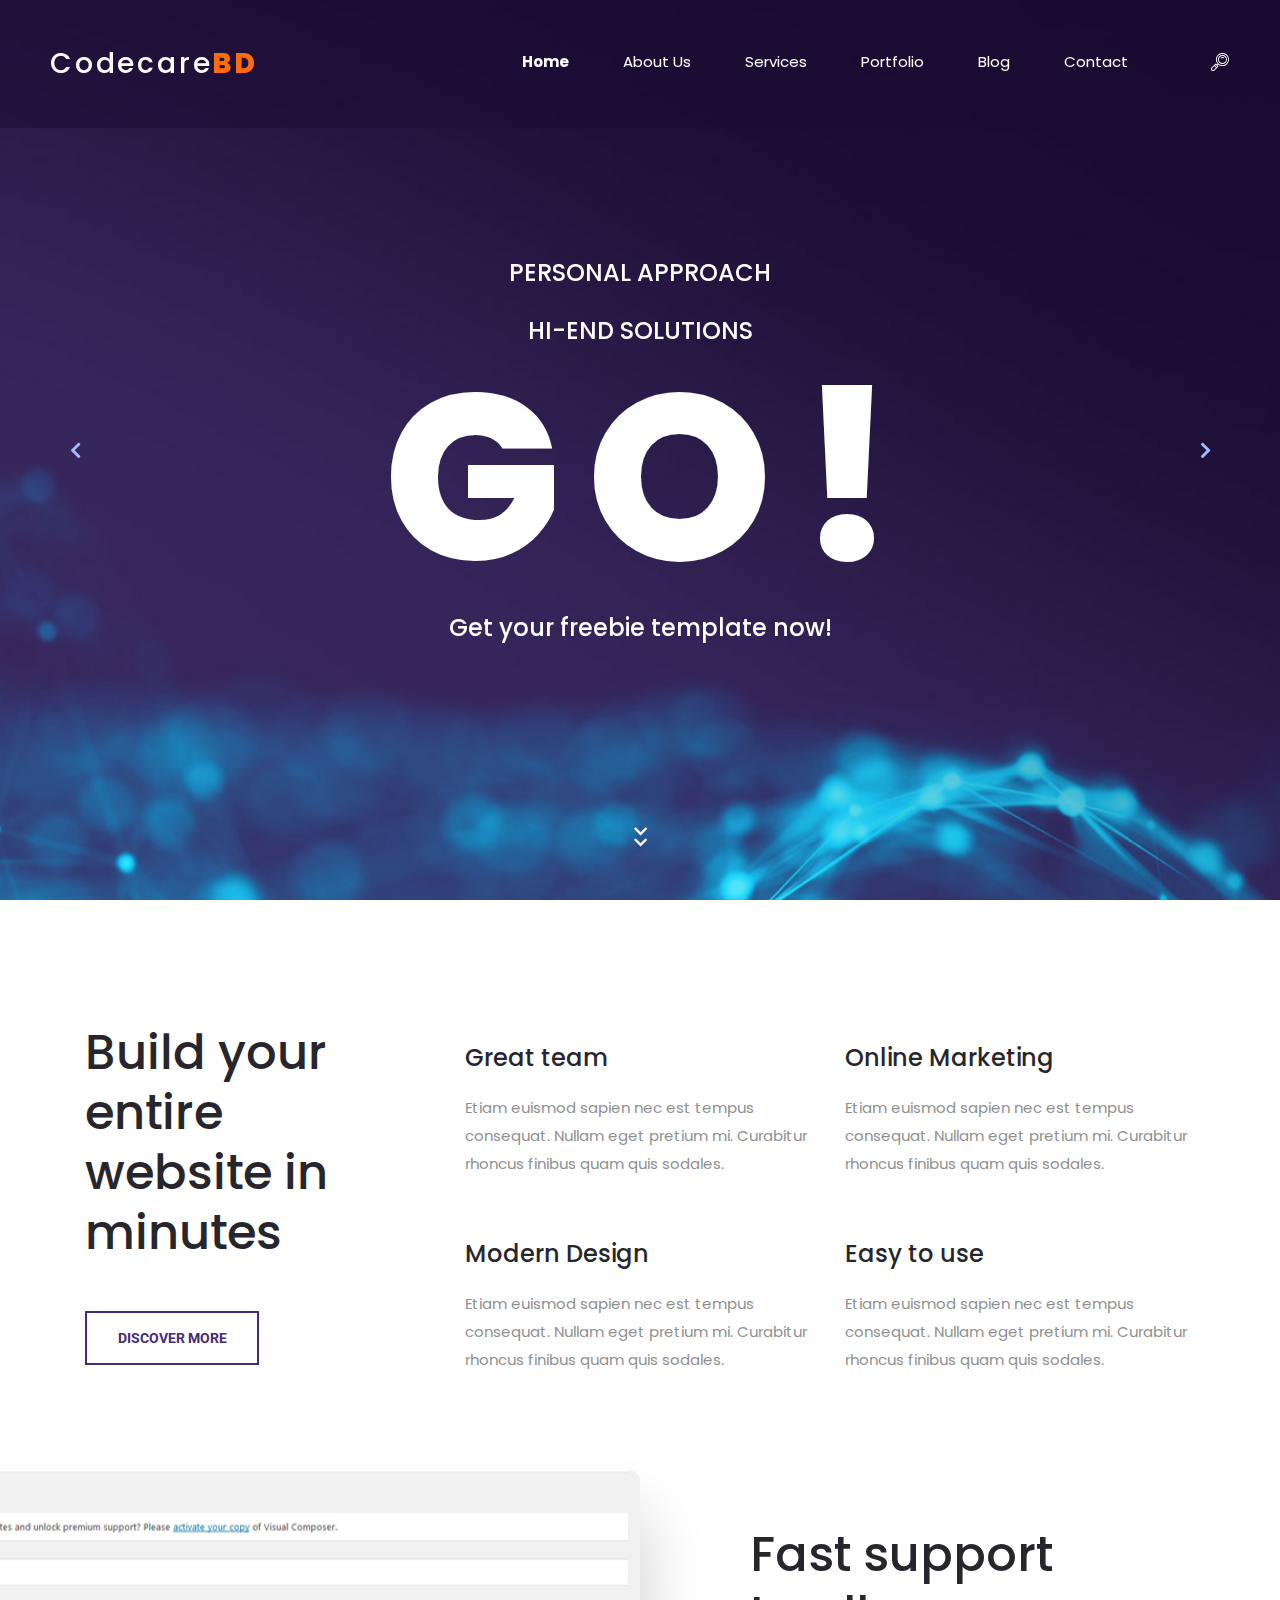
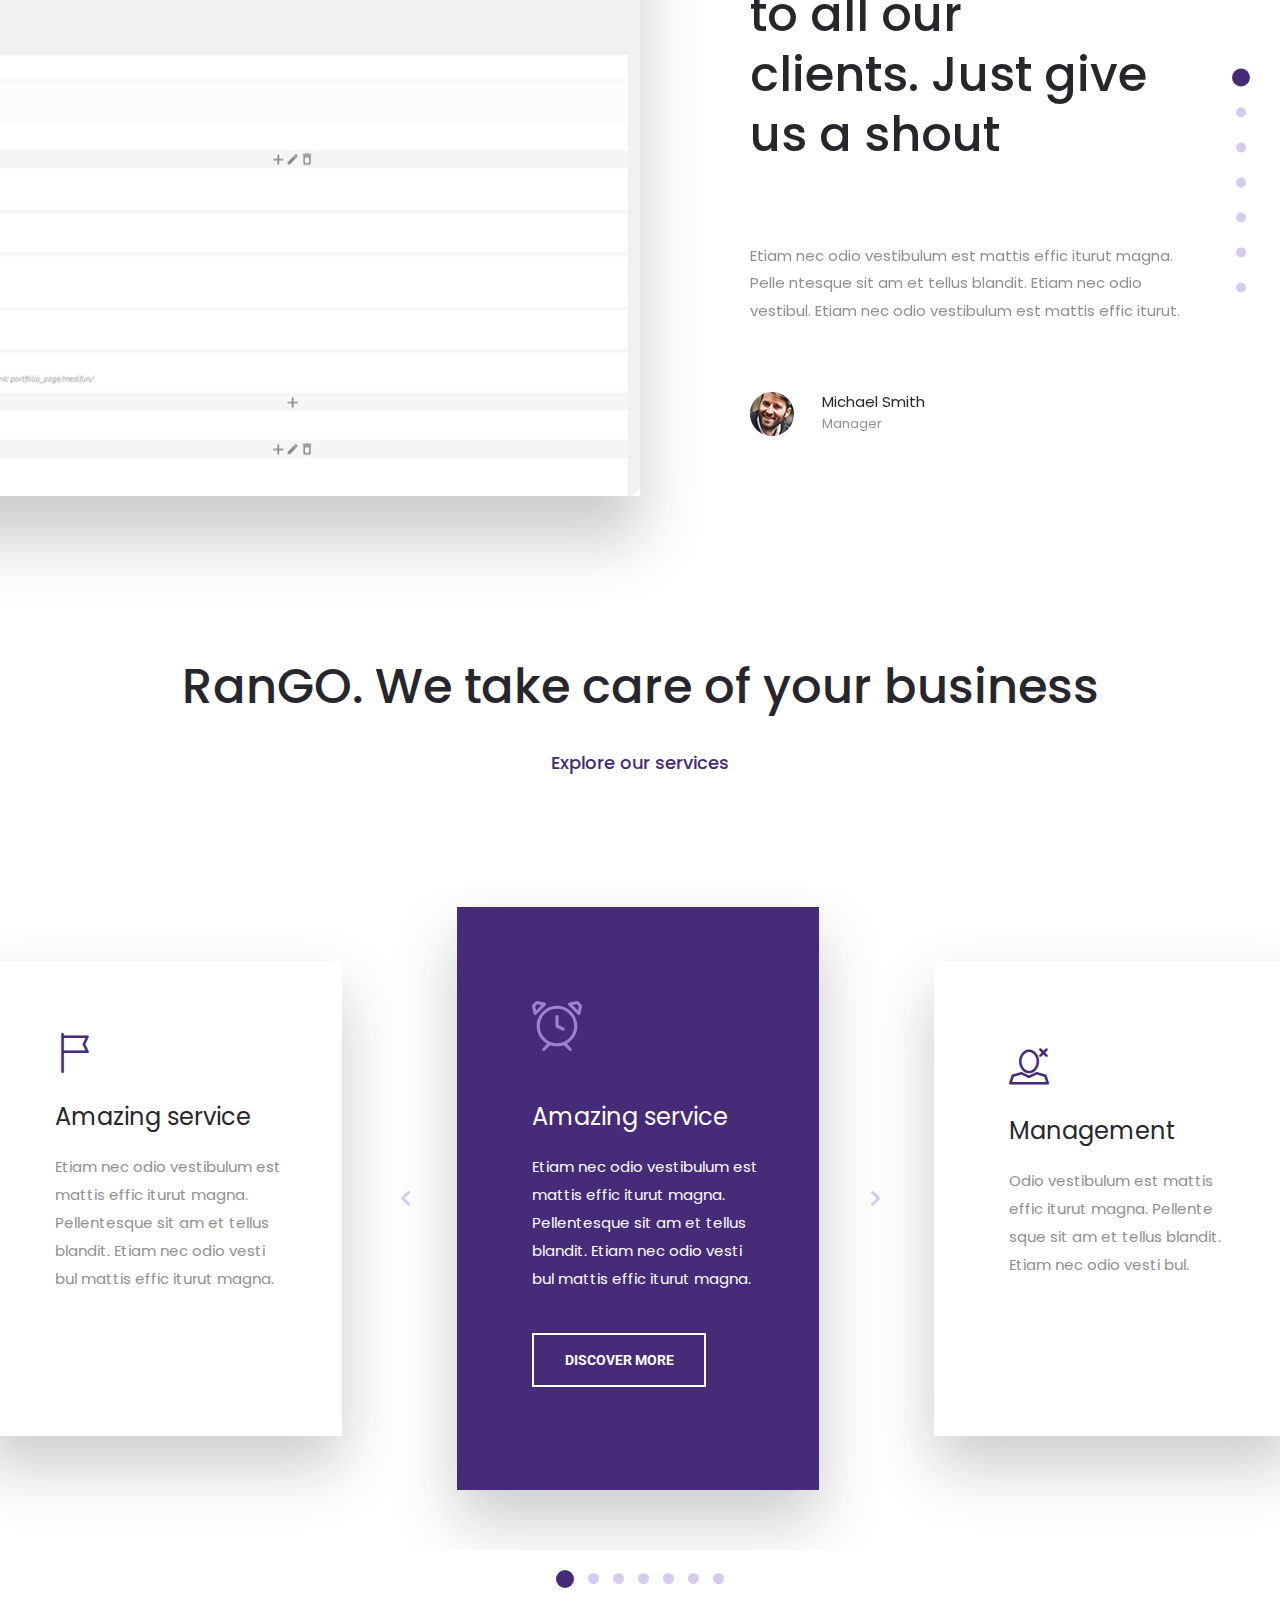
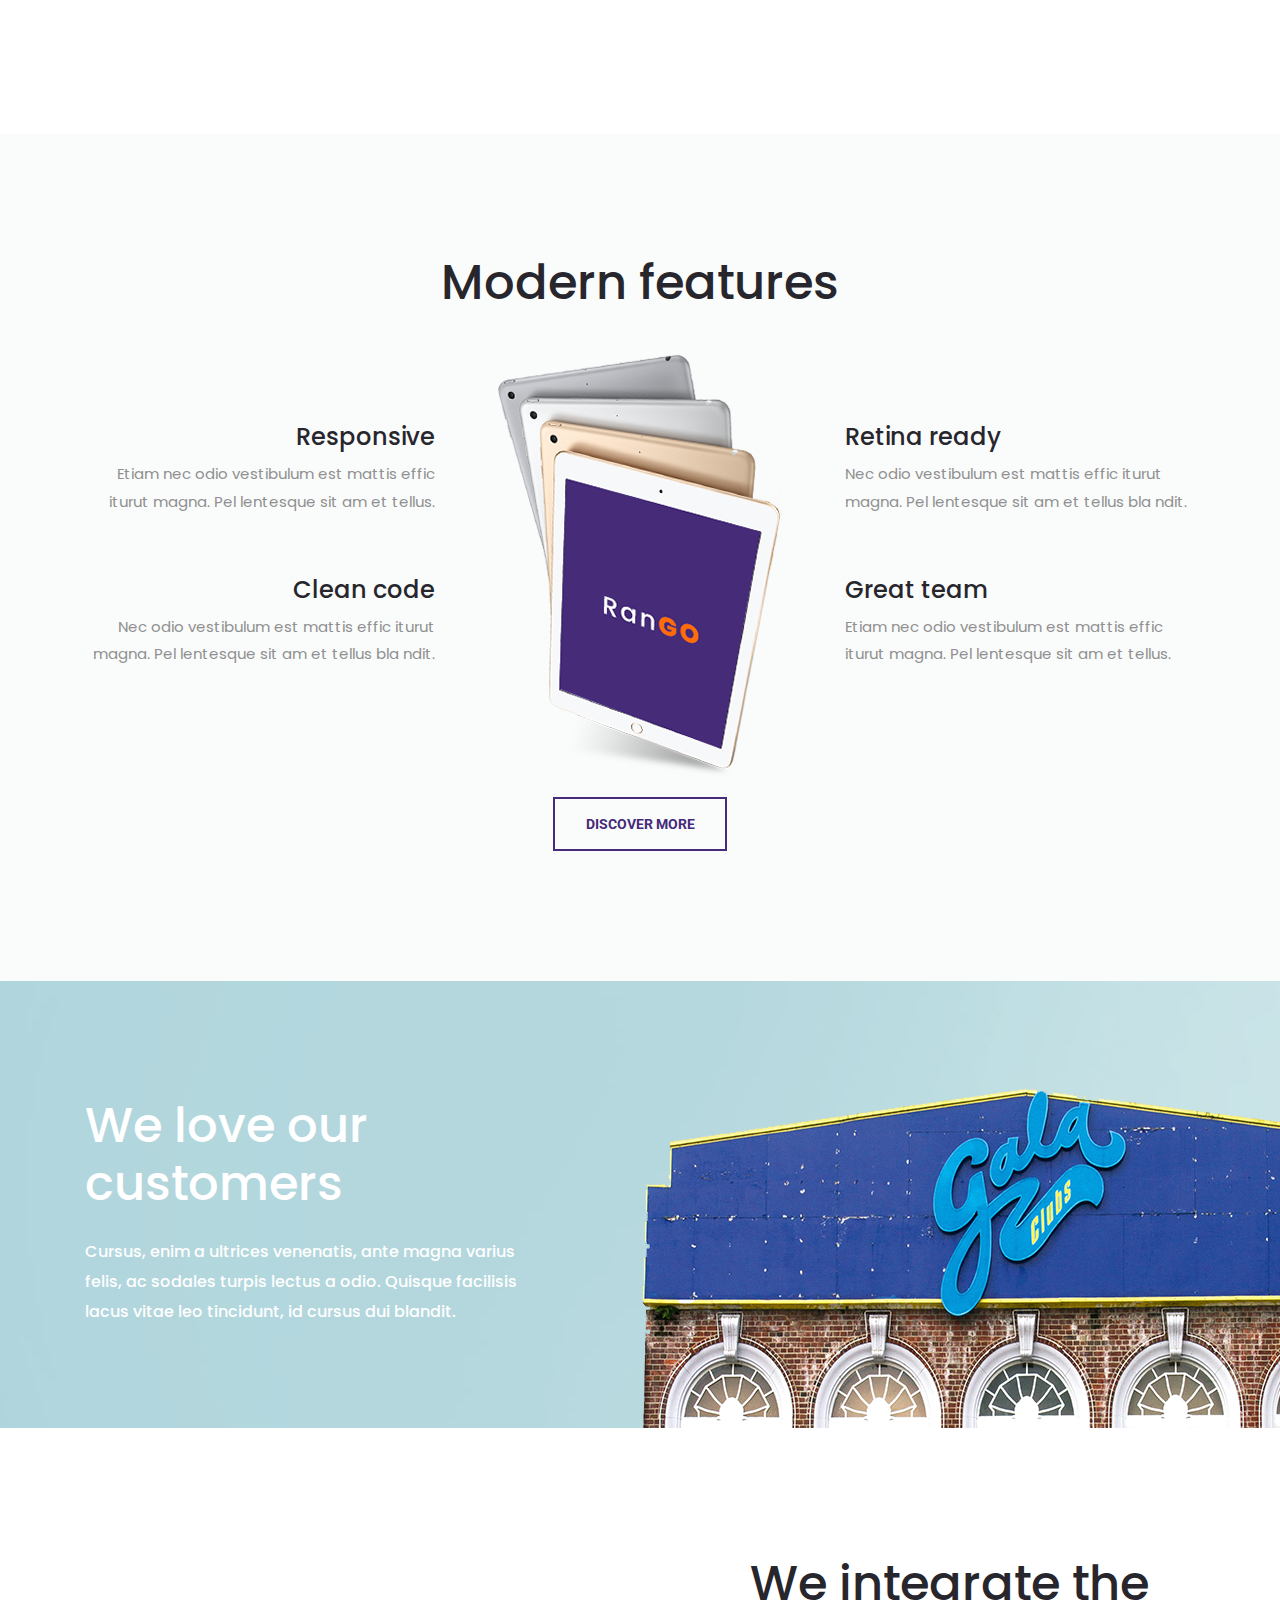
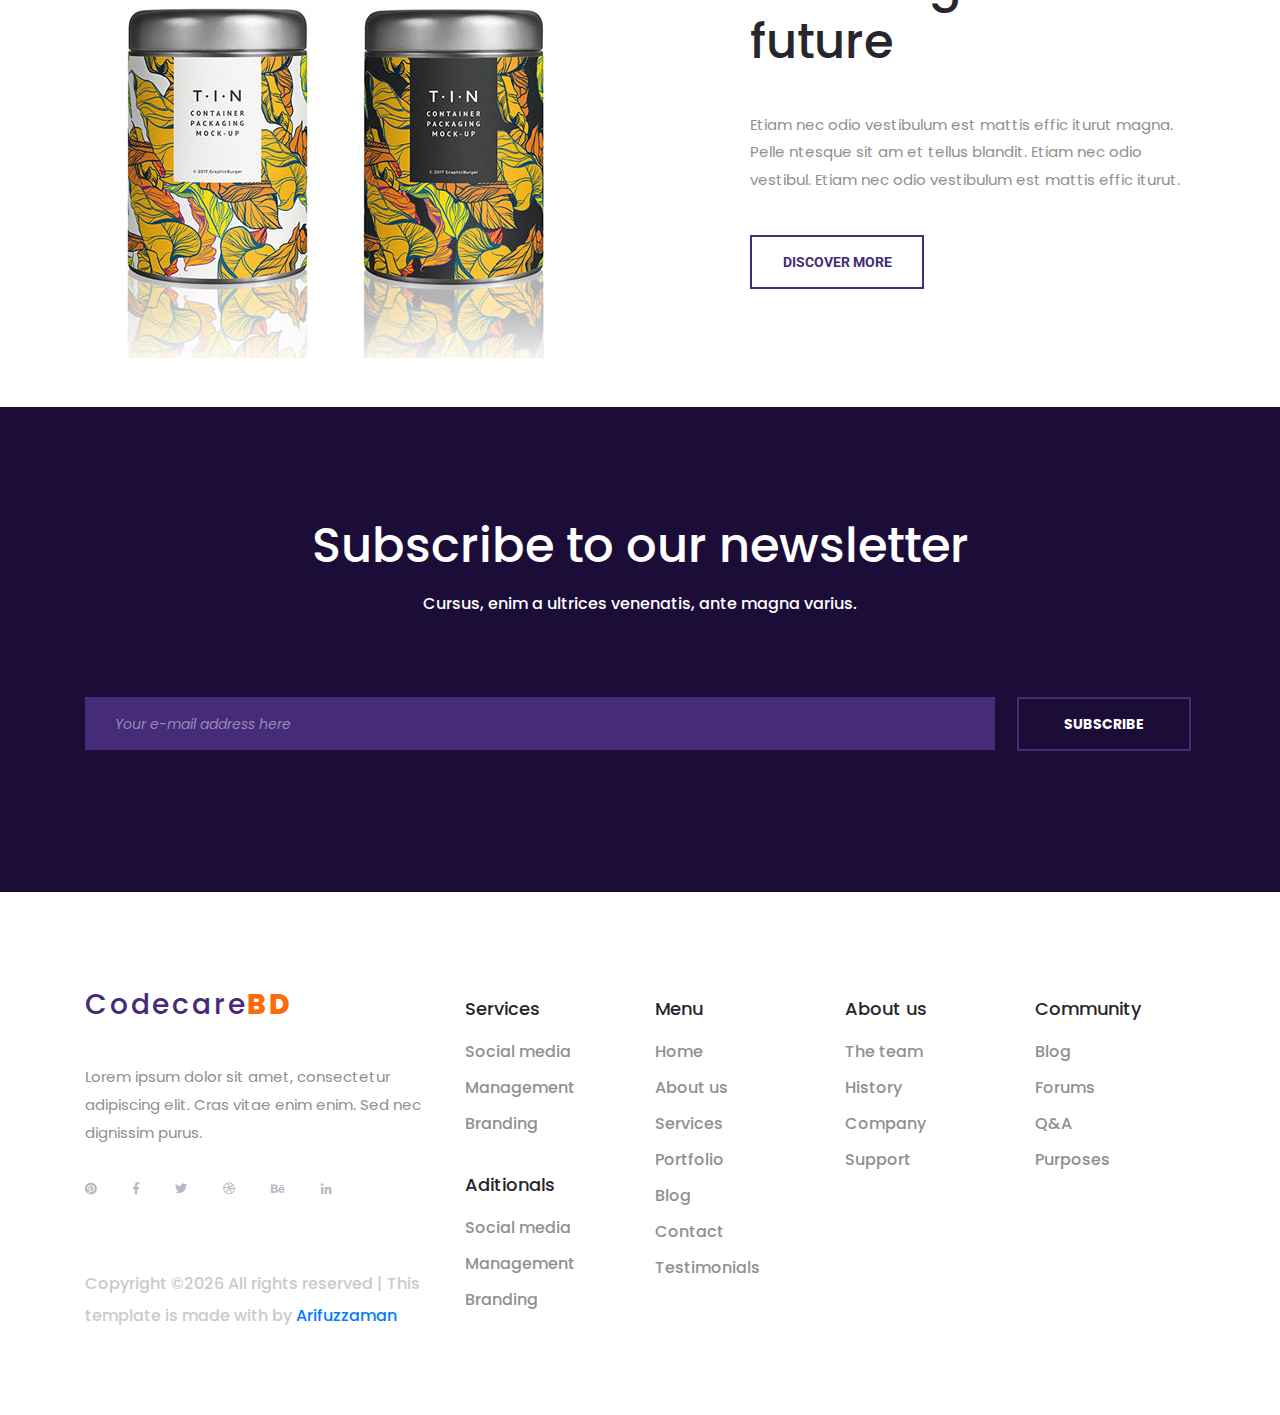
<file: index.html>
<!DOCTYPE html>
<html lang="en">

<head>
	<title>Company</title>
	<meta charset="utf-8">
	<meta http-equiv="X-UA-Compatible" content="IE=edge">
	<meta name="description" content="RanGO Project">
	<meta name="viewport" content="width=device-width, initial-scale=1">
	<link rel="stylesheet" type="text/css" href="styles/bootstrap4/bootstrap.min.css">
	<link href="plugins/fontawesome-free-5.0.1/css/fontawesome-all.css" rel="stylesheet" type="text/css">
	<link rel="stylesheet" type="text/css" href="plugins/OwlCarousel2-2.2.1/owl.carousel.css">
	<link rel="stylesheet" type="text/css" href="plugins/OwlCarousel2-2.2.1/owl.theme.default.css">
	<link rel="stylesheet" type="text/css" href="plugins/OwlCarousel2-2.2.1/animate.css">
	<link rel="stylesheet" type="text/css" href="plugins/slick-1.8.0/slick.css">
	<link href="plugins/icon-font/styles.css" rel="stylesheet" type="text/css">
	<link rel="stylesheet" type="text/css" href="styles/main_styles.css">
	<link rel="stylesheet" type="text/css" href="styles/responsive.css">
</head>

<body>

	<div class="super_container">

		<!-- Header -->

		<header class="header d-flex flex-row justify-content-end align-items-center trans_200">

			<!-- Logo -->
			<div class="logo mr-auto">
				<a href="#">Codecare<span>BD</span></a>
			</div>

			<!-- Navigation -->
			<nav class="main_nav justify-self-end text-right">
				<ul>
					<li class="active"><a href="#">Home</a></li>
					<li><a href="about.html">About Us</a></li>
					<li><a href="services.html">Services</a></li>
					<li><a href="portfolio.html">Portfolio</a></li>
					<li><a href="blog.html">Blog</a></li>
					<li><a href="contact.html">Contact</a></li>
				</ul>

				<!-- Search -->
				<div class="search">
					<div class="search_content d-flex flex-column align-items-center justify-content-center">
						<div class="search_button d-flex flex-column align-items-center justify-content-center">
							<svg version="1.1" id="Layer_1" xmlns="http://www.w3.org/2000/svg"
								xmlns:xlink="http://www.w3.org/1999/xlink" x="0px" y="0px" width="18px" height="18px"
								viewBox="0 0 100 100" enable-background="new 0 0 100 100" xml:space="preserve">
								<g>
									<g>
										<path class="search_path" fill="#FFFFFF" d="M89.354,10.609c-14.144-14.146-37.157-14.146-51.301,0c-6.852,6.853-10.625,15.964-10.625,25.655
										c0,8.829,3.132,17.174,8.87,23.771l-4.32,4.321l-4.402-4.403c-0.482-0.482-1.137-0.754-1.819-0.754s-1.337,0.271-1.819,0.754
										L3.31,80.584c-2.148,2.147-3.331,5.004-3.331,8.042s1.183,5.895,3.331,8.042C5.457,98.817,8.313,100,11.35,100
										c3.038,0,5.894-1.184,8.041-3.331l20.627-20.631c0.482-0.482,0.753-1.137,0.753-1.819s-0.271-1.337-0.753-1.819l-4.403-4.403
										l4.322-4.322c6.795,5.902,15.28,8.855,23.766,8.855c9.289,0,18.579-3.537,25.65-10.61c6.852-6.853,10.625-15.963,10.625-25.654
										C99.979,26.573,96.205,17.462,89.354,10.609z M15.753,93.029c-1.176,1.177-2.739,1.824-4.403,1.824
										c-1.663,0-3.227-0.648-4.403-1.824c-1.176-1.176-1.823-2.74-1.823-4.403s0.647-3.228,1.824-4.403L18.458,72.71l8.805,8.807
										L15.753,93.029z M30.902,77.878l-8.805-8.807l3.659-3.66l8.806,8.808L30.902,77.878z M85.715,58.28
										c-12.137,12.14-31.886,12.14-44.023,0c-5.88-5.881-9.118-13.699-9.118-22.016c0-8.316,3.238-16.135,9.118-22.016
										c6.069-6.069,14.041-9.104,22.012-9.104c7.972,0,15.943,3.035,22.013,9.104c5.88,5.881,9.117,13.699,9.117,22.016
										S91.596,52.399,85.715,58.28z"></path>
									</g>
								</g>
								<g>
									<g>
										<path class="search_path" fill="#FFFFFF" d="M81.47,18.495c-9.797-9.798-25.736-9.798-35.533,0c-9.796,9.798-9.796,25.741,0,35.539
										c4.898,4.898,11.333,7.349,17.766,7.349c6.435,0,12.868-2.45,17.767-7.349l0,0C91.266,44.235,91.266,28.293,81.47,18.495z
										 M77.831,50.395c-7.79,7.791-20.466,7.791-28.256,0c-7.79-7.792-7.79-20.469,0-28.261c3.896-3.896,9.011-5.843,14.128-5.843
										c5.116,0,10.233,1.948,14.128,5.843C85.621,29.925,85.621,42.603,77.831,50.395z"></path>
									</g>
								</g>
								<g>
									<g>
										<path class="search_path" fill="#FFFFFF" d="M73.283,26.683c-5.282-5.283-13.877-5.283-19.16,0c-1.004,1.005-1.004,2.634,0,3.639
										c1.005,1.005,2.634,1.005,3.639,0c3.276-3.276,8.607-3.276,11.884,0c0.502,0.503,1.16,0.754,1.818,0.754
										c0.659,0,1.317-0.251,1.819-0.754C74.288,29.317,74.288,27.688,73.283,26.683z"></path>
									</g>
								</g>
							</svg>
						</div>

						<form id="search_form" class="search_form bez_1">
							<input type="search" class="search_input bez_1">
						</form>

					</div>
				</div>
			</nav>

			<!-- Hamburger -->
			<div class="hamburger_container bez_1">
				<i class="fas fa-bars trans_200"></i>
			</div>

		</header>

		<!-- Menu -->

		<div class="menu_container">
			<div class="menu menu_mm text-right">
				<div class="menu_close"><i class="far fa-times-circle trans_200"></i></div>
				<ul class="menu_mm">
					<li class="menu_mm active"><a href="#">Home</a></li>
					<li class="menu_mm"><a href="about.html">About Us</a></li>
					<li class="menu_mm"><a href="services.html">Services</a></li>
					<li class="menu_mm"><a href="portfolio.html">Portfolio</a></li>
					<li class="menu_mm"><a href="blog.html">Blog</a></li>
					<li class="menu_mm"><a href="contact.html">Contact</a></li>
				</ul>
			</div>
		</div>

		<!-- Home -->

		<div class="home">
			<div class="home_background_container prlx_parent">
				<div class="home_background prlx" style="background-image:url(images/slider_background.jpg)"></div>
			</div>

			<!-- Hero Slider -->
			<div class="hero_slider_container">

				<!-- Slider -->
				<div class="owl-carousel owl-theme hero_slider">

					<!-- Slider Item -->
					<div
						class="owl-item hero_slider_item item_1 d-flex flex-column align-items-center justify-content-center">
						<span>PERSONAL APPROACH</span>
						<span>HI-END SOLUTIONS</span>
						<span>GO!</span>
						<span>Get your freebie template now!</span>
					</div>

					<!-- Slider Item -->
					<div
						class="owl-item hero_slider_item item_1 d-flex flex-column align-items-center justify-content-center">
						<span>by</span>
						<span><img src="images/colorlib.png" alt=""></span>
						<span>GO!</span>
						<span>Get your freebie template now!</span>
					</div>

					<!-- Slider Item -->
					<div
						class="owl-item hero_slider_item item_1 d-flex flex-column align-items-center justify-content-center">
						<span>by</span>
						<span><img src="images/colorlib.png" alt=""></span>
						<span>GO!</span>
						<span>Get your freebie template now!</span>
					</div>

				</div>

				<!-- Hero Slider Navigation Left -->
				<div class="hero_slider_nav hero_slider_nav_left">
					<div
						class="hero_slider_prev d-flex flex-column align-items-center justify-content-center trans_200">
						<i class="fas fa-chevron-left trans_200"></i>
					</div>
				</div>

				<!-- Hero Slider Navigation Right -->
				<div class="hero_slider_nav hero_slider_nav_right">
					<div
						class="hero_slider_next d-flex flex-column align-items-center justify-content-center trans_200">
						<i class="fas fa-chevron-right trans_200"></i>
					</div>
				</div>

			</div>

			<div class="hero_side_text_container">
				<div class="double_arrow_container d-flex flex-column align-items-center justify-content-center">
					<div class="double_arrow nav_links" data-scroll-to=".icon_boxes">
						<i class="fas fa-chevron-left trans_200"></i>
						<i class="fas fa-chevron-left trans_200"></i>
					</div>
				</div>
				<div class="hero_side_text">
					<h2>Modern design easy to use</h2>
					<p>Maecenas id orci rutrum, vehicula nunc sit amet, fringilla ante. Nulla efficitur vitae ligula
						commodo varius.</p>
				</div>
			</div>

			<div class="next_section_scroll">
				<div class="next_section nav_links" data-scroll-to=".icon_boxes">
					<i class="fas fa-chevron-down trans_200"></i>
					<i class="fas fa-chevron-down trans_200"></i>
				</div>
			</div>

		</div>

		<!-- Icon Boxes -->

		<div class="icon_boxes">
			<div class="container">
				<div class="row">
					<div class="col-lg-4">
						<div class="icon_box_title">
							<h1>Build your entire website in minutes</h1>
						</div>
						<div class="button icon_box_button trans_200">
							<a href="#" class="trans_200">discover more</a>
						</div>
					</div>

					<div class="col-lg-4 icon_box_col">

						<!-- Icon Box Item -->
						<div class="icon_box_item">
							<h2>Great team</h2>
							<p>Etiam euismod sapien nec est tempus consequat. Nullam eget pretium mi. Curabitur rhoncus
								finibus quam quis sodales.</p>
						</div>

						<!-- Icon Box Item -->
						<div class="icon_box_item">
							<h2>Modern Design</h2>
							<p>Etiam euismod sapien nec est tempus consequat. Nullam eget pretium mi. Curabitur rhoncus
								finibus quam quis sodales.</p>
						</div>

					</div>

					<div class="col-lg-4 icon_box_col">

						<!-- Icon Box Item -->
						<div class="icon_box_item">
							<h2>Online Marketing</h2>
							<p>Etiam euismod sapien nec est tempus consequat. Nullam eget pretium mi. Curabitur rhoncus
								finibus quam quis sodales.</p>
						</div>

						<!-- Icon Box Item -->
						<div class="icon_box_item">
							<h2>Easy to use</h2>
							<p>Etiam euismod sapien nec est tempus consequat. Nullam eget pretium mi. Curabitur rhoncus
								finibus quam quis sodales.</p>
						</div>

					</div>
				</div>
			</div>
		</div>

		<!-- Vertical Slider Section -->

		<div class="v_slider_section">
			<div class="container fill_height">
				<div class="row fill_height">

					<div class="col-lg-6 v_slider_section_image">
						<div class="v_slider_image">
							<img src="images/v_slider_section.jpg" alt="">
						</div>
					</div>

					<div class="col-lg-5 offset-lg-1 v_slider_content d-flex flex-column justify-content-center">
						<div class="v_slider_container">

							<!-- Vertical Slider -->
							<div class="v_slider">

								<!-- Vertical Slider Item -->
								<div class="v_slider_item">
									<h1>Fast support</h1>
									<h1>to all our</h1>
									<h1>clients. Just give</h1>
									<h1>us a shout</h1>
									<p>Etiam nec odio vestibulum est mattis effic iturut magna. Pelle ntesque sit am et
										tellus blandit. Etiam nec odio vestibul. Etiam nec odio vestibulum est mattis
										effic iturut.</p>
									<div class="person d-flex flex-row">
										<div class="person_image">
											<img src="images/person_1.png" alt="">
										</div>
										<div class="person_meta">
											<div class="person_name">Michael Smith</div>
											<div class="person_title">Manager</div>
										</div>
									</div>
								</div>

								<!-- Vertical Slider Item -->
								<div class="v_slider_item">
									<h1>Fast support</h1>
									<h1>to all our</h1>
									<h1>clients. Just give</h1>
									<h1>us a shout</h1>
									<p>Etiam nec odio vestibulum est mattis effic iturut magna. Pelle ntesque sit am et
										tellus blandit. Etiam nec odio vestibul. Etiam nec odio vestibulum est mattis
										effic iturut.</p>
									<div class="person d-flex flex-row">
										<div class="person_image">
											<img src="images/person_1.png" alt="">
										</div>
										<div class="person_meta">
											<div class="person_name">Michael Smith</div>
											<div class="person_title">Manager</div>
										</div>
									</div>
								</div>

								<!-- Vertical Slider Item -->
								<div class="v_slider_item">
									<h1>Fast support</h1>
									<h1>to all our</h1>
									<h1>clients. Just give</h1>
									<h1>us a shout</h1>
									<p>Etiam nec odio vestibulum est mattis effic iturut magna. Pelle ntesque sit am et
										tellus blandit. Etiam nec odio vestibul. Etiam nec odio vestibulum est mattis
										effic iturut.</p>
									<div class="person d-flex flex-row">
										<div class="person_image">
											<img src="images/person_1.png" alt="">
										</div>
										<div class="person_meta">
											<div class="person_name">Michael Smith</div>
											<div class="person_title">Manager</div>
										</div>
									</div>
								</div>

								<!-- Vertical Slider Item -->
								<div class="v_slider_item">
									<h1>Fast support</h1>
									<h1>to all our</h1>
									<h1>clients. Just give</h1>
									<h1>us a shout</h1>
									<p>Etiam nec odio vestibulum est mattis effic iturut magna. Pelle ntesque sit am et
										tellus blandit. Etiam nec odio vestibul. Etiam nec odio vestibulum est mattis
										effic iturut.</p>
									<div class="person d-flex flex-row">
										<div class="person_image">
											<img src="images/person_1.png" alt="">
										</div>
										<div class="person_meta">
											<div class="person_name">Michael Smith</div>
											<div class="person_title">Manager</div>
										</div>
									</div>
								</div>

								<!-- Vertical Slider Item -->
								<div class="v_slider_item">
									<h1>Fast support</h1>
									<h1>to all our</h1>
									<h1>clients. Just give</h1>
									<h1>us a shout</h1>
									<p>Etiam nec odio vestibulum est mattis effic iturut magna. Pelle ntesque sit am et
										tellus blandit. Etiam nec odio vestibul. Etiam nec odio vestibulum est mattis
										effic iturut.</p>
									<div class="person d-flex flex-row">
										<div class="person_image">
											<img src="images/person_1.png" alt="">
										</div>
										<div class="person_meta">
											<div class="person_name">Michael Smith</div>
											<div class="person_title">Manager</div>
										</div>
									</div>
								</div>

								<!-- Vertical Slider Item -->
								<div class="v_slider_item">
									<h1>Fast support</h1>
									<h1>to all our</h1>
									<h1>clients. Just give</h1>
									<h1>us a shout</h1>
									<p>Etiam nec odio vestibulum est mattis effic iturut magna. Pelle ntesque sit am et
										tellus blandit. Etiam nec odio vestibul. Etiam nec odio vestibulum est mattis
										effic iturut.</p>
									<div class="person d-flex flex-row">
										<div class="person_image">
											<img src="images/person_1.png" alt="">
										</div>
										<div class="person_meta">
											<div class="person_name">Michael Smith</div>
											<div class="person_title">Manager</div>
										</div>
									</div>
								</div>

								<!-- Vertical Slider Item -->
								<div class="v_slider_item">
									<h1>Fast support</h1>
									<h1>to all our</h1>
									<h1>clients. Just give</h1>
									<h1>us a shout</h1>
									<p>Etiam nec odio vestibulum est mattis effic iturut magna. Pelle ntesque sit am et
										tellus blandit. Etiam nec odio vestibul. Etiam nec odio vestibulum est mattis
										effic iturut.</p>
									<div class="person d-flex flex-row">
										<div class="person_image">
											<img src="images/person_1.png" alt="">
										</div>
										<div class="person_meta">
											<div class="person_name">Michael Smith</div>
											<div class="person_title">Manager</div>
										</div>
									</div>
								</div>

							</div>
						</div>
					</div>

				</div>
			</div>
		</div>

		<!-- Services -->

		<div class="services">
			<div class="container">
				<div class="row">
					<div class="col text-center">
						<div class="section_title">
							<h1>RanGO. We take care of your business</h1>
							<span>Explore our services</span>
						</div>
					</div>
				</div>
			</div>

			<div class="h_slider_container services_slider_container">
				<div class="service_slider_outer">
					<!-- Services Slider -->
					<div class="owl-carousel owl-theme services_slider">

						<!-- Services Slider Item-->
						<div class="owl-item services_item">
							<div class="services_item_inner">
								<div class="service_item_content">
									<div class="service_item_title">
										<div class="service_item_icon">
											<div data-icon="&#xe083;" class="icon"></div>
										</div>
										<h2>Amazing service</h2>
									</div>
									<p>Etiam nec odio vestibulum est mattis effic iturut magna. Pellentesque sit am et
										tellus blandit. Etiam nec odio vesti bul mattis effic iturut magna.</p>
									<div class="button service_item_button trans_200">
										<a href="#" class="trans_200">discover more</a>
									</div>
								</div>
							</div>
						</div>

						<!-- Services Slider Item-->
						<div class="owl-item services_item">
							<div class="services_item_inner">
								<div class="service_item_content">
									<div class="service_item_title">
										<div class="service_item_icon">
											<div data-icon="&#xe059;" class="icon"></div>
										</div>
										<h2>Management</h2>
									</div>
									<p>Odio vestibulum est mattis effic iturut magna. Pellente sque sit am et tellus
										blandit. Etiam nec odio vesti bul.</p>
									<div class="button service_item_button trans_200">
										<a href="#" class="trans_200">discover more</a>
									</div>
								</div>
							</div>
						</div>

						<!-- Services Slider Item-->
						<div class="owl-item services_item">
							<div class="services_item_inner">
								<div class="service_item_content">
									<div class="service_item_title">
										<div class="service_item_icon">
											<div data-icon="&#xe024;" class="icon"></div>
										</div>
										<h2>Risk Evaluation</h2>
									</div>
									<p>Odio vestibulum est mattis effic iturut magna. Pellente sque sit am et tellus
										blandit. Etiam nec odio vesti bul.</p>
									<div class="button service_item_button trans_200">
										<a href="#" class="trans_200">discover more</a>
									</div>
								</div>
							</div>
						</div>

						<!-- Services Slider Item-->
						<div class="owl-item services_item">
							<div class="services_item_inner">
								<div class="service_item_content">
									<div class="service_item_title">
										<div class="service_item_icon">
											<div data-icon="&#xe05e;" class="icon"></div>
										</div>
										<h2>Assesment</h2>
									</div>
									<p>Etiam nec odio vestibulum est mattis effic iturut magna. Pel lentesque sit am et
										tellus bla ndit. Etiam nec odio vestibul.</p>
									<div class="button service_item_button trans_200">
										<a href="#" class="trans_200">discover more</a>
									</div>
								</div>
							</div>
						</div>

						<!-- Services Slider Item-->
						<div class="owl-item services_item">
							<div class="services_item_inner">
								<div class="service_item_content">
									<div class="service_item_title">
										<div class="service_item_icon">
											<div data-icon="&#xe059;" class="icon"></div>
										</div>
										<h2>Great team</h2>
									</div>
									<p>Etiam nec odio vestibulum est mattis effic iturut magna. Pel lentesque sit am et
										tellus bla ndit. Etiam nec odio vestibul.</p>
									<div class="button service_item_button trans_200">
										<a href="#" class="trans_200">discover more</a>
									</div>
								</div>
							</div>
						</div>

						<!-- Services Slider Item-->
						<div class="owl-item services_item">
							<div class="services_item_inner">
								<div class="service_item_content">
									<div class="service_item_title">
										<div class="service_item_icon">
											<div data-icon="&#xe040;" class="icon"></div>
										</div>
										<h2>Amazing service</h2>
									</div>
									<p>Etiam nec odio vestibulum est mattis effic iturut magna. Pellentesque sit am et
										tellus blandit. Etiam nec odio vesti bul mattis effic iturut magna.</p>
									<div class="button service_item_button trans_200">
										<a href="#" class="trans_200">discover more</a>
									</div>
								</div>
							</div>
						</div>

						<!-- Services Slider Item-->
						<div class="owl-item services_item">
							<div class="services_item_inner">
								<div class="service_item_content">
									<div class="service_item_title">
										<div class="service_item_icon">
											<div data-icon="&#xe020;" class="icon"></div>
										</div>
										<h2>Amazing service</h2>
									</div>
									<p>Etiam nec odio vestibulum est mattis effic iturut magna. Pellentesque sit am et
										tellus blandit. Etiam nec odio vesti bul mattis effic iturut magna.</p>
									<div class="button service_item_button trans_200">
										<a href="#" class="trans_200">discover more</a>
									</div>
								</div>
							</div>
						</div>

					</div>

					<div class="services_slider_nav services_slider_nav_left"><i
							class="fas fa-chevron-left trans_200"></i></div>
					<div class="services_slider_nav services_slider_nav_right"><i
							class="fas fa-chevron-right trans_200"></i></div>

				</div>
			</div>
		</div>

		<!-- Features -->

		<div class="features">
			<div class="container">
				<div class="row">
					<div class="col text-center">

						<div class="section_title">
							<h1>Modern features</h1>
						</div>

					</div>
				</div>
				<div class="row features_row">

					<div class="col-lg-4 text-lg-right features_col order-lg-1 order-2">

						<!-- Features Item-->
						<div class="features_item">
							<h2>Responsive</h2>
							<p>Etiam nec odio vestibulum est mattis effic iturut magna. Pel lentesque sit am et tellus.
							</p>
						</div>

						<!-- Features Item-->
						<div class="features_item">
							<h2>Clean code</h2>
							<p>Nec odio vestibulum est mattis effic iturut magna. Pel lentesque sit am et tellus bla
								ndit.</p>
						</div>

					</div>

					<div class="col-lg-4 d-flex flex-column align-items-center order-lg-2 order-1">
						<div class="features_image">
							<img src="images/features.png" alt="">
						</div>
						<div class="button features_button trans_200">
							<a href="#" class="trans_200">discover more</a>
						</div>
					</div>

					<div class="col-lg-4 features_col order-lg-3 order-3">

						<!-- Features Item-->
						<div class="features_item">
							<h2>Retina ready</h2>
							<p>Nec odio vestibulum est mattis effic iturut magna. Pel lentesque sit am et tellus bla
								ndit.</p>
						</div>

						<!-- Features Item-->
						<div class="features_item">
							<h2>Great team</h2>
							<p>Etiam nec odio vestibulum est mattis effic iturut magna. Pel lentesque sit am et tellus.
							</p>
						</div>

						<div class="button features_button_2 trans_200">
							<a href="#" class="trans_200">discover more</a>
						</div>

					</div>
				</div>
			</div>
		</div>

		<!-- Call to action -->

		<div class="cta">
			<div class="cta_background" style="background-image:url(images/cta_background.jpg)"></div>

			<div class="container">
				<div class="row">
					<div class="col-lg-5 order-lg-1 order-2">
						<div class="cta_content">
							<h1>We love our customers</h1>
							<p>Cursus, enim a ultrices venenatis, ante magna varius felis, ac sodales turpis lectus a
								odio. Quisque facilisis lacus vitae leo tincidunt, id cursus dui blandit.</p>
						</div>
					</div>

					<div class="col-lg-6 offset-lg-1 order-lg-2 order-1">
						<div class="cta_image d-flex flex-column justify-content-end">
							<img src="images/cta.png" alt="image by https://unsplash.com/@heysupersimi">
						</div>
					</div>
				</div>
			</div>
		</div>

		<!-- Text Line -->

		<div class="text_line">
			<div class="container">
				<div class="row">

					<div class="col-lg-5 text-lg-right text-center">
						<div class="text_line_image">
							<img src="images/line.jpg" alt="">
						</div>
					</div>

					<div class="col-lg-5 offset-lg-2">
						<div class="text_line_content">
							<h1>We integrate the future</h1>
							<p>Etiam nec odio vestibulum est mattis effic iturut magna. Pelle ntesque sit am et tellus
								blandit. Etiam nec odio vestibul. Etiam nec odio vestibulum est mattis effic iturut.</p>
							<div class="button text_line_button trans_200">
								<a href="#" class="trans_200">discover more</a>
							</div>
						</div>
					</div>
				</div>
			</div>
		</div>

		<!-- Newsletter -->

		<div class="newsletter">
			<div class="container">
				<div class="row">
					<div class="col text-lg-center text-left">
						<div class="newsletter_content">

							<!-- Newsletter Title -->
							<div class="newsletter_title">
								<h1>Subscribe to our newsletter</h1>
								<span>Cursus, enim a ultrices venenatis, ante magna varius.</span>
							</div>

							<!-- Newsletter Form -->
							<div class="newsletter_form_container">
								<form action="#">
									<div class="input-group">
										<input type="email" class="newsletter_email"
											placeholder="Your e-mail address here" required="required"
											data-error="Valid email address is required.">
										<button id="newsletter_form_submit" type="submit"
											class="button newsletter_submit_button trans_200" value="Submit">
											subscribe
										</button>
									</div>

								</form>
							</div>

						</div>
					</div>
				</div>
			</div>
		</div>

		<!-- Footer -->

		<footer class="footer">
			<div class="container">
				<div class="row">

					<div class="col-lg-4">

						<!-- Footer Intro -->
						<div class="footer_intro">

							<!-- Logo -->
							<div class="logo footer_logo">
								<a href="#">Codecare<span>BD</span></a>
							</div>

							<p>Lorem ipsum dolor sit amet, consectetur adipiscing elit. Cras vitae enim enim. Sed nec
								dignissim purus.</p>

							<!-- Social -->
							<div class="footer_social">
								<ul>
									<li><a href="#"><i class="fab fa-pinterest"></i></a></li>
									<li><a href="#"><i class="fab fa-facebook-f"></i></a></li>
									<li><a href="#"><i class="fab fa-twitter"></i></a></li>
									<li><a href="#"><i class="fab fa-dribbble"></i></a></li>
									<li><a href="#"><i class="fab fa-behance"></i></a></li>
									<li><a href="#"><i class="fab fa-linkedin-in"></i></a></li>
								</ul>
							</div>

							<!-- Copyright -->
							<div class="footer_cr">
								<!-- Link  can't be removed. Template is licensed under CC BY 3.0. -->
								Copyright &copy;<script>
									document.write(new Date().getFullYear());
								</script> All rights reserved | This template is made with by <a
									href="https://codecarebd.com" target="_blank">Arifuzzaman</a>
								<!-- Link  can't be removed. Template is licensed under CC BY 3.0. -->
							</div>

						</div>

					</div>

					<!-- Footer Services -->
					<div class="col-lg-2">

						<div class="footer_col">
							<div class="footer_col_title">Services</div>
							<ul>
								<li><a href="#">Social media</a></li>
								<li><a href="#">Management</a></li>
								<li><a href="#">Branding</a></li>
							</ul>
						</div>

						<div class="footer_col">
							<div class="footer_col_title">Aditionals</div>
							<ul>
								<li><a href="#">Social media</a></li>
								<li><a href="#">Management</a></li>
								<li><a href="#">Branding</a></li>
							</ul>
						</div>

					</div>

					<!-- Footer Menu -->
					<div class="col-lg-2">

						<div class="footer_col">
							<div class="footer_col_title">Menu</div>
							<ul>
								<li><a href="#">Home</a></li>
								<li><a href="#">About us</a></li>
								<li><a href="#">Services</a></li>
								<li><a href="#">Portfolio</a></li>
								<li><a href="#">Blog</a></li>
								<li><a href="#">Contact</a></li>
								<li><a href="#">Testimonials</a></li>
							</ul>
						</div>

					</div>

					<!-- Footer About -->
					<div class="col-lg-2">

						<div class="footer_col">
							<div class="footer_col_title">About us</div>
							<ul>
								<li><a href="#">The team</a></li>
								<li><a href="#">History</a></li>
								<li><a href="#">Company</a></li>
								<li><a href="#">Support</a></li>
							</ul>
						</div>

					</div>

					<!-- Footer Community -->
					<div class="col-lg-2">

						<div class="footer_col">
							<div class="footer_col_title">Community</div>
							<ul>
								<li><a href="#">Blog</a></li>
								<li><a href="#">Forums</a></li>
								<li><a href="#">Q&A</a></li>
								<li><a href="#">Purposes</a></li>
							</ul>
						</div>

					</div>

				</div>

				<div class="row">
					<div class="col">
						<!-- Copyright -->
						<div class="footer_cr_2">2017 All rights reserved</div>
					</div>
				</div>
			</div>
		</footer>

	</div>

	<script src="js/jquery-3.2.1.min.js"></script>
	<script src="styles/bootstrap4/popper.js"></script>
	<script src="styles/bootstrap4/bootstrap.min.js"></script>
	<script src="plugins/greensock/TweenMax.min.js"></script>
	<script src="plugins/greensock/TimelineMax.min.js"></script>
	<script src="plugins/scrollmagic/ScrollMagic.min.js"></script>
	<script src="plugins/greensock/animation.gsap.min.js"></script>
	<script src="plugins/greensock/ScrollToPlugin.min.js"></script>
	<script src="plugins/slick-1.8.0/slick.js"></script>
	<script src="plugins/OwlCarousel2-2.2.1/owl.carousel.js"></script>
	<script src="plugins/scrollTo/jquery.scrollTo.min.js"></script>
	<script src="plugins/easing/easing.js"></script>
	<script src="js/custom.js"></script>
</body>

</html>
</file>
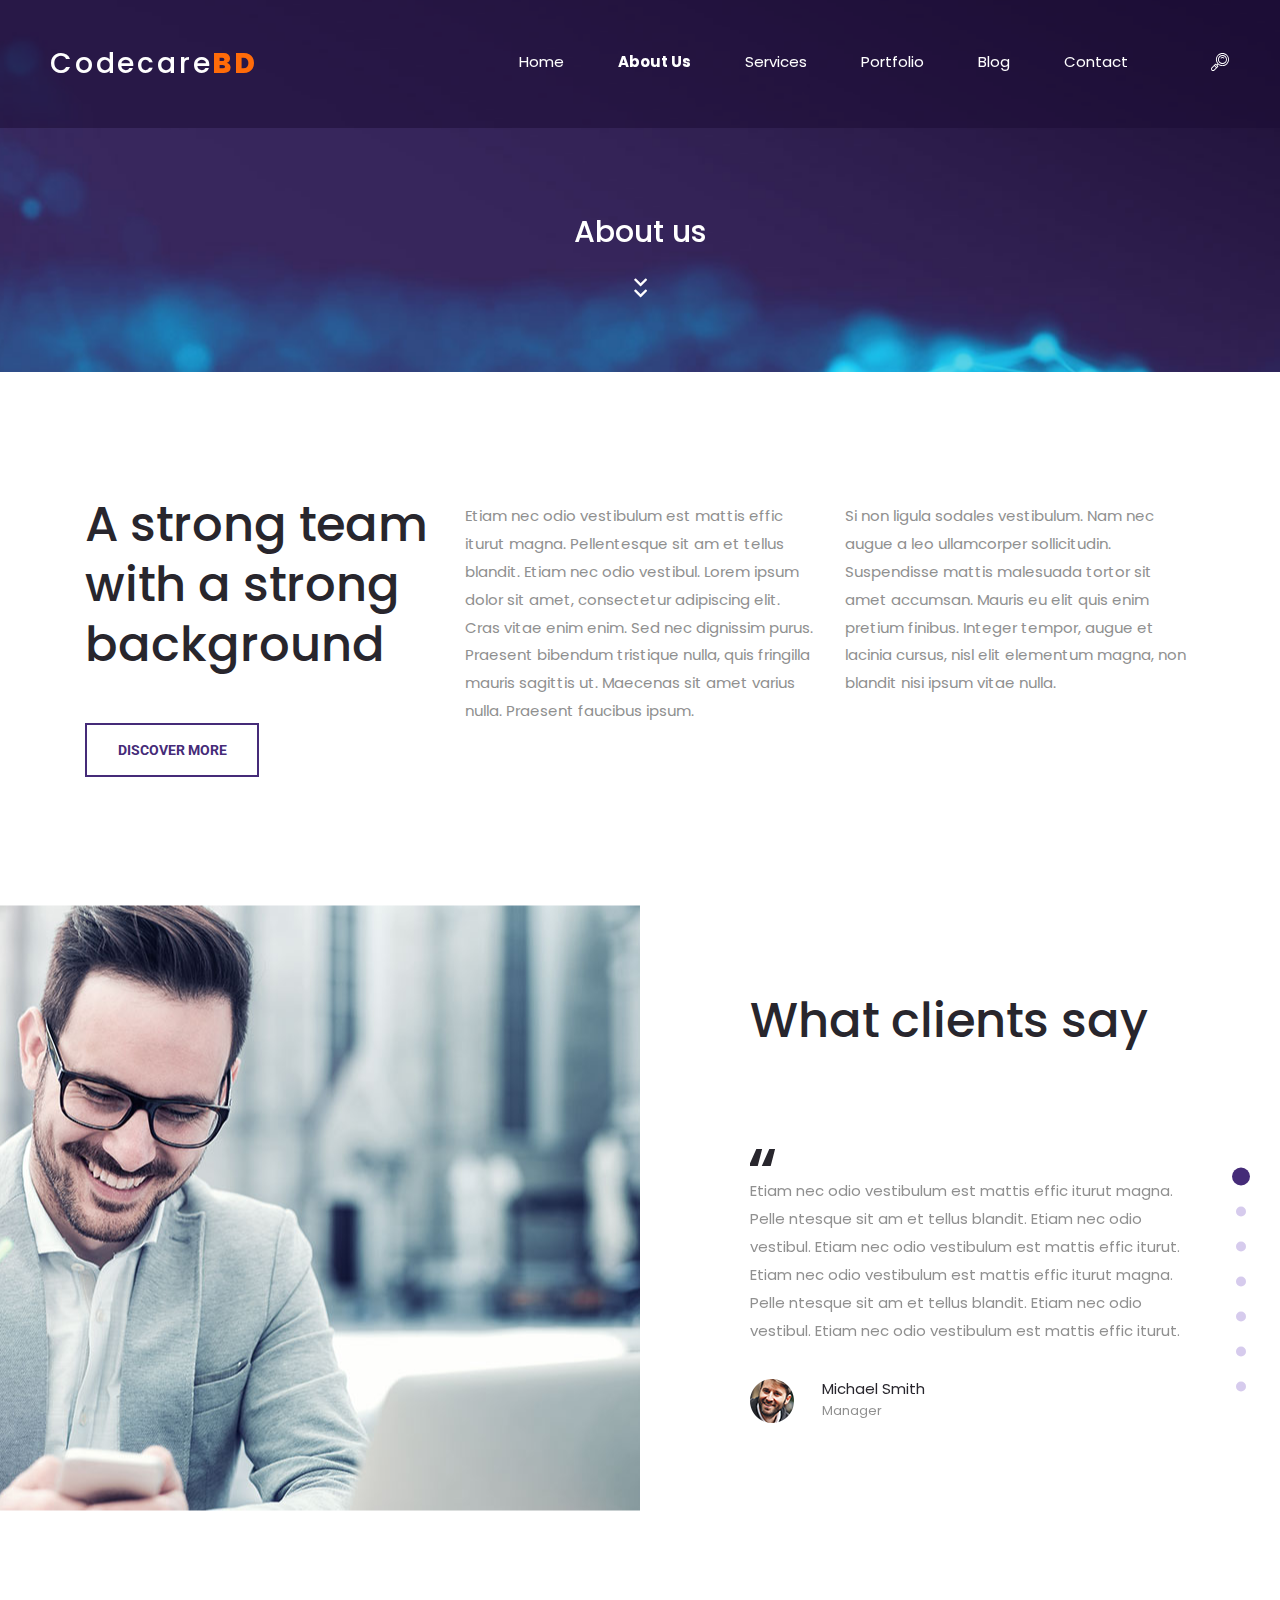
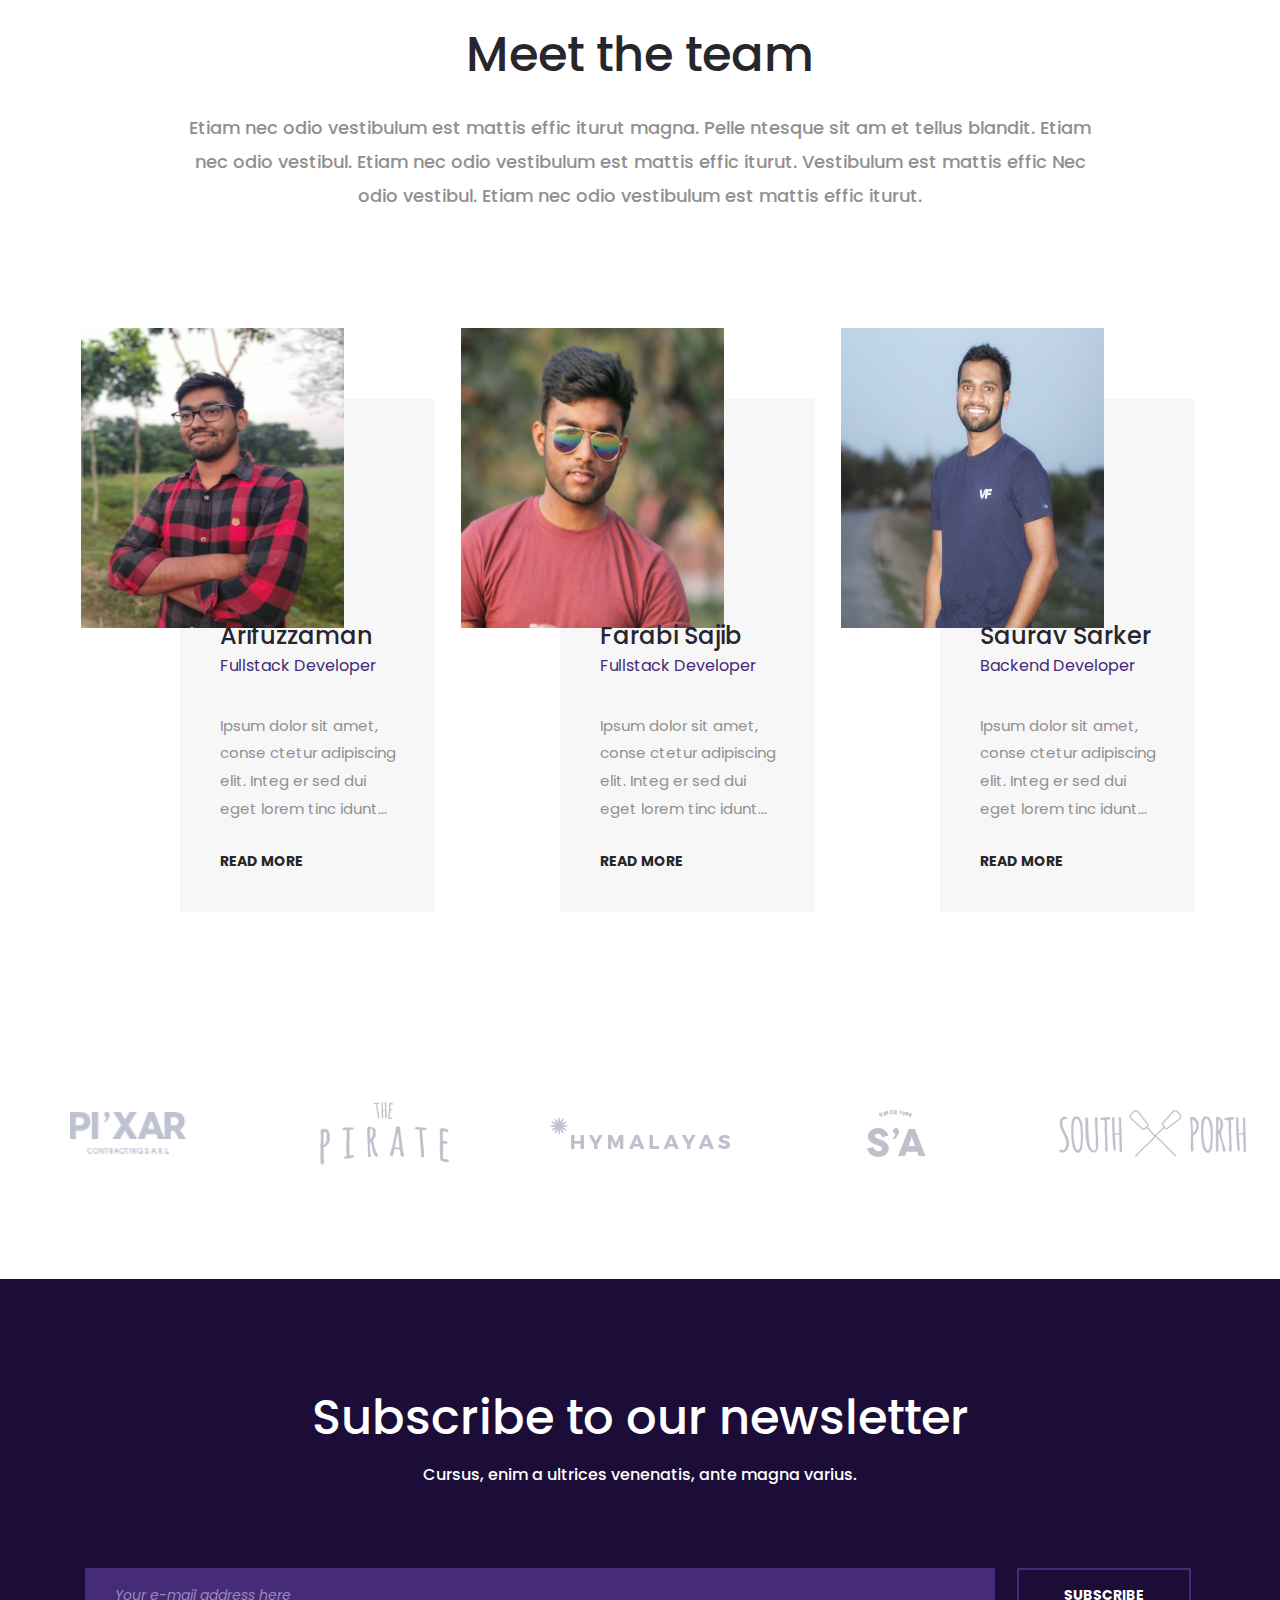
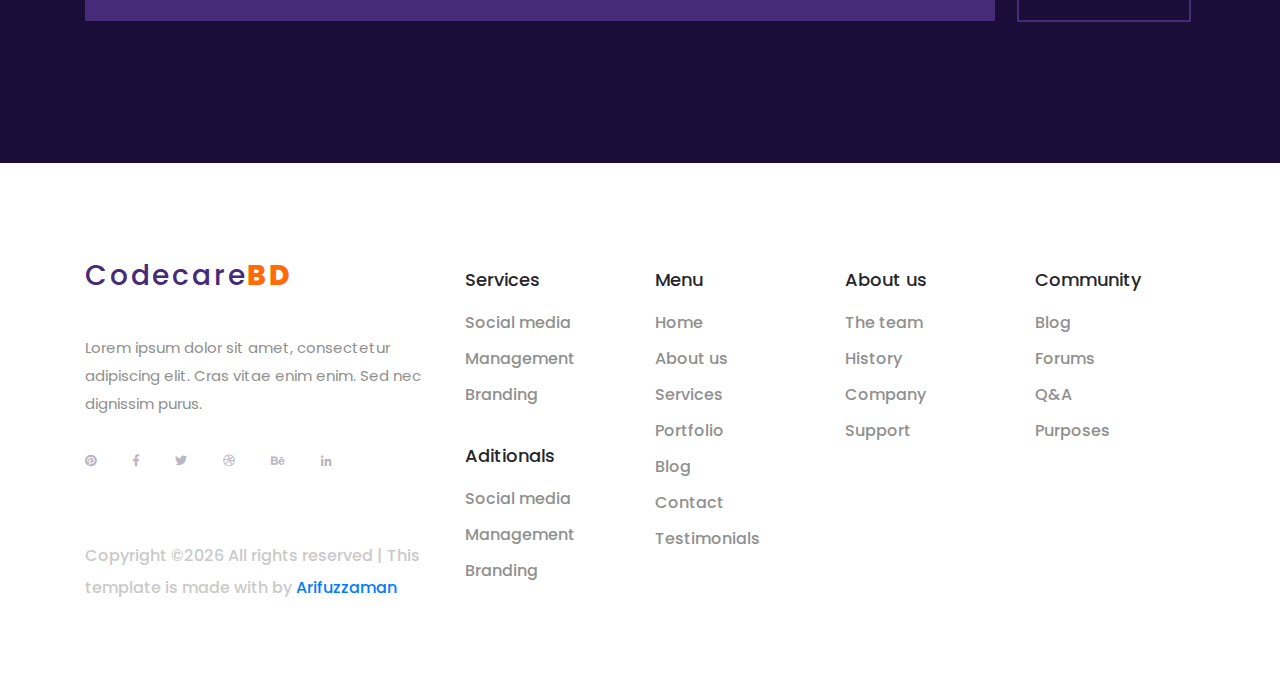
<file: about.html>
<!DOCTYPE html>
<html lang="en">

<head>
	<title>Company</title>
	<meta charset="utf-8">
	<meta http-equiv="X-UA-Compatible" content="IE=edge">
	<meta name="description" content="RanGO Project">
	<meta name="viewport" content="width=device-width, initial-scale=1">
	<link rel="stylesheet" type="text/css" href="styles/bootstrap4/bootstrap.min.css">
	<link href="plugins/fontawesome-free-5.0.1/css/fontawesome-all.css" rel="stylesheet" type="text/css">
	<link rel="stylesheet" type="text/css" href="plugins/OwlCarousel2-2.2.1/owl.carousel.css">
	<link rel="stylesheet" type="text/css" href="plugins/OwlCarousel2-2.2.1/owl.theme.default.css">
	<link rel="stylesheet" type="text/css" href="plugins/OwlCarousel2-2.2.1/animate.css">
	<link rel="stylesheet" type="text/css" href="plugins/slick-1.8.0/slick.css">
	<link rel="stylesheet" type="text/css" href="styles/about_styles.css">
	<link rel="stylesheet" type="text/css" href="styles/about_responsive.css">
</head>

<body>

	<div class="super_container">

		<!-- Header -->

		<header class="header d-flex flex-row justify-content-end align-items-center trans_200">

			<!-- Logo -->
			<div class="logo mr-auto">
				<a href="#">Codecare<span>BD</span></a>
			</div>

			<!-- Navigation -->
			<nav class="main_nav justify-self-end text-right">
				<ul>
					<li><a href="index.html">Home</a></li>
					<li class="active"><a href="#">About Us</a></li>
					<li><a href="services.html">Services</a></li>
					<li><a href="portfolio.html">Portfolio</a></li>
					<li><a href="blog.html">Blog</a></li>
					<li><a href="contact.html">Contact</a></li>
				</ul>

				<!-- Search -->
				<div class="search">
					<div class="search_content d-flex flex-column align-items-center justify-content-center">
						<div class="search_button d-flex flex-column align-items-center justify-content-center">
							<svg version="1.1" id="Layer_1" xmlns="http://www.w3.org/2000/svg"
								xmlns:xlink="http://www.w3.org/1999/xlink" x="0px" y="0px" width="18px" height="18px"
								viewBox="0 0 100 100" enable-background="new 0 0 100 100" xml:space="preserve">
								<g>
									<g>
										<path class="search_path" fill="#FFFFFF" d="M89.354,10.609c-14.144-14.146-37.157-14.146-51.301,0c-6.852,6.853-10.625,15.964-10.625,25.655
										c0,8.829,3.132,17.174,8.87,23.771l-4.32,4.321l-4.402-4.403c-0.482-0.482-1.137-0.754-1.819-0.754s-1.337,0.271-1.819,0.754
										L3.31,80.584c-2.148,2.147-3.331,5.004-3.331,8.042s1.183,5.895,3.331,8.042C5.457,98.817,8.313,100,11.35,100
										c3.038,0,5.894-1.184,8.041-3.331l20.627-20.631c0.482-0.482,0.753-1.137,0.753-1.819s-0.271-1.337-0.753-1.819l-4.403-4.403
										l4.322-4.322c6.795,5.902,15.28,8.855,23.766,8.855c9.289,0,18.579-3.537,25.65-10.61c6.852-6.853,10.625-15.963,10.625-25.654
										C99.979,26.573,96.205,17.462,89.354,10.609z M15.753,93.029c-1.176,1.177-2.739,1.824-4.403,1.824
										c-1.663,0-3.227-0.648-4.403-1.824c-1.176-1.176-1.823-2.74-1.823-4.403s0.647-3.228,1.824-4.403L18.458,72.71l8.805,8.807
										L15.753,93.029z M30.902,77.878l-8.805-8.807l3.659-3.66l8.806,8.808L30.902,77.878z M85.715,58.28
										c-12.137,12.14-31.886,12.14-44.023,0c-5.88-5.881-9.118-13.699-9.118-22.016c0-8.316,3.238-16.135,9.118-22.016
										c6.069-6.069,14.041-9.104,22.012-9.104c7.972,0,15.943,3.035,22.013,9.104c5.88,5.881,9.117,13.699,9.117,22.016
										S91.596,52.399,85.715,58.28z"></path>
									</g>
								</g>
								<g>
									<g>
										<path class="search_path" fill="#FFFFFF" d="M81.47,18.495c-9.797-9.798-25.736-9.798-35.533,0c-9.796,9.798-9.796,25.741,0,35.539
										c4.898,4.898,11.333,7.349,17.766,7.349c6.435,0,12.868-2.45,17.767-7.349l0,0C91.266,44.235,91.266,28.293,81.47,18.495z
										 M77.831,50.395c-7.79,7.791-20.466,7.791-28.256,0c-7.79-7.792-7.79-20.469,0-28.261c3.896-3.896,9.011-5.843,14.128-5.843
										c5.116,0,10.233,1.948,14.128,5.843C85.621,29.925,85.621,42.603,77.831,50.395z"></path>
									</g>
								</g>
								<g>
									<g>
										<path class="search_path" fill="#FFFFFF" d="M73.283,26.683c-5.282-5.283-13.877-5.283-19.16,0c-1.004,1.005-1.004,2.634,0,3.639
										c1.005,1.005,2.634,1.005,3.639,0c3.276-3.276,8.607-3.276,11.884,0c0.502,0.503,1.16,0.754,1.818,0.754
										c0.659,0,1.317-0.251,1.819-0.754C74.288,29.317,74.288,27.688,73.283,26.683z"></path>
									</g>
								</g>
							</svg>
						</div>

						<form id="search_form" class="search_form bez_1">
							<input type="search" class="search_input bez_1">
						</form>

					</div>
				</div>
			</nav>

			<!-- Hamburger -->
			<div class="hamburger_container bez_1">
				<i class="fas fa-bars trans_200"></i>
			</div>

		</header>

		<!-- Menu -->

		<div class="menu_container">
			<div class="menu menu_mm text-right">
				<div class="menu_close"><i class="far fa-times-circle trans_200"></i></div>
				<ul class="menu_mm">
					<li class="menu_mm"><a href="index.html">Home</a></li>
					<li class="menu_mm active"><a href="about.html">About Us</a></li>
					<li class="menu_mm"><a href="services.html">Services</a></li>
					<li class="menu_mm"><a href="portfolio.html">Portfolio</a></li>
					<li class="menu_mm"><a href="blog.html">Blog</a></li>
					<li class="menu_mm"><a href="contact.html">Contact</a></li>
				</ul>
			</div>
		</div>

		<!-- Home -->

		<div class="home">
			<div class="home_background_container prlx_parent">
				<div class="home_background prlx" style="background-image:url(images/home_background.jpg)"></div>
			</div>

			<div class="home_title">
				<h2>About us</h2>
				<div class="next_section_scroll">
					<div class="next_section nav_links" data-scroll-to=".icon_boxes">
						<i class="fas fa-chevron-down trans_200"></i>
						<i class="fas fa-chevron-down trans_200"></i>
					</div>
				</div>
			</div>

		</div>

		<!-- Icon Boxes -->

		<div class="icon_boxes">
			<div class="container">
				<div class="row">
					<div class="col-lg-4">
						<div class="icon_box_title">
							<h1>A strong team with a strong background</h1>
						</div>
						<div class="button icon_box_button trans_200">
							<a href="#" class="trans_200">discover more</a>
						</div>
					</div>

					<div class="col-lg-4 icon_box_col">

						<!-- Icon Box Item -->
						<div class="icon_box_paragraph">
							<p>Etiam nec odio vestibulum est mattis effic iturut magna. Pellentesque sit am et tellus
								blandit. Etiam nec odio vestibul. Lorem ipsum dolor sit amet, consectetur adipiscing
								elit. Cras vitae enim enim. Sed nec dignissim purus. Praesent bibendum tristique nulla,
								quis fringilla mauris sagittis ut. Maecenas sit amet varius nulla. Praesent faucibus
								ipsum.</p>
						</div>

					</div>

					<div class="col-lg-4 icon_box_col">

						<!-- Icon Box Item -->
						<div class="icon_box_paragraph">
							<p>Si non ligula sodales vestibulum. Nam nec augue a leo ullamcorper sollicitudin.
								Suspendisse mattis malesuada tortor sit amet accumsan. Mauris eu elit quis enim pretium
								finibus. Integer tempor, augue et lacinia cursus, nisl elit elementum magna, non blandit
								nisi ipsum vitae nulla. </p>
						</div>

					</div>
				</div>
			</div>
		</div>

		<!-- Vertical Slider Section -->

		<div class="v_slider_section">
			<div class="container fill_height">
				<div class="row fill_height">

					<div class="col-lg-6 v_slider_section_image">
						<div class="v_slider_image">
							<img src="images/testimonials.jpg" alt="">
						</div>
					</div>

					<div class="col-lg-5 offset-lg-1 v_slider_content d-flex flex-column justify-content-center">

						<!-- Testimonials Slider -->
						<div class="v_slider_title">
							<h1>What clients say</h1>
						</div>

						<div class="v_slider_container">

							<!-- Vertical Slider -->
							<div class="v_slider">

								<!-- Vertical Slider Item -->
								<div class="v_slider_item">
									<span>“</span>
									<p>Etiam nec odio vestibulum est mattis effic iturut magna. Pelle ntesque sit am et
										tellus blandit. Etiam nec odio vestibul. Etiam nec odio vestibulum est mattis
										effic iturut. Etiam nec odio vestibulum est mattis effic iturut magna. Pelle
										ntesque sit am et tellus blandit. Etiam nec odio vestibul. Etiam nec odio
										vestibulum est mattis effic iturut.</p>
									<div class="person d-flex flex-row">
										<div class="person_image">
											<img src="images/person_1.png" alt="">
										</div>
										<div class="person_meta">
											<div class="person_name">Michael Smith</div>
											<div class="person_title">Manager</div>
										</div>
									</div>
								</div>

								<!-- Vertical Slider Item -->
								<div class="v_slider_item">
									<span>“</span>
									<p>Etiam nec odio vestibulum est mattis effic iturut magna. Pelle ntesque sit am et
										tellus blandit. Etiam nec odio vestibul. Etiam nec odio vestibulum est mattis
										effic iturut. Etiam nec odio vestibulum est mattis effic iturut magna. Pelle
										ntesque sit am et tellus blandit. Etiam nec odio vestibul. Etiam nec odio
										vestibulum est mattis effic iturut.</p>
									<div class="person d-flex flex-row">
										<div class="person_image">
											<img src="images/person_1.png" alt="">
										</div>
										<div class="person_meta">
											<div class="person_name">Michael Smith</div>
											<div class="person_title">Manager</div>
										</div>
									</div>
								</div>

								<!-- Vertical Slider Item -->
								<div class="v_slider_item">
									<span>“</span>
									<p>Etiam nec odio vestibulum est mattis effic iturut magna. Pelle ntesque sit am et
										tellus blandit. Etiam nec odio vestibul. Etiam nec odio vestibulum est mattis
										effic iturut. Etiam nec odio vestibulum est mattis effic iturut magna. Pelle
										ntesque sit am et tellus blandit. Etiam nec odio vestibul. Etiam nec odio
										vestibulum est mattis effic iturut.</p>
									<div class="person d-flex flex-row">
										<div class="person_image">
											<img src="images/person_1.png" alt="">
										</div>
										<div class="person_meta">
											<div class="person_name">Michael Smith</div>
											<div class="person_title">Manager</div>
										</div>
									</div>
								</div>

								<!-- Vertical Slider Item -->
								<div class="v_slider_item">
									<span>“</span>
									<p>Etiam nec odio vestibulum est mattis effic iturut magna. Pelle ntesque sit am et
										tellus blandit. Etiam nec odio vestibul. Etiam nec odio vestibulum est mattis
										effic iturut. Etiam nec odio vestibulum est mattis effic iturut magna. Pelle
										ntesque sit am et tellus blandit. Etiam nec odio vestibul. Etiam nec odio
										vestibulum est mattis effic iturut.</p>
									<div class="person d-flex flex-row">
										<div class="person_image">
											<img src="images/person_1.png" alt="">
										</div>
										<div class="person_meta">
											<div class="person_name">Michael Smith</div>
											<div class="person_title">Manager</div>
										</div>
									</div>
								</div>

								<!-- Vertical Slider Item -->
								<div class="v_slider_item">
									<span>“</span>
									<p>Etiam nec odio vestibulum est mattis effic iturut magna. Pelle ntesque sit am et
										tellus blandit. Etiam nec odio vestibul. Etiam nec odio vestibulum est mattis
										effic iturut. Etiam nec odio vestibulum est mattis effic iturut magna. Pelle
										ntesque sit am et tellus blandit. Etiam nec odio vestibul. Etiam nec odio
										vestibulum est mattis effic iturut.</p>
									<div class="person d-flex flex-row">
										<div class="person_image">
											<img src="images/person_1.png" alt="">
										</div>
										<div class="person_meta">
											<div class="person_name">Michael Smith</div>
											<div class="person_title">Manager</div>
										</div>
									</div>
								</div>

								<!-- Vertical Slider Item -->
								<div class="v_slider_item">
									<span>“</span>
									<p>Etiam nec odio vestibulum est mattis effic iturut magna. Pelle ntesque sit am et
										tellus blandit. Etiam nec odio vestibul. Etiam nec odio vestibulum est mattis
										effic iturut. Etiam nec odio vestibulum est mattis effic iturut magna. Pelle
										ntesque sit am et tellus blandit. Etiam nec odio vestibul. Etiam nec odio
										vestibulum est mattis effic iturut.</p>
									<div class="person d-flex flex-row">
										<div class="person_image">
											<img src="images/person_1.png" alt="">
										</div>
										<div class="person_meta">
											<div class="person_name">Michael Smith</div>
											<div class="person_title">Manager</div>
										</div>
									</div>
								</div>

								<!-- Vertical Slider Item -->
								<div class="v_slider_item">
									<span>“</span>
									<p>Etiam nec odio vestibulum est mattis effic iturut magna. Pelle ntesque sit am et
										tellus blandit. Etiam nec odio vestibul. Etiam nec odio vestibulum est mattis
										effic iturut. Etiam nec odio vestibulum est mattis effic iturut magna. Pelle
										ntesque sit am et tellus blandit. Etiam nec odio vestibul. Etiam nec odio
										vestibulum est mattis effic iturut.</p>
									<div class="person d-flex flex-row">
										<div class="person_image">
											<img src="images/person_1.png" alt="">
										</div>
										<div class="person_meta">
											<div class="person_name">Michael Smith</div>
											<div class="person_title">Manager</div>
										</div>
									</div>
								</div>

							</div>
						</div>
					</div>

				</div>
			</div>
		</div>

		<!-- Team -->

		<div class="team">
			<div class="container">
				<div class="row">
					<div class="col-lg-10 offset-lg-1 text-lg-center text-left team_title">
						<h1>Meet the team</h1>
						<p>Etiam nec odio vestibulum est mattis effic iturut magna. Pelle ntesque sit am et tellus
							blandit. Etiam nec odio vestibul. Etiam nec odio vestibulum est mattis effic iturut.
							Vestibulum est mattis effic Nec odio vestibul. Etiam nec odio vestibulum est mattis effic
							iturut. </p>
					</div>
				</div>
				<div class="row">

					<!-- Team Item -->
					<div class="col-xl-3 col-lg-4 offset-xl-1 team_col">
						<div class="team_container trans_200">
							<div class="team_member_image"><img src="images/1.png" alt=""></div>
							<div class="team_member_content">
								<div class="team_member_name">Arifuzzaman</div>
								<div class="team_member_title">Fullstack Developer</div>
								<p>Ipsum dolor sit amet, conse ctetur adipiscing elit. Integ er sed dui eget lorem tinc
									idunt...</p>
								<div class="team_member_link"><a href="#">read more</a></div>
							</div>
						</div>
					</div>

					<!-- Team Item -->
					<div class="col-xl-3 col-lg-4 offset-xl-1 team_col">
						<div class="team_container trans_200">
							<div class="team_member_image"><img src="images/2.png" alt=""></div>
							<div class="team_member_content">
								<div class="team_member_name">Farabi Sajib</div>
								<div class="team_member_title">Fullstack Developer</div>
								<p>Ipsum dolor sit amet, conse ctetur adipiscing elit. Integ er sed dui eget lorem tinc
									idunt...</p>
								<div class="team_member_link"><a href="#">read more</a></div>
							</div>
						</div>
					</div>

					<!-- Team Item -->
					<div class="col-xl-3 col-lg-4 offset-xl-1 team_col">
						<div class="team_container trans_200">
							<div class="team_member_image"><img src="images/4.png" alt=""></div>
							<div class="team_member_content">
								<div class="team_member_name">Saurav Sarker</div>
								<div class="team_member_title">Backend Developer</div>
								<p>Ipsum dolor sit amet, conse ctetur adipiscing elit. Integ er sed dui eget lorem tinc
									idunt...</p>
								<div class="team_member_link"><a href="#">read more</a></div>
							</div>
						</div>
					</div>

				</div>
			</div>
		</div>

		<!-- Clients -->

		<div class="clients">
			<!-- Clients Slider -->

			<div class="clients_slider_container">
				<div class="owl-carousel owl-theme clients_slider">

					<!-- Slider Item -->
					<div class="owl-item clients_item">
						<div class="client_item_background trans_200">
							<img src="images/client_1.png" alt="">
						</div>
					</div>

					<!-- Slider Item -->
					<div class="owl-item clients_item">
						<div class="client_item_background trans_200">
							<img src="images/client_2.png" alt="">
						</div>
					</div>

					<!-- Slider Item -->
					<div class="owl-item clients_item">
						<div class="client_item_background trans_200">
							<img src="images/client_3.png" alt="">
						</div>
					</div>

					<!-- Slider Item -->
					<div class="owl-item clients_item">
						<div class="client_item_background trans_200">
							<img src="images/client_4.png" alt="">
						</div>
					</div>

					<!-- Slider Item -->
					<div class="owl-item clients_item">
						<div class="client_item_background trans_200">
							<img src="images/client_5.png" alt="">
						</div>
					</div>

				</div>
			</div>
		</div>

		<!-- Newsletter -->

		<div class="newsletter">
			<div class="container">
				<div class="row">
					<div class="col text-lg-center text-left">
						<div class="newsletter_content">

							<!-- Newsletter Title -->
							<div class="newsletter_title">
								<h1>Subscribe to our newsletter</h1>
								<span>Cursus, enim a ultrices venenatis, ante magna varius.</span>
							</div>

							<!-- Newsletter Form -->
							<div class="newsletter_form_container">
								<form action="#">
									<div class="input-group">
										<input type="email" class="newsletter_email"
											placeholder="Your e-mail address here" required="required"
											data-error="Valid email address is required.">
										<button id="newsletter_form_submit" type="submit"
											class="button newsletter_submit_button trans_200" value="Submit">
											subscribe
										</button>
									</div>

								</form>
							</div>

						</div>
					</div>
				</div>
			</div>
		</div>

		<!-- Footer -->

		<footer class="footer">
			<div class="container">
				<div class="row">

					<div class="col-lg-4">

						<!-- Footer Intro -->
						<div class="footer_intro">

							<!-- Logo -->
							<div class="logo footer_logo">
								<a href="#">Codecare<span>BD</span></a>
							</div>

							<p>Lorem ipsum dolor sit amet, consectetur adipiscing elit. Cras vitae enim enim. Sed nec
								dignissim purus.</p>

							<!-- Social -->
							<div class="footer_social">
								<ul>
									<li><a href="#"><i class="fab fa-pinterest"></i></a></li>
									<li><a href="#"><i class="fab fa-facebook-f"></i></a></li>
									<li><a href="#"><i class="fab fa-twitter"></i></a></li>
									<li><a href="#"><i class="fab fa-dribbble"></i></a></li>
									<li><a href="#"><i class="fab fa-behance"></i></a></li>
									<li><a href="#"><i class="fab fa-linkedin-in"></i></a></li>
								</ul>
							</div>

							<!-- Copyright -->
							<!-- Copyright -->
							<div class="footer_cr">
								<!-- Link  can't be removed. Template is licensed under CC BY 3.0. -->
								Copyright &copy;<script>
									document.write(new Date().getFullYear());
								</script> All rights reserved | This template is made with by <a
									href="https://codecarebd.com" target="_blank">Arifuzzaman</a>
								<!-- Link  can't be removed. Template is licensed under CC BY 3.0. -->
							</div>

						</div>

					</div>

					<!-- Footer Services -->
					<div class="col-lg-2">

						<div class="footer_col">
							<div class="footer_col_title">Services</div>
							<ul>
								<li><a href="#">Social media</a></li>
								<li><a href="#">Management</a></li>
								<li><a href="#">Branding</a></li>
							</ul>
						</div>

						<div class="footer_col">
							<div class="footer_col_title">Aditionals</div>
							<ul>
								<li><a href="#">Social media</a></li>
								<li><a href="#">Management</a></li>
								<li><a href="#">Branding</a></li>
							</ul>
						</div>

					</div>

					<!-- Footer Menu -->
					<div class="col-lg-2">

						<div class="footer_col">
							<div class="footer_col_title">Menu</div>
							<ul>
								<li><a href="#">Home</a></li>
								<li><a href="#">About us</a></li>
								<li><a href="#">Services</a></li>
								<li><a href="#">Portfolio</a></li>
								<li><a href="#">Blog</a></li>
								<li><a href="#">Contact</a></li>
								<li><a href="#">Testimonials</a></li>
							</ul>
						</div>

					</div>

					<!-- Footer About -->
					<div class="col-lg-2">

						<div class="footer_col">
							<div class="footer_col_title">About us</div>
							<ul>
								<li><a href="#">The team</a></li>
								<li><a href="#">History</a></li>
								<li><a href="#">Company</a></li>
								<li><a href="#">Support</a></li>
							</ul>
						</div>

					</div>

					<!-- Footer Community -->
					<div class="col-lg-2">

						<div class="footer_col">
							<div class="footer_col_title">Community</div>
							<ul>
								<li><a href="#">Blog</a></li>
								<li><a href="#">Forums</a></li>
								<li><a href="#">Q&A</a></li>
								<li><a href="#">Purposes</a></li>
							</ul>
						</div>

					</div>

				</div>

				<div class="row">
					<div class="col">
						<!-- Copyright -->
						<div class="footer_cr_2">2017 All rights reserved</div>
					</div>
				</div>
			</div>
		</footer>

	</div>

	<script src="js/jquery-3.2.1.min.js"></script>
	<script src="styles/bootstrap4/popper.js"></script>
	<script src="styles/bootstrap4/bootstrap.min.js"></script>
	<script src="plugins/greensock/TweenMax.min.js"></script>
	<script src="plugins/greensock/TimelineMax.min.js"></script>
	<script src="plugins/scrollmagic/ScrollMagic.min.js"></script>
	<script src="plugins/greensock/animation.gsap.min.js"></script>
	<script src="plugins/greensock/ScrollToPlugin.min.js"></script>
	<script src="plugins/slick-1.8.0/slick.js"></script>
	<script src="plugins/OwlCarousel2-2.2.1/owl.carousel.js"></script>
	<script src="plugins/scrollTo/jquery.scrollTo.min.js"></script>
	<script src="plugins/easing/easing.js"></script>
	<script src="js/about_custom.js"></script>
</body>

</html>
</file>
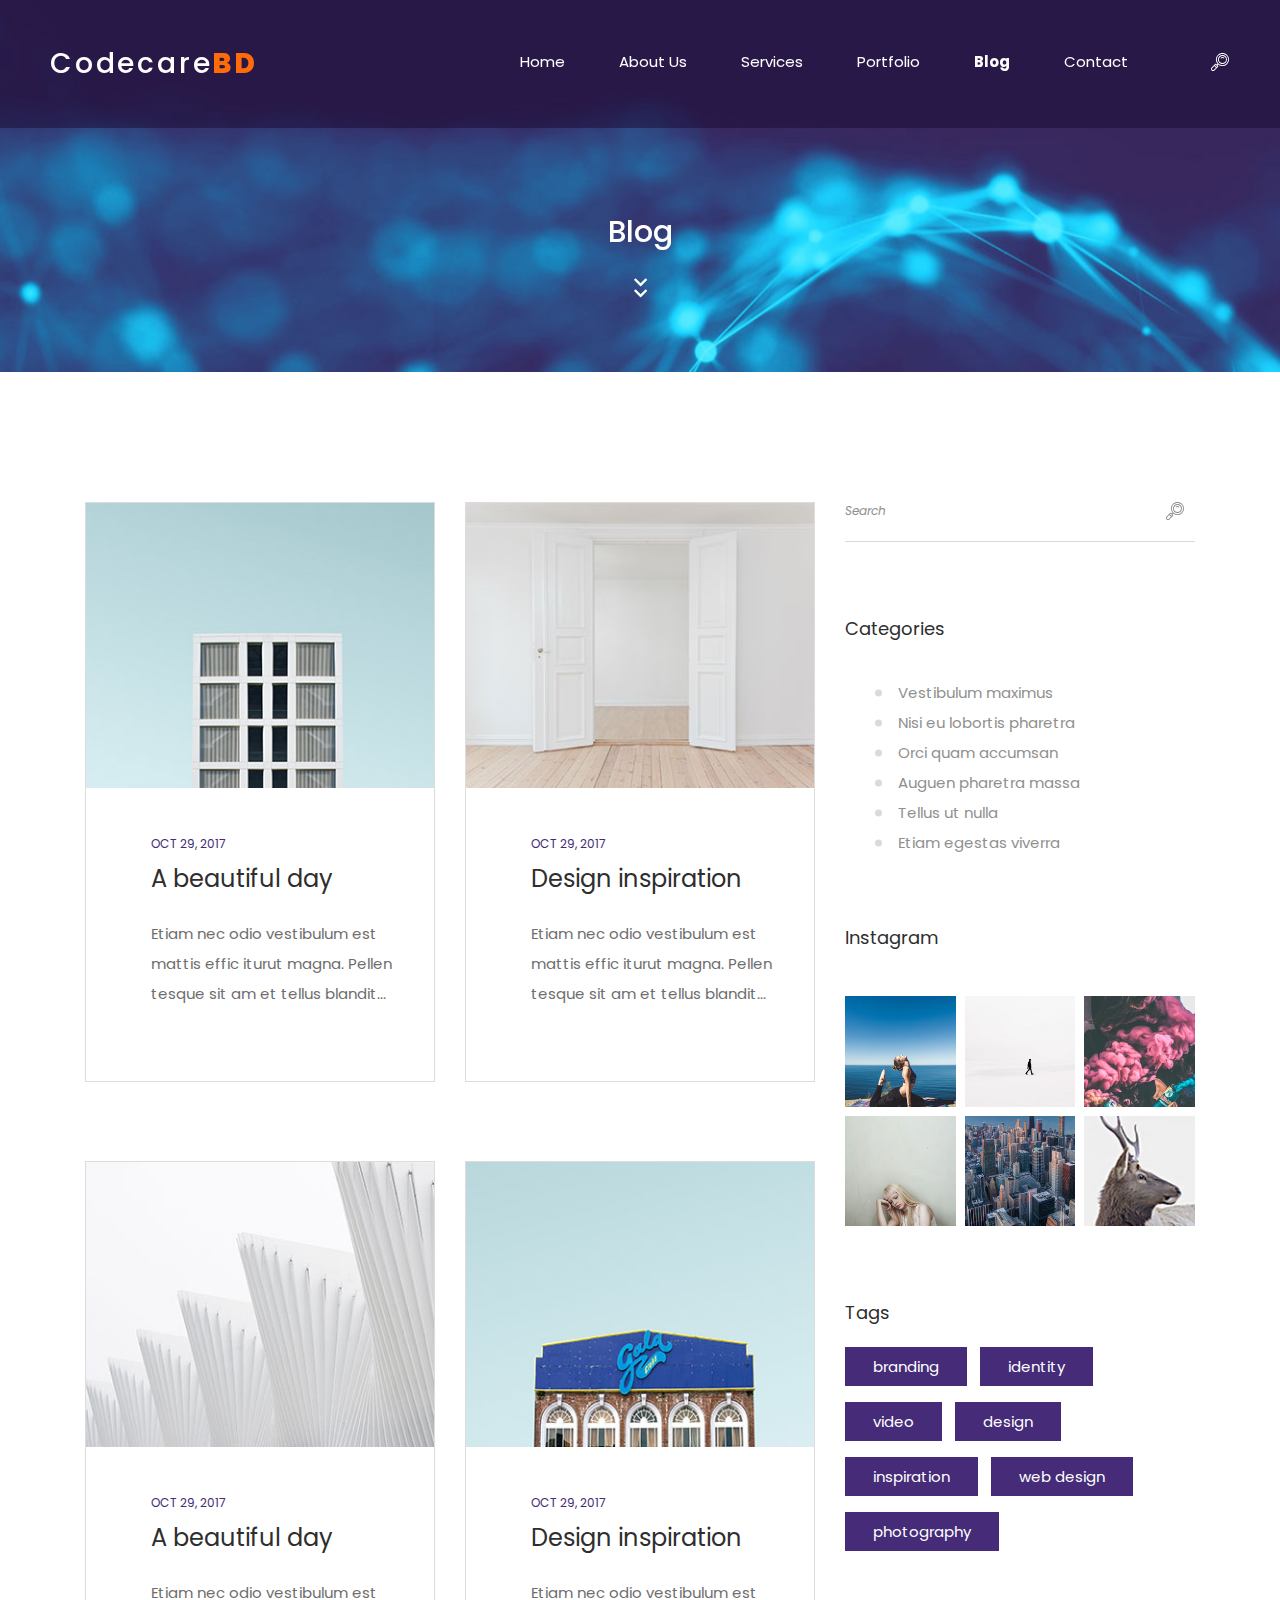
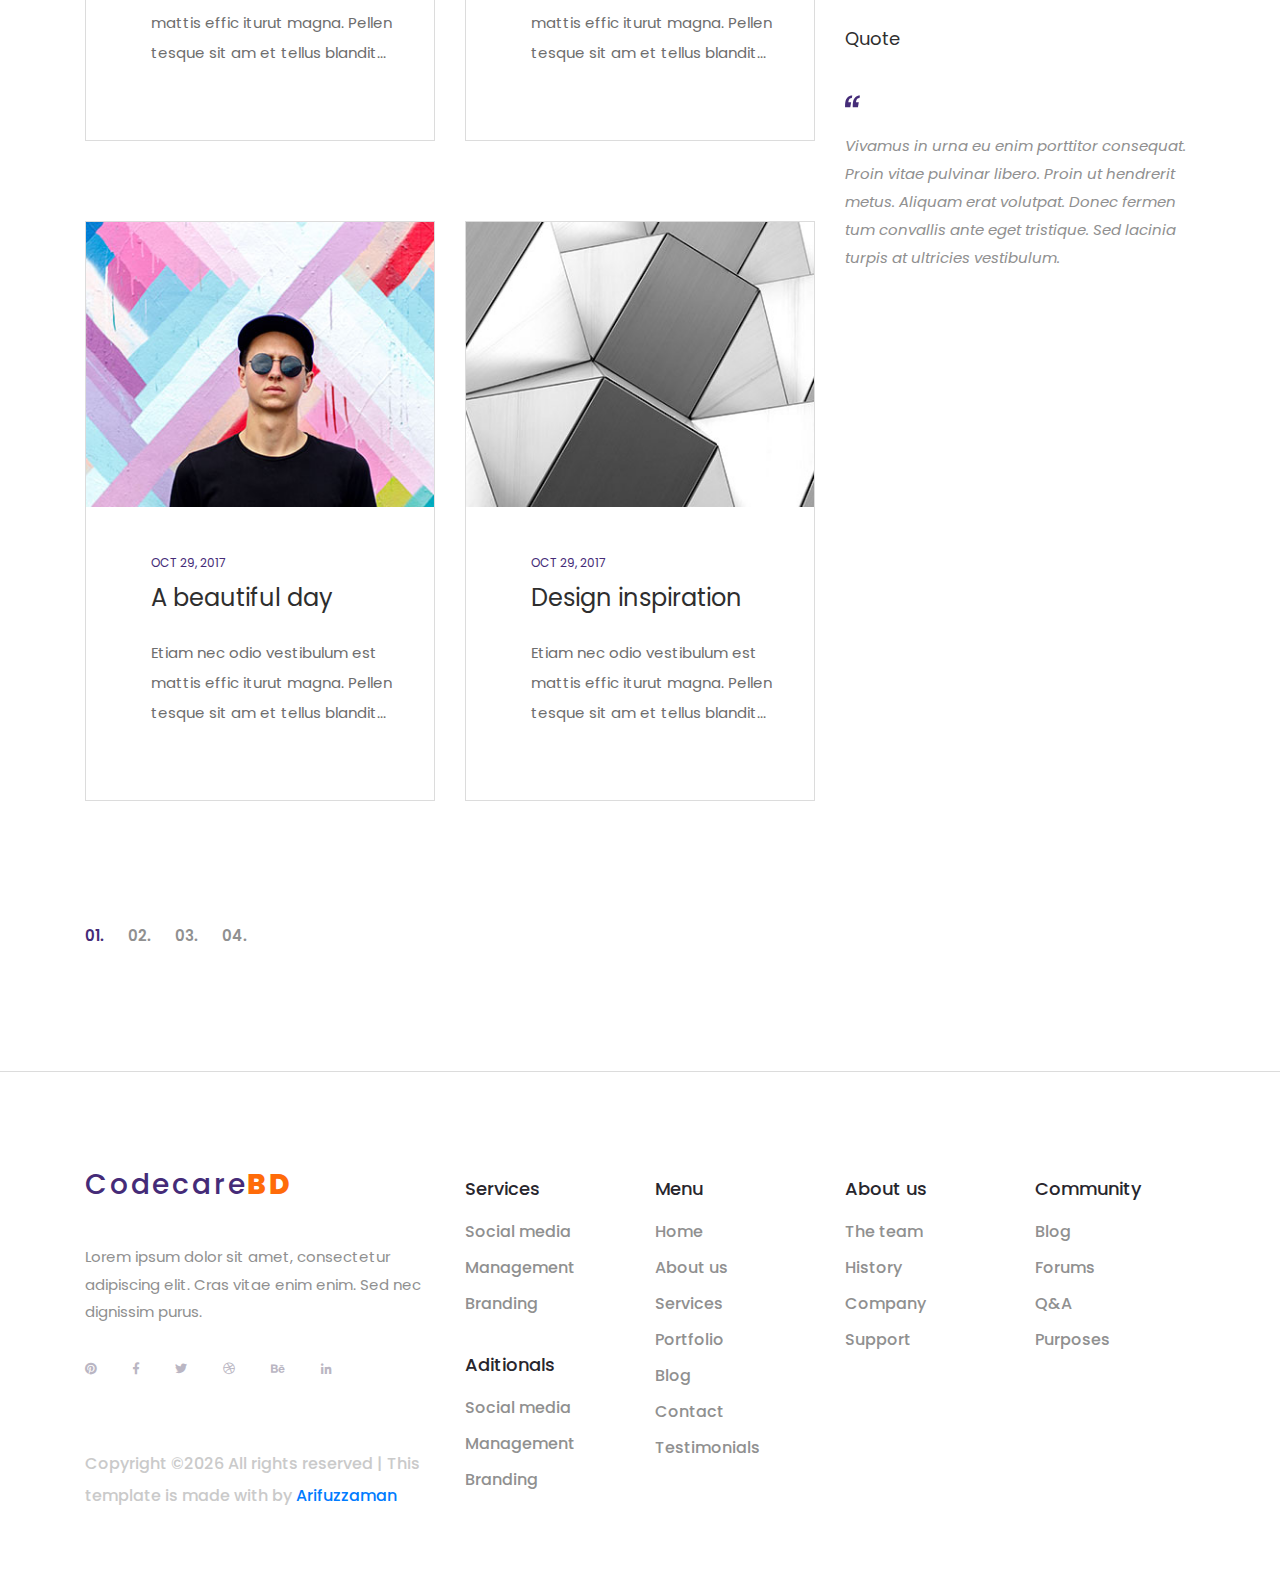
<file: blog.html>
<!DOCTYPE html>
<html lang="en">

<head>
	<title>Company</title>
	<meta charset="utf-8">
	<meta http-equiv="X-UA-Compatible" content="IE=edge">
	<meta name="description" content="RanGO Project">
	<meta name="viewport" content="width=device-width, initial-scale=1">
	<link rel="stylesheet" type="text/css" href="styles/bootstrap4/bootstrap.min.css">
	<link href="plugins/fontawesome-free-5.0.1/css/fontawesome-all.css" rel="stylesheet" type="text/css">
	<link href="plugins/colorbox/colorbox.css" rel="stylesheet" type="text/css">
	<link rel="stylesheet" type="text/css" href="styles/blog_styles.css">
	<link rel="stylesheet" type="text/css" href="styles/blog_responsive.css">
</head>

<body>

	<div class="super_container">

		<!-- Header -->

		<header class="header d-flex flex-row justify-content-end align-items-center trans_200">

			<!-- Logo -->
			<div class="logo mr-auto">
				<a href="#">Codecare<span>BD</span></a>
			</div>

			<!-- Navigation -->
			<nav class="main_nav justify-self-end text-right">
				<ul>
					<li><a href="index.html">Home</a></li>
					<li><a href="about.html">About Us</a></li>
					<li><a href="services.html">Services</a></li>
					<li><a href="portfolio.html">Portfolio</a></li>
					<li class="active"><a href="#">Blog</a></li>
					<li><a href="contact.html">Contact</a></li>
				</ul>

				<!-- Search -->
				<div class="search">
					<div class="search_content d-flex flex-column align-items-center justify-content-center">
						<div class="search_button d-flex flex-column align-items-center justify-content-center">
							<svg version="1.1" id="Layer_1" xmlns="http://www.w3.org/2000/svg"
								xmlns:xlink="http://www.w3.org/1999/xlink" x="0px" y="0px" width="18px" height="18px"
								viewBox="0 0 100 100" enable-background="new 0 0 100 100" xml:space="preserve">
								<g>
									<g>
										<path class="search_path" fill="#FFFFFF" d="M89.354,10.609c-14.144-14.146-37.157-14.146-51.301,0c-6.852,6.853-10.625,15.964-10.625,25.655
										c0,8.829,3.132,17.174,8.87,23.771l-4.32,4.321l-4.402-4.403c-0.482-0.482-1.137-0.754-1.819-0.754s-1.337,0.271-1.819,0.754
										L3.31,80.584c-2.148,2.147-3.331,5.004-3.331,8.042s1.183,5.895,3.331,8.042C5.457,98.817,8.313,100,11.35,100
										c3.038,0,5.894-1.184,8.041-3.331l20.627-20.631c0.482-0.482,0.753-1.137,0.753-1.819s-0.271-1.337-0.753-1.819l-4.403-4.403
										l4.322-4.322c6.795,5.902,15.28,8.855,23.766,8.855c9.289,0,18.579-3.537,25.65-10.61c6.852-6.853,10.625-15.963,10.625-25.654
										C99.979,26.573,96.205,17.462,89.354,10.609z M15.753,93.029c-1.176,1.177-2.739,1.824-4.403,1.824
										c-1.663,0-3.227-0.648-4.403-1.824c-1.176-1.176-1.823-2.74-1.823-4.403s0.647-3.228,1.824-4.403L18.458,72.71l8.805,8.807
										L15.753,93.029z M30.902,77.878l-8.805-8.807l3.659-3.66l8.806,8.808L30.902,77.878z M85.715,58.28
										c-12.137,12.14-31.886,12.14-44.023,0c-5.88-5.881-9.118-13.699-9.118-22.016c0-8.316,3.238-16.135,9.118-22.016
										c6.069-6.069,14.041-9.104,22.012-9.104c7.972,0,15.943,3.035,22.013,9.104c5.88,5.881,9.117,13.699,9.117,22.016
										S91.596,52.399,85.715,58.28z"></path>
									</g>
								</g>
								<g>
									<g>
										<path class="search_path" fill="#FFFFFF" d="M81.47,18.495c-9.797-9.798-25.736-9.798-35.533,0c-9.796,9.798-9.796,25.741,0,35.539
										c4.898,4.898,11.333,7.349,17.766,7.349c6.435,0,12.868-2.45,17.767-7.349l0,0C91.266,44.235,91.266,28.293,81.47,18.495z
										 M77.831,50.395c-7.79,7.791-20.466,7.791-28.256,0c-7.79-7.792-7.79-20.469,0-28.261c3.896-3.896,9.011-5.843,14.128-5.843
										c5.116,0,10.233,1.948,14.128,5.843C85.621,29.925,85.621,42.603,77.831,50.395z"></path>
									</g>
								</g>
								<g>
									<g>
										<path class="search_path" fill="#FFFFFF" d="M73.283,26.683c-5.282-5.283-13.877-5.283-19.16,0c-1.004,1.005-1.004,2.634,0,3.639
										c1.005,1.005,2.634,1.005,3.639,0c3.276-3.276,8.607-3.276,11.884,0c0.502,0.503,1.16,0.754,1.818,0.754
										c0.659,0,1.317-0.251,1.819-0.754C74.288,29.317,74.288,27.688,73.283,26.683z"></path>
									</g>
								</g>
							</svg>
						</div>

						<form id="search_form" class="search_form bez_1">
							<input type="search" class="search_input bez_1">
						</form>

					</div>
				</div>
			</nav>

			<!-- Hamburger -->
			<div class="hamburger_container bez_1">
				<i class="fas fa-bars trans_200"></i>
			</div>

		</header>

		<!-- Menu -->

		<div class="menu_container">
			<div class="menu menu_mm text-right">
				<div class="menu_close"><i class="far fa-times-circle trans_200"></i></div>
				<ul class="menu_mm">
					<li class="menu_mm"><a href="index.html">Home</a></li>
					<li class="menu_mm"><a href="about.html">About Us</a></li>
					<li class="menu_mm"><a href="services.html">Services</a></li>
					<li class="menu_mm"><a href="portfolio.html">Portfolio</a></li>
					<li class="menu_mm active"><a href="blog.html">Blog</a></li>
					<li class="menu_mm"><a href="contact.html">Contact</a></li>
				</ul>
			</div>
		</div>

		<!-- Home -->

		<div class="home">
			<div class="home_background_container prlx_parent">
				<div class="home_background prlx" style="background-image:url(images/blog_background.jpg)"></div>
			</div>

			<div class="home_title">
				<h2>Blog</h2>
				<div class="next_section_scroll">
					<div class="next_section nav_links" data-scroll-to=".blog">
						<i class="fas fa-chevron-down trans_200"></i>
						<i class="fas fa-chevron-down trans_200"></i>
					</div>
				</div>
			</div>

		</div>

		<!-- Blog -->

		<div class="blog">

			<div class="container">
				<div class="row">

					<div class="col-lg-8">

						<div class="blog_container">
							<div class="post_container" data-masonry='{ "itemSelector": ".card", "gutter": 30 }'>

								<div class="card trans_200">
									<img class="card-img-top" src="images/blog_1.jpg"
										alt="https://unsplash.com/@heysupersimi">
									<div class="card-body">
										<div class="card-header">oct 29, 2017</div>
										<div class="card-title"><a href="blog_post.html">A beautiful day</a></div>
										<div class="card-text">
											Etiam nec odio vestibulum est mattis effic iturut magna. Pellen tesque sit
											am et tellus blandit...
										</div>
									</div>
								</div>

								<div class="card trans_200">
									<img class="card-img-top" src="images/blog_2.jpg"
										alt="https://unsplash.com/@philberndt">
									<div class="card-body">
										<div class="card-header">oct 29, 2017</div>
										<div class="card-title"><a href="blog_post.html">Design inspiration</a></div>
										<div class="card-text">
											Etiam nec odio vestibulum est mattis effic iturut magna. Pellen tesque sit
											am et tellus blandit...
										</div>
									</div>
								</div>

								<div class="card trans_200">
									<img class="card-img-top" src="images/blog_3.jpg"
										alt="https://unsplash.com/@lucabravo">
									<div class="card-body">
										<div class="card-header">oct 29, 2017</div>
										<div class="card-title"><a href="blog_post.html">A beautiful day</a></div>
										<div class="card-text">
											Etiam nec odio vestibulum est mattis effic iturut magna. Pellen tesque sit
											am et tellus blandit...
										</div>
									</div>
								</div>

								<div class="card trans_200">
									<img class="card-img-top" src="images/blog_4.jpg"
										alt="https://unsplash.com/@heysupersimi">
									<div class="card-body">
										<div class="card-header">oct 29, 2017</div>
										<div class="card-title"><a href="blog_post.html">Design inspiration</a></div>
										<div class="card-text">
											Etiam nec odio vestibulum est mattis effic iturut magna. Pellen tesque sit
											am et tellus blandit...
										</div>
									</div>
								</div>

								<div class="card trans_200">
									<img class="card-img-top" src="images/blog_5.jpg"
										alt="https://unsplash.com/@jcpeacock">
									<div class="card-body">
										<div class="card-header">oct 29, 2017</div>
										<div class="card-title"><a href="blog_post.html">A beautiful day</a></div>
										<div class="card-text">
											Etiam nec odio vestibulum est mattis effic iturut magna. Pellen tesque sit
											am et tellus blandit...
										</div>
									</div>
								</div>

								<div class="card trans_200">
									<img class="card-img-top" src="images/blog_6.jpg" alt="https://unsplash.com/@dmpop">
									<div class="card-body">
										<div class="card-header">oct 29, 2017</div>
										<div class="card-title"><a href="blog_post.html">Design inspiration</a></div>
										<div class="card-text">
											Etiam nec odio vestibulum est mattis effic iturut magna. Pellen tesque sit
											am et tellus blandit...
										</div>
									</div>
								</div>

							</div>
						</div>


						<div class="blog_pages">
							<ul>
								<li class="active"><a href="#">01.</a></li>
								<li><a href="#">02.</a></li>
								<li><a href="#">03.</a></li>
								<li><a href="#">04.</a></li>
							</ul>
						</div>

					</div>

					<div class="col-lg-4">

						<!-- Sidebar -->

						<div class="sidebar">

							<div class="sidebar_search_container">

								<!-- Sidebar Search -->
								<form id="sidebar_search_form" class="sidebar_search_form bez_1">
									<input id="sidebar_search_input" type="search" class="sidebar_search_input bez_1"
										placeholder="Search">
									<button id="sidebar_search_button" type="submit"
										class="sidebar_search_button trans_300" value="Submit">
										<svg version="1.1" id="Layer_1" xmlns="http://www.w3.org/2000/svg"
											xmlns:xlink="http://www.w3.org/1999/xlink" x="0px" y="0px" width="18px"
											height="18px" viewBox="0 0 100 100" enable-background="new 0 0 100 100"
											xml:space="preserve">
											<g>
												<g>
													<path class="search_path" fill="#909090" d="M89.354,10.609c-14.144-14.146-37.157-14.146-51.301,0c-6.852,6.853-10.625,15.964-10.625,25.655
													c0,8.829,3.132,17.174,8.87,23.771l-4.32,4.321l-4.402-4.403c-0.482-0.482-1.137-0.754-1.819-0.754s-1.337,0.271-1.819,0.754
													L3.31,80.584c-2.148,2.147-3.331,5.004-3.331,8.042s1.183,5.895,3.331,8.042C5.457,98.817,8.313,100,11.35,100
													c3.038,0,5.894-1.184,8.041-3.331l20.627-20.631c0.482-0.482,0.753-1.137,0.753-1.819s-0.271-1.337-0.753-1.819l-4.403-4.403
													l4.322-4.322c6.795,5.902,15.28,8.855,23.766,8.855c9.289,0,18.579-3.537,25.65-10.61c6.852-6.853,10.625-15.963,10.625-25.654
													C99.979,26.573,96.205,17.462,89.354,10.609z M15.753,93.029c-1.176,1.177-2.739,1.824-4.403,1.824
													c-1.663,0-3.227-0.648-4.403-1.824c-1.176-1.176-1.823-2.74-1.823-4.403s0.647-3.228,1.824-4.403L18.458,72.71l8.805,8.807
													L15.753,93.029z M30.902,77.878l-8.805-8.807l3.659-3.66l8.806,8.808L30.902,77.878z M85.715,58.28
													c-12.137,12.14-31.886,12.14-44.023,0c-5.88-5.881-9.118-13.699-9.118-22.016c0-8.316,3.238-16.135,9.118-22.016
													c6.069-6.069,14.041-9.104,22.012-9.104c7.972,0,15.943,3.035,22.013,9.104c5.88,5.881,9.117,13.699,9.117,22.016
													S91.596,52.399,85.715,58.28z"></path>
												</g>
											</g>
											<g>
												<g>
													<path class="search_path" fill="#909090" d="M81.47,18.495c-9.797-9.798-25.736-9.798-35.533,0c-9.796,9.798-9.796,25.741,0,35.539
													c4.898,4.898,11.333,7.349,17.766,7.349c6.435,0,12.868-2.45,17.767-7.349l0,0C91.266,44.235,91.266,28.293,81.47,18.495z
													 M77.831,50.395c-7.79,7.791-20.466,7.791-28.256,0c-7.79-7.792-7.79-20.469,0-28.261c3.896-3.896,9.011-5.843,14.128-5.843
													c5.116,0,10.233,1.948,14.128,5.843C85.621,29.925,85.621,42.603,77.831,50.395z"></path>
												</g>
											</g>
											<g>
												<g>
													<path class="search_path" fill="#909090" d="M73.283,26.683c-5.282-5.283-13.877-5.283-19.16,0c-1.004,1.005-1.004,2.634,0,3.639
													c1.005,1.005,2.634,1.005,3.639,0c3.276-3.276,8.607-3.276,11.884,0c0.502,0.503,1.16,0.754,1.818,0.754
													c0.659,0,1.317-0.251,1.819-0.754C74.288,29.317,74.288,27.688,73.283,26.683z"></path>
												</g>
											</g>
										</svg>
									</button>

								</form>

							</div>

							<!-- Sidebar Categories -->
							<div class="sidebar_section categories_section">

								<div class="sidebar_section_title">Categories</div>
								<div class="sidebar_categories">
									<ul>
										<li><a href="#">Vestibulum maximus</a></li>
										<li><a href="#">Nisi eu lobortis pharetra</a></li>
										<li><a href="#">Orci quam accumsan</a></li>
										<li><a href="#">Auguen pharetra massa</a></li>
										<li><a href="#">Tellus ut nulla</a></li>
										<li><a href="#">Etiam egestas viverra</a></li>
									</ul>
								</div>
							</div>

							<!-- Sidebar Gallery -->
							<div class="sidebar_section gallery_section">

								<div class="sidebar_section_title">Instagram</div>
								<div class="gallery_container">
									<ul
										class="gallery_items d-flex flex-row align-items-start justify-content-between flex-wrap">
										<li class="gallery_item">
											<a class="colorbox"
												href="https://images.unsplash.com/photo-1463704131914-97e5aaa0e339?auto=format&fit=crop&w=720&q=80">
												<img src="images/gallery_1.jpg" alt="https://unsplash.com/@matthewkane">
											</a>
										</li>
										<li class="gallery_item">
											<a class="colorbox"
												href="https://images.unsplash.com/photo-1487260211189-670c54da558d?auto=format&fit=crop&w=720&q=80">
												<img src="images/gallery_2.jpg" alt="https://unsplash.com/@emileseguin">
											</a>
										</li>
										<li class="gallery_item">
											<a class="colorbox"
												href="https://images.unsplash.com/photo-1499763874088-6f30adc715b6?auto=format&fit=crop&w=678&q=80">
												<img src="images/gallery_3.jpg"
													alt="https://unsplash.com/@naveenprajapat">
											</a>
										</li>
										<li class="gallery_item">
											<a class="colorbox"
												href="https://images.unsplash.com/photo-1507915600431-5292809c5ab7?auto=format&fit=crop&w=720&q=80">
												<img src="images/gallery_4.jpg" alt="https://unsplash.com/@saaout">
											</a>
										</li>
										<li class="gallery_item">
											<a class="colorbox"
												href="https://images.unsplash.com/photo-1477959858617-67f85cf4f1df?auto=format&fit=crop&w=720&q=80">
												<img src="images/gallery_5.jpg" alt="">
											</a>
										</li>
										<li class="gallery_item">
											<a class="colorbox"
												href="https://images.unsplash.com/photo-1493847242172-d46053a1f671?auto=format&fit=crop&w=720&q=80">
												<img src="images/gallery_6.jpg" alt="https://unsplash.com/@joeypilgrim">
											</a>
										</li>
									</ul>
								</div>
							</div>

							<!-- Sidebar Tags -->

							<div class="sidebar_section tags_section">

								<div class="sidebar_section_title">Tags</div>

								<div class="tags_container d-flex flex-row flex-wrap">
									<div class="tag_item"><a href="#">branding</a></div>
									<div class="tag_item"><a href="#">identity</a></div>
									<div class="tag_item"><a href="#">video</a></div>
									<div class="tag_item"><a href="#">design</a></div>
									<div class="tag_item"><a href="#">inspiration</a></div>
									<div class="tag_item"><a href="#">web design</a></div>
									<div class="tag_item"><a href="#">photography</a></div>
								</div>
							</div>

							<!-- Sidebar Quote -->

							<div class="sidebar_section quote_section">

								<div class="sidebar_section_title">Quote</div>
								<div class="quote_quote"><img src="images/quote.svg" alt=""></div>
								<p class="quote_text">Vivamus in urna eu enim porttitor consequat. Proin vitae pulvinar
									libero. Proin ut hendrerit metus. Aliquam erat volutpat. Donec fermen tum convallis
									ante eget tristique. Sed lacinia turpis at ultricies vestibulum.</p>
							</div>

						</div>
					</div>
				</div>
			</div>

		</div>

		<!-- Footer -->

		<footer class="footer">
			<div class="container">
				<div class="row">

					<div class="col-lg-4">

						<!-- Footer Intro -->
						<div class="footer_intro">

							<!-- Logo -->
							<div class="logo footer_logo">
								<a href="#">Codecare<span>BD</span></a>
							</div>

							<p>Lorem ipsum dolor sit amet, consectetur adipiscing elit. Cras vitae enim enim. Sed nec
								dignissim purus.</p>

							<!-- Social -->
							<div class="footer_social">
								<ul>
									<li><a href="#"><i class="fab fa-pinterest"></i></a></li>
									<li><a href="#"><i class="fab fa-facebook-f"></i></a></li>
									<li><a href="#"><i class="fab fa-twitter"></i></a></li>
									<li><a href="#"><i class="fab fa-dribbble"></i></a></li>
									<li><a href="#"><i class="fab fa-behance"></i></a></li>
									<li><a href="#"><i class="fab fa-linkedin-in"></i></a></li>
								</ul>
							</div>

							<!-- Copyright -->
							<div class="footer_cr">
								<!-- Link  can't be removed. Template is licensed under CC BY 3.0. -->
								Copyright &copy;<script>
									document.write(new Date().getFullYear());
								</script> All rights reserved | This template is made with by <a
									href="https://codecarebd.com" target="_blank">Arifuzzaman</a>
								<!-- Link  can't be removed. Template is licensed under CC BY 3.0. -->
							</div>

						</div>

					</div>

					<!-- Footer Services -->
					<div class="col-lg-2">

						<div class="footer_col">
							<div class="footer_col_title">Services</div>
							<ul>
								<li><a href="#">Social media</a></li>
								<li><a href="#">Management</a></li>
								<li><a href="#">Branding</a></li>
							</ul>
						</div>

						<div class="footer_col">
							<div class="footer_col_title">Aditionals</div>
							<ul>
								<li><a href="#">Social media</a></li>
								<li><a href="#">Management</a></li>
								<li><a href="#">Branding</a></li>
							</ul>
						</div>

					</div>

					<!-- Footer Menu -->
					<div class="col-lg-2">

						<div class="footer_col">
							<div class="footer_col_title">Menu</div>
							<ul>
								<li><a href="index.html">Home</a></li>
								<li><a href="about.html">About us</a></li>
								<li><a href="services.html">Services</a></li>
								<li><a href="portfolio.html">Portfolio</a></li>
								<li><a href="blog.html">Blog</a></li>
								<li><a href="contact.html">Contact</a></li>
								<li><a href="#">Testimonials</a></li>
							</ul>
						</div>

					</div>

					<!-- Footer About -->
					<div class="col-lg-2">

						<div class="footer_col">
							<div class="footer_col_title">About us</div>
							<ul>
								<li><a href="#">The team</a></li>
								<li><a href="#">History</a></li>
								<li><a href="#">Company</a></li>
								<li><a href="#">Support</a></li>
							</ul>
						</div>

					</div>

					<!-- Footer Community -->
					<div class="col-lg-2">

						<div class="footer_col">
							<div class="footer_col_title">Community</div>
							<ul>
								<li><a href="#">Blog</a></li>
								<li><a href="#">Forums</a></li>
								<li><a href="#">Q&A</a></li>
								<li><a href="#">Purposes</a></li>
							</ul>
						</div>

					</div>

				</div>

				<div class="row">
					<div class="col">
						<!-- Copyright -->
						<div class="footer_cr_2">2017 All rights reserved</div>
					</div>
				</div>
			</div>
		</footer>

	</div>

	<script src="js/jquery-3.2.1.min.js"></script>
	<script src="styles/bootstrap4/popper.js"></script>
	<script src="styles/bootstrap4/bootstrap.min.js"></script>
	<script src="plugins/greensock/TweenMax.min.js"></script>
	<script src="plugins/greensock/TimelineMax.min.js"></script>
	<script src="plugins/scrollmagic/ScrollMagic.min.js"></script>
	<script src="plugins/greensock/animation.gsap.min.js"></script>
	<script src="plugins/greensock/ScrollToPlugin.min.js"></script>
	<script src="plugins/colorbox/jquery.colorbox-min.js"></script>
	<script src="plugins/scrollTo/jquery.scrollTo.min.js"></script>
	<script src="plugins/easing/easing.js"></script>
	<script src="plugins/masonry/masonry.js"></script>
	<script src="js/blog_custom.js"></script>
</body>

</html>
</file>
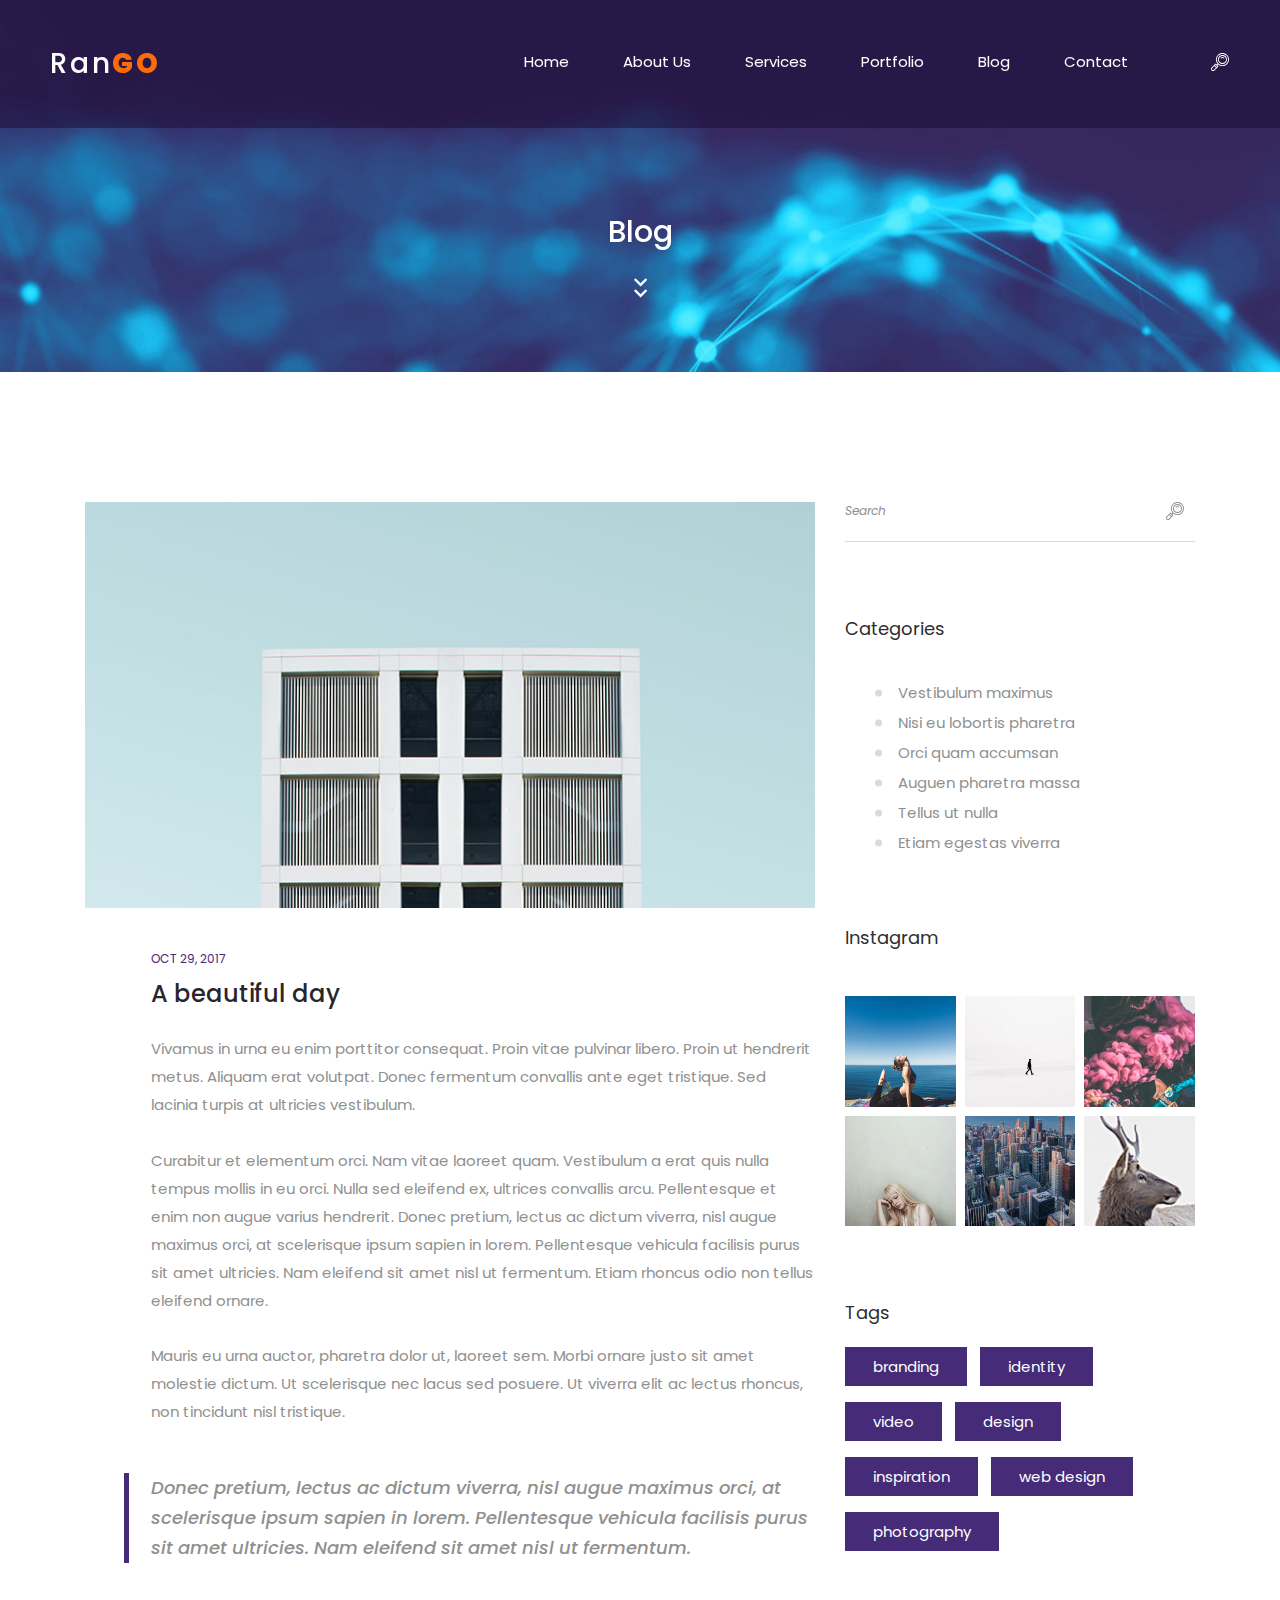
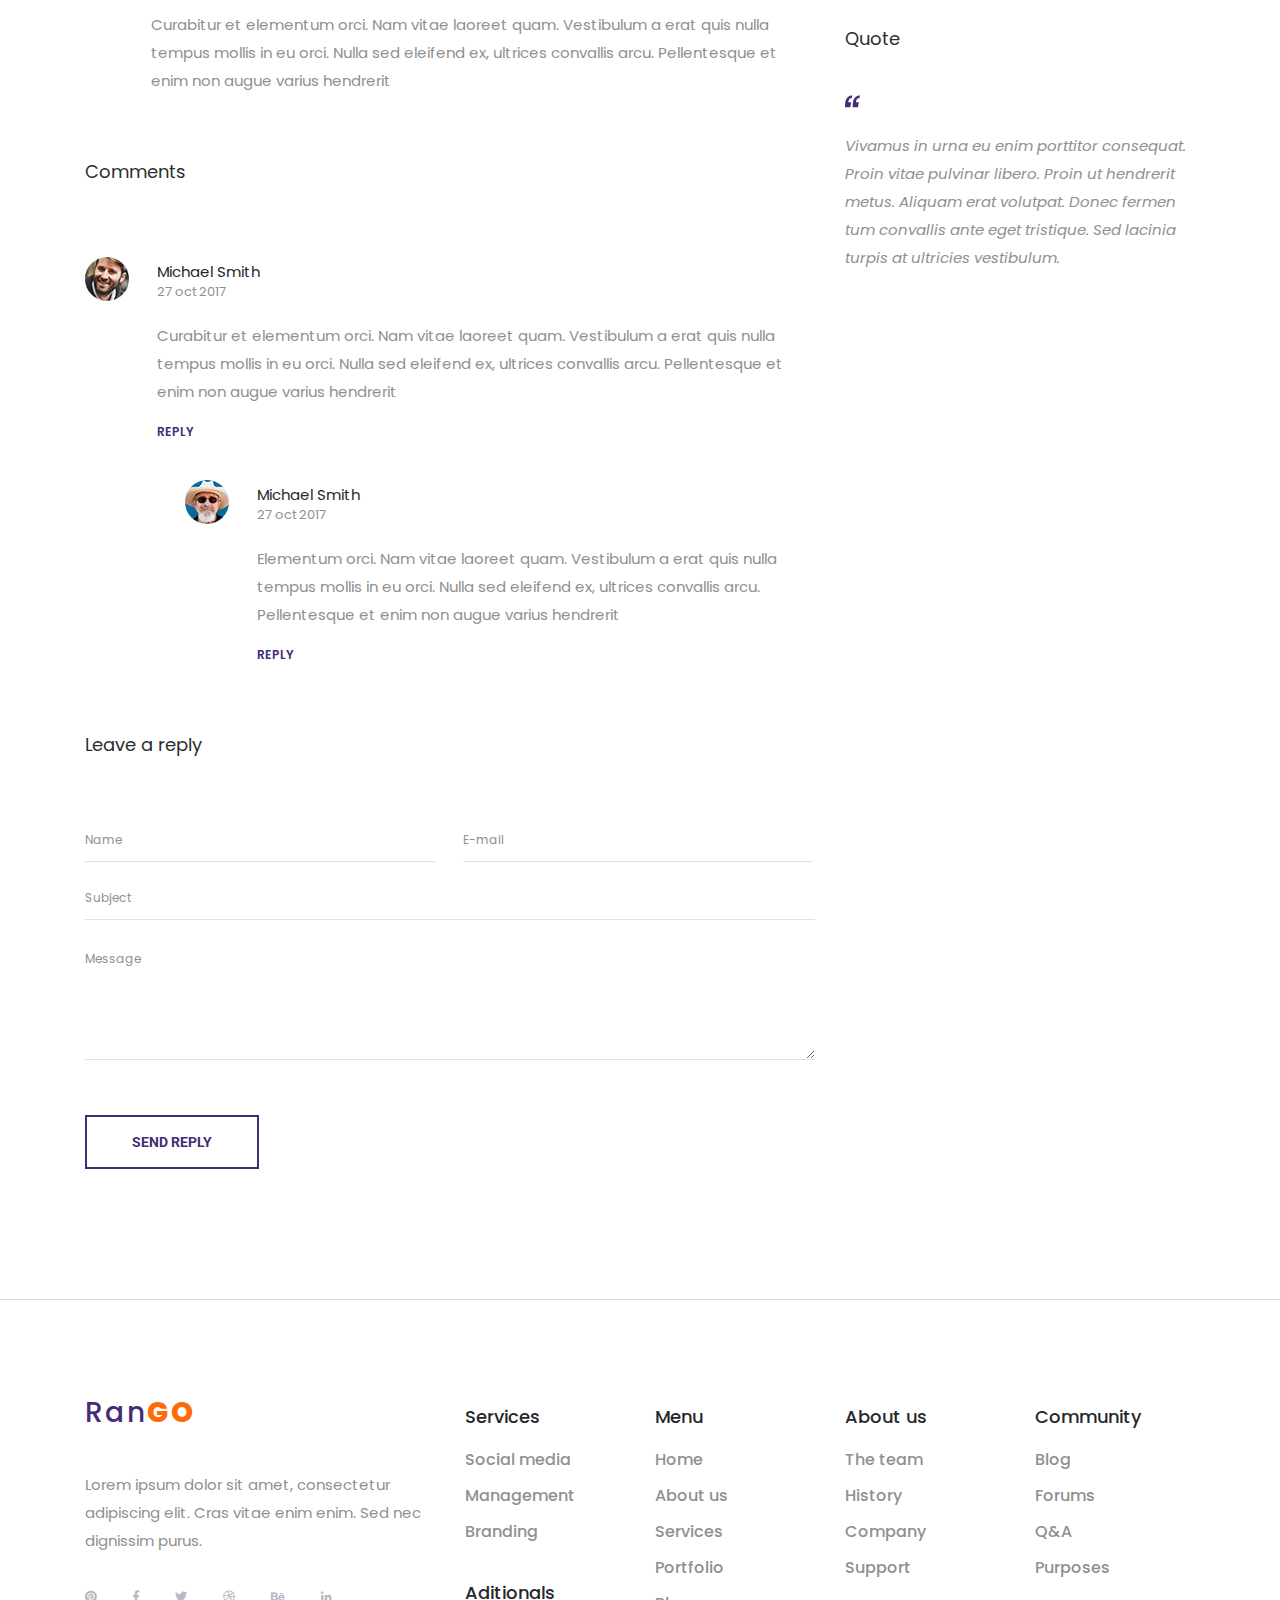
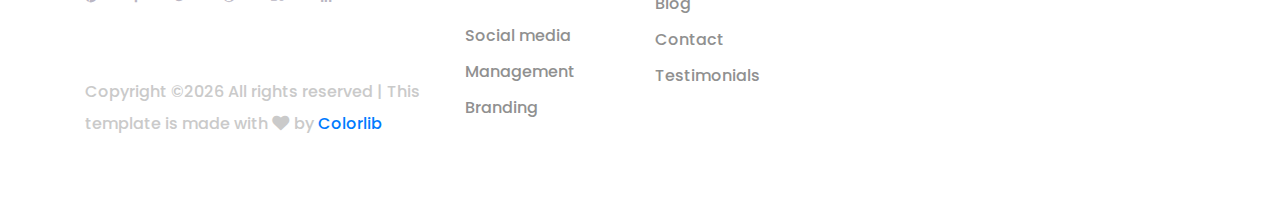
<file: blog_post.html>
<!DOCTYPE html>
<html lang="en">
<head>
<title>Company</title>
<meta charset="utf-8">
<meta http-equiv="X-UA-Compatible" content="IE=edge">
<meta name="description" content="RanGO Project">
<meta name="viewport" content="width=device-width, initial-scale=1">
<link rel="stylesheet" type="text/css" href="styles/bootstrap4/bootstrap.min.css">
<link href="plugins/fontawesome-free-5.0.1/css/fontawesome-all.css" rel="stylesheet" type="text/css">
<link href="plugins/colorbox/colorbox.css" rel="stylesheet" type="text/css">
<link rel="stylesheet" type="text/css" href="styles/blog_post_styles.css">
<link rel="stylesheet" type="text/css" href="styles/blog_post_responsive.css">
</head>

<body>

<div class="super_container">
	
	<!-- Header -->

	<header class="header d-flex flex-row justify-content-end align-items-center trans_200">
		
		<!-- Logo -->
		<div class="logo mr-auto">
			<a href="#">Ran<span>go</span></a>
		</div>

		<!-- Navigation -->
		<nav class="main_nav justify-self-end text-right">
			<ul>
				<li><a href="index.html">Home</a></li>
				<li><a href="about.html">About Us</a></li>
				<li><a href="services.html">Services</a></li>
				<li><a href="portfolio.html">Portfolio</a></li>
				<li><a href="blog.html">Blog</a></li>
				<li><a href="contact.html">Contact</a></li>
			</ul>
			
			<!-- Search -->
			<div class="search">
				<div class="search_content d-flex flex-column align-items-center justify-content-center">
					<div class="search_button d-flex flex-column align-items-center justify-content-center">
						<svg version="1.1" id="Layer_1" xmlns="http://www.w3.org/2000/svg" xmlns:xlink="http://www.w3.org/1999/xlink" x="0px" y="0px"
							width="18px" height="18px" viewBox="0 0 100 100" enable-background="new 0 0 100 100" xml:space="preserve">
							<g>
								<g>
									<path class="search_path" fill="#FFFFFF" d="M89.354,10.609c-14.144-14.146-37.157-14.146-51.301,0c-6.852,6.853-10.625,15.964-10.625,25.655
										c0,8.829,3.132,17.174,8.87,23.771l-4.32,4.321l-4.402-4.403c-0.482-0.482-1.137-0.754-1.819-0.754s-1.337,0.271-1.819,0.754
										L3.31,80.584c-2.148,2.147-3.331,5.004-3.331,8.042s1.183,5.895,3.331,8.042C5.457,98.817,8.313,100,11.35,100
										c3.038,0,5.894-1.184,8.041-3.331l20.627-20.631c0.482-0.482,0.753-1.137,0.753-1.819s-0.271-1.337-0.753-1.819l-4.403-4.403
										l4.322-4.322c6.795,5.902,15.28,8.855,23.766,8.855c9.289,0,18.579-3.537,25.65-10.61c6.852-6.853,10.625-15.963,10.625-25.654
										C99.979,26.573,96.205,17.462,89.354,10.609z M15.753,93.029c-1.176,1.177-2.739,1.824-4.403,1.824
										c-1.663,0-3.227-0.648-4.403-1.824c-1.176-1.176-1.823-2.74-1.823-4.403s0.647-3.228,1.824-4.403L18.458,72.71l8.805,8.807
										L15.753,93.029z M30.902,77.878l-8.805-8.807l3.659-3.66l8.806,8.808L30.902,77.878z M85.715,58.28
										c-12.137,12.14-31.886,12.14-44.023,0c-5.88-5.881-9.118-13.699-9.118-22.016c0-8.316,3.238-16.135,9.118-22.016
										c6.069-6.069,14.041-9.104,22.012-9.104c7.972,0,15.943,3.035,22.013,9.104c5.88,5.881,9.117,13.699,9.117,22.016
										S91.596,52.399,85.715,58.28z"></path>
								</g>
							</g>
							<g>
								<g>
									<path class="search_path" fill="#FFFFFF" d="M81.47,18.495c-9.797-9.798-25.736-9.798-35.533,0c-9.796,9.798-9.796,25.741,0,35.539
										c4.898,4.898,11.333,7.349,17.766,7.349c6.435,0,12.868-2.45,17.767-7.349l0,0C91.266,44.235,91.266,28.293,81.47,18.495z
										 M77.831,50.395c-7.79,7.791-20.466,7.791-28.256,0c-7.79-7.792-7.79-20.469,0-28.261c3.896-3.896,9.011-5.843,14.128-5.843
										c5.116,0,10.233,1.948,14.128,5.843C85.621,29.925,85.621,42.603,77.831,50.395z"></path>
								</g>
							</g>
							<g>
								<g>
									<path class="search_path" fill="#FFFFFF" d="M73.283,26.683c-5.282-5.283-13.877-5.283-19.16,0c-1.004,1.005-1.004,2.634,0,3.639
										c1.005,1.005,2.634,1.005,3.639,0c3.276-3.276,8.607-3.276,11.884,0c0.502,0.503,1.16,0.754,1.818,0.754
										c0.659,0,1.317-0.251,1.819-0.754C74.288,29.317,74.288,27.688,73.283,26.683z"></path>
								</g>
							</g>
						</svg>
					</div>

					<form id="search_form" class="search_form bez_1">
						<input type="search" class="search_input bez_1">
					</form>

				</div>
			</div>
		</nav>

		<!-- Hamburger -->
		<div class="hamburger_container bez_1">
			<i class="fas fa-bars trans_200"></i>
		</div>
		
	</header>

	<!-- Menu -->

	<div class="menu_container">
		<div class="menu menu_mm text-right">
			<div class="menu_close"><i class="far fa-times-circle trans_200"></i></div>
			<ul class="menu_mm">
				<li class="menu_mm"><a href="index.html">Home</a></li>
				<li class="menu_mm"><a href="about.html">About Us</a></li>
				<li class="menu_mm"><a href="services.html">Services</a></li>
				<li class="menu_mm"><a href="portfolio.html">Portfolio</a></li>
				<li class="menu_mm"><a href="blog.html">Blog</a></li>
				<li class="menu_mm"><a href="contact.html">Contact</a></li>
			</ul>
		</div>
	</div>

	<!-- Home -->

	<div class="home">
		<div class="home_background_container prlx_parent">
			<div class="home_background prlx" style="background-image:url(images/blog_background.jpg)"></div>
		</div>
		
		<div class="home_title">
			<h2>Blog</h2>
			<div class="next_section_scroll">
				<div class="next_section nav_links" data-scroll-to=".blog">
					<i class="fas fa-chevron-down trans_200"></i>
					<i class="fas fa-chevron-down trans_200"></i>
				</div>
			</div>
		</div>
	
	</div>

	<!-- Blog -->

	<div class="blog">
		
		<div class="container">
			<div class="row">
				
				<div class="col-lg-8">
					
					<!-- Blog Post -->

					<div class="blog_container">

						<!-- Image -->
						<div class="blog_post_image">
							<img src="images/blog_post.jpg" alt="https://unsplash.com/@heysupersimi">
						</div>

						<!-- Blog Post Body -->
						<div class="blog_post_body">
							<div class="blog_post_date">oct 29, 2017</div>
							<h2 class="blog_post_title">A beautiful day</h2>
							<p>Vivamus in urna eu enim porttitor consequat. Proin vitae pulvinar libero. Proin ut hendrerit metus. Aliquam erat volutpat. Donec fermentum convallis ante eget tristique. Sed lacinia turpis at ultricies vestibulum.</p>
							<p>Curabitur et elementum orci. Nam vitae laoreet quam. Vestibulum a erat quis nulla tempus mollis in eu orci. Nulla sed eleifend ex, ultrices convallis arcu. Pellentesque et enim non augue varius hendrerit. Donec pretium, lectus ac dictum viverra, nisl augue maximus orci, at scelerisque ipsum sapien in lorem. Pellentesque vehicula facilisis purus sit amet ultricies. Nam eleifend sit amet nisl ut fermentum. Etiam rhoncus odio non tellus eleifend ornare.</p>
							<p>Mauris eu urna auctor, pharetra dolor ut, laoreet sem. Morbi ornare justo sit amet molestie dictum. Ut scelerisque nec lacus sed posuere. Ut viverra elit ac lectus rhoncus, non tincidunt nisl tristique.</p>
							<div class="blog_post_highlight">
								Donec pretium, lectus ac dictum viverra, nisl augue maximus orci, at scelerisque ipsum sapien in lorem. Pellentesque vehicula facilisis purus sit amet ultricies. Nam eleifend sit amet nisl ut fermentum.
							</div>
							<p>Curabitur et elementum orci. Nam vitae laoreet quam. Vestibulum a erat quis nulla tempus mollis in eu orci. Nulla sed eleifend ex, ultrices convallis arcu. Pellentesque et enim non augue varius hendrerit</p>
						</div>

						<!-- Comments -->
						<div class="blog_post_comments">
							<div class="comments_title">Comments</div>
							<ul class="comments_container">

								<!-- Comment -->
								<li class="comment">
									<div class="comment_content clearfix">
										<div class="comment_image"><img src="images/comment_1.jpg" alt=""></div>
										<div class="comment_body">
											<div class="comment_name">Michael Smith</div>
											<div class="comment_date">27 oct 2017</div>
											<p class="comment_text">Curabitur et elementum orci. Nam vitae laoreet quam. Vestibulum a erat quis nulla tempus mollis in eu orci. Nulla sed eleifend ex, ultrices convallis arcu. Pellentesque et enim non augue varius hendrerit</p>
											<div class="comment_link">
												<a href="#">reply</a>
											</div>
										</div>
									</div>

									<ul class="children">
										<li class="comment">
											<div class="comment_content clearfix">
												<div class="comment_image"><img src="images/comment_2.jpg" alt=""></div>
												<div class="comment_body">
													<div class="comment_name">Michael Smith</div>
													<div class="comment_date">27 oct 2017</div>
													<p class="comment_text">Elementum orci. Nam vitae laoreet quam. Vestibulum a erat quis nulla tempus mollis in eu orci. Nulla sed eleifend ex, ultrices convallis arcu. Pellentesque et enim non augue varius hendrerit</p>
													<div class="comment_link">
														<a href="#">reply</a>
													</div>
												</div>
											</div>
										</li>
									</ul>
								</li>

							</ul>
						</div>

						<!-- Reply -->

						<div class="reply">
							
							<div class="reply_title">Leave a reply</div>
							<div class="reply_form_container">
								
								<!-- Reply Form -->

								<form id="reply_form" action="post">
									<div>
										<input id="reply_form_name" class="input_field reply_form_name" type="text" placeholder="Name" required="required" data-error="Name is required.">
										<input id="reply_form_email" class="input_field reply_form_email" type="email" placeholder="E-mail" required="required" data-error="Valid email is required.">
										<input id="reply_form_subject" class="input_field reply_form_subject" type="text" placeholder="Subject" required="required" data-error="Subject is required.">
										<textarea id="reply_form_message" class="text_field reply_form_message" name="message"  placeholder="Message" rows="4" required data-error="Please, write us a message."></textarea>
									</div>
									<div>
										<button id="reply_form_submit" type="submit" class="reply_submit_btn trans_300" value="Submit">
											send reply
										</button>
									</div>

								</form>

							</div>
						</div>
					</div>
					
				</div>

				<div class="col-lg-4">
					
					<!-- Sidebar -->

					<div class="sidebar">
						
						<div class="sidebar_search_container">

							<!-- Sidebar Search -->
							<form id="sidebar_search_form" class="sidebar_search_form bez_1">
								<input id="sidebar_search_input" type="search" class="sidebar_search_input bez_1" placeholder="Search">
								<button id="sidebar_search_button" type="submit" class="sidebar_search_button trans_300" value="Submit">
									<svg version="1.1" id="Layer_1" xmlns="http://www.w3.org/2000/svg" xmlns:xlink="http://www.w3.org/1999/xlink" x="0px" y="0px"
										width="18px" height="18px" viewBox="0 0 100 100" enable-background="new 0 0 100 100" xml:space="preserve">
										<g>
											<g>
												<path class="search_path" fill="#909090" d="M89.354,10.609c-14.144-14.146-37.157-14.146-51.301,0c-6.852,6.853-10.625,15.964-10.625,25.655
													c0,8.829,3.132,17.174,8.87,23.771l-4.32,4.321l-4.402-4.403c-0.482-0.482-1.137-0.754-1.819-0.754s-1.337,0.271-1.819,0.754
													L3.31,80.584c-2.148,2.147-3.331,5.004-3.331,8.042s1.183,5.895,3.331,8.042C5.457,98.817,8.313,100,11.35,100
													c3.038,0,5.894-1.184,8.041-3.331l20.627-20.631c0.482-0.482,0.753-1.137,0.753-1.819s-0.271-1.337-0.753-1.819l-4.403-4.403
													l4.322-4.322c6.795,5.902,15.28,8.855,23.766,8.855c9.289,0,18.579-3.537,25.65-10.61c6.852-6.853,10.625-15.963,10.625-25.654
													C99.979,26.573,96.205,17.462,89.354,10.609z M15.753,93.029c-1.176,1.177-2.739,1.824-4.403,1.824
													c-1.663,0-3.227-0.648-4.403-1.824c-1.176-1.176-1.823-2.74-1.823-4.403s0.647-3.228,1.824-4.403L18.458,72.71l8.805,8.807
													L15.753,93.029z M30.902,77.878l-8.805-8.807l3.659-3.66l8.806,8.808L30.902,77.878z M85.715,58.28
													c-12.137,12.14-31.886,12.14-44.023,0c-5.88-5.881-9.118-13.699-9.118-22.016c0-8.316,3.238-16.135,9.118-22.016
													c6.069-6.069,14.041-9.104,22.012-9.104c7.972,0,15.943,3.035,22.013,9.104c5.88,5.881,9.117,13.699,9.117,22.016
													S91.596,52.399,85.715,58.28z"></path>
											</g>
										</g>
										<g>
											<g>
												<path class="search_path" fill="#909090" d="M81.47,18.495c-9.797-9.798-25.736-9.798-35.533,0c-9.796,9.798-9.796,25.741,0,35.539
													c4.898,4.898,11.333,7.349,17.766,7.349c6.435,0,12.868-2.45,17.767-7.349l0,0C91.266,44.235,91.266,28.293,81.47,18.495z
													 M77.831,50.395c-7.79,7.791-20.466,7.791-28.256,0c-7.79-7.792-7.79-20.469,0-28.261c3.896-3.896,9.011-5.843,14.128-5.843
													c5.116,0,10.233,1.948,14.128,5.843C85.621,29.925,85.621,42.603,77.831,50.395z"></path>
											</g>
										</g>
										<g>
											<g>
												<path class="search_path" fill="#909090" d="M73.283,26.683c-5.282-5.283-13.877-5.283-19.16,0c-1.004,1.005-1.004,2.634,0,3.639
													c1.005,1.005,2.634,1.005,3.639,0c3.276-3.276,8.607-3.276,11.884,0c0.502,0.503,1.16,0.754,1.818,0.754
													c0.659,0,1.317-0.251,1.819-0.754C74.288,29.317,74.288,27.688,73.283,26.683z"></path>
											</g>
										</g>
									</svg>
								</button>

							</form>

						</div>
						
						<!-- Sidebar Categories -->
						<div class="sidebar_section categories_section">
							
							<div class="sidebar_section_title">Categories</div>
							<div class="sidebar_categories">
								<ul>
									<li><a href="#">Vestibulum maximus</a></li>
									<li class="active"><a href="#">Nisi eu lobortis pharetra</a></li>
									<li><a href="#">Orci quam accumsan</a></li>
									<li><a href="#">Auguen pharetra massa</a></li>
									<li><a href="#">Tellus ut nulla</a></li>
									<li><a href="#">Etiam egestas viverra</a></li>
								</ul>
							</div>
						</div>
						
						<!-- Sidebar Gallery -->
						<div class="sidebar_section gallery_section">
							
							<div class="sidebar_section_title">Instagram</div>
							<div class="gallery_container">
								<ul class="gallery_items d-flex flex-row align-items-start justify-content-between flex-wrap">
									<li class="gallery_item">
										<a class="colorbox" href="https://images.unsplash.com/photo-1463704131914-97e5aaa0e339?auto=format&fit=crop&w=720&q=80">
											<img src="images/gallery_1.jpg" alt="https://unsplash.com/@matthewkane">
										</a>
									</li>
									<li class="gallery_item">
										<a class="colorbox" href="https://images.unsplash.com/photo-1487260211189-670c54da558d?auto=format&fit=crop&w=720&q=80">
											<img src="images/gallery_2.jpg" alt="https://unsplash.com/@emileseguin">
										</a>
									</li>
									<li class="gallery_item">
										<a class="colorbox" href="https://images.unsplash.com/photo-1499763874088-6f30adc715b6?auto=format&fit=crop&w=678&q=80">
											<img src="images/gallery_3.jpg" alt="https://unsplash.com/@naveenprajapat">
										</a>
									</li>
									<li class="gallery_item">
										<a class="colorbox" href="https://images.unsplash.com/photo-1507915600431-5292809c5ab7?auto=format&fit=crop&w=720&q=80">
											<img src="images/gallery_4.jpg" alt="https://unsplash.com/@saaout">
										</a>
									</li>
									<li class="gallery_item">
										<a class="colorbox" href="https://images.unsplash.com/photo-1477959858617-67f85cf4f1df?auto=format&fit=crop&w=720&q=80">
											<img src="images/gallery_5.jpg" alt="">
										</a>
									</li>
									<li class="gallery_item">
										<a class="colorbox" href="https://images.unsplash.com/photo-1493847242172-d46053a1f671?auto=format&fit=crop&w=720&q=80">
											<img src="images/gallery_6.jpg" alt="https://unsplash.com/@joeypilgrim">
										</a>
									</li>
								</ul>
							</div>
						</div>

						<!-- Sidebar Tags -->

						<div class="sidebar_section tags_section">

							<div class="sidebar_section_title">Tags</div>
							
							<div class="tags_container d-flex flex-row flex-wrap">
								<div class="tag_item"><a href="#">branding</a></div>
								<div class="tag_item"><a href="#">identity</a></div>
								<div class="tag_item"><a href="#">video</a></div>
								<div class="tag_item"><a href="#">design</a></div>
								<div class="tag_item"><a href="#">inspiration</a></div>
								<div class="tag_item"><a href="#">web design</a></div>
								<div class="tag_item"><a href="#">photography</a></div>
							</div>
						</div>

						<!-- Sidebar Quote -->

						<div class="sidebar_section quote_section">
							
							<div class="sidebar_section_title">Quote</div>
							<div class="quote_quote"><img src="images/quote.svg" alt=""></div>
							<p class="quote_text">Vivamus in urna eu enim porttitor consequat. Proin vitae pulvinar libero. Proin ut hendrerit metus. Aliquam erat volutpat. Donec fermen tum convallis ante eget tristique. Sed lacinia turpis at ultricies vestibulum.</p>
						</div>

					</div>
				</div>
			</div>
		</div>
		
	</div>

	<!-- Footer -->

	<footer class="footer">
		<div class="container">
			<div class="row">
				
				<div class="col-lg-4">

					<!-- Footer Intro -->
					<div class="footer_intro">

						<!-- Logo -->
						<div class="logo footer_logo">
							<a href="#">Ran<span>go</span></a>
						</div>

						<p>Lorem ipsum dolor sit amet, consectetur adipiscing elit. Cras vitae enim enim. Sed nec dignissim purus.</p>
						
						<!-- Social -->
						<div class="footer_social">
							<ul>
								<li><a href="#"><i class="fab fa-pinterest"></i></a></li>
								<li><a href="#"><i class="fab fa-facebook-f"></i></a></li>
								<li><a href="#"><i class="fab fa-twitter"></i></a></li>
								<li><a href="#"><i class="fab fa-dribbble"></i></a></li>
								<li><a href="#"><i class="fab fa-behance"></i></a></li>
								<li><a href="#"><i class="fab fa-linkedin-in"></i></a></li>
							</ul>
						</div>
						
						<!-- Copyright -->
						<div class="footer_cr"><!-- Link back to Colorlib can't be removed. Template is licensed under CC BY 3.0. -->
Copyright &copy;<script>document.write(new Date().getFullYear());</script> All rights reserved | This template is made with <i class="fa fa-heart" aria-hidden="true"></i> by <a href="https://colorlib.com" target="_blank">Colorlib</a>
<!-- Link back to Colorlib can't be removed. Template is licensed under CC BY 3.0. --></div>

					</div>

				</div>
				
				<!-- Footer Services -->
				<div class="col-lg-2">

					<div class="footer_col">
						<div class="footer_col_title">Services</div>
						<ul>
							<li><a href="#">Social media</a></li>
							<li><a href="#">Management</a></li>
							<li><a href="#">Branding</a></li>
						</ul>
					</div>
					
					<div class="footer_col">
						<div class="footer_col_title">Aditionals</div>
						<ul>
							<li><a href="#">Social media</a></li>
							<li><a href="#">Management</a></li>
							<li><a href="#">Branding</a></li>
						</ul>
					</div>

				</div>

				<!-- Footer Menu -->
				<div class="col-lg-2">

					<div class="footer_col">
						<div class="footer_col_title">Menu</div>
						<ul>
							<li><a href="index.html">Home</a></li>
							<li><a href="about.html">About us</a></li>
							<li><a href="services.html">Services</a></li>
							<li><a href="portfolio.html">Portfolio</a></li>
							<li><a href="blog.html">Blog</a></li>
							<li><a href="contact.html">Contact</a></li>
							<li><a href="#">Testimonials</a></li>
						</ul>
					</div>

				</div>

				<!-- Footer About -->
				<div class="col-lg-2">

					<div class="footer_col">
						<div class="footer_col_title">About us</div>
						<ul>
							<li><a href="#">The team</a></li>
							<li><a href="#">History</a></li>
							<li><a href="#">Company</a></li>
							<li><a href="#">Support</a></li>
						</ul>
					</div>

				</div>

				<!-- Footer Community -->
				<div class="col-lg-2">

					<div class="footer_col">
						<div class="footer_col_title">Community</div>
						<ul>
							<li><a href="#">Blog</a></li>
							<li><a href="#">Forums</a></li>
							<li><a href="#">Q&A</a></li>
							<li><a href="#">Purposes</a></li>
						</ul>
					</div>

				</div>

			</div>

			<div class="row">
				<div class="col">
					<!-- Copyright -->
					<div class="footer_cr_2">2017 All rights reserved</div>
				</div>
			</div>
		</div>
	</footer>

</div>

<script src="js/jquery-3.2.1.min.js"></script>
<script src="styles/bootstrap4/popper.js"></script>
<script src="styles/bootstrap4/bootstrap.min.js"></script>
<script src="plugins/greensock/TweenMax.min.js"></script>
<script src="plugins/greensock/TimelineMax.min.js"></script>
<script src="plugins/scrollmagic/ScrollMagic.min.js"></script>
<script src="plugins/greensock/animation.gsap.min.js"></script>
<script src="plugins/greensock/ScrollToPlugin.min.js"></script>
<script src="plugins/colorbox/jquery.colorbox-min.js"></script>
<script src="plugins/scrollTo/jquery.scrollTo.min.js"></script>
<script src="plugins/easing/easing.js"></script>
<script src="js/blog_post_custom.js"></script>
</body>

</html>
</file>
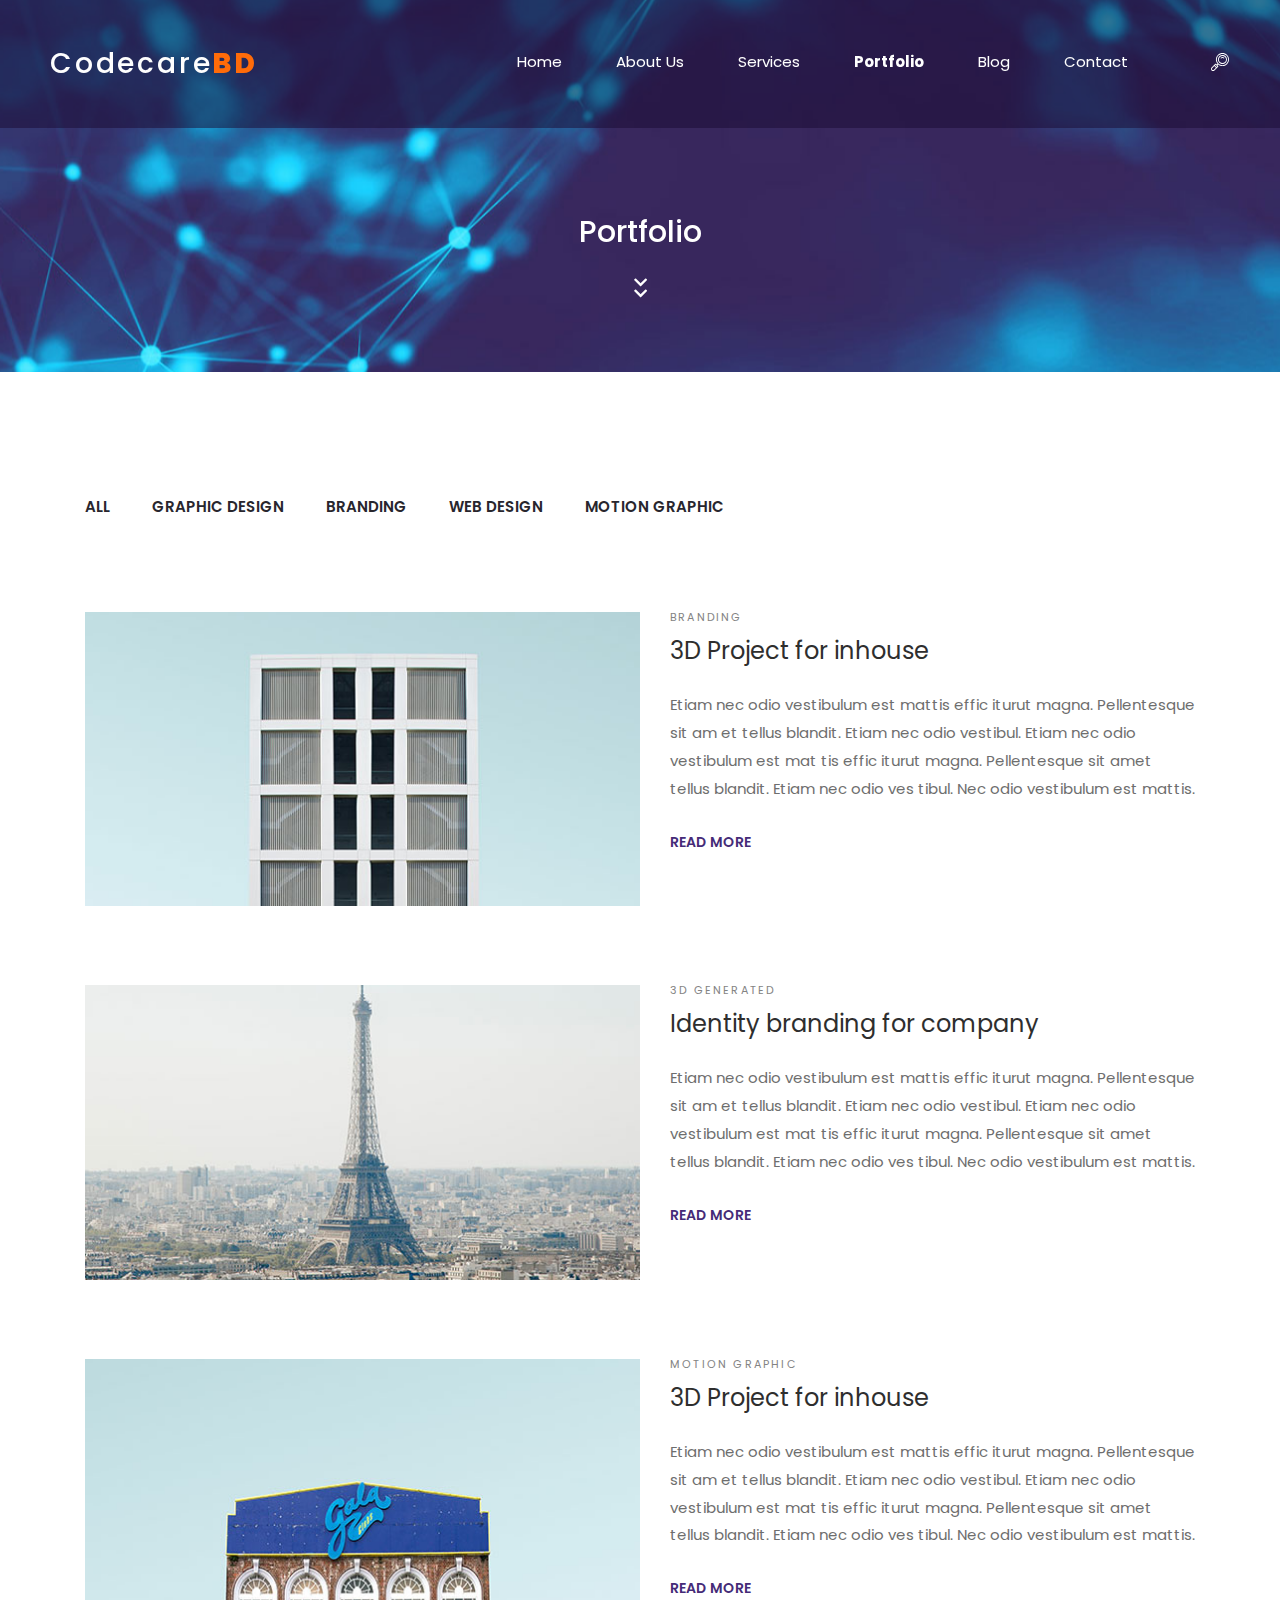
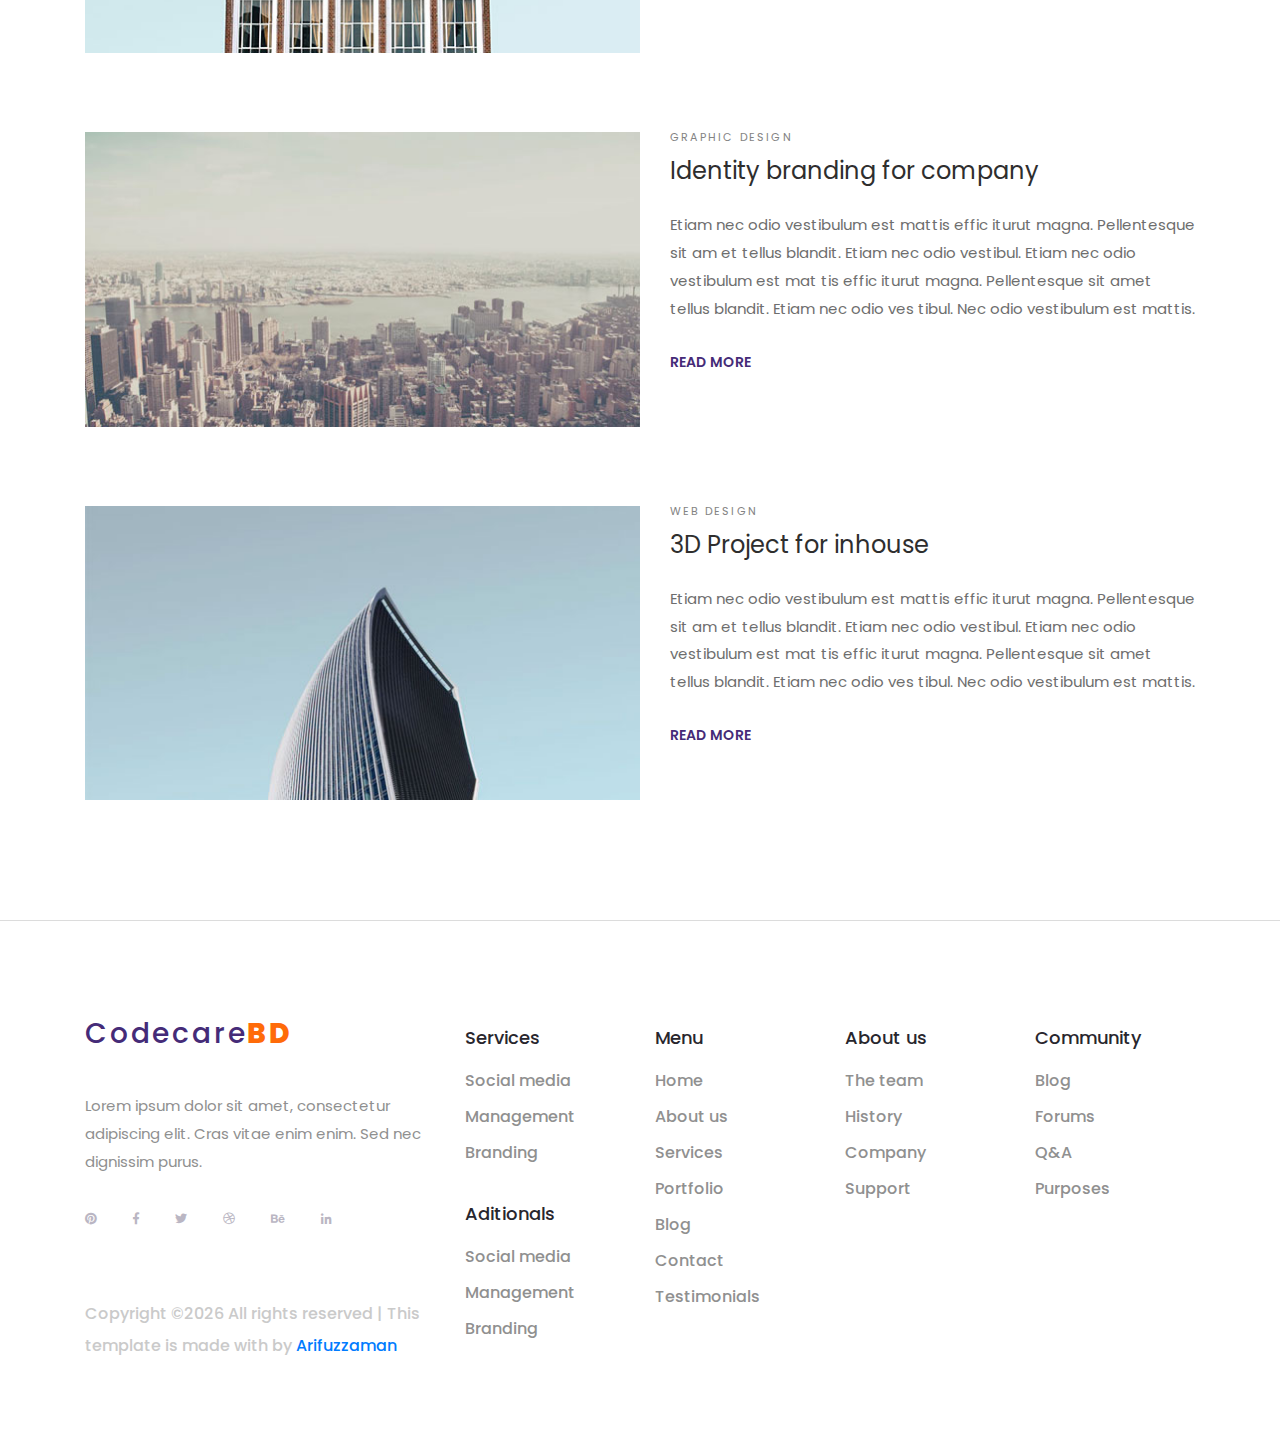
<file: portfolio.html>
<!DOCTYPE html>
<html lang="en">

<head>
	<title>Company</title>
	<meta charset="utf-8">
	<meta http-equiv="X-UA-Compatible" content="IE=edge">
	<meta name="description" content="RanGO Project">
	<meta name="viewport" content="width=device-width, initial-scale=1">
	<link rel="stylesheet" type="text/css" href="styles/bootstrap4/bootstrap.min.css">
	<link href="plugins/fontawesome-free-5.0.1/css/fontawesome-all.css" rel="stylesheet" type="text/css">
	<link rel="stylesheet" type="text/css" href="styles/portfolio_styles.css">
	<link rel="stylesheet" type="text/css" href="styles/portfolio_responsive.css">
</head>

<body>

	<div class="super_container">

		<!-- Header -->

		<header class="header d-flex flex-row justify-content-end align-items-center trans_200">

			<!-- Logo -->
			<div class="logo mr-auto">
				<a href="#">Codecare<span>BD</span></a>
			</div>

			<!-- Navigation -->
			<nav class="main_nav justify-self-end text-right">
				<ul>
					<li><a href="index.html">Home</a></li>
					<li><a href="about.html">About Us</a></li>
					<li><a href="services.html">Services</a></li>
					<li class="active"><a href="#">Portfolio</a></li>
					<li><a href="blog.html">Blog</a></li>
					<li><a href="contact.html">Contact</a></li>
				</ul>

				<!-- Search -->
				<div class="search">
					<div class="search_content d-flex flex-column align-items-center justify-content-center">
						<div class="search_button d-flex flex-column align-items-center justify-content-center">
							<svg version="1.1" id="Layer_1" xmlns="http://www.w3.org/2000/svg"
								xmlns:xlink="http://www.w3.org/1999/xlink" x="0px" y="0px" width="18px" height="18px"
								viewBox="0 0 100 100" enable-background="new 0 0 100 100" xml:space="preserve">
								<g>
									<g>
										<path class="search_path" fill="#FFFFFF" d="M89.354,10.609c-14.144-14.146-37.157-14.146-51.301,0c-6.852,6.853-10.625,15.964-10.625,25.655
										c0,8.829,3.132,17.174,8.87,23.771l-4.32,4.321l-4.402-4.403c-0.482-0.482-1.137-0.754-1.819-0.754s-1.337,0.271-1.819,0.754
										L3.31,80.584c-2.148,2.147-3.331,5.004-3.331,8.042s1.183,5.895,3.331,8.042C5.457,98.817,8.313,100,11.35,100
										c3.038,0,5.894-1.184,8.041-3.331l20.627-20.631c0.482-0.482,0.753-1.137,0.753-1.819s-0.271-1.337-0.753-1.819l-4.403-4.403
										l4.322-4.322c6.795,5.902,15.28,8.855,23.766,8.855c9.289,0,18.579-3.537,25.65-10.61c6.852-6.853,10.625-15.963,10.625-25.654
										C99.979,26.573,96.205,17.462,89.354,10.609z M15.753,93.029c-1.176,1.177-2.739,1.824-4.403,1.824
										c-1.663,0-3.227-0.648-4.403-1.824c-1.176-1.176-1.823-2.74-1.823-4.403s0.647-3.228,1.824-4.403L18.458,72.71l8.805,8.807
										L15.753,93.029z M30.902,77.878l-8.805-8.807l3.659-3.66l8.806,8.808L30.902,77.878z M85.715,58.28
										c-12.137,12.14-31.886,12.14-44.023,0c-5.88-5.881-9.118-13.699-9.118-22.016c0-8.316,3.238-16.135,9.118-22.016
										c6.069-6.069,14.041-9.104,22.012-9.104c7.972,0,15.943,3.035,22.013,9.104c5.88,5.881,9.117,13.699,9.117,22.016
										S91.596,52.399,85.715,58.28z"></path>
									</g>
								</g>
								<g>
									<g>
										<path class="search_path" fill="#FFFFFF" d="M81.47,18.495c-9.797-9.798-25.736-9.798-35.533,0c-9.796,9.798-9.796,25.741,0,35.539
										c4.898,4.898,11.333,7.349,17.766,7.349c6.435,0,12.868-2.45,17.767-7.349l0,0C91.266,44.235,91.266,28.293,81.47,18.495z
										 M77.831,50.395c-7.79,7.791-20.466,7.791-28.256,0c-7.79-7.792-7.79-20.469,0-28.261c3.896-3.896,9.011-5.843,14.128-5.843
										c5.116,0,10.233,1.948,14.128,5.843C85.621,29.925,85.621,42.603,77.831,50.395z"></path>
									</g>
								</g>
								<g>
									<g>
										<path class="search_path" fill="#FFFFFF" d="M73.283,26.683c-5.282-5.283-13.877-5.283-19.16,0c-1.004,1.005-1.004,2.634,0,3.639
										c1.005,1.005,2.634,1.005,3.639,0c3.276-3.276,8.607-3.276,11.884,0c0.502,0.503,1.16,0.754,1.818,0.754
										c0.659,0,1.317-0.251,1.819-0.754C74.288,29.317,74.288,27.688,73.283,26.683z"></path>
									</g>
								</g>
							</svg>
						</div>

						<form id="search_form" class="search_form bez_1">
							<input type="search" class="search_input bez_1">
						</form>

					</div>
				</div>
			</nav>

			<!-- Hamburger -->
			<div class="hamburger_container bez_1">
				<i class="fas fa-bars trans_200"></i>
			</div>

		</header>

		<!-- Menu -->

		<div class="menu_container">
			<div class="menu menu_mm text-right">
				<div class="menu_close"><i class="far fa-times-circle trans_200"></i></div>
				<ul class="menu_mm">
					<li class="menu_mm"><a href="index.html">Home</a></li>
					<li class="menu_mm"><a href="about.html">About Us</a></li>
					<li class="menu_mm"><a href="services.html">Services</a></li>
					<li class="menu_mm active"><a href="portfolio.html">Portfolio</a></li>
					<li class="menu_mm"><a href="blog.html">Blog</a></li>
					<li class="menu_mm"><a href="contact.html">Contact</a></li>
				</ul>
			</div>
		</div>

		<!-- Home -->

		<div class="home">
			<div class="home_background_container prlx_parent">
				<div class="home_background prlx" style="background-image:url(images/portfolio_background.jpg)"></div>
			</div>

			<div class="home_title">
				<h2>Portfolio</h2>
				<div class="next_section_scroll">
					<div class="next_section nav_links" data-scroll-to=".portfolio">
						<i class="fas fa-chevron-down trans_200"></i>
						<i class="fas fa-chevron-down trans_200"></i>
					</div>
				</div>
			</div>

		</div>

		<!-- Portfolio -->

		<div class="portfolio">

			<div class="container">
				<div class="row">

					<div class="col">
						<div class="portfolio_categories button-group filters-button-group">
							<ul>
								<li class="portfolio_category active is-checked" data-filter="*">all</li>
								<li class="portfolio_category" data-filter=".graphic_design">graphic design</li>
								<li class="portfolio_category" data-filter=".branding">branding</li>
								<li class="portfolio_category" data-filter=".web_design">web design</li>
								<li class="portfolio_category" data-filter=".motion_graphic">motion graphic</li>
							</ul>
						</div>
					</div>

				</div>

				<div class="row">
					<div class="col">

						<div class="portfolio_items product-grid">

							<!-- Portfolio Item -->
							<div class="card branding">
								<div class="card_image">
									<img class="card-img-top" src="images/portfolio_1.jpg"
										alt="image by https://unsplash.com/@heysupersimi">
								</div>

								<div class="card-body">
									<div class="card-header">branding</div>
									<div class="card-title">3D Project for inhouse</div>
									<div class="card-text">Etiam nec odio vestibulum est mattis effic iturut magna.
										Pellentesque sit am et tellus blandit. Etiam nec odio vestibul. Etiam nec odio
										vestibulum est mat tis effic iturut magna. Pellentesque sit amet tellus blandit.
										Etiam nec odio ves tibul. Nec odio vestibulum est mattis.</div>
									<div class="card-link"><a href="portfolio_item.html">read more</a></div>
								</div>
							</div>

							<!-- Portfolio Item -->
							<div class="card 3d_generated">
								<div class="card_image">
									<img class="card-img-top" src="images/portfolio_2.jpg"
										alt="image by https://unsplash.com/@anthonydelanoix">
								</div>

								<div class="card-body">
									<div class="card-header">3d generated</div>
									<div class="card-title">Identity branding for company</div>
									<div class="card-text">Etiam nec odio vestibulum est mattis effic iturut magna.
										Pellentesque sit am et tellus blandit. Etiam nec odio vestibul. Etiam nec odio
										vestibulum est mat tis effic iturut magna. Pellentesque sit amet tellus blandit.
										Etiam nec odio ves tibul. Nec odio vestibulum est mattis.</div>
									<div class="card-link"><a href="portfolio_item.html">read more</a></div>
								</div>
							</div>

							<!-- Portfolio Item -->
							<div class="card motion_graphic">
								<div class="card_image">
									<img class="card-img-top" src="images/portfolio_3.jpg"
										alt="image by https://unsplash.com/@heysupersimi">
								</div>

								<div class="card-body">
									<div class="card-header">motion graphic</div>
									<div class="card-title">3D Project for inhouse</div>
									<div class="card-text">Etiam nec odio vestibulum est mattis effic iturut magna.
										Pellentesque sit am et tellus blandit. Etiam nec odio vestibul. Etiam nec odio
										vestibulum est mat tis effic iturut magna. Pellentesque sit amet tellus blandit.
										Etiam nec odio ves tibul. Nec odio vestibulum est mattis.</div>
									<div class="card-link"><a href="portfolio_item.html">read more</a></div>
								</div>
							</div>

							<!-- Portfolio Item -->
							<div class="card graphic_design">
								<div class="card_image">
									<img class="card-img-top" src="images/portfolio_4.jpg"
										alt="image by https://unsplash.com/@anthonydelanoix">
								</div>

								<div class="card-body">
									<div class="card-header">graphic design</div>
									<div class="card-title">Identity branding for company</div>
									<div class="card-text">Etiam nec odio vestibulum est mattis effic iturut magna.
										Pellentesque sit am et tellus blandit. Etiam nec odio vestibul. Etiam nec odio
										vestibulum est mat tis effic iturut magna. Pellentesque sit amet tellus blandit.
										Etiam nec odio ves tibul. Nec odio vestibulum est mattis.</div>
									<div class="card-link"><a href="portfolio_item.html">read more</a></div>
								</div>
							</div>

							<!-- Portfolio Item -->
							<div class="card web_design">
								<div class="card_image">
									<img class="card-img-top" src="images/portfolio_5.jpg"
										alt="image by https://unsplash.com/@heysupersimi">
								</div>

								<div class="card-body">
									<div class="card-header">web design</div>
									<div class="card-title">3D Project for inhouse</div>
									<div class="card-text">Etiam nec odio vestibulum est mattis effic iturut magna.
										Pellentesque sit am et tellus blandit. Etiam nec odio vestibul. Etiam nec odio
										vestibulum est mat tis effic iturut magna. Pellentesque sit amet tellus blandit.
										Etiam nec odio ves tibul. Nec odio vestibulum est mattis.</div>
									<div class="card-link"><a href="portfolio_item.html">read more</a></div>
								</div>
							</div>

						</div>

					</div>
				</div>
			</div>
		</div>

		<!-- Footer -->

		<footer class="footer">
			<div class="container">
				<div class="row">

					<div class="col-lg-4">

						<!-- Footer Intro -->
						<div class="footer_intro">

							<!-- Logo -->
							<div class="logo footer_logo">
								<a href="#">Codecare<span>BD</span></a>
							</div>

							<p>Lorem ipsum dolor sit amet, consectetur adipiscing elit. Cras vitae enim enim. Sed nec
								dignissim purus.</p>

							<!-- Social -->
							<div class="footer_social">
								<ul>
									<li><a href="#"><i class="fab fa-pinterest"></i></a></li>
									<li><a href="#"><i class="fab fa-facebook-f"></i></a></li>
									<li><a href="#"><i class="fab fa-twitter"></i></a></li>
									<li><a href="#"><i class="fab fa-dribbble"></i></a></li>
									<li><a href="#"><i class="fab fa-behance"></i></a></li>
									<li><a href="#"><i class="fab fa-linkedin-in"></i></a></li>
								</ul>
							</div>

							<!-- Copyright -->
							<div class="footer_cr">
								<!-- Link  can't be removed. Template is licensed under CC BY 3.0. -->
								Copyright &copy;<script>
									document.write(new Date().getFullYear());
								</script> All rights reserved | This template is made with by <a
									href="https://codecarebd.com" target="_blank">Arifuzzaman</a>
								<!-- Link  can't be removed. Template is licensed under CC BY 3.0. -->
							</div>

						</div>

					</div>

					<!-- Footer Services -->
					<div class="col-lg-2">

						<div class="footer_col">
							<div class="footer_col_title">Services</div>
							<ul>
								<li><a href="#">Social media</a></li>
								<li><a href="#">Management</a></li>
								<li><a href="#">Branding</a></li>
							</ul>
						</div>

						<div class="footer_col">
							<div class="footer_col_title">Aditionals</div>
							<ul>
								<li><a href="#">Social media</a></li>
								<li><a href="#">Management</a></li>
								<li><a href="#">Branding</a></li>
							</ul>
						</div>

					</div>

					<!-- Footer Menu -->
					<div class="col-lg-2">

						<div class="footer_col">
							<div class="footer_col_title">Menu</div>
							<ul>
								<li><a href="index.html">Home</a></li>
								<li><a href="about.html">About us</a></li>
								<li><a href="services.html">Services</a></li>
								<li><a href="#">Portfolio</a></li>
								<li><a href="blog.html">Blog</a></li>
								<li><a href="contact.html">Contact</a></li>
								<li><a href="#">Testimonials</a></li>
							</ul>
						</div>

					</div>

					<!-- Footer About -->
					<div class="col-lg-2">

						<div class="footer_col">
							<div class="footer_col_title">About us</div>
							<ul>
								<li><a href="#">The team</a></li>
								<li><a href="#">History</a></li>
								<li><a href="#">Company</a></li>
								<li><a href="#">Support</a></li>
							</ul>
						</div>

					</div>

					<!-- Footer Community -->
					<div class="col-lg-2">

						<div class="footer_col">
							<div class="footer_col_title">Community</div>
							<ul>
								<li><a href="#">Blog</a></li>
								<li><a href="#">Forums</a></li>
								<li><a href="#">Q&A</a></li>
								<li><a href="#">Purposes</a></li>
							</ul>
						</div>

					</div>

				</div>

				<div class="row">
					<div class="col">
						<!-- Copyright -->
						<div class="footer_cr_2">2017 All rights reserved</div>
					</div>
				</div>
			</div>
		</footer>

	</div>

	<script src="js/jquery-3.2.1.min.js"></script>
	<script src="styles/bootstrap4/popper.js"></script>
	<script src="styles/bootstrap4/bootstrap.min.js"></script>
	<script src="plugins/greensock/TweenMax.min.js"></script>
	<script src="plugins/greensock/TimelineMax.min.js"></script>
	<script src="plugins/scrollmagic/ScrollMagic.min.js"></script>
	<script src="plugins/greensock/animation.gsap.min.js"></script>
	<script src="plugins/greensock/ScrollToPlugin.min.js"></script>
	<script src="plugins/Isotope/isotope.pkgd.min.js"></script>
	<script src="plugins/scrollTo/jquery.scrollTo.min.js"></script>
	<script src="plugins/easing/easing.js"></script>
	<script src="js/portfolio_custom.js"></script>
</body>

</html>
</file>
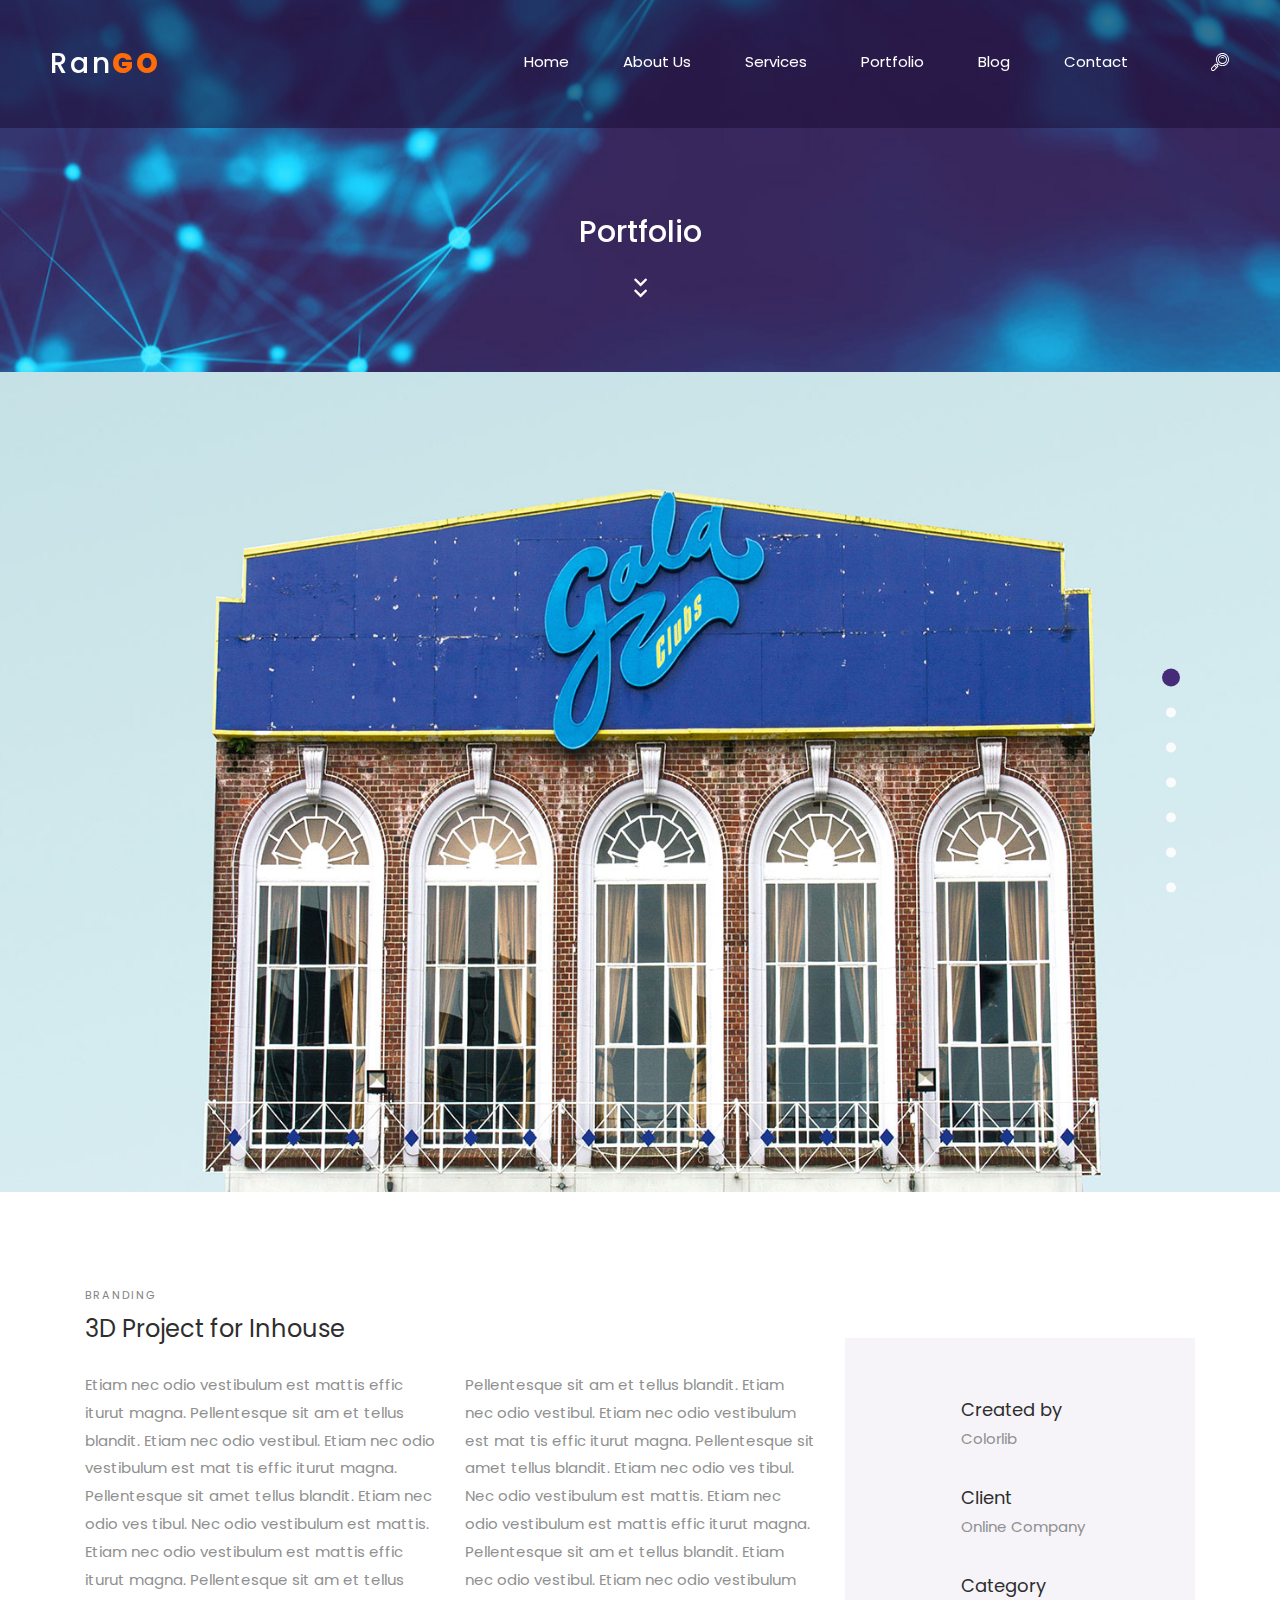
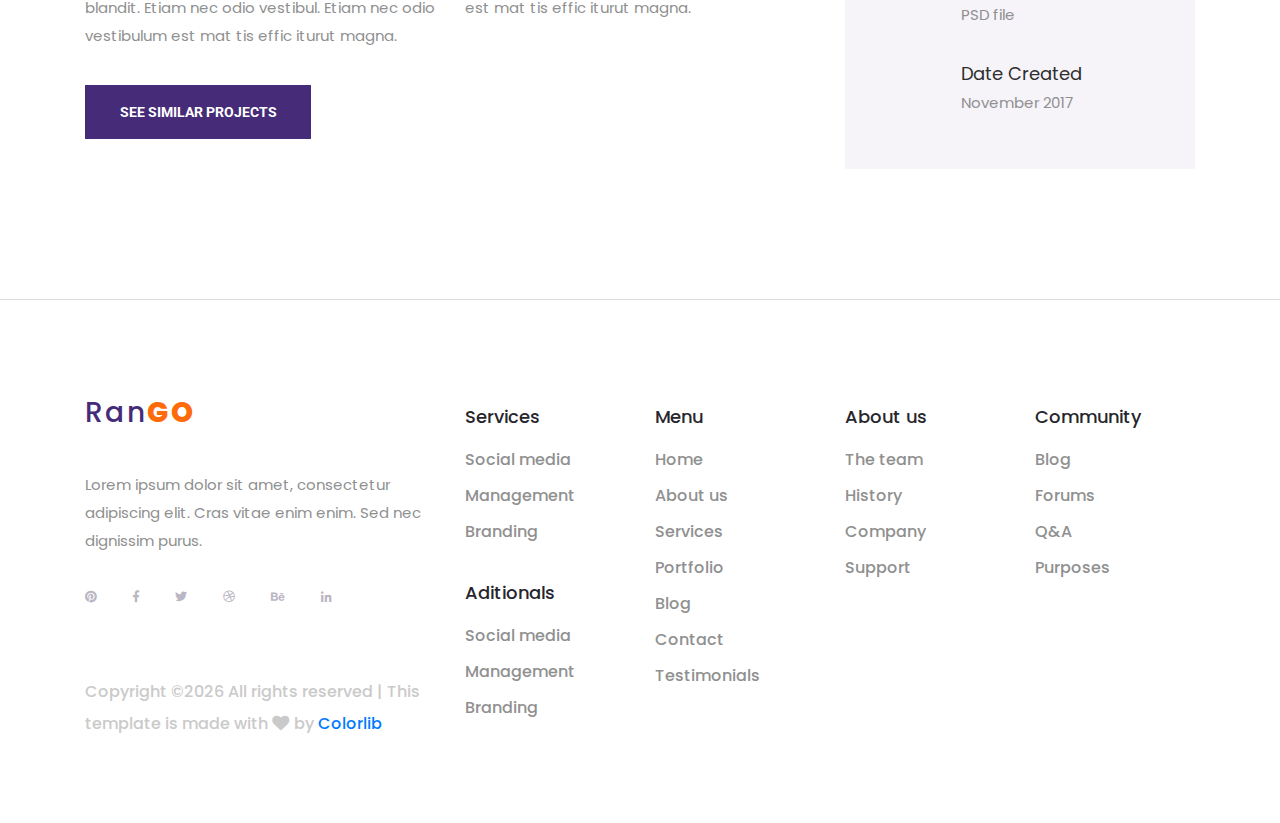
<file: portfolio_item.html>
<!DOCTYPE html>
<html lang="en">
<head>
<title>Company</title>
<meta charset="utf-8">
<meta http-equiv="X-UA-Compatible" content="IE=edge">
<meta name="description" content="RanGO Project">
<meta name="viewport" content="width=device-width, initial-scale=1">
<link rel="stylesheet" type="text/css" href="styles/bootstrap4/bootstrap.min.css">
<link href="plugins/fontawesome-free-5.0.1/css/fontawesome-all.css" rel="stylesheet" type="text/css">
<link rel="stylesheet" type="text/css" href="plugins/OwlCarousel2-2.2.1/owl.carousel.css">
<link rel="stylesheet" type="text/css" href="plugins/OwlCarousel2-2.2.1/owl.theme.default.css">
<link rel="stylesheet" type="text/css" href="plugins/OwlCarousel2-2.2.1/animate.css">
<link rel="stylesheet" type="text/css" href="plugins/slick-1.8.0/slick.css">
<link rel="stylesheet" type="text/css" href="styles/portfolio_item_styles.css">
<link rel="stylesheet" type="text/css" href="styles/portfolio_item_responsive.css">
</head>

<body>

<div class="super_container">
	
	<!-- Header -->

	<header class="header d-flex flex-row justify-content-end align-items-center trans_200">
		
		<!-- Logo -->
		<div class="logo mr-auto">
			<a href="#">Ran<span>go</span></a>
		</div>

		<!-- Navigation -->
		<nav class="main_nav justify-self-end text-right">
			<ul>
				<li><a href="index.html">Home</a></li>
				<li><a href="about.html">About Us</a></li>
				<li><a href="services.html">Services</a></li>
				<li><a href="portfolio.html">Portfolio</a></li>
				<li><a href="blog.html">Blog</a></li>
				<li><a href="contact.html">Contact</a></li>
			</ul>
			
			<!-- Search -->
			<div class="search">
				<div class="search_content d-flex flex-column align-items-center justify-content-center">
					<div class="search_button d-flex flex-column align-items-center justify-content-center">
						<svg version="1.1" id="Layer_1" xmlns="http://www.w3.org/2000/svg" xmlns:xlink="http://www.w3.org/1999/xlink" x="0px" y="0px"
							width="18px" height="18px" viewBox="0 0 100 100" enable-background="new 0 0 100 100" xml:space="preserve">
							<g>
								<g>
									<path class="search_path" fill="#FFFFFF" d="M89.354,10.609c-14.144-14.146-37.157-14.146-51.301,0c-6.852,6.853-10.625,15.964-10.625,25.655
										c0,8.829,3.132,17.174,8.87,23.771l-4.32,4.321l-4.402-4.403c-0.482-0.482-1.137-0.754-1.819-0.754s-1.337,0.271-1.819,0.754
										L3.31,80.584c-2.148,2.147-3.331,5.004-3.331,8.042s1.183,5.895,3.331,8.042C5.457,98.817,8.313,100,11.35,100
										c3.038,0,5.894-1.184,8.041-3.331l20.627-20.631c0.482-0.482,0.753-1.137,0.753-1.819s-0.271-1.337-0.753-1.819l-4.403-4.403
										l4.322-4.322c6.795,5.902,15.28,8.855,23.766,8.855c9.289,0,18.579-3.537,25.65-10.61c6.852-6.853,10.625-15.963,10.625-25.654
										C99.979,26.573,96.205,17.462,89.354,10.609z M15.753,93.029c-1.176,1.177-2.739,1.824-4.403,1.824
										c-1.663,0-3.227-0.648-4.403-1.824c-1.176-1.176-1.823-2.74-1.823-4.403s0.647-3.228,1.824-4.403L18.458,72.71l8.805,8.807
										L15.753,93.029z M30.902,77.878l-8.805-8.807l3.659-3.66l8.806,8.808L30.902,77.878z M85.715,58.28
										c-12.137,12.14-31.886,12.14-44.023,0c-5.88-5.881-9.118-13.699-9.118-22.016c0-8.316,3.238-16.135,9.118-22.016
										c6.069-6.069,14.041-9.104,22.012-9.104c7.972,0,15.943,3.035,22.013,9.104c5.88,5.881,9.117,13.699,9.117,22.016
										S91.596,52.399,85.715,58.28z"></path>
								</g>
							</g>
							<g>
								<g>
									<path class="search_path" fill="#FFFFFF" d="M81.47,18.495c-9.797-9.798-25.736-9.798-35.533,0c-9.796,9.798-9.796,25.741,0,35.539
										c4.898,4.898,11.333,7.349,17.766,7.349c6.435,0,12.868-2.45,17.767-7.349l0,0C91.266,44.235,91.266,28.293,81.47,18.495z
										 M77.831,50.395c-7.79,7.791-20.466,7.791-28.256,0c-7.79-7.792-7.79-20.469,0-28.261c3.896-3.896,9.011-5.843,14.128-5.843
										c5.116,0,10.233,1.948,14.128,5.843C85.621,29.925,85.621,42.603,77.831,50.395z"></path>
								</g>
							</g>
							<g>
								<g>
									<path class="search_path" fill="#FFFFFF" d="M73.283,26.683c-5.282-5.283-13.877-5.283-19.16,0c-1.004,1.005-1.004,2.634,0,3.639
										c1.005,1.005,2.634,1.005,3.639,0c3.276-3.276,8.607-3.276,11.884,0c0.502,0.503,1.16,0.754,1.818,0.754
										c0.659,0,1.317-0.251,1.819-0.754C74.288,29.317,74.288,27.688,73.283,26.683z"></path>
								</g>
							</g>
						</svg>
					</div>

					<form id="search_form" class="search_form bez_1">
						<input type="search" class="search_input bez_1">
					</form>

				</div>
			</div>
		</nav>

		<!-- Hamburger -->
		<div class="hamburger_container bez_1">
			<i class="fas fa-bars trans_200"></i>
		</div>
		
	</header>

	<!-- Menu -->

	<div class="menu_container">
		<div class="menu menu_mm text-right">
			<div class="menu_close"><i class="far fa-times-circle trans_200"></i></div>
			<ul class="menu_mm">
				<li class="menu_mm"><a href="index.html">Home</a></li>
				<li class="menu_mm"><a href="about.html">About Us</a></li>
				<li class="menu_mm"><a href="services.html">Services</a></li>
				<li class="menu_mm"><a href="portfolio.html">Portfolio</a></li>
				<li class="menu_mm"><a href="blog.html">Blog</a></li>
				<li class="menu_mm"><a href="contact.html">Contact</a></li>
			</ul>
		</div>
	</div>

	<!-- Home -->

	<div class="home">
		<div class="home_background_container prlx_parent">
			<div class="home_background prlx" style="background-image:url(images/portfolio_background.jpg)"></div>
		</div>
		
		<div class="home_title">
			<h2>Portfolio</h2>
			<div class="next_section_scroll">
				<div class="next_section nav_links" data-scroll-to=".portfolio">
					<i class="fas fa-chevron-down trans_200"></i>
					<i class="fas fa-chevron-down trans_200"></i>
				</div>
			</div>
		</div>
	
	</div>

	<!-- Portfolio -->

	<div class="portfolio">
		
		<div class="portfolio_slider_container">

			<!-- Portfolio Slider -->
			<div class="portfolio_slider">
				
				<!-- Slider Item -->
				<div class="slider_item">
					<!-- image by https://unsplash.com/@heysupersimi -->
					<div class="slider_item_background" style="background-image: url(images/portfolio_slider.jpg)"></div>
				</div>

				<!-- Slider Item -->
				<div class="slider_item">
					<!-- image by https://unsplash.com/@heysupersimi -->
					<div class="slider_item_background" style="background-image: url(images/portfolio_slider.jpg)"></div>
				</div>

				<!-- Slider Item -->
				<div class="slider_item">
					<!-- image by https://unsplash.com/@heysupersimi -->
					<div class="slider_item_background" style="background-image: url(images/portfolio_slider.jpg)"></div>
				</div>

				<!-- Slider Item -->
				<div class="slider_item">
					<div class="slider_item_background" style="background-image: url(images/portfolio_slider.jpg)"></div>
				</div>

				<!-- Slider Item -->
				<div class="slider_item">
					<!-- image by https://unsplash.com/@heysupersimi -->
					<div class="slider_item_background" style="background-image: url(images/portfolio_slider.jpg)"></div>
				</div>

				<!-- Slider Item -->
				<div class="slider_item">
					<!-- image by https://unsplash.com/@heysupersimi -->
					<div class="slider_item_background" style="background-image: url(images/portfolio_slider.jpg)"></div>
				</div>

				<!-- Slider Item -->
				<div class="slider_item">
					<!-- image by https://unsplash.com/@heysupersimi -->
					<div class="slider_item_background" style="background-image: url(images/portfolio_slider.jpg)"></div>
				</div>

			</div>
		</div>

		<div class="portfolio_content">
			
			<div class="container">
				<div class="row">
					
					<div class="col-lg-4 portfolio_title_container">
						<div class="portfolio_category">branding</div>
						<h2 class="portfolio_title">3D Project for Inhouse</h2>
					</div>

				</div>

				<div class="row">

					<div class="col-lg-4 order-lg-1 order-2">
						<p class="portfolio_text">Etiam nec odio vestibulum est mattis effic iturut magna. Pellentesque sit am et tellus blandit. Etiam nec odio vestibul. Etiam nec odio vestibulum est mat tis effic iturut magna. Pellentesque sit amet tellus blandit. Etiam nec odio ves tibul.  Nec odio vestibulum est mattis. Etiam nec odio vestibulum est mattis effic iturut magna. Pellentesque sit am et tellus blandit. Etiam nec odio vestibul. Etiam nec odio vestibulum est mat tis effic iturut magna. </p>
						<div class="portfolio_button portfolio_button_1 trans_200">
							<a class="trans_200" href="#">see similar projects</a>
						</div>
					</div>

					<div class="col-lg-4 order-lg-2 order-3">
						<p class="portfolio_text">Pellentesque sit am et tellus blandit. Etiam nec odio vestibul. Etiam nec odio vestibulum est mat tis effic iturut magna. Pellentesque sit amet tellus blandit. Etiam nec odio ves tibul.  Nec odio vestibulum est mattis. Etiam nec odio vestibulum est mattis effic iturut magna. Pellentesque sit am et tellus blandit. Etiam nec odio vestibul. Etiam nec odio vestibulum est mat tis effic iturut magna. </p>
						<div class="portfolio_button portfolio_button_2 trans_200">
							<a class="trans_200" href="#">see similar projects</a>
						</div>
					</div>

					<div class="col-lg-4 order-lg-3 order-1">
						<div class="portfolio_info_box">

							<ul class="info_box_item">
								<li class="info_box_title">Created by</li>
								<li class="info_box_content">Colorlib</li>
							</ul>

							<ul class="info_box_item">
								<li class="info_box_title">Client</li>
								<li class="info_box_content">Online Company</li>
							</ul>

							<ul class="info_box_item">
								<li class="info_box_title">Category</li>
								<li class="info_box_content">PSD file</li>
							</ul>

							<ul class="info_box_item">
								<li class="info_box_title">Date Created</li>
								<li class="info_box_content">November 2017</li>
							</ul>

						</div>
					</div>

				</div>
			</div>

		</div>
		
	</div>

	<!-- Footer -->

	<footer class="footer">
		<div class="container">
			<div class="row">
				
				<div class="col-lg-4">

					<!-- Footer Intro -->
					<div class="footer_intro">

						<!-- Logo -->
						<div class="logo footer_logo">
							<a href="#">Ran<span>go</span></a>
						</div>

						<p>Lorem ipsum dolor sit amet, consectetur adipiscing elit. Cras vitae enim enim. Sed nec dignissim purus.</p>
						
						<!-- Social -->
						<div class="footer_social">
							<ul>
								<li><a href="#"><i class="fab fa-pinterest"></i></a></li>
								<li><a href="#"><i class="fab fa-facebook-f"></i></a></li>
								<li><a href="#"><i class="fab fa-twitter"></i></a></li>
								<li><a href="#"><i class="fab fa-dribbble"></i></a></li>
								<li><a href="#"><i class="fab fa-behance"></i></a></li>
								<li><a href="#"><i class="fab fa-linkedin-in"></i></a></li>
							</ul>
						</div>
						
						<!-- Copyright -->
						<div class="footer_cr"><!-- Link back to Colorlib can't be removed. Template is licensed under CC BY 3.0. -->
Copyright &copy;<script>document.write(new Date().getFullYear());</script> All rights reserved | This template is made with <i class="fa fa-heart" aria-hidden="true"></i> by <a href="https://colorlib.com" target="_blank">Colorlib</a>
<!-- Link back to Colorlib can't be removed. Template is licensed under CC BY 3.0. --></div>

					</div>

				</div>
				
				<!-- Footer Services -->
				<div class="col-lg-2">

					<div class="footer_col">
						<div class="footer_col_title">Services</div>
						<ul>
							<li><a href="#">Social media</a></li>
							<li><a href="#">Management</a></li>
							<li><a href="#">Branding</a></li>
						</ul>
					</div>
					
					<div class="footer_col">
						<div class="footer_col_title">Aditionals</div>
						<ul>
							<li><a href="#">Social media</a></li>
							<li><a href="#">Management</a></li>
							<li><a href="#">Branding</a></li>
						</ul>
					</div>

				</div>

				<!-- Footer Menu -->
				<div class="col-lg-2">

					<div class="footer_col">
						<div class="footer_col_title">Menu</div>
						<ul>
							<li><a href="index.html">Home</a></li>
							<li><a href="about.html">About us</a></li>
							<li><a href="services.html">Services</a></li>
							<li><a href="portfolio.html">Portfolio</a></li>
							<li><a href="blog.html">Blog</a></li>
							<li><a href="contact.html">Contact</a></li>
							<li><a href="#">Testimonials</a></li>
						</ul>
					</div>

				</div>

				<!-- Footer About -->
				<div class="col-lg-2">

					<div class="footer_col">
						<div class="footer_col_title">About us</div>
						<ul>
							<li><a href="#">The team</a></li>
							<li><a href="#">History</a></li>
							<li><a href="#">Company</a></li>
							<li><a href="#">Support</a></li>
						</ul>
					</div>

				</div>

				<!-- Footer Community -->
				<div class="col-lg-2">

					<div class="footer_col">
						<div class="footer_col_title">Community</div>
						<ul>
							<li><a href="#">Blog</a></li>
							<li><a href="#">Forums</a></li>
							<li><a href="#">Q&A</a></li>
							<li><a href="#">Purposes</a></li>
						</ul>
					</div>

				</div>

			</div>

			<div class="row">
				<div class="col">
					<!-- Copyright -->
					<div class="footer_cr_2">2017 All rights reserved</div>
				</div>
			</div>
		</div>
	</footer>

</div>

<script src="js/jquery-3.2.1.min.js"></script>
<script src="styles/bootstrap4/popper.js"></script>
<script src="styles/bootstrap4/bootstrap.min.js"></script>
<script src="plugins/greensock/TweenMax.min.js"></script>
<script src="plugins/greensock/TimelineMax.min.js"></script>
<script src="plugins/scrollmagic/ScrollMagic.min.js"></script>
<script src="plugins/greensock/animation.gsap.min.js"></script>
<script src="plugins/greensock/ScrollToPlugin.min.js"></script>
<script src="plugins/slick-1.8.0/slick.js"></script>
<script src="plugins/OwlCarousel2-2.2.1/owl.carousel.js"></script>
<script src="plugins/scrollTo/jquery.scrollTo.min.js"></script>
<script src="plugins/easing/easing.js"></script>
<script src="js/portfolio_item_custom.js"></script>
</body>

</html>
</file>
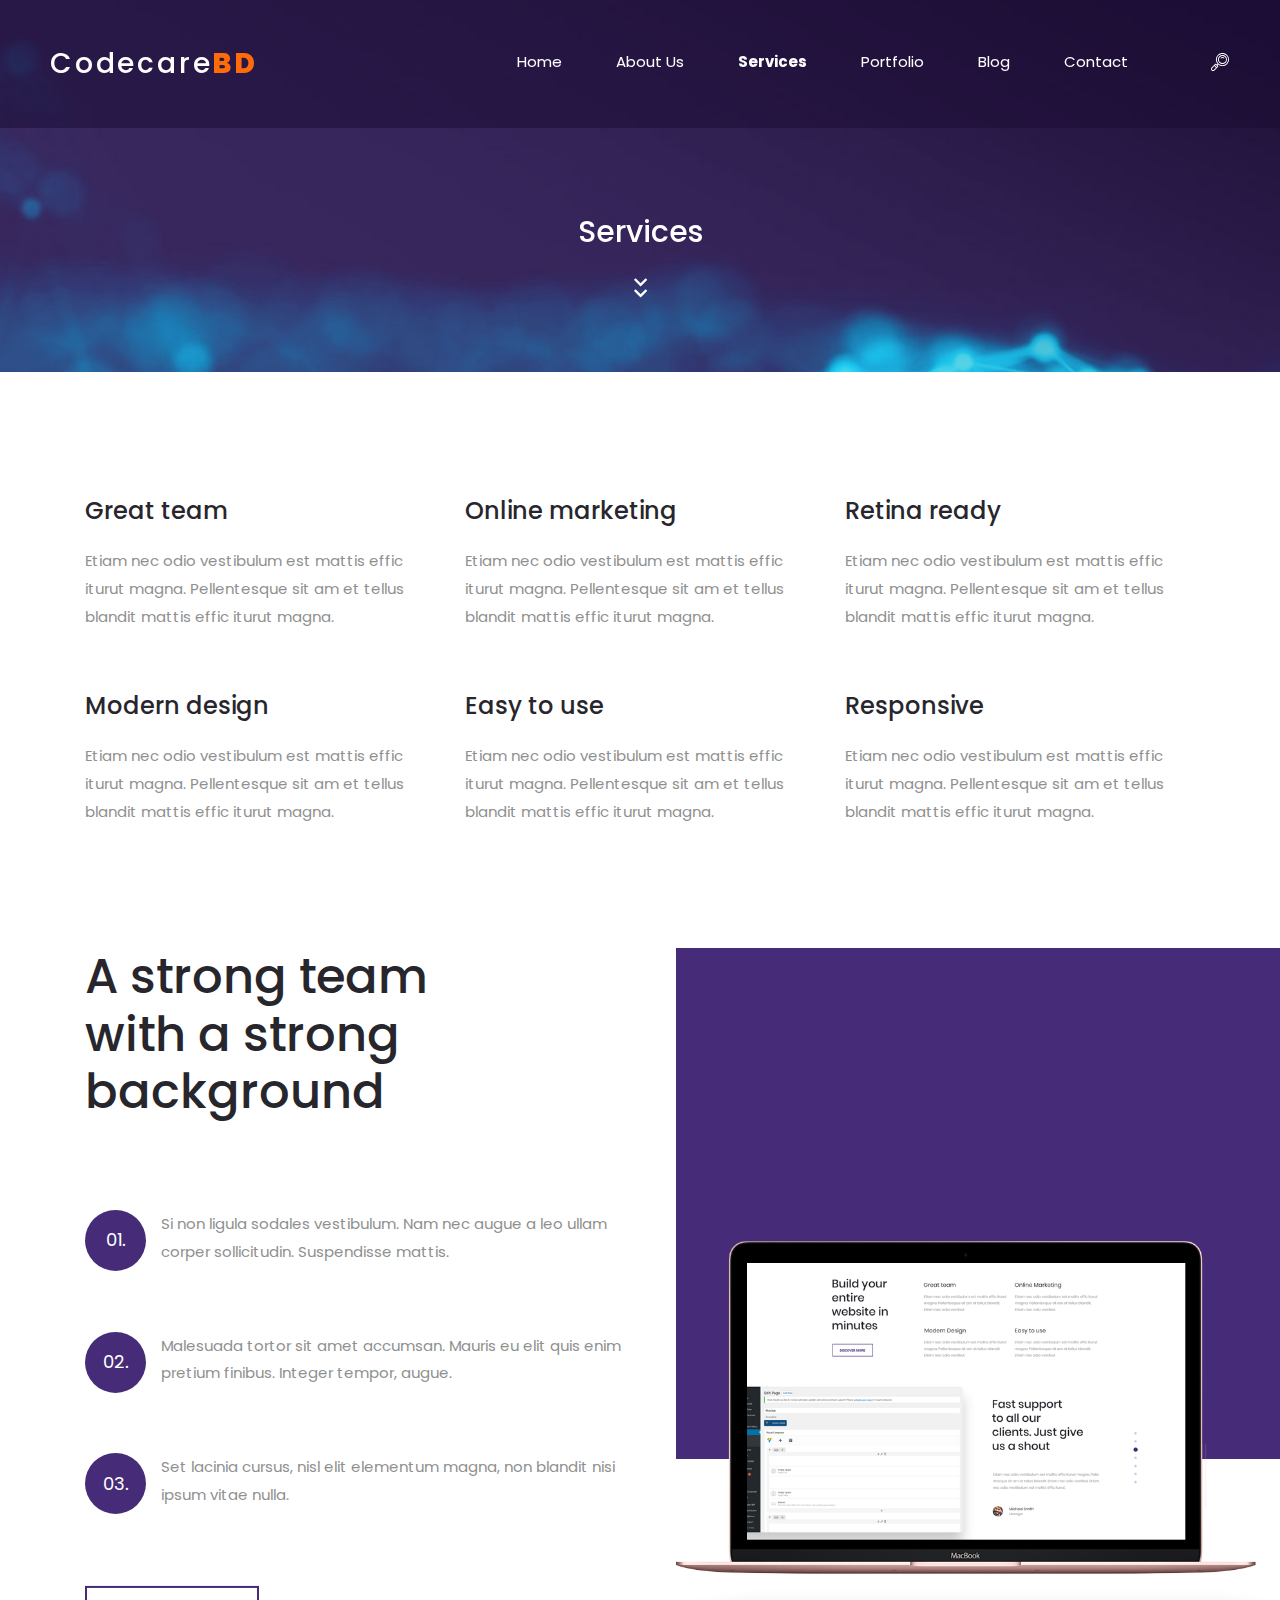
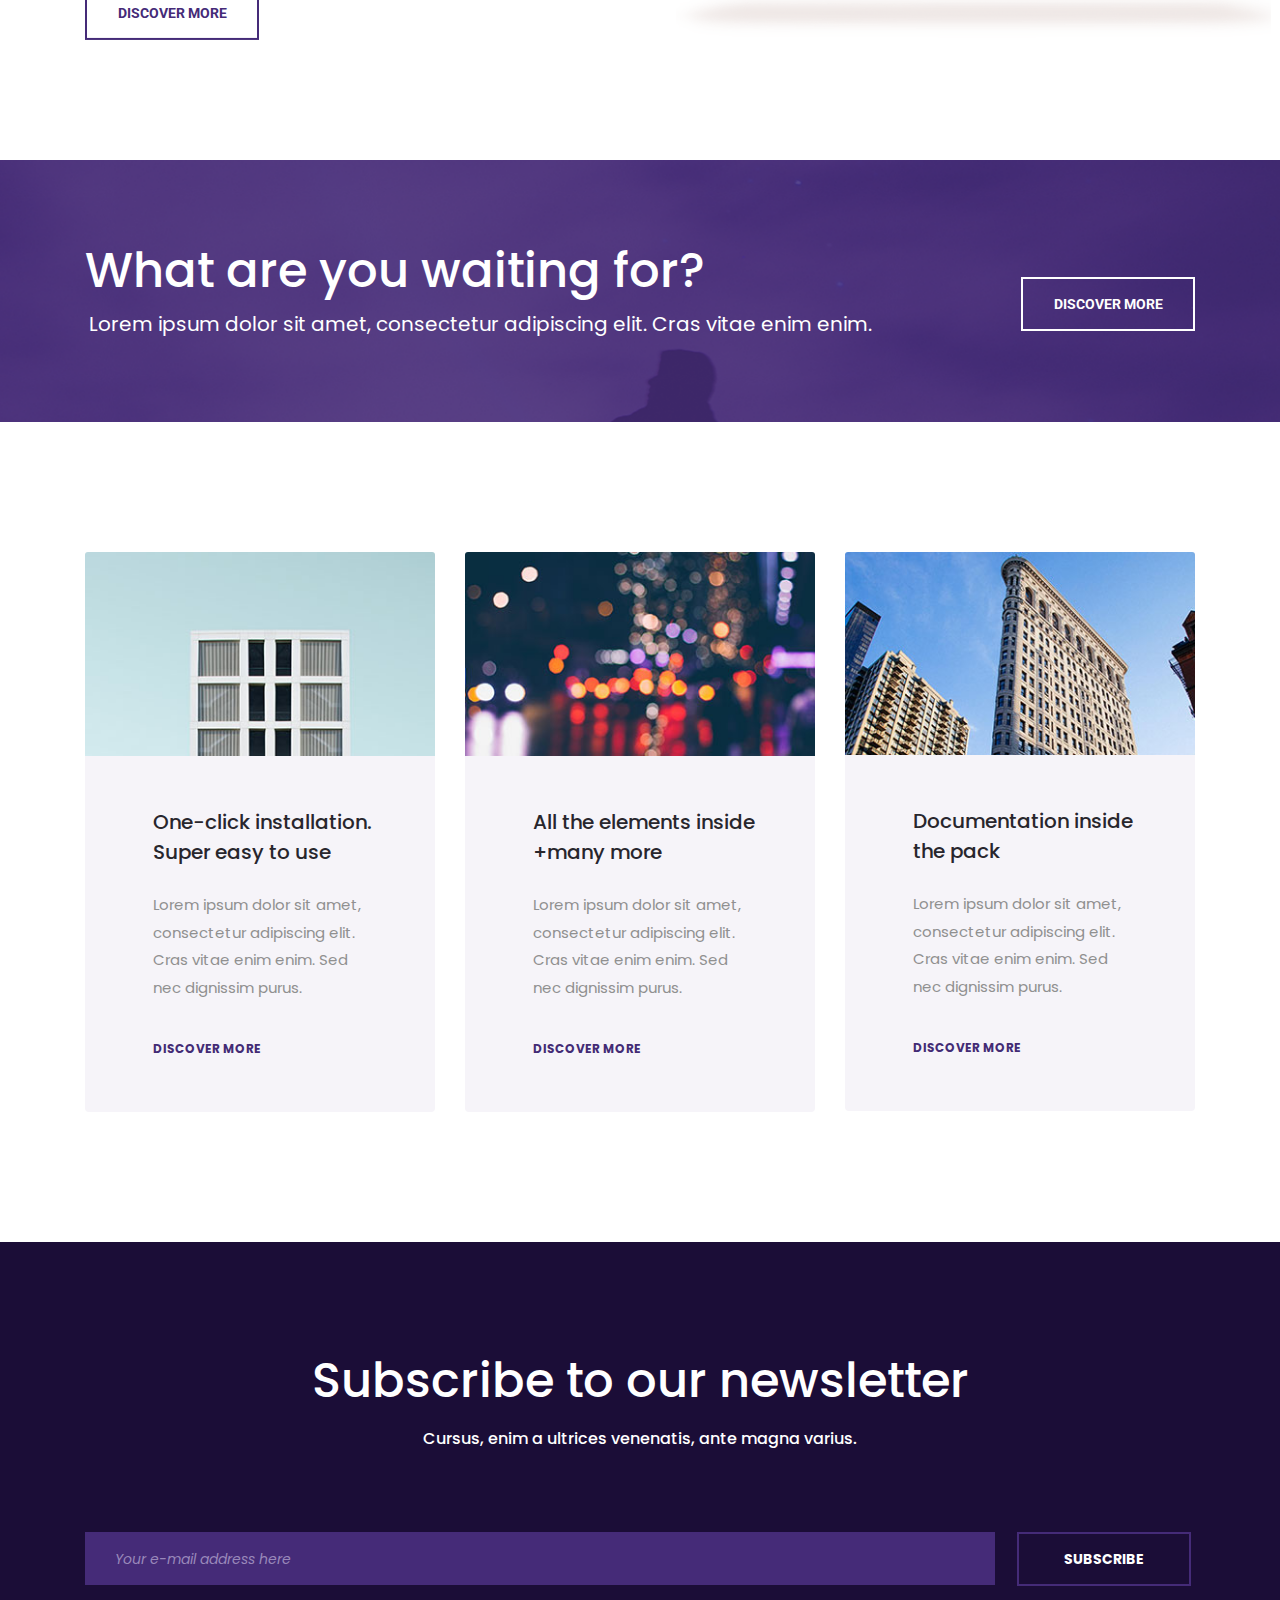
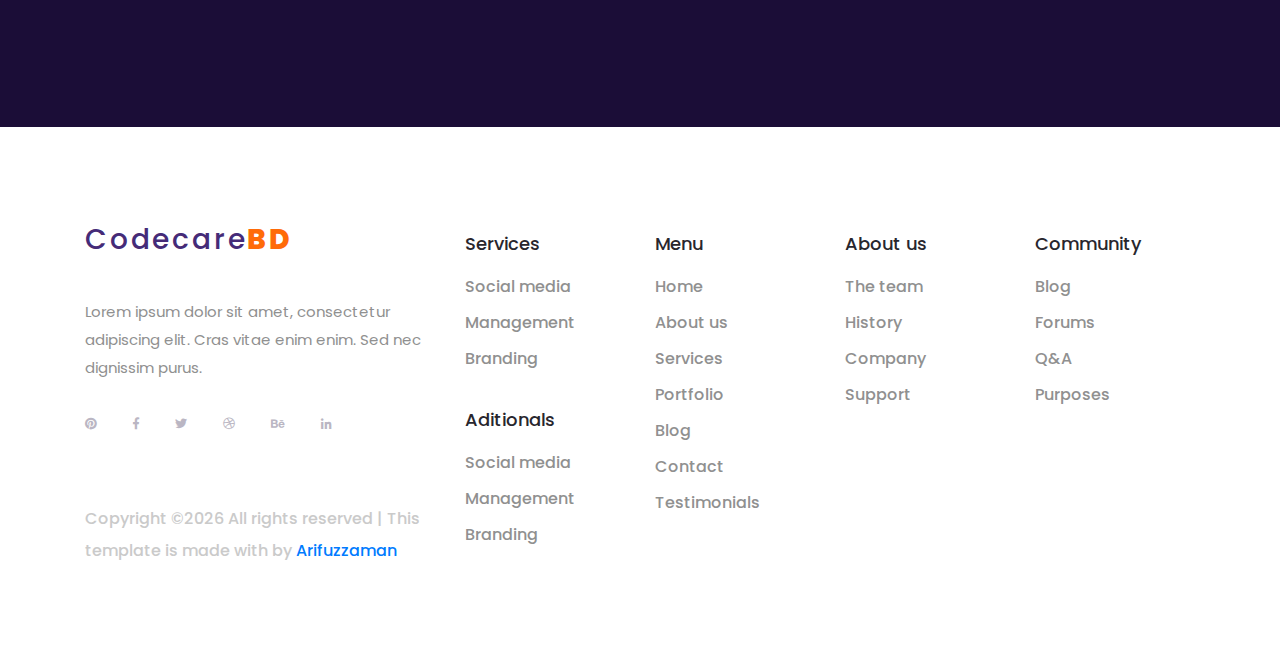
<file: services.html>
<!DOCTYPE html>
<html lang="en">

<head>
	<title>Company</title>
	<meta charset="utf-8">
	<meta http-equiv="X-UA-Compatible" content="IE=edge">
	<meta name="description" content="RanGO Project">
	<meta name="viewport" content="width=device-width, initial-scale=1">
	<link rel="stylesheet" type="text/css" href="styles/bootstrap4/bootstrap.min.css">
	<link href="plugins/fontawesome-free-5.0.1/css/fontawesome-all.css" rel="stylesheet" type="text/css">
	<link rel="stylesheet" type="text/css" href="plugins/OwlCarousel2-2.2.1/owl.carousel.css">
	<link rel="stylesheet" type="text/css" href="plugins/OwlCarousel2-2.2.1/owl.theme.default.css">
	<link rel="stylesheet" type="text/css" href="plugins/OwlCarousel2-2.2.1/animate.css">
	<link rel="stylesheet" type="text/css" href="plugins/slick-1.8.0/slick.css">
	<link rel="stylesheet" type="text/css" href="styles/services_styles.css">
	<link rel="stylesheet" type="text/css" href="styles/services_responsive.css">
</head>

<body>

	<div class="super_container">

		<!-- Header -->

		<header class="header d-flex flex-row justify-content-end align-items-center trans_200">

			<!-- Logo -->
			<div class="logo mr-auto">
				<a href="#">Codecare<span>BD</span></a>
			</div>

			<!-- Navigation -->
			<nav class="main_nav justify-self-end text-right">
				<ul>
					<li><a href="index.html">Home</a></li>
					<li><a href="about.html">About Us</a></li>
					<li class="active"><a href="#">Services</a></li>
					<li><a href="portfolio.html">Portfolio</a></li>
					<li><a href="blog.html">Blog</a></li>
					<li><a href="contact.html">Contact</a></li>
				</ul>

				<!-- Search -->
				<div class="search">
					<div class="search_content d-flex flex-column align-items-center justify-content-center">
						<div class="search_button d-flex flex-column align-items-center justify-content-center">
							<svg version="1.1" id="Layer_1" xmlns="http://www.w3.org/2000/svg"
								xmlns:xlink="http://www.w3.org/1999/xlink" x="0px" y="0px" width="18px" height="18px"
								viewBox="0 0 100 100" enable-background="new 0 0 100 100" xml:space="preserve">
								<g>
									<g>
										<path class="search_path" fill="#FFFFFF" d="M89.354,10.609c-14.144-14.146-37.157-14.146-51.301,0c-6.852,6.853-10.625,15.964-10.625,25.655
										c0,8.829,3.132,17.174,8.87,23.771l-4.32,4.321l-4.402-4.403c-0.482-0.482-1.137-0.754-1.819-0.754s-1.337,0.271-1.819,0.754
										L3.31,80.584c-2.148,2.147-3.331,5.004-3.331,8.042s1.183,5.895,3.331,8.042C5.457,98.817,8.313,100,11.35,100
										c3.038,0,5.894-1.184,8.041-3.331l20.627-20.631c0.482-0.482,0.753-1.137,0.753-1.819s-0.271-1.337-0.753-1.819l-4.403-4.403
										l4.322-4.322c6.795,5.902,15.28,8.855,23.766,8.855c9.289,0,18.579-3.537,25.65-10.61c6.852-6.853,10.625-15.963,10.625-25.654
										C99.979,26.573,96.205,17.462,89.354,10.609z M15.753,93.029c-1.176,1.177-2.739,1.824-4.403,1.824
										c-1.663,0-3.227-0.648-4.403-1.824c-1.176-1.176-1.823-2.74-1.823-4.403s0.647-3.228,1.824-4.403L18.458,72.71l8.805,8.807
										L15.753,93.029z M30.902,77.878l-8.805-8.807l3.659-3.66l8.806,8.808L30.902,77.878z M85.715,58.28
										c-12.137,12.14-31.886,12.14-44.023,0c-5.88-5.881-9.118-13.699-9.118-22.016c0-8.316,3.238-16.135,9.118-22.016
										c6.069-6.069,14.041-9.104,22.012-9.104c7.972,0,15.943,3.035,22.013,9.104c5.88,5.881,9.117,13.699,9.117,22.016
										S91.596,52.399,85.715,58.28z"></path>
									</g>
								</g>
								<g>
									<g>
										<path class="search_path" fill="#FFFFFF" d="M81.47,18.495c-9.797-9.798-25.736-9.798-35.533,0c-9.796,9.798-9.796,25.741,0,35.539
										c4.898,4.898,11.333,7.349,17.766,7.349c6.435,0,12.868-2.45,17.767-7.349l0,0C91.266,44.235,91.266,28.293,81.47,18.495z
										 M77.831,50.395c-7.79,7.791-20.466,7.791-28.256,0c-7.79-7.792-7.79-20.469,0-28.261c3.896-3.896,9.011-5.843,14.128-5.843
										c5.116,0,10.233,1.948,14.128,5.843C85.621,29.925,85.621,42.603,77.831,50.395z"></path>
									</g>
								</g>
								<g>
									<g>
										<path class="search_path" fill="#FFFFFF" d="M73.283,26.683c-5.282-5.283-13.877-5.283-19.16,0c-1.004,1.005-1.004,2.634,0,3.639
										c1.005,1.005,2.634,1.005,3.639,0c3.276-3.276,8.607-3.276,11.884,0c0.502,0.503,1.16,0.754,1.818,0.754
										c0.659,0,1.317-0.251,1.819-0.754C74.288,29.317,74.288,27.688,73.283,26.683z"></path>
									</g>
								</g>
							</svg>
						</div>

						<form id="search_form" class="search_form bez_1">
							<input type="search" class="search_input bez_1">
						</form>

					</div>
				</div>
			</nav>

			<!-- Hamburger -->
			<div class="hamburger_container bez_1">
				<i class="fas fa-bars trans_200"></i>
			</div>

		</header>

		<!-- Menu -->

		<div class="menu_container">
			<div class="menu menu_mm text-right">
				<div class="menu_close"><i class="far fa-times-circle trans_200"></i></div>
				<ul class="menu_mm">
					<li class="menu_mm"><a href="index.html">Home</a></li>
					<li class="menu_mm"><a href="about.html">About Us</a></li>
					<li class="menu_mm active"><a href="services.html">Services</a></li>
					<li class="menu_mm"><a href="portfolio.html">Portfolio</a></li>
					<li class="menu_mm"><a href="blog.html">Blog</a></li>
					<li class="menu_mm"><a href="contact.html">Contact</a></li>
				</ul>
			</div>
		</div>

		<!-- Home -->

		<div class="home">
			<div class="home_background_container prlx_parent">
				<div class="home_background prlx" style="background-image:url(images/home_background.jpg)"></div>
			</div>

			<div class="home_title">
				<h2>Services</h2>
				<div class="next_section_scroll">
					<div class="next_section nav_links" data-scroll-to=".service_boxes">
						<i class="fas fa-chevron-down trans_200"></i>
						<i class="fas fa-chevron-down trans_200"></i>
					</div>
				</div>
			</div>

		</div>

		<!-- Service Boxes -->

		<div class="service_boxes">

			<div class="container">
				<div class="row">
					<div class="col-lg-4 service_col">

						<!-- Service Item -->
						<div class="service_item">
							<h2><a href="#">Great team</a></h2>
							<p>Etiam nec odio vestibulum est mattis effic iturut magna. Pellentesque sit am et tellus
								blandit mattis effic iturut magna.</p>
						</div>

						<!-- Service Item -->
						<div class="service_item">
							<h2><a href="#">Modern design</a></h2>
							<p>Etiam nec odio vestibulum est mattis effic iturut magna. Pellentesque sit am et tellus
								blandit mattis effic iturut magna.</p>
						</div>

					</div>

					<div class="col-lg-4 service_col">

						<!-- Service Item -->
						<div class="service_item">
							<h2><a href="#">Online marketing</a></h2>
							<p>Etiam nec odio vestibulum est mattis effic iturut magna. Pellentesque sit am et tellus
								blandit mattis effic iturut magna.</p>
						</div>

						<!-- Service Item -->
						<div class="service_item">
							<h2><a href="#">Easy to use</a></h2>
							<p>Etiam nec odio vestibulum est mattis effic iturut magna. Pellentesque sit am et tellus
								blandit mattis effic iturut magna.</p>
						</div>

					</div>

					<div class="col-lg-4 service_col">

						<!-- Service Item -->
						<div class="service_item">
							<h2><a href="#">Retina ready</a></h2>
							<p>Etiam nec odio vestibulum est mattis effic iturut magna. Pellentesque sit am et tellus
								blandit mattis effic iturut magna.</p>
						</div>

						<!-- Service Item -->
						<div class="service_item">
							<h2><a href="#">Responsive</a></h2>
							<p>Etiam nec odio vestibulum est mattis effic iturut magna. Pellentesque sit am et tellus
								blandit mattis effic iturut magna.</p>
						</div>

					</div>
				</div>
			</div>

		</div>

		<!-- Device -->

		<div class="device">

			<div class="container">
				<div class="row">

					<div class="col-lg-6 order-lg-1 order-2">
						<div class="device_content">
							<h1>A strong team with a strong background</h1>

							<ul class="device_items">
								<li class="device_item clearfix">
									<span>01.</span>
									<p>Si non ligula sodales vestibulum. Nam nec augue a leo ullam corper sollicitudin.
										Suspendisse mattis.</p>
								</li>
								<li class="device_item clearfix">
									<span>02.</span>
									<p>Malesuada tortor sit amet accumsan. Mauris eu elit quis enim pretium finibus.
										Integer tempor, augue.</p>
								</li>
								<li class="device_item clearfix">
									<span>03.</span>
									<p>Set lacinia cursus, nisl elit elementum magna, non blandit nisi ipsum vitae
										nulla.</p>
								</li>
							</ul>

							<div class="button devices_button">
								<a href="#">discover more</a>
							</div>

						</div>
					</div>

					<div class="col-lg-6 order-lg-2 order-1">
						<div class="device_image">
							<div class="device_image_background"></div>
							<div class="device_image_container d-flex flex-column justify-content-end">
								<img src="images/device.png" alt="">
							</div>
						</div>
					</div>

				</div>
			</div>

		</div>

		<!-- Call to action 2 -->

		<div class="cta_2">
			<!-- image by: https://unsplash.com/@tentides -->
			<div class="cta_2_background" style="background-image:url(images/cta_2.png)"></div>
			<div class="container">
				<div class="row">

					<div class="col-lg-9">
						<div class="cta_2_content">
							<h1>What are you waiting for?</h1>
							<span>Lorem ipsum dolor sit amet, consectetur adipiscing elit. Cras vitae enim enim. </span>
						</div>
					</div>

					<div class="col-lg-3">
						<div class="cta_2_button_container">
							<div class="button cta_2_button">
								<a href="#">discover more</a>
							</div>
						</div>
					</div>

				</div>
			</div>
		</div>

		<!-- Image Boxes -->

		<div class="image_boxes">

			<div class="container">
				<div class="row">

					<!-- Image Box -->
					<div class="col-lg-4 image_box_col">
						<div class="card trans_300">
							<img class="card-img-top" src="images/image_box_1.jpg"
								alt="https://unsplash.com/@heysupersimi">
							<div class="card-body">
								<h3 class="card-title">One-click installation. Super easy to use</h3>
								<p class="card-text">Lorem ipsum dolor sit amet, consectetur adipiscing elit. Cras vitae
									enim enim. Sed nec dignissim purus.</p>
								<a href="#" class="card-link">discover more</a>
							</div>
						</div>
					</div>

					<!-- Image Box -->
					<div class="col-lg-4 image_box_col">
						<div class="card trans_300">
							<img class="card-img-top" src="images/image_box_2.jpg"
								alt="https://unsplash.com/@gabrielssantiago">
							<div class="card-body">
								<h3 class="card-title">All the elements inside +many more</h3>
								<p class="card-text">Lorem ipsum dolor sit amet, consectetur adipiscing elit. Cras vitae
									enim enim. Sed nec dignissim purus.</p>
								<a href="#" class="card-link">discover more</a>
							</div>
						</div>
					</div>

					<!-- Image Box -->
					<div class="col-lg-4 image_box_col">
						<div class="card trans_300">
							<img class="card-img-top" src="images/image_box_3.jpg"
								alt="https://unsplash.com/@anthonydelanoix">
							<div class="card-body">
								<h3 class="card-title">Documentation inside the pack</h3>
								<p class="card-text">Lorem ipsum dolor sit amet, consectetur adipiscing elit. Cras vitae
									enim enim. Sed nec dignissim purus.</p>
								<a href="#" class="card-link">discover more</a>
							</div>
						</div>
					</div>

				</div>
			</div>
		</div>

		<!-- Newsletter -->

		<div class="newsletter">
			<div class="container">
				<div class="row">
					<div class="col text-lg-center text-left">
						<div class="newsletter_content">

							<!-- Newsletter Title -->
							<div class="newsletter_title">
								<h1>Subscribe to our newsletter</h1>
								<span>Cursus, enim a ultrices venenatis, ante magna varius.</span>
							</div>

							<!-- Newsletter Form -->
							<div class="newsletter_form_container">
								<form action="#">
									<div class="input-group">
										<input type="email" class="newsletter_email"
											placeholder="Your e-mail address here" required="required"
											data-error="Valid email address is required.">
										<button id="newsletter_form_submit" type="submit"
											class="button newsletter_submit_button trans_200" value="Submit">
											subscribe
										</button>
									</div>

								</form>
							</div>

						</div>
					</div>
				</div>
			</div>
		</div>

		<!-- Footer -->

		<footer class="footer">
			<div class="container">
				<div class="row">

					<div class="col-lg-4">

						<!-- Footer Intro -->
						<div class="footer_intro">

							<!-- Logo -->
							<div class="logo footer_logo">
								<a href="#">Codecare<span>BD</span></a>
							</div>

							<p>Lorem ipsum dolor sit amet, consectetur adipiscing elit. Cras vitae enim enim. Sed nec
								dignissim purus.</p>

							<!-- Social -->
							<div class="footer_social">
								<ul>
									<li><a href="#"><i class="fab fa-pinterest"></i></a></li>
									<li><a href="#"><i class="fab fa-facebook-f"></i></a></li>
									<li><a href="#"><i class="fab fa-twitter"></i></a></li>
									<li><a href="#"><i class="fab fa-dribbble"></i></a></li>
									<li><a href="#"><i class="fab fa-behance"></i></a></li>
									<li><a href="#"><i class="fab fa-linkedin-in"></i></a></li>
								</ul>
							</div>

							<!-- Copyright -->
							<div class="footer_cr">
								<!-- Link  can't be removed. Template is licensed under CC BY 3.0. -->
								Copyright &copy;<script>
									document.write(new Date().getFullYear());
								</script> All rights reserved | This template is made with by <a
									href="https://codecarebd.com" target="_blank">Arifuzzaman</a>
								<!-- Link  can't be removed. Template is licensed under CC BY 3.0. -->
							</div>

						</div>

					</div>

					<!-- Footer Services -->
					<div class="col-lg-2">

						<div class="footer_col">
							<div class="footer_col_title">Services</div>
							<ul>
								<li><a href="#">Social media</a></li>
								<li><a href="#">Management</a></li>
								<li><a href="#">Branding</a></li>
							</ul>
						</div>

						<div class="footer_col">
							<div class="footer_col_title">Aditionals</div>
							<ul>
								<li><a href="#">Social media</a></li>
								<li><a href="#">Management</a></li>
								<li><a href="#">Branding</a></li>
							</ul>
						</div>

					</div>

					<!-- Footer Menu -->
					<div class="col-lg-2">

						<div class="footer_col">
							<div class="footer_col_title">Menu</div>
							<ul>
								<li><a href="#">Home</a></li>
								<li><a href="#">About us</a></li>
								<li><a href="#">Services</a></li>
								<li><a href="#">Portfolio</a></li>
								<li><a href="#">Blog</a></li>
								<li><a href="#">Contact</a></li>
								<li><a href="#">Testimonials</a></li>
							</ul>
						</div>

					</div>

					<!-- Footer About -->
					<div class="col-lg-2">

						<div class="footer_col">
							<div class="footer_col_title">About us</div>
							<ul>
								<li><a href="#">The team</a></li>
								<li><a href="#">History</a></li>
								<li><a href="#">Company</a></li>
								<li><a href="#">Support</a></li>
							</ul>
						</div>

					</div>

					<!-- Footer Community -->
					<div class="col-lg-2">

						<div class="footer_col">
							<div class="footer_col_title">Community</div>
							<ul>
								<li><a href="#">Blog</a></li>
								<li><a href="#">Forums</a></li>
								<li><a href="#">Q&A</a></li>
								<li><a href="#">Purposes</a></li>
							</ul>
						</div>

					</div>

				</div>

				<div class="row">
					<div class="col">
						<!-- Copyright -->
						<div class="footer_cr_2">2017 All rights reserved</div>
					</div>
				</div>
			</div>
		</footer>

	</div>

	<script src="js/jquery-3.2.1.min.js"></script>
	<script src="styles/bootstrap4/popper.js"></script>
	<script src="styles/bootstrap4/bootstrap.min.js"></script>
	<script src="plugins/greensock/TweenMax.min.js"></script>
	<script src="plugins/greensock/TimelineMax.min.js"></script>
	<script src="plugins/scrollmagic/ScrollMagic.min.js"></script>
	<script src="plugins/greensock/animation.gsap.min.js"></script>
	<script src="plugins/greensock/ScrollToPlugin.min.js"></script>
	<script src="plugins/slick-1.8.0/slick.js"></script>
	<script src="plugins/OwlCarousel2-2.2.1/owl.carousel.js"></script>
	<script src="plugins/scrollTo/jquery.scrollTo.min.js"></script>
	<script src="plugins/easing/easing.js"></script>
	<script src="js/services_custom.js"></script>
</body>

</html>
</file>
<file: plugins/icon-font/styles.css>
@charset "UTF-8";

@font-face {
  font-family: "outlined-iconset";
  src:url("fonts/outlined-iconset.eot");
  src:url("fonts/outlined-iconset.eot?#iefix") format("embedded-opentype"),
    url("fonts/outlined-iconset.woff") format("woff"),
    url("fonts/outlined-iconset.ttf") format("truetype"),
    url("fonts/outlined-iconset.svg#outlined-iconset") format("svg");
  font-weight: normal;
  font-style: normal;

}

[data-icon]:before {
  font-family: "outlined-iconset" !important;
  content: attr(data-icon);
  font-style: normal !important;
  font-weight: normal !important;
  font-variant: normal !important;
  text-transform: none !important;
  speak: none;
  line-height: 1;
  -webkit-font-smoothing: antialiased;
  -moz-osx-font-smoothing: grayscale;
}

[class^="icon-"]:before,
[class*=" icon-"]:before {
  font-family: "outlined-iconset" !important;
  font-style: normal !important;
  font-weight: normal !important;
  font-variant: normal !important;
  text-transform: none !important;
  speak: none;
  line-height: 1;
  -webkit-font-smoothing: antialiased;
  -moz-osx-font-smoothing: grayscale;
}

.icon-boat:before {
  content: "\e000";
}
.icon-booknote:before {
  content: "\e001";
}
.icon-booknote-add:before {
  content: "\e002";
}
.icon-booknote-remove:before {
  content: "\e003";
}
.icon-camera-1:before {
  content: "\e004";
}
.icon-camera-2:before {
  content: "\e005";
}
.icon-cloud-check:before {
  content: "\e006";
}
.icon-cloud-delete:before {
  content: "\e007";
}
.icon-cloud-download:before {
  content: "\e008";
}
.icon-cloud-upload:before {
  content: "\e009";
}
.icon-cloudy:before {
  content: "\e00a";
}
.icon-cocktail:before {
  content: "\e00b";
}
.icon-coffee:before {
  content: "\e00c";
}
.icon-compass:before {
  content: "\e00d";
}
.icon-compress:before {
  content: "\e00e";
}
.icon-cutlery:before {
  content: "\e00f";
}
.icon-delete:before {
  content: "\e010";
}
.icon-delete-folder:before {
  content: "\e011";
}
.icon-dialogue-add:before {
  content: "\e012";
}
.icon-dialogue-delete:before {
  content: "\e013";
}
.icon-dialogue-happy:before {
  content: "\e014";
}
.icon-dialogue-sad:before {
  content: "\e015";
}
.icon-dialogue-text:before {
  content: "\e016";
}
.icon-dialogue-think:before {
  content: "\e017";
}
.icon-diamond:before {
  content: "\e018";
}
.icon-dish-fork:before {
  content: "\e019";
}
.icon-dish-spoon:before {
  content: "\e01a";
}
.icon-download:before {
  content: "\e01b";
}
.icon-download-folder:before {
  content: "\e01c";
}
.icon-expand:before {
  content: "\e01d";
}
.icon-eye:before {
  content: "\e01e";
}
.icon-fast-food:before {
  content: "\e01f";
}
.icon-flag:before {
  content: "\e020";
}
.icon-folder:before {
  content: "\e021";
}
.icon-geolocalizator:before {
  content: "\e022";
}
.icon-globe:before {
  content: "\e023";
}
.icon-graph:before {
  content: "\e024";
}
.icon-graph-descending:before {
  content: "\e025";
}
.icon-graph-rising:before {
  content: "\e026";
}
.icon-hammer:before {
  content: "\e027";
}
.icon-happy-drop:before {
  content: "\e028";
}
.icon-headphones:before {
  content: "\e029";
}
.icon-heart:before {
  content: "\e02a";
}
.icon-heart-broken:before {
  content: "\e02b";
}
.icon-home:before {
  content: "\e02c";
}
.icon-hourglass:before {
  content: "\e02d";
}
.icon-image:before {
  content: "\e02e";
}
.icon-key:before {
  content: "\e02f";
}
.icon-life-buoy:before {
  content: "\e030";
}
.icon-list:before {
  content: "\e031";
}
.icon-lock-closed:before {
  content: "\e032";
}
.icon-lock-open:before {
  content: "\e033";
}
.icon-loudspeaker:before {
  content: "\e034";
}
.icon-magnifier:before {
  content: "\e035";
}
.icon-magnifier-minus:before {
  content: "\e036";
}
.icon-magnifier-plus:before {
  content: "\e037";
}
.icon-mail:before {
  content: "\e038";
}
.icon-mail-open:before {
  content: "\e039";
}
.icon-map:before {
  content: "\e03a";
}
.icon-medical-case:before {
  content: "\e03b";
}
.icon-microphone-1:before {
  content: "\e03c";
}
.icon-microphone-2:before {
  content: "\e03d";
}
.icon-minus:before {
  content: "\e03e";
}
.icon-multiple-image:before {
  content: "\e03f";
}
.icon-music-back:before {
  content: "\e040";
}
.icon-music-backtoend:before {
  content: "\e041";
}
.icon-music-eject:before {
  content: "\e042";
}
.icon-music-forward:before {
  content: "\e043";
}
.icon-music-forwardtoend:before {
  content: "\e044";
}
.icon-music-pause:before {
  content: "\e045";
}
.icon-music-play:before {
  content: "\e046";
}
.icon-music-random:before {
  content: "\e047";
}
.icon-music-repeat:before {
  content: "\e048";
}
.icon-music-stop:before {
  content: "\e049";
}
.icon-musical-note:before {
  content: "\e04a";
}
.icon-musical-note-2:before {
  content: "\e04b";
}
.icon-old-video-cam:before {
  content: "\e04c";
}
.icon-paper-pen:before {
  content: "\e04d";
}
.icon-paper-pencil:before {
  content: "\e04e";
}
.icon-paper-sheet:before {
  content: "\e04f";
}
.icon-pen-pencil-ruler:before {
  content: "\e050";
}
.icon-pencil:before {
  content: "\e051";
}
.icon-pencil-ruler:before {
  content: "\e052";
}
.icon-plus:before {
  content: "\e053";
}
.icon-portable-pc:before {
  content: "\e054";
}
.icon-pricetag:before {
  content: "\e055";
}
.icon-printer:before {
  content: "\e056";
}
.icon-profile:before {
  content: "\e057";
}
.icon-profile-add:before {
  content: "\e058";
}
.icon-profile-remove:before {
  content: "\e059";
}
.icon-rainy:before {
  content: "\e05a";
}
.icon-rotate:before {
  content: "\e05b";
}
.icon-setting-1:before {
  content: "\e05c";
}
.icon-setting-2:before {
  content: "\e05d";
}
.icon-share:before {
  content: "\e05e";
}
.icon-shield-down:before {
  content: "\e05f";
}
.icon-shield-left:before {
  content: "\e060";
}
.icon-shield-right:before {
  content: "\e061";
}
.icon-shield-up:before {
  content: "\e062";
}
.icon-shopping-cart:before {
  content: "\e063";
}
.icon-shopping-cart-content:before {
  content: "\e064";
}
.icon-sinth:before {
  content: "\e065";
}
.icon-smartphone:before {
  content: "\e066";
}
.icon-spread:before {
  content: "\e067";
}
.icon-squares:before {
  content: "\e068";
}
.icon-stormy:before {
  content: "\e069";
}
.icon-sunny:before {
  content: "\e06a";
}
.icon-tablet:before {
  content: "\e06b";
}
.icon-three-stripes-horiz:before {
  content: "\e06c";
}
.icon-three-stripes-vert:before {
  content: "\e06d";
}
.icon-ticket:before {
  content: "\e06e";
}
.icon-todolist:before {
  content: "\e06f";
}
.icon-todolist-add:before {
  content: "\e070";
}
.icon-todolist-check:before {
  content: "\e071";
}
.icon-trash-bin:before {
  content: "\e072";
}
.icon-tshirt:before {
  content: "\e073";
}
.icon-tv-monitor:before {
  content: "\e074";
}
.icon-umbrella:before {
  content: "\e075";
}
.icon-upload:before {
  content: "\e076";
}
.icon-upload-folder:before {
  content: "\e077";
}
.icon-variable:before {
  content: "\e078";
}
.icon-video-cam:before {
  content: "\e079";
}
.icon-volume-higher:before {
  content: "\e07a";
}
.icon-volume-lower:before {
  content: "\e07b";
}
.icon-volume-off:before {
  content: "\e07c";
}
.icon-watch:before {
  content: "\e07d";
}
.icon-waterfall:before {
  content: "\e07e";
}
.icon-website-1:before {
  content: "\e07f";
}
.icon-website-2:before {
  content: "\e080";
}
.icon-wine:before {
  content: "\e081";
}
.icon-calendar:before {
  content: "\e082";
}
.icon-alarm-clock:before {
  content: "\e083";
}
.icon-add-folder:before {
  content: "\e084";
}
.icon-accelerator:before {
  content: "\e085";
}
.icon-agenda:before {
  content: "\e086";
}
.icon-arrow-left:before {
  content: "\e087";
}
.icon-arrow-down:before {
  content: "\e088";
}
.icon-battery-1:before {
  content: "\e089";
}
.icon-case:before {
  content: "\e08a";
}
.icon-arrow-up:before {
  content: "\e08b";
}
.icon-arrow-right:before {
  content: "\e08c";
}
.icon-case-2:before {
  content: "\e08d";
}
.icon-cd:before {
  content: "\e08e";
}
.icon-battery-2:before {
  content: "\e08f";
}
.icon-battery-3:before {
  content: "\e090";
}
.icon-check:before {
  content: "\e091";
}
.icon-battery-4:before {
  content: "\e092";
}
.icon-chronometer:before {
  content: "\e093";
}
.icon-clock:before {
  content: "\e094";
}
.icon-blackboard-graph:before {
  content: "\e095";
}
</file>
<file: styles/main_styles.css>
@charset "utf-8";
/* CSS Document */

/******************************

COLOR PALETTE




[Table of Contents]

1. Fonts
2. Body and some general stuff
3. Home
	3.1 Header
		3.1.1 Logo
		3.1.2 Main Navigation
		3.1.3 Search
		3.1.4 Hamburger
	3.2 Hero Slider
	3.3 Next Section Scroll
4. Menu
5. Icon Boxes
6. Vertical Slider Section
7. Services
	7.1 Services Slider
8. Features
9. Call to action
10. Text Line
11. Newsletter
12. Footer


******************************/

/***********
1. Fonts
***********/

@import url('https://fonts.googleapis.com/css?family=Poppins:300,400,500,600,700,800,900|Roboto:300,400,500,700,900');

/*********************************
2. Body and some general stuff
*********************************/

*
{
	margin: 0;
	padding: 0;
	-webkit-font-smoothing: antialiased;
	-webkit-text-shadow: rgba(0,0,0,.01) 0 0 1px;
	text-shadow: rgba(0,0,0,.01) 0 0 1px;
}
body
{
	font-family: 'Poppins', sans-serif;
	font-size: 15px;
	line-height: 2;
	font-weight: 400;
	background: #FFFFFF;
	color: #6e6e6e;
}
div
{
	display: block;
	position: relative;
	-webkit-box-sizing: border-box;
    -moz-box-sizing: border-box;
    box-sizing: border-box;
}
ul
{
	list-style: none;
	margin-bottom: 0px;
}
p
{
	font-family: 'Poppins', sans-serif;
	font-size: 15px;
	line-height: 1.86;
	font-weight: 400;
	color: #909090;
	-webkit-font-smoothing: antialiased;
	-webkit-text-shadow: rgba(0,0,0,.01) 0 0 1px;
	text-shadow: rgba(0,0,0,.01) 0 0 1px;
}
p a
{
	display: inline;
	position: relative;
	color: inherit;
	border-bottom: solid 1px #ffa07f;
	-webkit-transition: all 200ms ease;
	-moz-transition: all 200ms ease;
	-ms-transition: all 200ms ease;
	-o-transition: all 200ms ease;
	transition: all 200ms ease;
}
a, a:hover, a:visited, a:active, a:link
{
	text-decoration: none;
	-webkit-font-smoothing: antialiased;
	-webkit-text-shadow: rgba(0,0,0,.01) 0 0 1px;
	text-shadow: rgba(0,0,0,.01) 0 0 1px;
}
p a:active
{
	position: relative;
	color: #FF6347;
}
p a:hover
{
	color: #FFFFFF;
	background: #ffa07f;
}
p a:hover::after
{
	opacity: 0.2;
}
::selection
{
	background: #ffd9bf;
	color: #ff6b09;
}
p::selection
{
	background: #ffd9bf;
}
h1{font-size: 48px;}
h2{font-size: 24px;}
h3{font-size: 18px;}
h4{font-size: 14px;}
h5{font-size: 11px;}
h1, h2, h3, h4, h5, h6
{
	color: #28262d;
	-webkit-font-smoothing: antialiased;
	-webkit-text-shadow: rgba(0,0,0,.01) 0 0 1px;
	text-shadow: rgba(0,0,0,.01) 0 0 1px;
}
h1::selection, 
h2::selection, 
h3::selection, 
h4::selection, 
h5::selection, 
h6::selection
{
	
}
::-webkit-input-placeholder
{
	font-size: 14px !important;
	font-style: italic !important;
	font-weight: 400 !important;
	color: #9988ba !important;
}
:-moz-placeholder /* older Firefox*/
{
	font-size: 14px !important;
	font-style: italic !important;
	font-weight: 400 !important;
	color: #9988ba !important;
}
::-moz-placeholder /* Firefox 19+ */ 
{
	font-size: 14px !important;
	font-style: italic !important;
	font-weight: 400 !important;
	color: #9988ba !important;
} 
:-ms-input-placeholder
{ 
	font-size: 14px !important;
	font-style: italic !important;
	font-weight: 400 !important;
	color: #9988ba !important;
}
::input-placeholder
{
	font-size: 14px !important;
	font-style: italic !important;
	font-weight: 400 !important;
	color: #9988ba !important;
}
.form-control
{
	color: #db5246;
}
section
{
	display: block;
	position: relative;
	box-sizing: border-box;
}
.clear
{
	clear: both;
}
.clearfix::before, .clearfix::after
{
	content: "";
	display: table;
}
.clearfix::after
{
	clear: both;
}
.clearfix
{
	zoom: 1;
}
.float_left
{
	float: left;
}
.float_right
{
	float: right;
}
.trans_200
{
	-webkit-transition: all 200ms ease;
	-moz-transition: all 200ms ease;
	-ms-transition: all 200ms ease;
	-o-transition: all 200ms ease;
	transition: all 200ms ease;
}
.trans_300
{
	-webkit-transition: all 300ms ease;
	-moz-transition: all 300ms ease;
	-ms-transition: all 300ms ease;
	-o-transition: all 300ms ease;
	transition: all 300ms ease;
}
.trans_400
{
	-webkit-transition: all 400ms ease;
	-moz-transition: all 400ms ease;
	-ms-transition: all 400ms ease;
	-o-transition: all 400ms ease;
	transition: all 400ms ease;
}
.trans_500
{
	-webkit-transition: all 500ms ease;
	-moz-transition: all 500ms ease;
	-ms-transition: all 500ms ease;
	-o-transition: all 500ms ease;
	transition: all 500ms ease;
}
.bez_1
{
	-webkit-transition: all 0.3s cubic-bezier(0.7, 0, 0.3, 1);
	-moz-transition: all 0.3s cubic-bezier(0.7, 0, 0.3, 1);
	-ms-transition: all 0.3s cubic-bezier(0.7, 0, 0.3, 1);
	-o-transition: all 0.3s cubic-bezier(0.7, 0, 0.3, 1);
	transition: all 0.3s cubic-bezier(0.7, 0, 0.3, 1);
}
.fill_height
{
	height: 100%;
}
.super_container
{
	width: 100%;
	overflow: hidden;
}
.button
{
	display: inline-block;
	height: 54px;
	width: 174px;
	text-align: center;
	border: solid 2px #452b78;
	background: transparent;
}
.button a
{
	display: block;
	font-family: 'Roboto', sans-serif;
	font-size: 14px;
	font-weight: 700;
	line-height: 50px;
	text-transform: uppercase;
	color: #452b78;
}
.prlx_parent
{
	overflow: hidden;
}
.prlx
{
	height: 130% !important;
}

/*********************************
3. Home
*********************************/

.home
{
	width: 100%;
	height: 100vh;
}
.home_background_container
{
	position: absolute;
	top: 0;
	left: 0;
	width: 100%;
	height: 100%;
}
.home_background
{
	width: 100%;
	height: 100%;
	background-repeat: no-repeat;
	background-size: cover;
	background-position: center center;
}

/*********************************
3.1 Header
*********************************/

.header
{
	position: fixed;
	top: 0;
	left: 0;
	width: 100%;
	height: 128px;
	background: rgba(27, 11, 51, 0.52);
	z-index: 10;
}
.header.scrolled
{
	height: 80px;
	background: rgba(27, 11, 51, 0.92);
}

/*********************************
3.1.1 Logo
*********************************/

.logo
{
	padding-left: 57px;
	flex-basis: 50%;
}
.logo a
{
	font-size: 36px;
	font-weight: 500;
	color: #fefefe;
	letter-spacing: 0.1em;
	line-height: 128px;
}
.logo a span
{
	font-weight: 800;
	color: #ff6b09;
	text-transform: uppercase;
}

/*********************************
3.1.2 Main Navigation
*********************************/

.main_nav
{
	flex-basis: 200%;
}
.main_nav ul
{
	display: inline-block;
	margin-right: 100px;
	-webkit-transform: translateY(-4px);
	-moz-transform: translateY(-4px);
	-ms-transform: translateY(-4px);
	-o-transform: translateY(-4px);
	transform: translateY(-4px);
}
.main_nav ul li
{
	display: inline-block;
	margin-right: 65px;
}
.main_nav ul li:last-child
{
	margin-right: 0px;
}
.main_nav ul li a
{
	display: block;
	font-size: 15px;
	font-weight: 400;
	line-height: 40.51px;
	color: #FFFFFF;
}
.main_nav ul li.active a
{
	font-weight: 700;
}

/*********************************
3.1.3 Search
*********************************/

.search
{
	display: inline-block;
	margin-right: 49px;
	width: 237px;
	height: 100%;
}
.search_content
{
	width: 100%;
	height: 100%;
}
.search_button
{
	width: 40px;
	height: 40px;
	background: transparent;
	cursor: pointer;
}
.search_button:active
{
	background: #301b54;
}
.search_form
{
	position: absolute;
	right: 0;
	top: 90px;
	width: 237px;
	height: 40px;
	visibility: hidden;
	opacity: 0;
}
.search_form.active
{
	top: 75px;
	visibility: visible;
	opacity: 1;
}
.search_input
{
	width: 100%;
	height: 100%;
	background: #FFFFFF;
	color: #1b0b32;
	padding-left: 20px;
	outline: none !important;
	border: none !important;
	box-shadow: 0px 8px 20px rgba(0,0,0,0.15);
}

/*********************************
3.1.4 Hamburger
*********************************/

.hamburger_container
{
	display: none;
	cursor: pointer;
	margin-right: 40px;
	flex-basis: 40px;
	text-align: right;
}
.hamburger_container i
{
	font-size: 24px;
	padding: 10px;
	color: #FFFFFF;
}
.hamburger_container:hover i
{
	color: #ff6b09;
}

/*********************************
3.2 Hero Slider
*********************************/

.hero_slider_container
{
	width: 100%;
	height: 100%;
	z-index: 9;
}
.hero_slider
{
	width: 100%;
	height: 100%;
}
.hero_slider_item
{
	height: 100%;
}
.item_1 span
{
	font-size: 24px;
	line-height: 1.5;
	font-weight: 500;
	color: #FFFFFF;
}
.item_1 span:first-child
{
	font-size: 24px;
	margin-bottom: 22px;
}
.item_1 span:nth-child(2)
{
	margin-bottom: 11px;
}
.item_1 span:nth-child(3)
{
	font-size: 236px;
	font-weight: 800;
	line-height: 1;
	letter-spacing: 0.1em;
	margin-bottom: 14px;
	margin-right: -0.1em;
}
.item_1 span:nth-child(4)
{
	font-size: 24px;
}
.hero_slider_nav
{
	position: absolute;
	top: 50%;
	width: 50px;
	height: 50px;
	-webkit-transform: translateY(-50%);
	-moz-transform: translateY(-50%);
	-ms-transform: translateY(-50%);
	-o-transform: translateY(-50%);
	transform: translateY(-50%);
	z-index: 10;
}
.hero_slider_nav_left
{
	left: 50px;
}
.hero_slider_nav_right
{
	display: none;
	right: 50px;
}
.hero_slider_nav div
{
	width: 100%;
	height: 100%;
	border-radius: 50%;
	background: transparent;
	cursor: pointer;
}
.hero_slider_nav div::before
{
	display: block;
	position: absolute;
	top: 0;
	left: 0;
	width: 100%;
	height: 100%;
	content: '';
	background: #ff6b09;
	border-radius: 50%;
	transform: scale(0);
	opacity: 0;
	z-index: -1;
	-webkit-transition: all 200ms ease;
	-moz-transition: all 200ms ease;
	-ms-transition: all 200ms ease;
	-o-transition: all 200ms ease;
	transition: all 200ms ease;
}
.hero_slider_nav div i
{
	font-size: 18px;
	color: #a2baff;
}
.hero_slider_nav div:hover::before
{
	opacity: 1;
	transform: scale(1);
}
.hero_slider_nav div:hover i
{
	color: #251343;
}
.hero_side_text_container
{
	position: absolute;
	top: 0;
	right: 285px;
	width: 865px;
	height: 236px;
	background: #301b55;
	z-index: 9;
	transform-origin: top right;
	-webkit-transform: rotate(-90deg);
	-moz-transform: rotate(-90deg);
	-ms-transform: rotate(-90deg);
	-o-transform: rotate(-90deg);
	transform: rotate(-90deg);
}
.hero_side_text
{
	width: 80.5%;
	height: 100%;
	padding-right: 170px;
	padding-top: 51px;
	float: left;
}
.hero_side_text h2
{
	display: block;
	font-size: 30px;
	font-weight: 300;
	color: #9878e2;
}
.hero_side_text p
{
	display: block;
	font-size: 16px;
	font-weight: 300;
	line-height: 2.25;
	color: #FFFFFF;
}
.double_arrow_container
{
	width: 19.5%;
	height: 100%;
	float: left;
}
.double_arrow
{
	padding: 5px;
	-webkit-transform: translateY(-5px);
	-moz-transform: translateY(-5px);
	-ms-transform: translateY(-5px);
	-o-transform: translateY(-5px);
	transform: translateY(-5px);
	cursor: pointer;
}
.double_arrow i
{
	color: #FFFFFF;
}
.double_arrow i:first-child
{
	margin-right: -3px;
}
.double_arrow:hover i
{
	color: #ff6b09;
}

/*********************************
3.3 Next Section Scroll
*********************************/

.next_section_scroll
{
	display: none;
	position: absolute;
	left: 50%;
	bottom: 40px;
	-webkit-transform: translateX(-50%);
	-moz-transform: translateX(-50%);
	-ms-transform: translateX(-50%);
	-o-transform: translateX(-50%);
	transform: translateX(-50%);
	cursor: pointer;
	z-index: 9;
	padding: 10px;
}
.next_section i
{
	display: block;
	color: #FFFFFF;
}
.next_section i:first-child
{
	margin-bottom: -4px;
}
.next_section_scroll:hover i
{
	color: #ff6b09;
}

/*********************************
4. Menu
*********************************/

.menu_container
{
	position: fixed;
	top: 0;
	right: -400px;
	width: 400px;
	height: 100vh;
	background: #FFFFFF;
	z-index: 11;
	opacity: 0;
	-webkit-transition: all 0.3s cubic-bezier(0.7, 0, 0.3, 1);
	-moz-transition: all 0.3s cubic-bezier(0.7, 0, 0.3, 1);
	-ms-transition: all 0.3s cubic-bezier(0.7, 0, 0.3, 1);
	-o-transition: all 0.3s cubic-bezier(0.7, 0, 0.3, 1);
	transition: all 0.3s cubic-bezier(0.7, 0, 0.3, 1);
}
.menu_container.active
{
	right: 0;
	opacity: 1;
}
.menu
{
	width: 100%;
	height: 100%;
}
.menu_close
{
	position: absolute;
	top: 50px;
	right: 30px;
	cursor: pointer;
}
.menu_close i
{
	font-size: 28px;
}
.menu_close:hover i
{
	color: #ff6b09;
}
.menu ul
{
	padding-top: 115px;
	padding-right: 50px;
}
.menu ul li
{
	position: relative;
}
.menu ul li::after
{
	display: block;
	position: absolute;
	top: 50%;
	-webkit-transform: translateY(-50%);
	-moz-transform: translateY(-50%);
	-ms-transform: translateY(-50%);
	-o-transform: translateY(-50%);
	transform: translateY(-50%);
	right: -10px;
	width: 5px;
	height: 5px;
	border-radius: 50%;
	background: #ff6b09;
	content: '';
}
.menu ul li.active a
{
	font-weight: 700;
}
.menu ul li a
{
	color: #000;
	-webkit-transition: all 200ms ease;
	-moz-transition: all 200ms ease;
	-ms-transition: all 200ms ease;
	-o-transition: all 200ms ease;
	transition: all 200ms ease;
}
.menu ul li a:hover
{
	color: #ff6b09;
}

/*********************************
5. Icon Boxes
*********************************/

.icon_boxes
{
	width: 100%;
	padding-top: 123px;
	padding-bottom: 129px;
}
.icon_box_title
{
	padding-right: 50px;
	
}
.icon_box_title h1
{
	line-height: 1.25;
}
.icon_box_button
{
	margin-top: 40px;
}
.icon_box_button:hover
{
	background: #452b78;
}
.icon_box_button:hover a
{
	color: #FFFFFF;
}
.icon_box_col
{
	padding-top: 21px;
}
.icon_box_item
{
	margin-bottom: 63px;
}
.icon_box_item:last-child
{
	margin-bottom: 0px;
}
.icon_box_item h2
{
	margin-bottom: 21px;
}
.icon_box_item p
{
	margin-bottom: 0px;
}

/*********************************
6. Vertical Slider Section
*********************************/

.v_slider_section
{
	height: 625px;
	padding-bottom: 65px;
}
.v_slider_section_image
{
	
}
.v_slider_image
{
	position: absolute;
	top: 50%;
	-webkit-transform: translateY(-50%);
	-moz-transform: translateY(-50%);
	-ms-transform: translateY(-50%);
	-o-transform: translateY(-50%);
	transform: translateY(-50%);
	right: 0;
	box-shadow: 0px 45px 59px rgba(24, 29, 33, 0.23);
}
.v_slider_content
{
	
}
.v_slider_container
{
	
}
.v_slider
{
	
}
.v_slider_item
{
	border: none !important;
}
.v_slider_item:focus
{
	outline: none !important;
	border: none !important;
}
.v_slider_item h1
{
	line-height: 52px;
}
.v_slider_item h1:last-of-type
{
	margin-bottom: 81px;
}
.person
{
	margin-top: 67px;
}
.person_image
{
	width: 44px;
	height: 44px;
}
.person_image img
{
	width: 100%;
}
.person_meta
{
	padding-left: 28px;
}
.person_name
{
	font-size: 15px;
	color: #28262d;
	margin-top: -5px;
	margin-bottom: -6px;
}
.person_title
{
	font-size: 13px;
	color: #909090;
}
.v_slider .slick-dots
{
	position: absolute;
	top: 50%;
	right: -145px;
	-webkit-transform: translateY(-50%);
	-moz-transform: translateY(-50%);
	-ms-transform: translateY(-50%);
	-o-transform: translateY(-50%);
	transform: translateY(-50%);
	display: -webkit-box;
	display: -moz-box;
	display: -ms-flexbox;
	display: -webkit-flex;
	display: flex;
	flex-direction: column;
	justify-content: space-around;
	align-items: center;
}
.v_slider .slick-dots
{
	width: 18px;
}
.v_slider .slick-dots li
{
	display: -webkit-box;
	display: -moz-box;
	display: -ms-flexbox;
	display: -webkit-flex;
	display: flex;
	flex-direction: column;
	justify-content: space-around;
	align-items: center;
	height: 35px;
}
.v_slider .slick-dots li.slick-active
{
	
}
.v_slider .slick-dots li button
{
	width: 10px;
	height: 10px;
	border-radius: 50%;
	border: none;
	text-indent: -9999px;
	cursor: pointer;
	background: #d6cbed;
	-webkit-transition: all 200ms ease;
	-moz-transition: all 200ms ease;
	-ms-transition: all 200ms ease;
	-o-transition: all 200ms ease;
	transition: all 200ms ease;
}
.v_slider .slick-dots li button:focus,
.v_slider .slick-dots li button:active
{
	outline: none !important;
	border: none !important;
}
.v_slider .slick-dots li.slick-active button
{
	width: 18px;
	height: 18px;
	background: #452b78;
}

/*********************************
7. Services
*********************************/

.services
{
	width: 100%;
	padding-top: 130px;
	padding-bottom: 184px;
}
.section_title h1
{
	font-weight: 500;
}
.section_title span
{
	display: block;
	font-size: 18px;
	font-weight: 500;
	color: #452b78;
	margin-top: 29px;
}

/*********************************
7.1 Services Slider
*********************************/

.h_slider_container
{
	width: 100%;
}
.services_slider_container
{
	margin-top: 106px;
	width: 100%;
	height: 663px;
	-webkit-transform-style: preserve-3d;
	-moz-transform-style: preserve-3d;
	transform-style: preserve-3d;
}
.service_slider_outer
{
	position: relative;
	top: 0;
	left: 50%;
	-webkit-transform: translateX(-50%);
	-moz-transform: translateX(-50%);
	-ms-transform: translateX(-50%);
	-o-transform: translateX(-50%);
	transform: translateX(-50%);
	width: 1920px;
	height: 663px;
}
.services_slider
{
	height: 663px;
}
.services_slider .owl-stage-outer
{
	padding-top: 20px;
	padding-bottom: 60px;
}
.services_slider .owl-stage
{
	right: 50px;
}
.services_slider .owl-item
{
	display: -webkit-box;
	display: -moz-box;
	display: -ms-flexbox;
	display: -webkit-flex;
	display: flex;
	flex-direction: column;
	justify-content: center;
	align-items: center;
}
.services_slider .owl-item.center
{
	margin-left: 48px !important;
	margin-right: 115px !important;
}
.services_slider .owl-item.center .services_item_inner
{
	background: #452b78;
}
.services_item
{
	display: -webkit-box;
	display: -moz-box;
	display: -ms-flexbox;
	display: -webkit-flex;
	display: flex;
	flex-direction: column;
	justify-content: center;
	align-items: center;
	background: #FFFFFF;
}
.services_item_inner
{
	display: -webkit-box;
	display: -moz-box;
	display: -ms-flexbox;
	display: -webkit-flex;
	display: flex;
	flex-direction: column;
	justify-content: center;
	align-items: center;
	height: 475px;
	max-width: 100%;
	box-shadow: 0px 30px 59px rgba(24, 29, 33, 0.23);
	padding-left: 75px;
	padding-right: 60px;
	-webkit-transition: all 600ms ease;
	-moz-transition: all 600ms ease;
	-ms-transition: all 600ms ease;
	-o-transition: all 600ms ease;
	transition: all 600ms ease;
}
.services_slider .owl-item.active.center .services_item_inner
{
	height: 663px;
}
.service_item_content
{
	max-width: 100%;
}
.services_item_inner h2
{
	font-weight: 400;
	margin-bottom: 22px;
	-webkit-transition: all 600ms ease;
	-moz-transition: all 600ms ease;
	-ms-transition: all 600ms ease;
	-o-transition: all 600ms ease;
	transition: all 600ms ease;
}
.services_item_inner p
{
	line-height: 1.866;
	margin-bottom: 0px;
	-webkit-transition: all 600ms ease;
	-moz-transition: all 600ms ease;
	-ms-transition: all 600ms ease;
	-o-transition: all 600ms ease;
	transition: all 600ms ease;
}
.service_item_button
{
	position: absolute;
	bottom: -94px;
	left: 0;
	border-color: #FFFFFF;
	color: #FFFFFF;
	visibility: hidden;
	opacity: 0;
	-webkit-transition: all 600ms ease;
	-moz-transition: all 600ms ease;
	-ms-transition: all 600ms ease;
	-o-transition: all 600ms ease;
	transition: all 600ms ease;
}
.service_item_button a
{
	color: #FFFFFF;
}
.service_item_button:hover
{
	background: #FFFFFF;
}
.service_item_button:hover a
{
	color: #452b78;
}
.services_slider .owl-item.center .services_item .services_item_inner h2
{
	color: #FFFFFF;
}
.services_slider .owl-item.center .services_item .services_item_inner p
{
	color: #FFFFFF;
}
.services_slider .owl-item.center .services_item .services_item_inner .service_item_button
{
	visibility: visible;
	opacity: 1;
}
.service_item_icon
{
	position: absolute;
	top: -70px;
	left: 0;
	width: 42px;
	height: 42px;
	-webkit-transition: all 600ms ease;
	-moz-transition: all 600ms ease;
	-ms-transition: all 600ms ease;
	-o-transition: all 600ms ease;
	transition: all 600ms ease;
}
.service_item_icon .icon
{
	font-size: 40px;
	line-height: 1;
	color: #452b78;
}
.services_slider .owl-item.active.center .services_item_inner .service_item_icon .icon
{
	font-size: 50px;
	color: #9c83ce;
}
.services_slider .owl-item.center .services_item .services_item_inner .service_item_icon
{
	top: -102px;
}
.services_slider .owl-dots
{
	margin-top: 15px !important;
	display: -webkit-box;
	display: -moz-box;
	display: -ms-flexbox;
	display: -webkit-flex;
	display: flex;
	flex-direction: row;
	justify-content: center;
	align-items: center;
}
.services_slider.owl-theme .owl-dots .owl-dot span
{
	width: 11px !important;
	height: 11px !important;
	background: #d6cbed;
}
.services_slider.owl-theme .owl-dots .owl-dot.active span
{
	width: 18px !important;
	height: 18px !important;
	background: #452b78;
}
.services_slider_nav
{
	display: -webkit-box;
	display: -moz-box;
	display: -ms-flexbox;
	display: -webkit-flex;
	display: flex;
	flex-direction: column;
	justify-content: center;
	align-items: center;
	position: absolute;
	top: calc((100% - 80px) / 2);
	width: 40px;
	height: 40px;
	border-radius: 50%;
	z-index: 10;
	cursor: pointer;
}
.services_slider_nav_left
{
	left: calc(50% - 255px);
}
.services_slider_nav_right
{
	right: calc(50% - 255px);
}
.services_slider_nav i
{
	font-size: 18px;
	color: #d4caeb;
}
.services_slider_nav:hover i
{
	color: #452b77;
}

/*********************************
8. Features
*********************************/

.features
{
	padding-top: 120px;
	padding-bottom: 130px;
	background: #fafbfb;
}
.features_row
{
	margin-top: 35px;
}
.features_col
{
	padding-top: 69px;
	padding-bottom: 69px;
}
.features_item
{
	margin-bottom: 60px;
}
.features_col > div:last-of-type
{
	margin-bottom: 0px;
}
.features_button
{
	margin-top: 20px;
}
.features_button:hover,
.features_button_2:hover
{
	background: #452b78;
}
.features_button:hover a,
.features_button_2:hover a
{
	color: #FFFFFF;
}
.features_button_2
{
	display: none;
}

/*********************************
9. Call to action
*********************************/

.cta
{
	width: 100%;
	background: #b0d5db;
	
}
.cta_background
{
	position: absolute;
	top: 0;
	left: 0;
	width: 100%;
	height: 100%;
	background-repeat: no-repeat;
	background-size: cover;
	background-position: center center;
}
.cta_content
{
	padding-top: 116px;
	padding-bottom: 101px;
}
.cta_content h1
{
	color: #FFFFFF;
	margin-bottom: 25px;
}
.cta_content p
{
	font-size: 16px;
	font-weight: 500;
	line-height: 1.875;
	color: #FFFFFF;
	margin-bottom: 0px;
}
.cta_image
{
	position: absolute;
	top: 0;
	left: 0;
	height: 100%;
}
.cta_image img
{
	width: 776px;
	height: auto;
}

/*********************************
10. Text Line
*********************************/

.text_line
{
	width: 100%;
	background: #FFFFFF;
}
.text_line_image
{
	position: absolute;
	bottom: 49px;
	right: 0;
}
.text_line_image img
{
	max-width: 100%;
	height: auto;
}
.text_line_content
{
	padding-top: 127px;
	padding-bottom: 118px;
}
.text_line_content h1
{
	margin-bottom: 40px;
}
.text_line_content p
{
	margin-bottom: 41px;
}
.text_line_button:hover
{
	background: #452b78;
}
.text_line_button:hover a
{
	color: #FFFFFF;
}

/*********************************
11. Newsletter
*********************************/

.newsletter
{
	width: 100%;
	background: #1b0d37;
}
.newsletter_content
{
	padding-top: 110px;
	padding-bottom: 141px;
}
.newsletter_title
{

}
.newsletter_title h1
{
	color: #FFFFFF;
	margin-bottom: 13px;
}
.newsletter_title span
{
	font-size: 16px;
	font-weight: 500;
	color: #FFFFFF;
}
.newsletter_form_container
{
	text-align: left;
	margin-top: 77px;
}
.newsletter_email
{
	height: 53px;
	background: #452b78;
	border: none;
	padding-left: 30px;
	width: calc(100% - 174px - 26px);
	margin-right: 22px;
	color: #FFFFFF;
}
.newsletter_email:focus
{
	outline: none;
	border: none;
}
.newsletter_submit_button
{
	cursor: pointer;
	text-transform: uppercase;
	color: #FFFFFF;
	font-size: 14px;
	font-weight: 700;
}
.newsletter_submit_button:hover
{
	background: #452b78;
}
.newsletter_submit_button:focus
{
	outline: none;
	border: none;
}

/*********************************
12. Footer
*********************************/

.footer
{
	padding-top: 99px;
	padding-bottom: 82px;
}
.footer_logo
{
	padding-left: 0px;
	margin-bottom: 39px;
}
.footer_logo a
{
	color: #452b78;
	line-height: 1;
}
.footer_intro p
{
	margin-bottom: 0px;
}
.footer_social
{
	margin-top: 27px;
}
.footer_social ul
{
	display: inline-block;
	margin-left: -5px;
}
.footer_social ul li
{
	display: inline-block;
	margin-right: 22px;
}
.footer_social ul li a
{
	padding: 5px;
}
.footer_social ul li a i
{
	font-size: 12px;
	color: #bab6c3;
}
.footer_social ul li a:hover i
{
	color: #1b0d37;
}
.footer_cr
{
	font-size: 16px;
	font-weight: 500;
	color: #cacaca;
	margin-top: 65px;
}
.footer_cr_2
{
	display: none;
	font-size: 16px;
	font-weight: 500;
	color: #cacaca;
	margin-top: 65px;
}
.footer_col
{
	margin-bottom: 27px;
}
.footer_col:last-child
{
	margin-bottom: 0px;
}
.footer_col_title
{
	font-size: 18px;
	font-weight: 500;
	color: #28262d;
	margin-bottom: 9px;
}
.footer_col ul li
{
	margin-bottom: 4px;
}
.footer_col ul li a
{
	font-size: 16px;
	font-weight: 500;
	color: #909090;
	-webkit-transition: all 200ms ease;
	-moz-transition: all 200ms ease;
	-ms-transition: all 200ms ease;
	-o-transition: all 200ms ease;
	transition: all 200ms ease;
}
.footer_col ul li a:hover
{
	color: #28262d;
}
</file>
<file: styles/responsive.css>
@charset "utf-8";
/* CSS Document */

/******************************

[Table of Contents]

1. 1600px
2. 1440px
3. 1280px
4. 1199px
5. 1024px
6. 991px
7. 959px
8. 880px
9. 768px
10. 767px
11. 539px
12. 479px
13. 400px

******************************/


@media only screen and (max-width: 1600px)
{
	
}

/************
2. 1440px
************/

@media only screen and (max-width: 1440px)
{
	.main_nav ul
	{
		margin-right: 80px;
	}
	.main_nav ul li
	{
		margin-right: 50px;
	}
	.v_slider .slick-dots
	{
		right: -55px;
	}
}

/************
3. 1380px
************/

@media only screen and (max-width: 1380px)
{
	
}

/************
3. 1280px
************/

@media only screen and (max-width: 1280px)
{
	.hero_side_text_container
	{
		display: none;
	}
	.logo
	{
		padding-left: 50px;
	}
	.logo a
	{
		font-size: 28px;
	}
	.search
	{
		width: auto;
		margin-right: 40px;
	}
	.main_nav ul
	{
		margin-right: 68px;
	}
	.hero_slider_nav_right
	{
		display: block;
	}
	.next_section_scroll
	{
		display: block;
	}
	.footer_logo
	{
		padding-left: 0px;
	}
}

/************
4. 1199px
************/

@media only screen and (max-width: 1199px)
{
	
}

/************
4. 1100px
************/

@media only screen and (max-width: 1100px)
{
	.v_slider .slick-dots
	{
		right: -15px;
	}
}

/************
5. 1024px
************/

@media only screen and (max-width: 1024px)
{
	
}

/************
6. 991px
************/

@media only screen and (max-width: 991px)
{
	.main_nav
	{
		display: none;
	}
	.icon_box_col
	{
		padding-top: 0px;
		margin-top: 63px;
	}
	.icon_box_button
	{
		margin-bottom: 30px;
	}
	.item_1 span:first-child
	{
		font-size: 20px;
		margin-bottom: 15px;
	}
	.item_1 span:nth-child(2)
	{
		margin-bottom: 9px;
	}
	.item_1 span:nth-child(2) img
	{
		width: 150px;
	}
	.item_1 span:nth-child(3)
	{
		font-size: 186px;
		margin-bottom: 0px;
	}
	.item_1 span:nth-child(4)
	{
		font-size: 20px;
	}
	.hamburger_container
	{
		display: inline-block;
	}
	.v_slider_section
	{
		height: auto;
		padding-top: 0px;
		padding-bottom: 0px;
	}
	.v_slider .slick-dots
	{
		right: 0px;
	}
	.v_slider_item
	{
		padding-right: 100px;
	}
	.v_slider_image
	{
		position: relative;
		top: auto;
		-webkit-transform: transform: none;
		-moz-transform: transform: none;
		-ms-transform: transform: none;
		-o-transform: transform: none;
		transform: none;
		right: auto;
		box-shadow: 0px 45px 59px rgba(24, 29, 33, 0.23);
	}
	.v_slider_image img
	{
		width: 100%;
	}
	.v_slider_content
	{
		margin-top: 86px;
	}
	.features_button
	{
		display: none;
	}
	.features_button_2
	{
		display: inline-block;
		margin-bottom: 0px !important;
	}
	.features_col
	{
		padding-bottom: 0px;
		padding-top: 0px;
	}
	.features_col > div:last-of-type
	{
		margin-bottom: 60px;
	}
	.features_image
	{
		margin-bottom: 50px;
	}
	.cta_image
	{
		position: relative;
		top: auto;
		left: auto;
		width: 100%;
		height: auto;
		padding-top: 58px;
	}
	.cta_image img
	{
		max-width: 100%;
		width: 776px;
		height: auto;
	}
	.cta_content
	{
		padding-top: 60px;
	}
	.text_line_image
	{
		position: relative;
		bottom: auto;
		right: auto;
		padding-top: 109px;
	}
	.text_line_content
	{
		padding-top: 60px;
	}
	.newsletter_form_container
	{
		text-align: left;
		margin-top: 41px;
	}
	.footer_social
	{
		margin-bottom: 60px;
	}
	.footer_cr
	{
		display: none;
	}
	.footer_cr_2
	{
		display: block;
	}
}

/************
7. 959px
************/

@media only screen and (max-width: 959px)
{
	
}

/************
8. 880px
************/

@media only screen and (max-width: 880px)
{
	
}

/************
9. 768px
************/

@media only screen and (max-width: 768px)
{
	
}

/************
10. 767px
************/

@media only screen and (max-width: 767px)
{
	h1
	{
		font-size: 36px;
	}
	.logo
	{
		padding-left: 30px;
	}
	.hero_slider_nav_left
	{
		left: 30px;
	}
	.hero_slider_nav_right
	{
		right: 30px;
	}
	.v_slider_item h1
	{
		line-height: 1.083;
	}
	.v_slider_item h1:last-of-type
	{
		margin-bottom: 63px;
	}
	.person
	{
		margin-top: 52px;
	}
}

/************
11. 575px
************/

@media only screen and (max-width: 575px)
{
	.logo
	{
		padding-left: 15px;
	}
	.hamburger_container
	{
		margin-right: 5px;
	}
	.hero_slider_nav
	{
		display: none;
	}
	.item_1 span:first-child
	{
		font-size: 16px;
		margin-bottom: 10px;
	}
	.item_1 span:nth-child(2)
	{
		margin-bottom: 5px;
	}
	.item_1 span:nth-child(2) img
	{
		width: 120px;
	}
	.item_1 span:nth-child(3)
	{
		font-size: 100px;
	}
	.item_1 span:nth-child(4)
	{
		font-size: 16px;
	}
	.v_slider_item
	{
		padding-right: 0px;
	}
	.services
	{
		padding-top: 100px;
		padding-bottom: 0px;
	}
	.services_slider .owl-stage
	{
		right: auto;
	}
	.service_slider_outer
	{
		width: 100%;
		height: 663px;
	}
	.services_item_inner
	{
		background: #452b78;
		padding-left: 15px;
		padding-right: 15px;
	}
	.service_item_button
	{
		bottom: -84px;
		visibility: visible;
		opacity: 1;
	}
	.services_item_inner h2
	{
		color: #fff;
	}
	.services_item_inner p
	{
		color: #fff;
	}
	.services_slider .owl-item.center
	{
		margin-left: 0px !important;
		margin-right: 15px !important;
	}
	.services_slider .owl-item.active.center .services_item_inner
	{
		height: 475px;
	}
	.services_slider_nav
	{
		display: none;
	}
	.cta_content
	{
		padding-top: 40px;
	}
	.cta_content p
	{
		font-size: 14px;
	}
	.newsletter_email
	{
		padding-left: 15px;
	}
	.footer_col ul li a
	{
		font-size: 14px;
	}
	.footer_cr_2
	{
		font-size: 14px;
	}
}

/************
11. 539px
************/

@media only screen and (max-width: 539px)
{
	
}

/************
12. 480px
************/

@media only screen and (max-width: 480px)
{
	h1{font-size: 24px;}
	h2{font-size: 20px;}
	p{font-size: 13px;}
	.header
	{
		height: 68px;
	}
	.header.scrolled
	{
		height: 50px;
		background: rgba(27, 11, 51, 0.92);
	}
	.logo a
	{
		font-size: 18px;
	}
	.button
	{
		height: 40px;
		width: 140px;
		font-size: 11px;
		line-height: 37px;
	}
	.button a
	{
		font-size: 11px;
		line-height: 37px;
	}
	.icon_box_col
	{
		margin-top: 43px;
	}
	.icon_box_item
	{
		margin-bottom: 43px;
	}
	.icon_box_button
	{
		margin-top: 22px;
		margin-bottom: 20px;
	}
	.v_slider_item h1:last-of-type
	{
		margin-bottom: 40px;
	}
	.section_title span
	{
		font-size: 14px;
		margin-top: 22px;
	}
	.services_slider_container
	{
		margin-top: 60px;
	}
	.person_name
	{
		font-size: 13px;
	}
	.person_title
	{
		font-size: 11px;
	}
	.services_slider_container
	{
		margin-top: 0px;
	}
	.features_item
	{
		margin-bottom: 40px;
	}
	.features_col > div:last-of-type
	{
		margin-bottom: 40px;
	}
	.text_line_content
	{
		padding-top: 40px;
	}
	.text_line_content h1
	{
		margin-bottom: 21px;
	}
	.text_line_content p
	{
		margin-bottom: 21px;
	}
	.newsletter_content
	{
		padding-bottom: 121px;
	}
	.newsletter_email
	{
		height: 40px;
		width: calc(100% - 140px - 26px);
	}
	.newsletter_submit_button
	{
		vertical-align: middle;
	}
	.newsletter_title h1
	{
		margin-bottom: 17px;
	}
	.newsletter_title span
	{
		display: block;
		font-size: 14px;
		line-height: 1.7;
	}
}

/************
13. 479px
************/

@media only screen and (max-width: 479px)
{
	
}

/************
14. 400px
************/

@media only screen and (max-width: 400px)
{
	
}
</file>
<file: styles/about_styles.css>
@charset "utf-8";
/* CSS Document */

/******************************

COLOR PALETTE




[Table of Contents]

1. Fonts
2. Body and some general stuff
3. Home
	3.1 Header
		3.1.1 Logo
		3.1.2 Main Navigation
		3.1.3 Search
		3.1.4 Hamburger
	3.2 Home Title
	3.3 Next Section Scroll
4. Menu
5. Icon Boxes
6. Vertical Slider Section
7. Team
8. Clients
9. Newsletter
10. Footer


******************************/

/***********
1. Fonts
***********/

@import url('https://fonts.googleapis.com/css?family=Poppins:300,400,500,600,700,800,900|Roboto:300,400,500,700,900');

/*********************************
2. Body and some general stuff
*********************************/

*
{
	margin: 0;
	padding: 0;
	-webkit-font-smoothing: antialiased;
	-webkit-text-shadow: rgba(0,0,0,.01) 0 0 1px;
	text-shadow: rgba(0,0,0,.01) 0 0 1px;
}
body
{
	font-family: 'Poppins', sans-serif;
	font-size: 15px;
	line-height: 2;
	font-weight: 400;
	background: #FFFFFF;
	color: #6e6e6e;
}
div
{
	display: block;
	position: relative;
	-webkit-box-sizing: border-box;
    -moz-box-sizing: border-box;
    box-sizing: border-box;
}
ul
{
	list-style: none;
	margin-bottom: 0px;
}
p
{
	font-family: 'Poppins', sans-serif;
	font-size: 15px;
	line-height: 1.86;
	font-weight: 400;
	color: #909090;
	-webkit-font-smoothing: antialiased;
	-webkit-text-shadow: rgba(0,0,0,.01) 0 0 1px;
	text-shadow: rgba(0,0,0,.01) 0 0 1px;
}
p a
{
	display: inline;
	position: relative;
	color: inherit;
	border-bottom: solid 1px #ffa07f;
	-webkit-transition: all 200ms ease;
	-moz-transition: all 200ms ease;
	-ms-transition: all 200ms ease;
	-o-transition: all 200ms ease;
	transition: all 200ms ease;
}
a, a:hover, a:visited, a:active, a:link
{
	text-decoration: none;
	-webkit-font-smoothing: antialiased;
	-webkit-text-shadow: rgba(0,0,0,.01) 0 0 1px;
	text-shadow: rgba(0,0,0,.01) 0 0 1px;
}
p a:active
{
	position: relative;
	color: #FF6347;
}
p a:hover
{
	color: #FFFFFF;
	background: #ffa07f;
}
p a:hover::after
{
	opacity: 0.2;
}
::selection
{
	background: #ffd9bf;
	color: #ff6b09;
}
p::selection
{
	background: #ffd9bf;
}
h1{font-size: 48px;}
h2{font-size: 24px;}
h3{font-size: 18px;}
h4{font-size: 14px;}
h5{font-size: 11px;}
h1, h2, h3, h4, h5, h6
{
	color: #28262d;
	-webkit-font-smoothing: antialiased;
	-webkit-text-shadow: rgba(0,0,0,.01) 0 0 1px;
	text-shadow: rgba(0,0,0,.01) 0 0 1px;
}
h1::selection, 
h2::selection, 
h3::selection, 
h4::selection, 
h5::selection, 
h6::selection
{
	
}
::-webkit-input-placeholder
{
	font-size: 14px !important;
	font-style: italic !important;
	font-weight: 400 !important;
	color: #9988ba !important;
}
:-moz-placeholder /* older Firefox*/
{
	font-size: 14px !important;
	font-style: italic !important;
	font-weight: 400 !important;
	color: #9988ba !important;
}
::-moz-placeholder /* Firefox 19+ */ 
{
	font-size: 14px !important;
	font-style: italic !important;
	font-weight: 400 !important;
	color: #9988ba !important;
} 
:-ms-input-placeholder
{ 
	font-size: 14px !important;
	font-style: italic !important;
	font-weight: 400 !important;
	color: #9988ba !important;
}
::input-placeholder
{
	font-size: 14px !important;
	font-style: italic !important;
	font-weight: 400 !important;
	color: #9988ba !important;
}
.form-control
{
	color: #db5246;
}
section
{
	display: block;
	position: relative;
	box-sizing: border-box;
}
.clear
{
	clear: both;
}
.clearfix::before, .clearfix::after
{
	content: "";
	display: table;
}
.clearfix::after
{
	clear: both;
}
.clearfix
{
	zoom: 1;
}
.float_left
{
	float: left;
}
.float_right
{
	float: right;
}
.trans_200
{
	-webkit-transition: all 200ms ease;
	-moz-transition: all 200ms ease;
	-ms-transition: all 200ms ease;
	-o-transition: all 200ms ease;
	transition: all 200ms ease;
}
.trans_300
{
	-webkit-transition: all 300ms ease;
	-moz-transition: all 300ms ease;
	-ms-transition: all 300ms ease;
	-o-transition: all 300ms ease;
	transition: all 300ms ease;
}
.trans_400
{
	-webkit-transition: all 400ms ease;
	-moz-transition: all 400ms ease;
	-ms-transition: all 400ms ease;
	-o-transition: all 400ms ease;
	transition: all 400ms ease;
}
.trans_500
{
	-webkit-transition: all 500ms ease;
	-moz-transition: all 500ms ease;
	-ms-transition: all 500ms ease;
	-o-transition: all 500ms ease;
	transition: all 500ms ease;
}
.bez_1
{
	-webkit-transition: all 0.3s cubic-bezier(0.7, 0, 0.3, 1);
	-moz-transition: all 0.3s cubic-bezier(0.7, 0, 0.3, 1);
	-ms-transition: all 0.3s cubic-bezier(0.7, 0, 0.3, 1);
	-o-transition: all 0.3s cubic-bezier(0.7, 0, 0.3, 1);
	transition: all 0.3s cubic-bezier(0.7, 0, 0.3, 1);
}
.fill_height
{
	height: 100%;
}
.super_container
{
	width: 100%;
	overflow: hidden;
}
.button
{
	display: inline-block;
	height: 54px;
	width: 174px;
	text-align: center;
	border: solid 2px #452b78;
	background: transparent;
}
.button a
{
	display: block;
	font-family: 'Roboto', sans-serif;
	font-size: 14px;
	font-weight: 700;
	line-height: 50px;
	text-transform: uppercase;
	color: #452b78;
}
.prlx_parent
{
	overflow: hidden;
}
.prlx
{
	height: 130% !important;
}

/*********************************
3. Home
*********************************/

.home
{
	width: 100%;
	height: 372px;
}
.home_background_container
{
	position: absolute;
	top: 0;
	left: 0;
	width: 100%;
	height: 100%;
}
.home_background
{
	width: 100%;
	height: 100%;
	background-repeat: no-repeat;
	background-size: cover;
	background-position: center center;
}

/*********************************
3.1 Header
*********************************/

.header
{
	position: fixed;
	top: 0;
	left: 0;
	width: 100%;
	height: 128px;
	background: rgba(27, 11, 51, 0.52);
	z-index: 10;
}
.header.scrolled
{
	height: 80px;
	background: rgba(27, 11, 51, 0.92);
}

/*********************************
3.1.1 Logo
*********************************/

.logo
{
	padding-left: 57px;
	flex-basis: 50%;
}
.logo a
{
	font-size: 36px;
	font-weight: 500;
	color: #fefefe;
	letter-spacing: 0.1em;
	line-height: 128px;
}
.logo a span
{
	font-weight: 800;
	color: #ff6b09;
	text-transform: uppercase;
}

/*********************************
3.1.2 Main Navigation
*********************************/

.main_nav
{
	flex-basis: 200%;
}
.main_nav ul
{
	display: inline-block;
	margin-right: 100px;
	-webkit-transform: translateY(-4px);
	-moz-transform: translateY(-4px);
	-ms-transform: translateY(-4px);
	-o-transform: translateY(-4px);
	transform: translateY(-4px);
}
.main_nav ul li
{
	display: inline-block;
	margin-right: 65px;
}
.main_nav ul li:last-child
{
	margin-right: 0px;
}
.main_nav ul li a
{
	display: block;
	font-size: 15px;
	font-weight: 400;
	line-height: 40.51px;
	color: #FFFFFF;
}
.main_nav ul li.active a
{
	font-weight: 700;
}

/*********************************
3.1.3 Search
*********************************/

.search
{
	display: inline-block;
	margin-right: 49px;
	width: 237px;
	height: 100%;
}
.search_content
{
	width: 100%;
	height: 100%;
}
.search_button
{
	width: 40px;
	height: 40px;
	background: transparent;
	cursor: pointer;
}
.search_button:active
{
	background: #301b54;
}
.search_form
{
	position: absolute;
	right: 0;
	top: 90px;
	width: 237px;
	height: 40px;
	visibility: hidden;
	opacity: 0;
}
.search_form.active
{
	top: 75px;
	visibility: visible;
	opacity: 1;
}
.search_input
{
	width: 100%;
	height: 100%;
	background: #FFFFFF;
	color: #1b0b32;
	padding-left: 20px;
	outline: none !important;
	border: none !important;
	box-shadow: 0px 8px 20px rgba(0,0,0,0.15);
}

/*********************************
3.1.4 Hamburger
*********************************/

.hamburger_container
{
	display: none;
	cursor: pointer;
	margin-right: 40px;
	flex-basis: 40px;
	text-align: right;
}
.hamburger_container i
{
	font-size: 24px;
	padding: 10px;
	color: #FFFFFF;
}
.hamburger_container:hover i
{
	color: #ff6b09;
}

/*********************************
3.2 Home Title
*********************************/

.home_title
{
	position: absolute;
	bottom: 61px;
	left: 50%;
	-webkit-transform: translateX(-50%);
	-moz-transform: translateX(-50%);
	-ms-transform: translateX(-50%);
	-o-transform: translateX(-50%);
	transform: translateX(-50%);
	text-align: center;
}
.home_title h2
{
	font-size: 30px;
	font-weight: 500;
	color: #FFFFFF;
	margin-bottom: 15px;
}

/*********************************
3.3 Next Section Scroll
*********************************/

.next_section_scroll
{
	cursor: pointer;
	z-index: 10;
	padding: 10px;
}
.next_section i
{
	display: block;
	color: #FFFFFF;
}
.next_section i:first-child
{
	margin-bottom: -4px;
}
.next_section_scroll:hover i
{
	color: #ff6b09;
}

/*********************************
4. Menu
*********************************/

.menu_container
{
	position: fixed;
	top: 0;
	right: -400px;
	width: 400px;
	height: 100vh;
	background: #FFFFFF;
	z-index: 11;
	opacity: 0;
	-webkit-transition: all 0.3s cubic-bezier(0.7, 0, 0.3, 1);
	-moz-transition: all 0.3s cubic-bezier(0.7, 0, 0.3, 1);
	-ms-transition: all 0.3s cubic-bezier(0.7, 0, 0.3, 1);
	-o-transition: all 0.3s cubic-bezier(0.7, 0, 0.3, 1);
	transition: all 0.3s cubic-bezier(0.7, 0, 0.3, 1);
}
.menu_container.active
{
	right: 0;
	opacity: 1;
}
.menu
{
	width: 100%;
	height: 100%;
}
.menu_close
{
	position: absolute;
	top: 50px;
	right: 30px;
	cursor: pointer;
}
.menu_close i
{
	font-size: 28px;
}
.menu_close:hover i
{
	color: #ff6b09;
}
.menu ul
{
	padding-top: 115px;
	padding-right: 50px;
}
.menu ul li
{
	position: relative;
}
.menu ul li::after
{
	display: block;
	position: absolute;
	top: 50%;
	-webkit-transform: translateY(-50%);
	-moz-transform: translateY(-50%);
	-ms-transform: translateY(-50%);
	-o-transform: translateY(-50%);
	transform: translateY(-50%);
	right: -10px;
	width: 5px;
	height: 5px;
	border-radius: 50%;
	background: #ff6b09;
	content: '';
}
.menu ul li.active a
{
	font-weight: 700;
}
.menu ul li a
{
	color: #000;
	-webkit-transition: all 200ms ease;
	-moz-transition: all 200ms ease;
	-ms-transition: all 200ms ease;
	-o-transition: all 200ms ease;
	transition: all 200ms ease;
}
.menu ul li a:hover
{
	color: #ff6b09;
}

/*********************************
5. Icon Boxes
*********************************/

.icon_boxes
{
	width: 100%;
	padding-top: 123px;
	padding-bottom: 129px;
}
.icon_box_title h1
{
	line-height: 1.25;
}
.icon_box_button
{
	margin-top: 40px;
}
.icon_box_button:hover
{
	background: #452b78;
}
.icon_box_button:hover a
{
	color: #FFFFFF;
}
.icon_box_col
{
	padding-top: 7px;
}
.icon_box_item
{
	margin-bottom: 63px;
}
.icon_box_item:last-child
{
	margin-bottom: 0px;
}
.icon_box_item h2
{
	margin-bottom: 21px;
}
.icon_box_item p
{
	margin-bottom: 0px;
}

/*********************************
6. Vertical Slider Section
*********************************/

.v_slider_section
{
	height: 604px;
}
.v_slider_image
{
	position: absolute;
	top: 50%;
	-webkit-transform: translateY(-50%);
	-moz-transform: translateY(-50%);
	-ms-transform: translateY(-50%);
	-o-transform: translateY(-50%);
	transform: translateY(-50%);
	right: 0;
}
.v_slider_title
{
	margin-bottom: 81px;
}
.v_slider_item
{
	border: none !important;
}
.v_slider_item span
{
	display: block;
	font-size: 72px;
	font-weight: 500;
	color: #28262d;
	line-height: 1;
	margin-bottom: -33px;
	margin-left: -3px;
}
.v_slider_item:focus
{
	outline: none !important;
	border: none !important;
}
.v_slider_item h1
{
	line-height: 52px;
}
.v_slider_item h1:last-of-type
{
	margin-bottom: 81px;
}
.person
{
	margin-top: 35px;
}
.person_image
{
	width: 44px;
	height: 44px;
}
.person_image img
{
	width: 100%;
}
.person_meta
{
	padding-left: 28px;
}
.person_name
{
	font-size: 15px;
	color: #28262d;
	margin-top: -5px;
	margin-bottom: -6px;
}
.person_title
{
	font-size: 13px;
	color: #909090;
}
.v_slider .slick-dots
{
	position: absolute;
	top: 50%;
	right: -145px;
	-webkit-transform: translateY(-50%);
	-moz-transform: translateY(-50%);
	-ms-transform: translateY(-50%);
	-o-transform: translateY(-50%);
	transform: translateY(-50%);
	display: -webkit-box;
	display: -moz-box;
	display: -ms-flexbox;
	display: -webkit-flex;
	display: flex;
	flex-direction: column;
	justify-content: space-around;
	align-items: center;
}
.v_slider .slick-dots
{
	width: 18px;
}
.v_slider .slick-dots li
{
	display: -webkit-box;
	display: -moz-box;
	display: -ms-flexbox;
	display: -webkit-flex;
	display: flex;
	flex-direction: column;
	justify-content: space-around;
	align-items: center;
	height: 35px;
}
.v_slider .slick-dots li.slick-active
{
	
}
.v_slider .slick-dots li button
{
	width: 10px;
	height: 10px;
	border-radius: 50%;
	border: none;
	text-indent: -9999px;
	cursor: pointer;
	background: #d6cbed;
	-webkit-transition: all 200ms ease;
	-moz-transition: all 200ms ease;
	-ms-transition: all 200ms ease;
	-o-transition: all 200ms ease;
	transition: all 200ms ease;
}
.v_slider .slick-dots li button:focus,
.v_slider .slick-dots li button:active
{
	outline: none !important;
	border: none !important;
}
.v_slider .slick-dots li.slick-active button
{
	width: 18px;
	height: 18px;
	background: #452b78;
}

/*********************************
7. Team
*********************************/

.team
{
	padding-top: 116px;
	padding-bottom: 128px;
}
.team_title
{
	margin-bottom: 186px;
}
.team_title h1
{
	margin-bottom: 27px;
}
.team_title p
{
	font-size: 18px;
	font-weight: 500;
	line-height: 1.888;
	margin-bottom: 0px;
}
.team_container
{
	height: 513px;
	background: #f7f7f8;
}
.team_container:hover
{
	background: #452b78;
}
.team_container:hover div,
.team_container:hover p,
.team_container:hover a
{
	color: #FFFFFF;
}
.team_member_image
{
	width: 263px;
	height: 263px;
}
.team_member_image img
{
	position: absolute;
	top: -71px;
	left: -99px;
	width: 100%;
	height: 300px;
}
.team_member_content
{
	padding-left: 40px;
	padding-right: 30px;
	margin-top: -50px;
}
.team_member_name
{
	font-size: 24px;
	font-weight: 500;
	color: #28262d;
	margin-bottom: -10px;
}
.team_member_title
{
	font-size: 16px;
	font-weight: 400;
	color: #452b78;
	margin-bottom: 30px;
}
.team_container p
{
	margin-bottom: 23px;
}
.team_member_link a
{
	font-size: 14px;
	font-weight: 700;
	text-transform: uppercase;
	color: #262626;
}

/*********************************
8. Clients
*********************************/

.clients
{
	width: 100%;
	padding-bottom: 52px;
}
.clients_slider
{
	height: 187px;
}
.clients_item
{
	padding-left: 10%;
	padding-right: 10%;
}
.client_item_background
{
	display: -webkit-box;
	display: -moz-box;
	display: -ms-flexbox;
	display: -webkit-flex;
	display: flex;
	flex-direction: column;
	justify-content: center;
	align-items: center;
	height: 100%;
	margin: 0 auto;
}
.clients_item img
{
	margin: 0 auto;
}
.clients_item:hover .client_item_background
{
	background: #452b78;
}
.clients_item:hover img
{
	-webkit-filter: brightness(200%);
	filter: brightness(200%);
}
.owl-carousel .owl-item img
{
	width: auto !important;
}

/*********************************
9. Newsletter
*********************************/

.newsletter
{
	width: 100%;
	background: #1b0d37;
}
.newsletter_content
{
	padding-top: 110px;
	padding-bottom: 141px;
}
.newsletter_title
{

}
.newsletter_title h1
{
	color: #FFFFFF;
	margin-bottom: 13px;
}
.newsletter_title span
{
	font-size: 16px;
	font-weight: 500;
	color: #FFFFFF;
}
.newsletter_form_container
{
	text-align: left;
	margin-top: 77px;
}
.newsletter_email
{
	height: 53px;
	background: #452b78;
	border: none;
	padding-left: 30px;
	width: calc(100% - 174px - 26px);
	margin-right: 22px;
	color: #FFFFFF;
}
.newsletter_email:focus
{
	outline: none;
	border: none;
}
.newsletter_submit_button
{
	cursor: pointer;
	text-transform: uppercase;
	color: #FFFFFF;
	font-size: 14px;
	font-weight: 700;
}
.newsletter_submit_button:hover
{
	background: #452b78;
}
.newsletter_submit_button:focus
{
	outline: none;
	border: none;
}

/*********************************
10. Footer
*********************************/

.footer
{
	padding-top: 99px;
	padding-bottom: 82px;
}
.footer_logo
{
	padding-left: 0px;
	margin-bottom: 39px;
}
.footer_logo a
{
	color: #452b78;
	line-height: 1;
}
.footer_intro p
{
	margin-bottom: 0px;
}
.footer_social
{
	margin-top: 27px;
}
.footer_social ul
{
	display: inline-block;
	margin-left: -5px;
}
.footer_social ul li
{
	display: inline-block;
	margin-right: 22px;
}
.footer_social ul li a
{
	padding: 5px;
}
.footer_social ul li a i
{
	font-size: 12px;
	color: #bab6c3;
}
.footer_social ul li a:hover i
{
	color: #1b0d37;
}
.footer_cr
{
	font-size: 16px;
	font-weight: 500;
	color: #cacaca;
	margin-top: 65px;
}
.footer_cr_2
{
	display: none;
	font-size: 16px;
	font-weight: 500;
	color: #cacaca;
	margin-top: 65px;
}
.footer_col
{
	margin-bottom: 27px;
}
.footer_col:last-child
{
	margin-bottom: 0px;
}
.footer_col_title
{
	font-size: 18px;
	font-weight: 500;
	color: #28262d;
	margin-bottom: 9px;
}
.footer_col ul li
{
	margin-bottom: 4px;
}
.footer_col ul li a
{
	font-size: 16px;
	font-weight: 500;
	color: #909090;
	-webkit-transition: all 200ms ease;
	-moz-transition: all 200ms ease;
	-ms-transition: all 200ms ease;
	-o-transition: all 200ms ease;
	transition: all 200ms ease;
}
.footer_col ul li a:hover
{
	color: #28262d;
}
</file>
<file: styles/about_responsive.css>
@charset "utf-8";
/* CSS Document */

/******************************

[Table of Contents]

1. 1600px
2. 1440px
3. 1280px
4. 1199px
5. 1024px
6. 991px
7. 959px
8. 880px
9. 768px
10. 767px
11. 539px
12. 479px
13. 400px

******************************/


@media only screen and (max-width: 1600px)
{
	
}

/************
2. 1440px
************/

@media only screen and (max-width: 1440px)
{
	.main_nav ul
	{
		margin-right: 80px;
	}
	.main_nav ul li
	{
		margin-right: 50px;
	}
	.v_slider .slick-dots
	{
		right: -55px;
	}
}

/************
3. 1380px
************/

@media only screen and (max-width: 1380px)
{
	
}

/************
3. 1280px
************/

@media only screen and (max-width: 1280px)
{
	.hero_side_text_container
	{
		display: none;
	}
	.logo
	{
		padding-left: 50px;
	}
	.logo a
	{
		font-size: 28px;
	}
	.search
	{
		width: auto;
		margin-right: 40px;
	}
	.main_nav ul
	{
		margin-right: 68px;
	}
	.hero_slider_nav_right
	{
		display: block;
	}
	.next_section_scroll
	{
		display: block;
	}
	.footer_logo
	{
		padding-left: 0px;
	}
}

/************
4. 1199px
************/

@media only screen and (max-width: 1199px)
{
	.team_container
	{
		height: auto;
		padding-bottom: 38px;
	}
	.team_title
	{
		margin-bottom: 115px;
	}
	.team_member_image
	{
		width: 100%;
		height: auto;
	}
	.team_member_image img
	{
		position: relative;
		top: auto;
		left: auto;
	}
	.team_member_content
	{
		margin-top: 20px;
	}
}

/************
4. 1100px
************/

@media only screen and (max-width: 1100px)
{
	.v_slider .slick-dots
	{
		right: -15px;
	}
}

/************
5. 1024px
************/

@media only screen and (max-width: 1024px)
{
	
}

/************
6. 991px
************/

@media only screen and (max-width: 991px)
{
	.main_nav
	{
		display: none;
	}
	.icon_box_col:first-child
	{
		padding-top: 0px;
		margin-top: 63px;
	}
	.icon_box_button
	{
		margin-bottom: 30px;
	}
	.hamburger_container
	{
		display: inline-block;
	}
	.v_slider_section
	{
		height: auto;
		padding-top: 0px;
	}
	.v_slider .slick-dots
	{
		right: 0px;
	}
	.v_slider_item
	{
		padding-right: 100px;
	}
	.v_slider_image
	{
		position: relative;
		top: auto;
		-webkit-transform: transform: none;
		-moz-transform: transform: none;
		-ms-transform: transform: none;
		-o-transform: transform: none;
		transform: none;
		right: auto;
	}
	.v_slider_image img
	{
		width: 100%;
	}
	.v_slider_content
	{
		margin-top: 86px;
	}
	.team_title
	{
		margin-bottom: 105px;
	}
	.team_container
	{
		margin-bottom: 60px;
	}
	.team_member_image
	{
		width: 263px;
		height: auto;
	}
	.team_col:last-child .team_container
	{
		margin-bottom: 0px;
	}
	.newsletter_form_container
	{
		text-align: left;
		margin-top: 41px;
	}
	.footer_social
	{
		margin-bottom: 60px;
	}
	.footer_cr
	{
		display: none;
	}
	.footer_cr_2
	{
		display: block;
	}
}

/************
7. 959px
************/

@media only screen and (max-width: 959px)
{
	
}

/************
8. 880px
************/

@media only screen and (max-width: 880px)
{
	
}

/************
9. 768px
************/

@media only screen and (max-width: 768px)
{
	
}

/************
10. 767px
************/

@media only screen and (max-width: 767px)
{
	h1
	{
		font-size: 36px;
	}
	.logo
	{
		padding-left: 30px;
	}
	.v_slider_item h1
	{
		line-height: 1.083;
	}
	.v_slider_item h1:last-of-type
	{
		margin-bottom: 63px;
	}
	.person
	{
		margin-top: 52px;
	}
}

/************
11. 575px
************/

@media only screen and (max-width: 575px)
{
	.logo
	{
		padding-left: 15px;
	}
	.hamburger_container
	{
		margin-right: 5px;
	}
	.v_slider_item
	{
		padding-right: 0px;
	}
	.newsletter_email
	{
		padding-left: 15px;
	}
	.footer_col ul li a
	{
		font-size: 14px;
	}
	.footer_cr_2
	{
		font-size: 14px;
	}
}

/************
11. 539px
************/

@media only screen and (max-width: 539px)
{
	
}

/************
12. 480px
************/

@media only screen and (max-width: 480px)
{
	h1{font-size: 24px;}
	h2{font-size: 20px;}
	p{font-size: 13px;}
	.header
	{
		height: 68px;
	}
	.header.scrolled
	{
		height: 50px;
		background: rgba(27, 11, 51, 0.92);
	}
	.logo a
	{
		font-size: 18px;
	}
	.button
	{
		height: 40px;
		width: 140px;
		font-size: 11px;
		line-height: 37px;
	}
	.button a
	{
		font-size: 11px;
		line-height: 37px;
	}
	.icon_box_col
	{
		margin-top: 43px;
	}
	.icon_box_item
	{
		margin-bottom: 43px;
	}
	.icon_box_button
	{
		margin-top: 22px;
		margin-bottom: 20px;
	}
	.v_slider_item h1:last-of-type
	{
		margin-bottom: 40px;
	}
	.section_title span
	{
		font-size: 14px;
		margin-top: 22px;
	}
	.person_name
	{
		font-size: 13px;
	}
	.person_title
	{
		font-size: 11px;
	}
	.team_member_content
	{
		padding-left: 15px;
		padding-right: 15px;
	}
	.team_title p
	{
		font-size: 16px;
	}
	.team_member_name
	{
		font-size: 20px;
	}
	.team_member_title
	{
		font-size: 15px;
		margin-bottom: 14px;
	}
	.team_container p
	{
		margin-bottom: 13px;
	}
	.team_member_link a
	{
		font-size: 12px;
	}
	.newsletter_email
	{
		height: 40px;
		width: calc(100% - 140px - 26px);
	}
	.newsletter_submit_button
	{
		vertical-align: middle;
	}
	.newsletter_content
	{
		padding-bottom: 121px;
	}
	.newsletter_title h1
	{
		margin-bottom: 17px;
	}
	.newsletter_title span
	{
		display: block;
		font-size: 14px;
		line-height: 1.7;
	}
}

/************
13. 479px
************/

@media only screen and (max-width: 479px)
{
	
}

/************
14. 400px
************/

@media only screen and (max-width: 400px)
{
	
}
</file>
<file: plugins/colorbox/colorbox.css>
/*
    Colorbox Core Style:
    The following CSS is consistent between example themes and should not be altered.
*/
#colorbox, #cboxOverlay, #cboxWrapper{position:absolute; top:0; left:0; z-index:9999; overflow:hidden; -webkit-transform: translate3d(0,0,0);}
#cboxWrapper {max-width:none;}
#cboxOverlay{position:fixed; width:100%; height:100%;}
#cboxMiddleLeft, #cboxBottomLeft{clear:left;}
#cboxContent{position:relative;}
#cboxLoadedContent{overflow:auto; -webkit-overflow-scrolling: touch;}
#cboxTitle{margin:0;}
#cboxLoadingOverlay, #cboxLoadingGraphic{position:absolute; top:0; left:0; width:100%; height:100%;}
#cboxPrevious, #cboxNext, #cboxClose, #cboxSlideshow{cursor:pointer;}
.cboxPhoto{float:left; margin:auto; border:0; display:block; max-width:none; -ms-interpolation-mode:bicubic;}
.cboxIframe{width:100%; height:100%; display:block; border:0; padding:0; margin:0;}
#colorbox, #cboxContent, #cboxLoadedContent{box-sizing:content-box; -moz-box-sizing:content-box; -webkit-box-sizing:content-box;}

/* 
    User Style:
    Change the following styles to modify the appearance of Colorbox.  They are
    ordered & tabbed in a way that represents the nesting of the generated HTML.
*/
#cboxOverlay
{
    /*background:url(images/overlay.png) repeat 0 0;*/
    background: rgba(0,0,0,0.95);
    opacity: 0.9; filter: alpha(opacity = 90);
}
#colorbox{outline:0;}
    #cboxTopLeft{width:21px; height:21px; background:url(images/controls.png) no-repeat -101px 0;}
    #cboxTopRight{width:21px; height:21px; background:url(images/controls.png) no-repeat -130px 0;}
    #cboxBottomLeft{width:21px; height:21px; background:url(images/controls.png) no-repeat -101px -29px;}
    #cboxBottomRight{width:21px; height:21px; background:url(images/controls.png) no-repeat -130px -29px;}
    #cboxMiddleLeft{width:21px; background:url(images/controls.png) left top repeat-y;}
    #cboxMiddleRight{width:21px; background:url(images/controls.png) right top repeat-y;}
    #cboxTopCenter{height:21px; background:url(images/border.png) 0 0 repeat-x;}
    #cboxBottomCenter{height:21px; background:url(images/border.png) 0 -29px repeat-x;}
    #cboxContent{background:#fff; overflow:hidden;}
        .cboxIframe{background:#fff;}
        #cboxError{padding:50px; border:1px solid #ccc;}
        #cboxLoadedContent{margin-bottom:28px;}
        #cboxTitle{position:absolute; bottom:4px; left:0; text-align:center; width:100%; color:#949494;}
        #cboxCurrent{position:absolute; bottom:4px; left:58px; color:#949494;}
        #cboxLoadingOverlay{background:url(images/loading_background.png) no-repeat center center;}
        #cboxLoadingGraphic{background:url(images/loading.gif) no-repeat center center;}

        /* these elements are buttons, and may need to have additional styles reset to avoid unwanted base styles */
        #cboxPrevious, #cboxNext, #cboxSlideshow, #cboxClose {border:0; padding:0; margin:0; overflow:visible; width:auto; background:none; }
        
        /* avoid outlines on :active (mouseclick), but preserve outlines on :focus (tabbed navigating) */
        #cboxPrevious:active, #cboxNext:active, #cboxSlideshow:active, #cboxClose:active {outline:0;}

        #cboxSlideshow{position:absolute; bottom:4px; right:30px; color:#0092ef;}
        #cboxPrevious{position:absolute; bottom:0; left:0; background:url(images/controls.png) no-repeat -75px 0; width:25px; height:25px; text-indent:-9999px;}
        #cboxPrevious:hover{background-position:-75px -25px;}
        #cboxNext{position:absolute; bottom:0; left:27px; background:url(images/controls.png) no-repeat -50px 0; width:25px; height:25px; text-indent:-9999px;}
        #cboxNext:hover{background-position:-50px -25px;}
        #cboxClose{position:absolute; bottom:0; right:0; background:url(images/controls.png) no-repeat -25px 0; width:25px; height:25px; text-indent:-9999px;}
        #cboxClose:hover{background-position:-25px -25px;}

/*
  The following fixes a problem where IE7 and IE8 replace a PNG's alpha transparency with a black fill
  when an alpha filter (opacity change) is set on the element or ancestor element.  This style is not applied to or needed in IE9.
  See: http://jacklmoore.com/notes/ie-transparency-problems/
*/
.cboxIE #cboxTopLeft,
.cboxIE #cboxTopCenter,
.cboxIE #cboxTopRight,
.cboxIE #cboxBottomLeft,
.cboxIE #cboxBottomCenter,
.cboxIE #cboxBottomRight,
.cboxIE #cboxMiddleLeft,
.cboxIE #cboxMiddleRight {
    filter: progid:DXImageTransform.Microsoft.gradient(startColorstr=#00FFFFFF,endColorstr=#00FFFFFF);
}
</file>
<file: styles/blog_styles.css>
@charset "utf-8";
/* CSS Document */

/******************************

COLOR PALETTE

#28262d - Headings Color
#909090 - Body copy
#452b78 - (Spanish Violet)


[Table of Contents]

1. Fonts
2. Body and some general stuff
3. Home
	3.1 Header
		3.1.1 Logo
		3.1.2 Main Navigation
		3.1.3 Search
		3.1.4 Hamburger
	3.2 Home Title
	3.3 Next Section Scroll
5. Portfolio
6. Sidebar
	6.1 Sidebar Categories
	6.2 Sidebar Gallery
	6.3 Sidebar Tags
	6.4 Sidebar Quote
7. Footer


******************************/

/***********
1. Fonts
***********/

@import url('https://fonts.googleapis.com/css?family=Poppins:300,400,500,600,700,800,900|Roboto:300,400,500,700,900');

/*********************************
2. Body and some general stuff
*********************************/

*
{
	margin: 0;
	padding: 0;
	-webkit-font-smoothing: antialiased;
	-webkit-text-shadow: rgba(0,0,0,.01) 0 0 1px;
	text-shadow: rgba(0,0,0,.01) 0 0 1px;
}
body
{
	font-family: 'Poppins', sans-serif;
	font-size: 15px;
	line-height: 2;
	font-weight: 400;
	background: #FFFFFF;
	color: #6e6e6e;
}
div
{
	display: block;
	position: relative;
	-webkit-box-sizing: border-box;
    -moz-box-sizing: border-box;
    box-sizing: border-box;
}
ul
{
	list-style: none;
	margin-bottom: 0px;
}
p
{
	font-family: 'Poppins', sans-serif;
	font-size: 15px;
	line-height: 1.86;
	font-weight: 400;
	color: #909090;
	-webkit-font-smoothing: antialiased;
	-webkit-text-shadow: rgba(0,0,0,.01) 0 0 1px;
	text-shadow: rgba(0,0,0,.01) 0 0 1px;
}
p a
{
	display: inline;
	position: relative;
	color: inherit;
	border-bottom: solid 1px #ffa07f;
	-webkit-transition: all 200ms ease;
	-moz-transition: all 200ms ease;
	-ms-transition: all 200ms ease;
	-o-transition: all 200ms ease;
	transition: all 200ms ease;
}
a, a:hover, a:visited, a:active, a:link
{
	text-decoration: none;
	-webkit-font-smoothing: antialiased;
	-webkit-text-shadow: rgba(0,0,0,.01) 0 0 1px;
	text-shadow: rgba(0,0,0,.01) 0 0 1px;
}
p a:active
{
	position: relative;
	color: #FF6347;
}
p a:hover
{
	color: #FFFFFF;
	background: #ffa07f;
}
p a:hover::after
{
	opacity: 0.2;
}
::selection
{
	background: #ffd9bf;
	color: #ff6b09;
}
p::selection
{
	background: #ffd9bf;
}
h1{font-size: 48px;}
h2{font-size: 24px;}
h3{font-size: 20px;}
h4{font-size: 14px;}
h5{font-size: 11px;}
h1, h2, h3, h4, h5, h6
{
	color: #28262d;
	-webkit-font-smoothing: antialiased;
	-webkit-text-shadow: rgba(0,0,0,.01) 0 0 1px;
	text-shadow: rgba(0,0,0,.01) 0 0 1px;
}
h1::selection, 
h2::selection, 
h3::selection, 
h4::selection, 
h5::selection, 
h6::selection
{
	
}
::-webkit-input-placeholder
{
	font-style: italic !important;
	font-size: 12px !important;
	color: #909090 !important;
	font-weight: 400 !important;
}
:-moz-placeholder
{
	font-style: italic !important;
	font-size: 12px !important;
	color: #909090 !important;
	font-weight: 400 !important;
}
::-moz-placeholder
{
	font-style: italic !important;
	font-size: 12px !important;
	color: #909090 !important;
	font-weight: 400 !important;
} 
:-ms-input-placeholder
{ 
	font-style: italic !important;
	font-size: 12px !important;
	color: #909090 !important;
	font-weight: 400 !important;
}
::input-placeholder
{
	font-style: italic !important;
	font-size: 12px !important;
	color: #909090 !important;
	font-weight: 400 !important;
}
.form-control
{
	color: #db5246;
}
section
{
	display: block;
	position: relative;
	box-sizing: border-box;
}
.clear
{
	clear: both;
}
.clearfix::before, .clearfix::after
{
	content: "";
	display: table;
}
.clearfix::after
{
	clear: both;
}
.clearfix
{
	zoom: 1;
}
.float_left
{
	float: left;
}
.float_right
{
	float: right;
}
.trans_200
{
	-webkit-transition: all 200ms ease;
	-moz-transition: all 200ms ease;
	-ms-transition: all 200ms ease;
	-o-transition: all 200ms ease;
	transition: all 200ms ease;
}
.trans_300
{
	-webkit-transition: all 300ms ease;
	-moz-transition: all 300ms ease;
	-ms-transition: all 300ms ease;
	-o-transition: all 300ms ease;
	transition: all 300ms ease;
}
.trans_400
{
	-webkit-transition: all 400ms ease;
	-moz-transition: all 400ms ease;
	-ms-transition: all 400ms ease;
	-o-transition: all 400ms ease;
	transition: all 400ms ease;
}
.trans_500
{
	-webkit-transition: all 500ms ease;
	-moz-transition: all 500ms ease;
	-ms-transition: all 500ms ease;
	-o-transition: all 500ms ease;
	transition: all 500ms ease;
}
.bez_1
{
	-webkit-transition: all 0.3s cubic-bezier(0.7, 0, 0.3, 1);
	-moz-transition: all 0.3s cubic-bezier(0.7, 0, 0.3, 1);
	-ms-transition: all 0.3s cubic-bezier(0.7, 0, 0.3, 1);
	-o-transition: all 0.3s cubic-bezier(0.7, 0, 0.3, 1);
	transition: all 0.3s cubic-bezier(0.7, 0, 0.3, 1);
}
.fill_height
{
	height: 100%;
}
.super_container
{
	width: 100%;
	overflow: hidden;
}
.button
{
	display: inline-block;
	height: 54px;
	width: 174px;
	text-align: center;
	border: solid 2px #452b78;
	background: transparent;
}
.button a
{
	display: block;
	font-family: 'Roboto', sans-serif;
	font-size: 14px;
	font-weight: 700;
	line-height: 50px;
	text-transform: uppercase;
	color: #452b78;
}
.prlx_parent
{
	overflow: hidden;
}
.prlx
{
	height: 130% !important;
}

/*********************************
3. Home
*********************************/

.home
{
	width: 100%;
	height: 372px;
}
.home_background_container
{
	position: absolute;
	top: 0;
	left: 0;
	width: 100%;
	height: 100%;
}
.home_background
{
	width: 100%;
	height: 100%;
	background-repeat: no-repeat;
	background-size: cover;
	background-position: center center;
}

/*********************************
3.1 Header
*********************************/

.header
{
	position: fixed;
	top: 0;
	left: 0;
	width: 100%;
	height: 128px;
	background: rgba(27, 11, 51, 0.52);
	z-index: 10;
}
.header.scrolled
{
	height: 80px;
	background: rgba(27, 11, 51, 0.92);
}

/*********************************
3.1.1 Logo
*********************************/

.logo
{
	padding-left: 57px;
	flex-basis: 50%;
}
.logo a
{
	font-size: 36px;
	font-weight: 500;
	color: #fefefe;
	letter-spacing: 0.1em;
	line-height: 128px;
}
.logo a span
{
	font-weight: 800;
	color: #ff6b09;
	text-transform: uppercase;
}

/*********************************
3.1.2 Main Navigation
*********************************/

.main_nav
{
	flex-basis: 200%;
}
.main_nav ul
{
	display: inline-block;
	margin-right: 100px;
	-webkit-transform: translateY(-4px);
	-moz-transform: translateY(-4px);
	-ms-transform: translateY(-4px);
	-o-transform: translateY(-4px);
	transform: translateY(-4px);
}
.main_nav ul li
{
	display: inline-block;
	margin-right: 65px;
}
.main_nav ul li:last-child
{
	margin-right: 0px;
}
.main_nav ul li a
{
	display: block;
	font-size: 15px;
	font-weight: 400;
	line-height: 40.51px;
	color: #FFFFFF;
}
.main_nav ul li.active a
{
	font-weight: 700;
}

/*********************************
3.1.3 Search
*********************************/

.search
{
	display: inline-block;
	margin-right: 49px;
	width: 237px;
	height: 100%;
}
.search_content
{
	width: 100%;
	height: 100%;
}
.search_button
{
	width: 40px;
	height: 40px;
	background: transparent;
	cursor: pointer;
}
.search_button:active
{
	background: #301b54;
}
.search_form
{
	position: absolute;
	right: 0;
	top: 90px;
	width: 237px;
	height: 40px;
	visibility: hidden;
	opacity: 0;
}
.search_form.active
{
	top: 75px;
	visibility: visible;
	opacity: 1;
}
.search_input
{
	width: 100%;
	height: 100%;
	background: #FFFFFF;
	color: #1b0b32;
	padding-left: 20px;
	outline: none !important;
	border: none !important;
	box-shadow: 0px 8px 20px rgba(0,0,0,0.15);
}

/*********************************
3.1.4 Hamburger
*********************************/

.hamburger_container
{
	display: none;
	cursor: pointer;
	margin-right: 40px;
	flex-basis: 40px;
	text-align: right;
}
.hamburger_container i
{
	font-size: 24px;
	padding: 10px;
	color: #FFFFFF;
}
.hamburger_container:hover i
{
	color: #ff6b09;
}

/*********************************
3.2 Home Title
*********************************/

.home_title
{
	position: absolute;
	bottom: 61px;
	left: 50%;
	-webkit-transform: translateX(-50%);
	-moz-transform: translateX(-50%);
	-ms-transform: translateX(-50%);
	-o-transform: translateX(-50%);
	transform: translateX(-50%);
	text-align: center;
}
.home_title h2
{
	font-size: 30px;
	font-weight: 500;
	color: #FFFFFF;
	margin-bottom: 15px;
}

/*********************************
3.3 Next Section Scroll
*********************************/

.next_section_scroll
{
	cursor: pointer;
	z-index: 10;
	padding: 10px;
}
.next_section i
{
	display: block;
	color: #FFFFFF;
}
.next_section i:first-child
{
	margin-bottom: -4px;
}
.next_section_scroll:hover i
{
	color: #ff6b09;
}

/*********************************
4. Menu
*********************************/

.menu_container
{
	position: fixed;
	top: 0;
	right: -400px;
	width: 400px;
	height: 100vh;
	background: #FFFFFF;
	z-index: 11;
	opacity: 0;
	-webkit-transition: all 0.3s cubic-bezier(0.7, 0, 0.3, 1);
	-moz-transition: all 0.3s cubic-bezier(0.7, 0, 0.3, 1);
	-ms-transition: all 0.3s cubic-bezier(0.7, 0, 0.3, 1);
	-o-transition: all 0.3s cubic-bezier(0.7, 0, 0.3, 1);
	transition: all 0.3s cubic-bezier(0.7, 0, 0.3, 1);
}
.menu_container.active
{
	right: 0;
	opacity: 1;
}
.menu
{
	width: 100%;
	height: 100%;
}
.menu_close
{
	position: absolute;
	top: 50px;
	right: 30px;
	cursor: pointer;
}
.menu_close i
{
	font-size: 28px;
}
.menu_close:hover i
{
	color: #ff6b09;
}
.menu ul
{
	padding-top: 115px;
	padding-right: 50px;
}
.menu ul li
{
	position: relative;
}
.menu ul li::after
{
	display: block;
	position: absolute;
	top: 50%;
	-webkit-transform: translateY(-50%);
	-moz-transform: translateY(-50%);
	-ms-transform: translateY(-50%);
	-o-transform: translateY(-50%);
	transform: translateY(-50%);
	right: -10px;
	width: 5px;
	height: 5px;
	border-radius: 50%;
	background: #ff6b09;
	content: '';
}
.menu ul li.active a
{
	font-weight: 700;
}
.menu ul li a
{
	color: #000;
	-webkit-transition: all 200ms ease;
	-moz-transition: all 200ms ease;
	-ms-transition: all 200ms ease;
	-o-transition: all 200ms ease;
	transition: all 200ms ease;
}
.menu ul li a:hover
{
	color: #ff6b09;
}

/*********************************
5. Blog
*********************************/

.blog
{
	padding-top: 130px;
}
.blog_container
{
	padding-bottom: 40px;
}
.post_container
{
	
}
.card
{
	width: calc(50% - 15px);
	margin-bottom: 80px;
	border-radius: 0px;
	border: 1px solid #dcdcdc;
}
.card:hover
{
	border-color: transparent;
	box-shadow: 0px 21px 43px rgba(0,0,0,0.07);
}
.card-img-top
{
	border-top-left-radius: 0px;
    border-top-right-radius: 0px;
}
.card-body
{
	padding-top: 44px;
	padding-left: 65px;
	padding-bottom: 72px;
	padding-right: 40px;
}
.card-header
{
	border-radius: 0px !important;
	margin-bottom: -1px;
	padding: 0px; 
	background-color: transparent; 
	border-bottom: none;
	font-size: 12px;
	font-weight: 400;
	text-transform: uppercase;
	color: #452b78;
}
.card-title
{
	margin-bottom: 16px;
}
.card-title a
{
	font-size: 24px;
	color: #2e2e2e;
}
.card-title a:hover
{
	color: #452b78;
}
.blog_pages
{
	margin-bottom: 120px;
}
.blog_pages ul li
{
	display: inline-block;
	margin-right: 20px;
}
.blog_pages ul li a
{
	font-size: 15px;
	font-weight: 600;
	color: #909090;
}
.blog_pages ul li a:hover
{
	color: #452b78;
}
.blog_pages ul li.active a
{
	color: #452b78;
}

/*********************************
6. Sidebar
*********************************/

.sidebar
{
	width: 100%;
}
.sidebar_search_container
{
	width: 100%;
}
.sidebar_search_form
{
	position: relative;
	width: 100%;
}
.sidebar_search_input
{
	width: 100%;
	height: 40px;
	border: none;
	border-bottom: solid 1px #dad9dc;
	padding-bottom: 24px;
    line-height: 1;
    margin-top: 0px;
    display: block;
    box-sizing: border-box;
    outline: none !important;
	box-shadow: none !important;
}
.sidbar_search_input:focus
{
	outline: none !important;
	border: none;
	border-bottom: solid 1px #dad9dc !important;
	box-shadow: none !important;
}
.sidebar_search_button
{
	display: -webkit-box;
	display: -moz-box;
	display: -ms-flexbox;
	display: -webkit-flex;
	display: flex;
	flex-direction: column;
	justify-content: center;
	align-items: center;
	position: absolute;
	top: -11px;
	right: 0;
	width: 40px;
	height: 40px;
	border: none;
	outline: none;
	background: transparent;
	cursor: pointer;
}
.sidebar_search_button:hover .search_path
{
	fill: #ff6b09;
}
.sidebar_search_button:active
{
	background: #ff6b09;
	outline: none !important;
	border: none;
	box-shadow: none !important;
}
.sidebar_search_button:focus
{
	background: transparent;
	opacity: 0.5;
	outline: none !important;
	border: none;
	box-shadow: none !important;
}
.sidebar_search_button:active .search_path,
.sidebar_search_button:focus .search_path
{
	color: #FFFFFF;
	z-index: 10;
}
.sidebar_section
{
	
}
.categories_section
{
	margin-top: 69px;
}
.sidebar_section_title
{
	font-size: 18px;
	font-weight: 400;
	color: #2e2e2e;
}

/*********************************
6.1 Sidebar Categories
*********************************/

.sidebar_categories
{
	padding-left: 53px;
}
.sidebar_categories ul
{
	margin-top: 31px;
}
.sidebar_categories ul li
{
	position: relative;
}
.sidebar_categories ul li::before
{
	display: block;
	position: absolute;
	top: 50%;
	-webkit-transform: translateY(-50%);
	-moz-transform: translateY(-50%);
	-ms-transform: translateY(-50%);
	-o-transform: translateY(-50%);
	transform: translateY(-50%);
	left: -23px;
	width: 7px;
	height: 7px;
	background: #dad9dc;
	content: '';
	border-radius: 50%;
	-webkit-transition: all 200ms ease;
	-moz-transition: all 200ms ease;
	-ms-transition: all 200ms ease;
	-o-transition: all 200ms ease;
	transition: all 200ms ease;
}
.sidebar_categories ul li a
{
	font-size: 15px;
	font-weight: 400;
	color: #909090;
}
.sidebar_categories ul li:hover::before
{
	background: #452b78;
}

/*********************************
6.2 Sidebar Gallery
*********************************/

.gallery_section
{
	margin-top: 62px;
}
.gallery_items
{
	margin-top: 40px;
}
.gallery_item
{
    display: inline-block;
    width: calc(33.33333333% - 6px);
    margin-bottom: 9px;
}
.gallery_item img
{
	width: 100%;
}
.gallery_item:focus,
.gallery_item:active,
.gallery_item a:focus,
.gallery_item a:active
{
	outline: none !important;
	border: none !important;
	box-shadow: none !important;
}
#cboxCurrent
{
	bottom: -3px;
}

/*********************************
6.3 Sidebar Tags
*********************************/

.tags_section
{
	margin-top: 60px;
}
.tags_container
{
	margin-top: 16px;
}
.tag_item
{
	background: #452b78;
	height: 39px;
	margin-right: 13px;
	margin-bottom: 16px;
}
.tag_item a
{
	display: block;
	font-size: 15px;
	font-weight: 400;
	line-height: 39px;
	color: #FFFFFF;
	padding-left: 28px;
	padding-right: 28px;
}

/*********************************
6.4 Sidebar Quote
*********************************/

.quote_section
{
	margin-top: 54px;
}
.quote_quote
{
	margin-top: 28px;
}
.quote_text
{
	font-style: italic;
	margin-top: 17px;
}

/*********************************
7. Footer
*********************************/

.footer
{
	padding-top: 99px;
	padding-bottom: 82px;
	border-top: solid 1px #dcdcdc;
}
.footer_logo
{
	padding-left: 0px;
	margin-bottom: 39px;
}
.footer_logo a
{
	color: #452b78;
	line-height: 1;
}
.footer_intro p
{
	margin-bottom: 0px;
}
.footer_social
{
	margin-top: 27px;
}
.footer_social ul
{
	display: inline-block;
	margin-left: -5px;
}
.footer_social ul li
{
	display: inline-block;
	margin-right: 22px;
}
.footer_social ul li a
{
	padding: 5px;
}
.footer_social ul li a i
{
	font-size: 12px;
	color: #bab6c3;
}
.footer_social ul li a:hover i
{
	color: #1b0d37;
}
.footer_cr
{
	font-size: 16px;
	font-weight: 500;
	color: #cacaca;
	margin-top: 65px;
}
.footer_cr_2
{
	display: none;
	font-size: 16px;
	font-weight: 500;
	color: #cacaca;
	margin-top: 65px;
}
.footer_col
{
	margin-bottom: 27px;
}
.footer_col:last-child
{
	margin-bottom: 0px;
}
.footer_col_title
{
	font-size: 18px;
	font-weight: 500;
	color: #28262d;
	margin-bottom: 9px;
}
.footer_col ul li
{
	margin-bottom: 4px;
}
.footer_col ul li a
{
	font-size: 16px;
	font-weight: 500;
	color: #909090;
	-webkit-transition: all 200ms ease;
	-moz-transition: all 200ms ease;
	-ms-transition: all 200ms ease;
	-o-transition: all 200ms ease;
	transition: all 200ms ease;
}
.footer_col ul li a:hover
{
	color: #28262d;
}
</file>
<file: styles/blog_responsive.css>
@charset "utf-8";
/* CSS Document */

/******************************

[Table of Contents]

1. 1600px
2. 1440px
3. 1280px
4. 1199px
5. 1024px
6. 991px
7. 959px
8. 880px
9. 768px
10. 767px
11. 539px
12. 479px
13. 400px

******************************/


@media only screen and (max-width: 1600px)
{
	
}

/************
2. 1440px
************/

@media only screen and (max-width: 1440px)
{
	.main_nav ul
	{
		margin-right: 80px;
	}
	.main_nav ul li
	{
		margin-right: 50px;
	}
}

/************
3. 1380px
************/

@media only screen and (max-width: 1380px)
{
	
}

/************
3. 1280px
************/

@media only screen and (max-width: 1280px)
{
	.logo
	{
		padding-left: 50px;
	}
	.logo a
	{
		font-size: 28px;
	}
	.search
	{
		width: auto;
		margin-right: 40px;
	}
	.main_nav ul
	{
		margin-right: 68px;
	}
	.next_section_scroll
	{
		display: block;
	}
	.footer_logo
	{
		padding-left: 0px;
	}
}

/************
4. 1199px
************/

@media only screen and (max-width: 1199px)
{
	.card-body
	{
		padding-left: 55px;
	}
}

/************
4. 1100px
************/

@media only screen and (max-width: 1100px)
{
	
}

/************
5. 1024px
************/

@media only screen and (max-width: 1024px)
{
	
}

/************
6. 991px
************/

@media only screen and (max-width: 991px)
{
	.main_nav
	{
		display: none;
	}
	.hamburger_container
	{
		display: inline-block;
	}
	.card
	{
		width: 100%;
	}
	.card:last-child
	{
		margin-bottom: 0px;
	}
	.card-body
	{
		padding-left: 65px;
	}
	.blog_container
	{
		padding-bottom: 120px;
	}
	.footer_social
	{
		margin-bottom: 60px;
	}
	.footer_cr
	{
		display: none;
	}
	.footer_cr_2
	{
		display: block;
	}
}

/************
7. 959px
************/

@media only screen and (max-width: 959px)
{
	
}

/************
8. 880px
************/

@media only screen and (max-width: 880px)
{
	
}

/************
9. 768px
************/

@media only screen and (max-width: 768px)
{
	
}

/************
10. 767px
************/

@media only screen and (max-width: 767px)
{
	h1
	{
		font-size: 36px;
	}
	.logo
	{
		padding-left: 30px;
	}
}

/************
11. 575px
************/

@media only screen and (max-width: 575px)
{
	.logo
	{
		padding-left: 15px;
	}
	.hamburger_container
	{
		margin-right: 5px;
	}
	.footer_col ul li a
	{
		font-size: 14px;
	}
	.footer_cr_2
	{
		font-size: 14px;
	}
}

/************
11. 539px
************/

@media only screen and (max-width: 539px)
{
	
}

/************
12. 480px
************/

@media only screen and (max-width: 480px)
{
	h1{font-size: 24px;}
	h2{font-size: 20px;}
	p{font-size: 13px;}
	.header
	{
		height: 68px;
	}
	.header.scrolled
	{
		height: 50px;
		background: rgba(27, 11, 51, 0.92);
	}
	.logo a
	{
		font-size: 18px;
	}
	.button
	{
		height: 40px;
		width: 140px;
		font-size: 11px;
		line-height: 37px;
	}
	.button a
	{
		font-size: 11px;
		line-height: 37px;
	}
	.blog_container
	{
		padding-bottom: 80px;
	}
	.card-body
	{
		padding-left: 30px;
		padding-right: 30px;
		padding-bottom: 52px;
	}
	.card-header
	{
		font-size: 10px;
	}
	.card-title a
	{
		font-size: 20px;
	}
	.card-text
	{
		font-size: 13px;
	}
	.tag_item
	{
		height: 34px;
	}
	.tag_item a
	{
		font-size: 13px;
		line-height: 34px;
		padding-left: 24px;
		padding-right: 24px;
	}
}

/************
13. 479px
************/

@media only screen and (max-width: 479px)
{
	
}

/************
14. 400px
************/

@media only screen and (max-width: 400px)
{
	
}
</file>
<file: styles/blog_post_styles.css>
@charset "utf-8";
/* CSS Document */

/******************************

COLOR PALETTE

#28262d - Headings Color
#909090 - Body copy
#452b78 - (Spanish Violet)


[Table of Contents]

1. Fonts
2. Body and some general stuff
3. Home
	3.1 Header
		3.1.1 Logo
		3.1.2 Main Navigation
		3.1.3 Search
		3.1.4 Hamburger
	3.2 Home Title
	3.3 Next Section Scroll
4. Menu
5. Blog
	5.1 Blog Post Comments
	5.2 Reply
6. Sidebar
	6.1 Sidebar Categories
	6.2 Sidebar Gallery
	6.3 Sidebar Tags
	6.4 Sidebar Quote
7. Footer


******************************/

/***********
1. Fonts
***********/

@import url('https://fonts.googleapis.com/css?family=Poppins:300,400,500,600,700,800,900|Roboto:300,400,500,700,900');

/*********************************
2. Body and some general stuff
*********************************/

*
{
	margin: 0;
	padding: 0;
	-webkit-font-smoothing: antialiased;
	-webkit-text-shadow: rgba(0,0,0,.01) 0 0 1px;
	text-shadow: rgba(0,0,0,.01) 0 0 1px;
}
body
{
	font-family: 'Poppins', sans-serif;
	font-size: 15px;
	line-height: 2;
	font-weight: 400;
	background: #FFFFFF;
	color: #6e6e6e;
}
div
{
	display: block;
	position: relative;
	-webkit-box-sizing: border-box;
    -moz-box-sizing: border-box;
    box-sizing: border-box;
}
ul
{
	list-style: none;
	margin-bottom: 0px;
}
p
{
	font-family: 'Poppins', sans-serif;
	font-size: 15px;
	line-height: 1.86;
	font-weight: 400;
	color: #909090;
	-webkit-font-smoothing: antialiased;
	-webkit-text-shadow: rgba(0,0,0,.01) 0 0 1px;
	text-shadow: rgba(0,0,0,.01) 0 0 1px;
}
p a
{
	display: inline;
	position: relative;
	color: inherit;
	border-bottom: solid 1px #ffa07f;
	-webkit-transition: all 200ms ease;
	-moz-transition: all 200ms ease;
	-ms-transition: all 200ms ease;
	-o-transition: all 200ms ease;
	transition: all 200ms ease;
}
a, a:hover, a:visited, a:active, a:link
{
	text-decoration: none;
	-webkit-font-smoothing: antialiased;
	-webkit-text-shadow: rgba(0,0,0,.01) 0 0 1px;
	text-shadow: rgba(0,0,0,.01) 0 0 1px;
}
p a:active
{
	position: relative;
	color: #FF6347;
}
p a:hover
{
	color: #FFFFFF;
	background: #ffa07f;
}
p a:hover::after
{
	opacity: 0.2;
}
::selection
{
	background: #ffd9bf;
	color: #ff6b09;
}
p::selection
{
	background: #ffd9bf;
}
h1{font-size: 48px;}
h2{font-size: 24px;}
h3{font-size: 20px;}
h4{font-size: 14px;}
h5{font-size: 11px;}
h1, h2, h3, h4, h5, h6
{
	color: #28262d;
	-webkit-font-smoothing: antialiased;
	-webkit-text-shadow: rgba(0,0,0,.01) 0 0 1px;
	text-shadow: rgba(0,0,0,.01) 0 0 1px;
}
h1::selection, 
h2::selection, 
h3::selection, 
h4::selection, 
h5::selection, 
h6::selection
{
	
}
::-webkit-input-placeholder
{
	font-style: italic !important;
	font-size: 12px !important;
	color: #909090 !important;
	font-weight: 400 !important;
}
:-moz-placeholder
{
	font-style: italic !important;
	font-size: 12px !important;
	color: #909090 !important;
	font-weight: 400 !important;
}
::-moz-placeholder
{
	font-style: italic !important;
	font-size: 12px !important;
	color: #909090 !important;
	font-weight: 400 !important;
} 
:-ms-input-placeholder
{ 
	font-style: italic !important;
	font-size: 12px !important;
	color: #909090 !important;
	font-weight: 400 !important;
}
::input-placeholder
{
	font-style: italic !important;
	font-size: 12px !important;
	color: #909090 !important;
	font-weight: 400 !important;
}
.form-control
{
	color: #db5246;
}
section
{
	display: block;
	position: relative;
	box-sizing: border-box;
}
.clear
{
	clear: both;
}
.clearfix::before, .clearfix::after
{
	content: "";
	display: table;
}
.clearfix::after
{
	clear: both;
}
.clearfix
{
	zoom: 1;
}
.float_left
{
	float: left;
}
.float_right
{
	float: right;
}
.trans_200
{
	-webkit-transition: all 200ms ease;
	-moz-transition: all 200ms ease;
	-ms-transition: all 200ms ease;
	-o-transition: all 200ms ease;
	transition: all 200ms ease;
}
.trans_300
{
	-webkit-transition: all 300ms ease;
	-moz-transition: all 300ms ease;
	-ms-transition: all 300ms ease;
	-o-transition: all 300ms ease;
	transition: all 300ms ease;
}
.trans_400
{
	-webkit-transition: all 400ms ease;
	-moz-transition: all 400ms ease;
	-ms-transition: all 400ms ease;
	-o-transition: all 400ms ease;
	transition: all 400ms ease;
}
.trans_500
{
	-webkit-transition: all 500ms ease;
	-moz-transition: all 500ms ease;
	-ms-transition: all 500ms ease;
	-o-transition: all 500ms ease;
	transition: all 500ms ease;
}
.bez_1
{
	-webkit-transition: all 0.3s cubic-bezier(0.7, 0, 0.3, 1);
	-moz-transition: all 0.3s cubic-bezier(0.7, 0, 0.3, 1);
	-ms-transition: all 0.3s cubic-bezier(0.7, 0, 0.3, 1);
	-o-transition: all 0.3s cubic-bezier(0.7, 0, 0.3, 1);
	transition: all 0.3s cubic-bezier(0.7, 0, 0.3, 1);
}
.fill_height
{
	height: 100%;
}
.super_container
{
	width: 100%;
	overflow: hidden;
}
.button
{
	display: inline-block;
	height: 54px;
	width: 174px;
	text-align: center;
	border: solid 2px #452b78;
	background: transparent;
}
.button a
{
	display: block;
	font-family: 'Roboto', sans-serif;
	font-size: 14px;
	font-weight: 700;
	line-height: 50px;
	text-transform: uppercase;
	color: #452b78;
}
.prlx_parent
{
	overflow: hidden;
}
.prlx
{
	height: 130% !important;
}

/*********************************
3. Home
*********************************/

.home
{
	width: 100%;
	height: 372px;
}
.home_background_container
{
	position: absolute;
	top: 0;
	left: 0;
	width: 100%;
	height: 100%;
}
.home_background
{
	width: 100%;
	height: 100%;
	background-repeat: no-repeat;
	background-size: cover;
	background-position: center center;
}

/*********************************
3.1 Header
*********************************/

.header
{
	position: fixed;
	top: 0;
	left: 0;
	width: 100%;
	height: 128px;
	background: rgba(27, 11, 51, 0.52);
	z-index: 10;
}
.header.scrolled
{
	height: 80px;
	background: rgba(27, 11, 51, 0.92);
}

/*********************************
3.1.1 Logo
*********************************/

.logo
{
	padding-left: 57px;
	flex-basis: 50%;
}
.logo a
{
	font-size: 36px;
	font-weight: 500;
	color: #fefefe;
	letter-spacing: 0.1em;
	line-height: 128px;
}
.logo a span
{
	font-weight: 800;
	color: #ff6b09;
	text-transform: uppercase;
}

/*********************************
3.1.2 Main Navigation
*********************************/

.main_nav
{
	flex-basis: 200%;
}
.main_nav ul
{
	display: inline-block;
	margin-right: 100px;
	-webkit-transform: translateY(-4px);
	-moz-transform: translateY(-4px);
	-ms-transform: translateY(-4px);
	-o-transform: translateY(-4px);
	transform: translateY(-4px);
}
.main_nav ul li
{
	display: inline-block;
	margin-right: 65px;
}
.main_nav ul li:last-child
{
	margin-right: 0px;
}
.main_nav ul li a
{
	display: block;
	font-size: 15px;
	font-weight: 400;
	line-height: 40.51px;
	color: #FFFFFF;
}
.main_nav ul li.active a
{
	font-weight: 700;
}

/*********************************
3.1.3 Search
*********************************/

.search
{
	display: inline-block;
	margin-right: 49px;
	width: 237px;
	height: 100%;
}
.search_content
{
	width: 100%;
	height: 100%;
}
.search_button
{
	width: 40px;
	height: 40px;
	background: transparent;
	cursor: pointer;
}
.search_button:active
{
	background: #301b54;
}
.search_form
{
	position: absolute;
	right: 0;
	top: 90px;
	width: 237px;
	height: 40px;
	visibility: hidden;
	opacity: 0;
}
.search_form.active
{
	top: 75px;
	visibility: visible;
	opacity: 1;
}
.search_input
{
	width: 100%;
	height: 100%;
	background: #FFFFFF;
	color: #1b0b32;
	padding-left: 20px;
	outline: none !important;
	border: none !important;
	box-shadow: 0px 8px 20px rgba(0,0,0,0.15);
}

/*********************************
3.1.4 Hamburger
*********************************/

.hamburger_container
{
	display: none;
	cursor: pointer;
	margin-right: 40px;
	flex-basis: 40px;
	text-align: right;
}
.hamburger_container i
{
	font-size: 24px;
	padding: 10px;
	color: #FFFFFF;
}
.hamburger_container:hover i
{
	color: #ff6b09;
}

/*********************************
3.2 Home Title
*********************************/

.home_title
{
	position: absolute;
	bottom: 61px;
	left: 50%;
	-webkit-transform: translateX(-50%);
	-moz-transform: translateX(-50%);
	-ms-transform: translateX(-50%);
	-o-transform: translateX(-50%);
	transform: translateX(-50%);
	text-align: center;
}
.home_title h2
{
	font-size: 30px;
	font-weight: 500;
	color: #FFFFFF;
	margin-bottom: 15px;
}

/*********************************
3.3 Next Section Scroll
*********************************/

.next_section_scroll
{
	cursor: pointer;
	z-index: 10;
	padding: 10px;
}
.next_section i
{
	display: block;
	color: #FFFFFF;
}
.next_section i:first-child
{
	margin-bottom: -4px;
}
.next_section_scroll:hover i
{
	color: #ff6b09;
}

/*********************************
4. Menu
*********************************/

.menu_container
{
	position: fixed;
	top: 0;
	right: -400px;
	width: 400px;
	height: 100vh;
	background: #FFFFFF;
	z-index: 11;
	opacity: 0;
	-webkit-transition: all 0.3s cubic-bezier(0.7, 0, 0.3, 1);
	-moz-transition: all 0.3s cubic-bezier(0.7, 0, 0.3, 1);
	-ms-transition: all 0.3s cubic-bezier(0.7, 0, 0.3, 1);
	-o-transition: all 0.3s cubic-bezier(0.7, 0, 0.3, 1);
	transition: all 0.3s cubic-bezier(0.7, 0, 0.3, 1);
}
.menu_container.active
{
	right: 0;
	opacity: 1;
}
.menu
{
	width: 100%;
	height: 100%;
}
.menu_close
{
	position: absolute;
	top: 50px;
	right: 30px;
	cursor: pointer;
}
.menu_close i
{
	font-size: 28px;
}
.menu_close:hover i
{
	color: #ff6b09;
}
.menu ul
{
	padding-top: 115px;
	padding-right: 50px;
}
.menu ul li
{
	position: relative;
}
.menu ul li::after
{
	display: block;
	position: absolute;
	top: 50%;
	-webkit-transform: translateY(-50%);
	-moz-transform: translateY(-50%);
	-ms-transform: translateY(-50%);
	-o-transform: translateY(-50%);
	transform: translateY(-50%);
	right: -10px;
	width: 5px;
	height: 5px;
	border-radius: 50%;
	background: #ff6b09;
	content: '';
}
.menu ul li.active a
{
	font-weight: 700;
}
.menu ul li a
{
	color: #000;
	-webkit-transition: all 200ms ease;
	-moz-transition: all 200ms ease;
	-ms-transition: all 200ms ease;
	-o-transition: all 200ms ease;
	transition: all 200ms ease;
}
.menu ul li a:hover
{
	color: #ff6b09;
}

/*********************************
5. Blog
*********************************/

.blog
{
	padding-top: 130px;
}
.blog_container
{
	padding-bottom: 130px;
}
.blog_post_image
{
	width: 100%;
	height: auto;
}
.blog_post_image img
{
	width: 100%;
	height: auto;
}
.blog_post_body
{
	padding-top: 39px;
	padding-left: 66px;
}
.blog_post_date
{
	font-size: 12px;
	text-transform: uppercase;
	color: #452b78;
	margin-bottom: 9px;
}
.blog_post_title
{
	margin-bottom: 27px;
}
.blog_post_body p
{
	margin-bottom: 28px;
}
.blog_post_body p:last-of-type
{
	margin-bottom: 0px;
}
.blog_post_highlight
{
	font-size: 18px;
	line-height: 1.66;
	font-style: italic;
	font-weight: 500;
	color: #909090;
	margin-top: 47px;
	margin-bottom: 48px;
}
.blog_post_highlight::before
{
	display: block;
	position: absolute;
	top: 0;
	left: -27px;
	width: 5px;
	height: 100%;
	background: #452b78;
	content: '';
}

/*********************************
5.1 Blog Post Comments
*********************************/

.blog_post_comments
{
	margin-top: 60px;
}
.comments_title
{
	font-size: 18px;
	color: #2e2e2e;
}
.comments_container
{
	margin-top: 67px;
}
.comment_content
{
	padding-bottom: 34px;
}
.comment_image
{
	width: 44px;
	height: 44px;
	border-radius: 50%;
	overflow: hidden;
	float: left;
}
.comment_image img
{
	width: 100%;
	height: auto;
}
.comment_body
{
	width: calc(100% - 44px);
	padding-left: 28px;
	float: right;
}
.comment_name
{
	font-size: 15px;
	font-weight: 400;
	color: #28262d;
	margin-bottom: -8px;
}
.comment_date
{
	font-size: 13px;
	font-weight: 400;
	color: #909090;
	margin-bottom: 17px;
}
.comment_text
{
	margin-bottom: 0px;
}
.comment_link
{
	margin-top: 10px;
}
.comment_link a
{
	font-size: 12px;
	font-weight: 600;
	color: #452b78;
	text-transform: uppercase;
}
.children
{
	padding-left: 13.7%;
}

/*********************************
5.2 Reply
*********************************/

.reply
{
	margin-top: 24px;
}
.reply_title
{
	font-size: 18px;
	color: #2e2e2e;
}
.reply_form_container
{
	margin-top: 54px;
}
.input_field
{
	height: 45px;
	border: none;
	border-bottom: solid 1px #e1e1e1;
	color: #452b78;
}

.input_field::-webkit-input-placeholder,
.text_field::-webkit-input-placeholder
{
	font-style: normal !important;
	font-size: 12px !important;
	color: #909090 !important;
	font-weight: 400 !important;
}
.input_field:-moz-placeholder,
.text_field:-moz-placeholder
{
	font-style: normal !important;
	font-size: 12px !important;
	color: #909090 !important;
	font-weight: 400 !important;
}
.input_field::-moz-placeholder,
.text_field::-moz-placeholder
{
	font-style: normal !important;
	font-size: 12px !important;
	color: #909090 !important;
	font-weight: 400 !important;
} 
.input_field:-ms-input-placeholder,
.text_field:-ms-input-placeholder
{ 
	font-style: normal !important;
	font-size: 12px !important;
	color: #909090 !important;
	font-weight: 400 !important;
}
.input_field::input-placeholder,
.text_field::input-placeholder
{
	font-style: normal !important;
	font-size: 12px !important;
	color: #909090 !important;
	font-weight: 400 !important;
}


.input_field:focus::-webkit-input-placeholder,
.text_field:focus::-webkit-input-placeholder
{
	color: #452b78 !important;
}
.input_field:focus:-moz-placeholder,
.text_field:focus:-moz-placeholder
{
	color: #452b78 !important;
}
.input_field:focus::-moz-placeholder,
.text_field:focus::-moz-placeholder
{
	color: #452b78 !important;
} 
.input_field:focus:-ms-input-placeholder,
.text_field:focus:-ms-input-placeholder
{ 
	color: #452b78 !important;
}
.input_field:focus::input-placeholder,
.text_field:focus::input-placeholder
{
	color: #452b78 !important;
}
.text_field
{
	font-size: 14px;
	border: none;
	border-bottom: solid 1px #e1e1e1;
	margin-bottom: 12px;
	color: #452b78;
}
.reply_form_name,
.reply_form_email
{
	display: inline-block;
	width: calc(50% - 15px);
}
.reply_form_name
{
	margin-right: -6px;
}
.reply_form_email
{
	margin-left: 30px;
}
.reply_form_subject
{
	display: block;
	width: 100%;
	margin-top: 13px;
}
.reply_form_message
{
	display: block;
	width: 100%;
	margin-bottom: 0px;
	margin-top: 27px;
}
.input_field:focus,
.text_field:focus
{
	border-bottom: solid 1px #452b78 !important;
	box-shadow: none !important;
	outline: none !important;
}
.reply_submit_btn
{
	margin-top: 55px;
	display: inline-block;
	height: 54px;
	width: 174px;
	text-align: center;
	border: solid 2px #452b78;
	background: transparent;
	font-family: 'Roboto', sans-serif;
	font-size: 14px;
	font-weight: 700;
	line-height: 50px;
	text-transform: uppercase;
	color: #452b78;
	cursor: pointer;
}
.reply_submit_btn:hover
{
	background: #452b78;
	color: #FFFFFF;
}

/*********************************
6. Sidebar
*********************************/

.sidebar
{
	width: 100%;
}
.sidebar_search_container
{
	width: 100%;
}
.sidebar_search_form
{
	position: relative;
	width: 100%;
}
.sidebar_search_input
{
	width: 100%;
	height: 40px;
	border: none;
	border-bottom: solid 1px #dad9dc;
	padding-bottom: 24px;
    line-height: 1;
    margin-top: 0px;
    display: block;
    box-sizing: border-box;
    outline: none !important;
	box-shadow: none !important;
}
.sidbar_search_input:focus
{
	outline: none !important;
	border: none;
	border-bottom: solid 1px #dad9dc !important;
	box-shadow: none !important;
}
.sidebar_search_button
{
	display: -webkit-box;
	display: -moz-box;
	display: -ms-flexbox;
	display: -webkit-flex;
	display: flex;
	flex-direction: column;
	justify-content: center;
	align-items: center;
	position: absolute;
	top: -11px;
	right: 0;
	width: 40px;
	height: 40px;
	border: none;
	outline: none;
	background: transparent;
	cursor: pointer;
}
.sidebar_search_button:hover .search_path
{
	fill: #ff6b09;
}
.sidebar_search_button:active
{
	background: #ff6b09;
	outline: none !important;
	border: none;
	box-shadow: none !important;
}
.sidebar_search_button:focus
{
	background: transparent;
	opacity: 0.5;
	outline: none !important;
	border: none;
	box-shadow: none !important;
}
.sidebar_search_button:active .search_path,
.sidebar_search_button:focus .search_path
{
	color: #FFFFFF;
	z-index: 10;
}
.sidebar_section
{
	
}
.categories_section
{
	margin-top: 69px;
}
.sidebar_section_title
{
	font-size: 18px;
	font-weight: 400;
	color: #2e2e2e;
}

/*********************************
6.1 Sidebar Categories
*********************************/

.sidebar_categories
{
	padding-left: 53px;
}
.sidebar_categories ul
{
	margin-top: 31px;
}
.sidebar_categories ul li
{
	position: relative;
}
.sidebar_categories ul li::before
{
	display: block;
	position: absolute;
	top: 50%;
	-webkit-transform: translateY(-50%);
	-moz-transform: translateY(-50%);
	-ms-transform: translateY(-50%);
	-o-transform: translateY(-50%);
	transform: translateY(-50%);
	left: -23px;
	width: 7px;
	height: 7px;
	background: #dad9dc;
	content: '';
	border-radius: 50%;
	-webkit-transition: all 200ms ease;
	-moz-transition: all 200ms ease;
	-ms-transition: all 200ms ease;
	-o-transition: all 200ms ease;
	transition: all 200ms ease;
}
.sidebar_categories ul li a
{
	font-size: 15px;
	font-weight: 400;
	color: #909090;
}
.sidebar_categories ul li:hover::before
{
	background: #452b78;
}

/*********************************
6.2 Sidebar Gallery
*********************************/

.gallery_section
{
	margin-top: 62px;
}
.gallery_items
{
	margin-top: 40px;
}
.gallery_item
{
    display: inline-block;
    width: calc(33.33333333% - 6px);
    margin-bottom: 9px;
}
.gallery_item img
{
	width: 100%;
}
.gallery_item:focus,
.gallery_item:active,
.gallery_item a:focus,
.gallery_item a:active
{
	outline: none !important;
	border: none !important;
	box-shadow: none !important;
}
#cboxCurrent
{
	bottom: -3px;
}

/*********************************
6.3 Sidebar Tags
*********************************/

.tags_section
{
	margin-top: 60px;
}
.tags_container
{
	margin-top: 16px;
}
.tag_item
{
	background: #452b78;
	height: 39px;
	margin-right: 13px;
	margin-bottom: 16px;
}
.tag_item a
{
	display: block;
	font-size: 15px;
	font-weight: 400;
	line-height: 39px;
	color: #FFFFFF;
	padding-left: 28px;
	padding-right: 28px;
}

/*********************************
6.4 Sidebar Quote
*********************************/

.quote_section
{
	margin-top: 54px;
}
.quote_quote
{
	margin-top: 28px;
}
.quote_text
{
	font-style: italic;
	margin-top: 17px;
}

/*********************************
7. Footer
*********************************/

.footer
{
	padding-top: 99px;
	padding-bottom: 82px;
	border-top: solid 1px #dcdcdc;
}
.footer_logo
{
	padding-left: 0px;
	margin-bottom: 39px;
}
.footer_logo a
{
	color: #452b78;
	line-height: 1;
}
.footer_intro p
{
	margin-bottom: 0px;
}
.footer_social
{
	margin-top: 27px;
}
.footer_social ul
{
	display: inline-block;
	margin-left: -5px;
}
.footer_social ul li
{
	display: inline-block;
	margin-right: 22px;
}
.footer_social ul li a
{
	padding: 5px;
}
.footer_social ul li a i
{
	font-size: 12px;
	color: #bab6c3;
}
.footer_social ul li a:hover i
{
	color: #1b0d37;
}
.footer_cr
{
	font-size: 16px;
	font-weight: 500;
	color: #cacaca;
	margin-top: 65px;
}
.footer_cr_2
{
	display: none;
	font-size: 16px;
	font-weight: 500;
	color: #cacaca;
	margin-top: 65px;
}
.footer_col
{
	margin-bottom: 27px;
}
.footer_col:last-child
{
	margin-bottom: 0px;
}
.footer_col_title
{
	font-size: 18px;
	font-weight: 500;
	color: #28262d;
	margin-bottom: 9px;
}
.footer_col ul li
{
	margin-bottom: 4px;
}
.footer_col ul li a
{
	font-size: 16px;
	font-weight: 500;
	color: #909090;
	-webkit-transition: all 200ms ease;
	-moz-transition: all 200ms ease;
	-ms-transition: all 200ms ease;
	-o-transition: all 200ms ease;
	transition: all 200ms ease;
}
.footer_col ul li a:hover
{
	color: #28262d;
}
</file>
<file: styles/blog_post_responsive.css>
@charset "utf-8";
/* CSS Document */

/******************************

[Table of Contents]

1. 1600px
2. 1440px
3. 1280px
4. 1199px
5. 1024px
6. 991px
7. 959px
8. 880px
9. 768px
10. 767px
11. 539px
12. 479px
13. 400px

******************************/


@media only screen and (max-width: 1600px)
{
	
}

/************
2. 1440px
************/

@media only screen and (max-width: 1440px)
{
	.main_nav ul
	{
		margin-right: 80px;
	}
	.main_nav ul li
	{
		margin-right: 50px;
	}
}

/************
3. 1380px
************/

@media only screen and (max-width: 1380px)
{
	
}

/************
3. 1280px
************/

@media only screen and (max-width: 1280px)
{
	.logo
	{
		padding-left: 50px;
	}
	.logo a
	{
		font-size: 28px;
	}
	.search
	{
		width: auto;
		margin-right: 40px;
	}
	.main_nav ul
	{
		margin-right: 68px;
	}
	.next_section_scroll
	{
		display: block;
	}
	.footer_logo
	{
		padding-left: 0px;
	}
}

/************
4. 1199px
************/

@media only screen and (max-width: 1199px)
{
	.card-body
	{
		padding-left: 55px;
	}
}

/************
4. 1100px
************/

@media only screen and (max-width: 1100px)
{
	
}

/************
5. 1024px
************/

@media only screen and (max-width: 1024px)
{
	
}

/************
6. 991px
************/

@media only screen and (max-width: 991px)
{
	.main_nav
	{
		display: none;
	}
	.hamburger_container
	{
		display: inline-block;
	}
	.card
	{
		width: 100%;
	}
	.card:last-child
	{
		margin-bottom: 0px;
	}
	.card-body
	{
		padding-left: 65px;
	}
	.blog_container
	{
		padding-bottom: 120px;
	}
	.footer_social
	{
		margin-bottom: 60px;
	}
	.footer_cr
	{
		display: none;
	}
	.footer_cr_2
	{
		display: block;
	}
}

/************
7. 959px
************/

@media only screen and (max-width: 959px)
{
	
}

/************
8. 880px
************/

@media only screen and (max-width: 880px)
{
	
}

/************
9. 768px
************/

@media only screen and (max-width: 768px)
{
	
}

/************
10. 767px
************/

@media only screen and (max-width: 767px)
{
	h1
	{
		font-size: 36px;
	}
	.logo
	{
		padding-left: 30px;
	}
	.blog_post_body
	{
		padding-left: 27px;
	}
	.reply_form_name
	{
		margin-right: 0px;
		width: 100%;
	}
	.reply_form_email
	{
		margin-left: 0px;
		width: 100%;
		margin-top: 13px;
	}
}

/************
11. 575px
************/

@media only screen and (max-width: 575px)
{
	.logo
	{
		padding-left: 15px;
	}
	.hamburger_container
	{
		margin-right: 5px;
	}
	.footer_col ul li a
	{
		font-size: 14px;
	}
	.footer_cr_2
	{
		font-size: 14px;
	}
}

/************
11. 539px
************/

@media only screen and (max-width: 539px)
{
	
}

/************
12. 480px
************/

@media only screen and (max-width: 480px)
{
	h1{font-size: 24px;}
	h2{font-size: 20px;}
	p{font-size: 13px;}
	.header
	{
		height: 68px;
	}
	.header.scrolled
	{
		height: 50px;
		background: rgba(27, 11, 51, 0.92);
	}
	.logo a
	{
		font-size: 18px;
	}
	.button
	{
		height: 40px;
		width: 140px;
		font-size: 11px;
		line-height: 37px;
	}
	.button a
	{
		font-size: 11px;
		line-height: 37px;
	}
	.blog_container
	{
		padding-bottom: 80px;
	}
	.card-body
	{
		padding-left: 30px;
		padding-right: 30px;
		padding-bottom: 52px;
	}
	.card-header
	{
		font-size: 10px;
	}
	.card-title a
	{
		font-size: 20px;
	}
	.card-text
	{
		font-size: 13px;
	}
	.tag_item
	{
		height: 34px;
	}
	.tag_item a
	{
		font-size: 13px;
		line-height: 34px;
		padding-left: 24px;
		padding-right: 24px;
	}
	.blog_post_body
	{
		padding-left: 25px;
	}
	.blog_post_highlight
	{
		font-size: 16px;
	}
	.blog_post_highlight::before
	{
		width: 3px;
		left: -25px;
	}
}

/************
13. 479px
************/

@media only screen and (max-width: 479px)
{
	
}

/************
14. 400px
************/

@media only screen and (max-width: 400px)
{
	
}
</file>
<file: styles/portfolio_styles.css>
@charset "utf-8";
/* CSS Document */

/******************************

COLOR PALETTE

#28262d - Headings Color
#909090 - Body copy
#452b78 - (Spanish Violet)


[Table of Contents]

1. Fonts
2. Body and some general stuff
3. Home
	3.1 Header
		3.1.1 Logo
		3.1.2 Main Navigation
		3.1.3 Search
		3.1.4 Hamburger
	3.2 Home Title
	3.3 Next Section Scroll
5. Portfolio
6. Footer


******************************/

/***********
1. Fonts
***********/

@import url('https://fonts.googleapis.com/css?family=Poppins:300,400,500,600,700,800,900|Roboto:300,400,500,700,900');

/*********************************
2. Body and some general stuff
*********************************/

*
{
	margin: 0;
	padding: 0;
	-webkit-font-smoothing: antialiased;
	-webkit-text-shadow: rgba(0,0,0,.01) 0 0 1px;
	text-shadow: rgba(0,0,0,.01) 0 0 1px;
}
body
{
	font-family: 'Poppins', sans-serif;
	font-size: 15px;
	line-height: 2;
	font-weight: 400;
	background: #FFFFFF;
	color: #6e6e6e;
}
div
{
	display: block;
	position: relative;
	-webkit-box-sizing: border-box;
    -moz-box-sizing: border-box;
    box-sizing: border-box;
}
ul
{
	list-style: none;
	margin-bottom: 0px;
}
p
{
	font-family: 'Poppins', sans-serif;
	font-size: 15px;
	line-height: 1.86;
	font-weight: 400;
	color: #909090;
	-webkit-font-smoothing: antialiased;
	-webkit-text-shadow: rgba(0,0,0,.01) 0 0 1px;
	text-shadow: rgba(0,0,0,.01) 0 0 1px;
}
p a
{
	display: inline;
	position: relative;
	color: inherit;
	border-bottom: solid 1px #ffa07f;
	-webkit-transition: all 200ms ease;
	-moz-transition: all 200ms ease;
	-ms-transition: all 200ms ease;
	-o-transition: all 200ms ease;
	transition: all 200ms ease;
}
a, a:hover, a:visited, a:active, a:link
{
	text-decoration: none;
	-webkit-font-smoothing: antialiased;
	-webkit-text-shadow: rgba(0,0,0,.01) 0 0 1px;
	text-shadow: rgba(0,0,0,.01) 0 0 1px;
}
p a:active
{
	position: relative;
	color: #FF6347;
}
p a:hover
{
	color: #FFFFFF;
	background: #ffa07f;
}
p a:hover::after
{
	opacity: 0.2;
}
::selection
{
	background: #ffd9bf;
	color: #ff6b09;
}
p::selection
{
	background: #ffd9bf;
}
h1{font-size: 48px;}
h2{font-size: 24px;}
h3{font-size: 20px;}
h4{font-size: 14px;}
h5{font-size: 11px;}
h1, h2, h3, h4, h5, h6
{
	color: #28262d;
	-webkit-font-smoothing: antialiased;
	-webkit-text-shadow: rgba(0,0,0,.01) 0 0 1px;
	text-shadow: rgba(0,0,0,.01) 0 0 1px;
}
h1::selection, 
h2::selection, 
h3::selection, 
h4::selection, 
h5::selection, 
h6::selection
{
	
}
::-webkit-input-placeholder
{
	font-size: 14px !important;
	font-style: italic !important;
	font-weight: 400 !important;
	color: #9988ba !important;
}
:-moz-placeholder /* older Firefox*/
{
	font-size: 14px !important;
	font-style: italic !important;
	font-weight: 400 !important;
	color: #9988ba !important;
}
::-moz-placeholder /* Firefox 19+ */ 
{
	font-size: 14px !important;
	font-style: italic !important;
	font-weight: 400 !important;
	color: #9988ba !important;
} 
:-ms-input-placeholder
{ 
	font-size: 14px !important;
	font-style: italic !important;
	font-weight: 400 !important;
	color: #9988ba !important;
}
::input-placeholder
{
	font-size: 14px !important;
	font-style: italic !important;
	font-weight: 400 !important;
	color: #9988ba !important;
}
.form-control
{
	color: #db5246;
}
section
{
	display: block;
	position: relative;
	box-sizing: border-box;
}
.clear
{
	clear: both;
}
.clearfix::before, .clearfix::after
{
	content: "";
	display: table;
}
.clearfix::after
{
	clear: both;
}
.clearfix
{
	zoom: 1;
}
.float_left
{
	float: left;
}
.float_right
{
	float: right;
}
.trans_200
{
	-webkit-transition: all 200ms ease;
	-moz-transition: all 200ms ease;
	-ms-transition: all 200ms ease;
	-o-transition: all 200ms ease;
	transition: all 200ms ease;
}
.trans_300
{
	-webkit-transition: all 300ms ease;
	-moz-transition: all 300ms ease;
	-ms-transition: all 300ms ease;
	-o-transition: all 300ms ease;
	transition: all 300ms ease;
}
.trans_400
{
	-webkit-transition: all 400ms ease;
	-moz-transition: all 400ms ease;
	-ms-transition: all 400ms ease;
	-o-transition: all 400ms ease;
	transition: all 400ms ease;
}
.trans_500
{
	-webkit-transition: all 500ms ease;
	-moz-transition: all 500ms ease;
	-ms-transition: all 500ms ease;
	-o-transition: all 500ms ease;
	transition: all 500ms ease;
}
.bez_1
{
	-webkit-transition: all 0.3s cubic-bezier(0.7, 0, 0.3, 1);
	-moz-transition: all 0.3s cubic-bezier(0.7, 0, 0.3, 1);
	-ms-transition: all 0.3s cubic-bezier(0.7, 0, 0.3, 1);
	-o-transition: all 0.3s cubic-bezier(0.7, 0, 0.3, 1);
	transition: all 0.3s cubic-bezier(0.7, 0, 0.3, 1);
}
.fill_height
{
	height: 100%;
}
.super_container
{
	width: 100%;
	overflow: hidden;
}
.button
{
	display: inline-block;
	height: 54px;
	width: 174px;
	text-align: center;
	border: solid 2px #452b78;
	background: transparent;
}
.button a
{
	display: block;
	font-family: 'Roboto', sans-serif;
	font-size: 14px;
	font-weight: 700;
	line-height: 50px;
	text-transform: uppercase;
	color: #452b78;
}
.prlx_parent
{
	overflow: hidden;
}
.prlx
{
	height: 130% !important;
}

/*********************************
3. Home
*********************************/

.home
{
	width: 100%;
	height: 372px;
}
.home_background_container
{
	position: absolute;
	top: 0;
	left: 0;
	width: 100%;
	height: 100%;
}
.home_background
{
	width: 100%;
	height: 100%;
	background-repeat: no-repeat;
	background-size: cover;
	background-position: center center;
}

/*********************************
3.1 Header
*********************************/

.header
{
	position: fixed;
	top: 0;
	left: 0;
	width: 100%;
	height: 128px;
	background: rgba(27, 11, 51, 0.52);
	z-index: 10;
}
.header.scrolled
{
	height: 80px;
	background: rgba(27, 11, 51, 0.92);
}

/*********************************
3.1.1 Logo
*********************************/

.logo
{
	padding-left: 57px;
	flex-basis: 50%;
}
.logo a
{
	font-size: 36px;
	font-weight: 500;
	color: #fefefe;
	letter-spacing: 0.1em;
	line-height: 128px;
}
.logo a span
{
	font-weight: 800;
	color: #ff6b09;
	text-transform: uppercase;
}

/*********************************
3.1.2 Main Navigation
*********************************/

.main_nav
{
	flex-basis: 200%;
}
.main_nav ul
{
	display: inline-block;
	margin-right: 100px;
	-webkit-transform: translateY(-4px);
	-moz-transform: translateY(-4px);
	-ms-transform: translateY(-4px);
	-o-transform: translateY(-4px);
	transform: translateY(-4px);
}
.main_nav ul li
{
	display: inline-block;
	margin-right: 65px;
}
.main_nav ul li:last-child
{
	margin-right: 0px;
}
.main_nav ul li a
{
	display: block;
	font-size: 15px;
	font-weight: 400;
	line-height: 40.51px;
	color: #FFFFFF;
}
.main_nav ul li.active a
{
	font-weight: 700;
}

/*********************************
3.1.3 Search
*********************************/

.search
{
	display: inline-block;
	margin-right: 49px;
	width: 237px;
	height: 100%;
}
.search_content
{
	width: 100%;
	height: 100%;
}
.search_button
{
	width: 40px;
	height: 40px;
	background: transparent;
	cursor: pointer;
}
.search_button:active
{
	background: #301b54;
}
.search_form
{
	position: absolute;
	right: 0;
	top: 90px;
	width: 237px;
	height: 40px;
	visibility: hidden;
	opacity: 0;
}
.search_form.active
{
	top: 75px;
	visibility: visible;
	opacity: 1;
}
.search_input
{
	width: 100%;
	height: 100%;
	background: #FFFFFF;
	color: #1b0b32;
	padding-left: 20px;
	outline: none !important;
	border: none !important;
	box-shadow: 0px 8px 20px rgba(0,0,0,0.15);
}

/*********************************
3.1.4 Hamburger
*********************************/

.hamburger_container
{
	display: none;
	cursor: pointer;
	margin-right: 40px;
	flex-basis: 40px;
	text-align: right;
}
.hamburger_container i
{
	font-size: 24px;
	padding: 10px;
	color: #FFFFFF;
}
.hamburger_container:hover i
{
	color: #ff6b09;
}

/*********************************
3.2 Home Title
*********************************/

.home_title
{
	position: absolute;
	bottom: 61px;
	left: 50%;
	-webkit-transform: translateX(-50%);
	-moz-transform: translateX(-50%);
	-ms-transform: translateX(-50%);
	-o-transform: translateX(-50%);
	transform: translateX(-50%);
	text-align: center;
}
.home_title h2
{
	font-size: 30px;
	font-weight: 500;
	color: #FFFFFF;
	margin-bottom: 15px;
}

/*********************************
3.3 Next Section Scroll
*********************************/

.next_section_scroll
{
	cursor: pointer;
	z-index: 10;
	padding: 10px;
}
.next_section i
{
	display: block;
	color: #FFFFFF;
}
.next_section i:first-child
{
	margin-bottom: -4px;
}
.next_section_scroll:hover i
{
	color: #ff6b09;
}

/*********************************
4. Menu
*********************************/

.menu_container
{
	position: fixed;
	top: 0;
	right: -400px;
	width: 400px;
	height: 100vh;
	background: #FFFFFF;
	z-index: 11;
	opacity: 0;
	-webkit-transition: all 0.3s cubic-bezier(0.7, 0, 0.3, 1);
	-moz-transition: all 0.3s cubic-bezier(0.7, 0, 0.3, 1);
	-ms-transition: all 0.3s cubic-bezier(0.7, 0, 0.3, 1);
	-o-transition: all 0.3s cubic-bezier(0.7, 0, 0.3, 1);
	transition: all 0.3s cubic-bezier(0.7, 0, 0.3, 1);
}
.menu_container.active
{
	right: 0;
	opacity: 1;
}
.menu
{
	width: 100%;
	height: 100%;
}
.menu_close
{
	position: absolute;
	top: 50px;
	right: 30px;
	cursor: pointer;
}
.menu_close i
{
	font-size: 28px;
}
.menu_close:hover i
{
	color: #ff6b09;
}
.menu ul
{
	padding-top: 115px;
	padding-right: 50px;
}
.menu ul li
{
	position: relative;
}
.menu ul li::after
{
	display: block;
	position: absolute;
	top: 50%;
	-webkit-transform: translateY(-50%);
	-moz-transform: translateY(-50%);
	-ms-transform: translateY(-50%);
	-o-transform: translateY(-50%);
	transform: translateY(-50%);
	right: -10px;
	width: 5px;
	height: 5px;
	border-radius: 50%;
	background: #ff6b09;
	content: '';
}
.menu ul li.active a
{
	font-weight: 700;
}
.menu ul li a
{
	color: #000;
	-webkit-transition: all 200ms ease;
	-moz-transition: all 200ms ease;
	-ms-transition: all 200ms ease;
	-o-transition: all 200ms ease;
	transition: all 200ms ease;
}
.menu ul li a:hover
{
	color: #ff6b09;
}

/*********************************
5. Portfolio
*********************************/

.portfolio
{
	padding-top: 120px;
	padding-bottom: 120px;
}
.portfolio_categories
{

}
.portfolio_category
{
	display: inline-block;
	margin-right: 38px;
	cursor: pointer;
	font-size: 15px;
	font-weight: 600;
	text-transform: uppercase;
	color: #28262d;
}
.portfolio_items
{
	margin-top: 90px;
}
.card
{
	flex-direction: row;
	border: none;
	margin-bottom: 79px;
}
.card:last-child
{
	margin-bottom: 0px;
}
.card-img-top
{
	border-top-left-radius: 0px;
    border-top-right-radius: 0px;
}
.card_image
{
	width: 50%;
}
.card_image::after
{
	display: block;
	position: absolute;
	top: 0;
	left: 0;
	width: 100%;
	height: 100%;
	content: '';
	background: rgba(69, 43, 120, 0);
	-webkit-transition: all 200ms ease;
	-moz-transition: all 200ms ease;
	-ms-transition: all 200ms ease;
	-o-transition: all 200ms ease;
	transition: all 200ms ease;
}
.card:hover .card_image::after
{
	background: rgba(69, 43, 120, 0.8);
}
.card-body
{
	width: 50%;
	padding-left: 30px;
	padding-right: 0px;
	padding-top: 0px;
	margin-top: -6px;
}
.card-header
{
	font-size: 11px;
	font-weight: 400;
	letter-spacing: 0.2em;
	color: #838383;
	text-transform: uppercase;
	border-radius: auto;
	padding: 0px;
	background: transparent;
	border-bottom: none;
	margin-bottom: -1px;
}
.card-title
{
	font-size: 24px;
	font-weight: 400;
	color: #2e2e2e;
	margin-bottom: 16px;
}
.card:hover .card-title
{
	color: #452b78;
}
.card-text
{
	line-height: 1.86;
}
.card-link
{
	margin-top: 24px;
}
.card-link a
{
	font-size: 14px;
	font-weight: 600;
	color: #452b78;
	text-transform: uppercase;
}

/*********************************
6. Footer
*********************************/

.footer
{
	padding-top: 99px;
	padding-bottom: 82px;
	border-top: solid 1px #dcdcdc;
}
.footer_logo
{
	padding-left: 0px;
	margin-bottom: 39px;
}
.footer_logo a
{
	color: #452b78;
	line-height: 1;
}
.footer_intro p
{
	margin-bottom: 0px;
}
.footer_social
{
	margin-top: 27px;
}
.footer_social ul
{
	display: inline-block;
	margin-left: -5px;
}
.footer_social ul li
{
	display: inline-block;
	margin-right: 22px;
}
.footer_social ul li a
{
	padding: 5px;
}
.footer_social ul li a i
{
	font-size: 12px;
	color: #bab6c3;
}
.footer_social ul li a:hover i
{
	color: #1b0d37;
}
.footer_cr
{
	font-size: 16px;
	font-weight: 500;
	color: #cacaca;
	margin-top: 65px;
}
.footer_cr_2
{
	display: none;
	font-size: 16px;
	font-weight: 500;
	color: #cacaca;
	margin-top: 65px;
}
.footer_col
{
	margin-bottom: 27px;
}
.footer_col:last-child
{
	margin-bottom: 0px;
}
.footer_col_title
{
	font-size: 18px;
	font-weight: 500;
	color: #28262d;
	margin-bottom: 9px;
}
.footer_col ul li
{
	margin-bottom: 4px;
}
.footer_col ul li a
{
	font-size: 16px;
	font-weight: 500;
	color: #909090;
	-webkit-transition: all 200ms ease;
	-moz-transition: all 200ms ease;
	-ms-transition: all 200ms ease;
	-o-transition: all 200ms ease;
	transition: all 200ms ease;
}
.footer_col ul li a:hover
{
	color: #28262d;
}
</file>
<file: styles/portfolio_responsive.css>
@charset "utf-8";
/* CSS Document */

/******************************

[Table of Contents]

1. 1600px
2. 1440px
3. 1280px
4. 1199px
5. 1024px
6. 991px
7. 959px
8. 880px
9. 768px
10. 767px
11. 539px
12. 479px
13. 400px

******************************/


@media only screen and (max-width: 1600px)
{
	
}

/************
2. 1440px
************/

@media only screen and (max-width: 1440px)
{
	.main_nav ul
	{
		margin-right: 80px;
	}
	.main_nav ul li
	{
		margin-right: 50px;
	}
}

/************
3. 1380px
************/

@media only screen and (max-width: 1380px)
{
	
}

/************
3. 1280px
************/

@media only screen and (max-width: 1280px)
{
	.logo
	{
		padding-left: 50px;
	}
	.logo a
	{
		font-size: 28px;
	}
	.search
	{
		width: auto;
		margin-right: 40px;
	}
	.main_nav ul
	{
		margin-right: 68px;
	}
	.next_section_scroll
	{
		display: block;
	}
	.footer_logo
	{
		padding-left: 0px;
	}
}

/************
4. 1199px
************/

@media only screen and (max-width: 1199px)
{
	.card
	{
		flex-direction: column;
	}
	.card_image
	{
		width: 100%;
	}
	.card-body
	{
		width: 100%;
		padding: 0px;
		margin-top: 37px;
	}
}

/************
4. 1100px
************/

@media only screen and (max-width: 1100px)
{
	
}

/************
5. 1024px
************/

@media only screen and (max-width: 1024px)
{
	
}

/************
6. 991px
************/

@media only screen and (max-width: 991px)
{
	.main_nav
	{
		display: none;
	}
	.hamburger_container
	{
		display: inline-block;
	}
	.footer_social
	{
		margin-bottom: 60px;
	}
	.footer_cr
	{
		display: none;
	}
	.footer_cr_2
	{
		display: block;
	}
}

/************
7. 959px
************/

@media only screen and (max-width: 959px)
{
	
}

/************
8. 880px
************/

@media only screen and (max-width: 880px)
{
	
}

/************
9. 768px
************/

@media only screen and (max-width: 768px)
{
	
}

/************
10. 767px
************/

@media only screen and (max-width: 767px)
{
	h1
	{
		font-size: 36px;
	}
	.logo
	{
		padding-left: 30px;
	}
	.portfolio_category
	{
		margin-right: 25px;
	}
}

/************
11. 575px
************/

@media only screen and (max-width: 575px)
{
	.logo
	{
		padding-left: 15px;
	}
	.hamburger_container
	{
		margin-right: 5px;
	}
	.footer_col ul li a
	{
		font-size: 14px;
	}
	.footer_cr_2
	{
		font-size: 14px;
	}
}

/************
11. 539px
************/

@media only screen and (max-width: 539px)
{
	
}

/************
12. 480px
************/

@media only screen and (max-width: 480px)
{
	h1{font-size: 24px;}
	h2{font-size: 20px;}
	p{font-size: 13px;}
	.header
	{
		height: 68px;
	}
	.header.scrolled
	{
		height: 50px;
		background: rgba(27, 11, 51, 0.92);
	}
	.logo a
	{
		font-size: 18px;
	}
	.button
	{
		height: 40px;
		width: 140px;
		font-size: 11px;
		line-height: 37px;
	}
	.button a
	{
		font-size: 11px;
		line-height: 37px;
	}
	.section_title span
	{
		font-size: 14px;
		margin-top: 22px;
	}
	.card-header
	{
		font-size: 10px;
	}
	.card-title
	{
		font-size: 20px;
		margin-bottom: 13px;
	}
	.card-text
	{
		font-size: 13px;
	}
	.card-link
	{
		margin-top: 16px;
	}
	.portfolio_category
	{
		margin-right: 20px;
	}
	.portfolio_category a
	{
		font-size: 13px;
	}
}

/************
13. 479px
************/

@media only screen and (max-width: 479px)
{
	
}

/************
14. 400px
************/

@media only screen and (max-width: 400px)
{
	
}
</file>
<file: styles/portfolio_item_styles.css>
@charset "utf-8";
/* CSS Document */

/******************************

COLOR PALETTE

#28262d - Headings Color
#909090 - Body copy
#452b78 - (Spanish Violet)


[Table of Contents]

1. Fonts
2. Body and some general stuff
3. Home
	3.1 Header
		3.1.1 Logo
		3.1.2 Main Navigation
		3.1.3 Search
		3.1.4 Hamburger
	3.2 Home Title
	3.3 Next Section Scroll
5. Portfolio
6. Footer


******************************/

/***********
1. Fonts
***********/

@import url('https://fonts.googleapis.com/css?family=Poppins:300,400,500,600,700,800,900|Roboto:300,400,500,700,900');

/*********************************
2. Body and some general stuff
*********************************/

*
{
	margin: 0;
	padding: 0;
	-webkit-font-smoothing: antialiased;
	-webkit-text-shadow: rgba(0,0,0,.01) 0 0 1px;
	text-shadow: rgba(0,0,0,.01) 0 0 1px;
}
body
{
	font-family: 'Poppins', sans-serif;
	font-size: 15px;
	line-height: 2;
	font-weight: 400;
	background: #FFFFFF;
	color: #6e6e6e;
}
div
{
	display: block;
	position: relative;
	-webkit-box-sizing: border-box;
    -moz-box-sizing: border-box;
    box-sizing: border-box;
}
ul
{
	list-style: none;
	margin-bottom: 0px;
}
p
{
	font-family: 'Poppins', sans-serif;
	font-size: 15px;
	line-height: 1.86;
	font-weight: 400;
	color: #909090;
	-webkit-font-smoothing: antialiased;
	-webkit-text-shadow: rgba(0,0,0,.01) 0 0 1px;
	text-shadow: rgba(0,0,0,.01) 0 0 1px;
}
p a
{
	display: inline;
	position: relative;
	color: inherit;
	border-bottom: solid 1px #ffa07f;
	-webkit-transition: all 200ms ease;
	-moz-transition: all 200ms ease;
	-ms-transition: all 200ms ease;
	-o-transition: all 200ms ease;
	transition: all 200ms ease;
}
a, a:hover, a:visited, a:active, a:link
{
	text-decoration: none;
	-webkit-font-smoothing: antialiased;
	-webkit-text-shadow: rgba(0,0,0,.01) 0 0 1px;
	text-shadow: rgba(0,0,0,.01) 0 0 1px;
}
p a:active
{
	position: relative;
	color: #FF6347;
}
p a:hover
{
	color: #FFFFFF;
	background: #ffa07f;
}
p a:hover::after
{
	opacity: 0.2;
}
::selection
{
	background: #ffd9bf;
	color: #ff6b09;
}
p::selection
{
	background: #ffd9bf;
}
h1{font-size: 48px;}
h2{font-size: 24px;}
h3{font-size: 20px;}
h4{font-size: 14px;}
h5{font-size: 11px;}
h1, h2, h3, h4, h5, h6
{
	color: #28262d;
	-webkit-font-smoothing: antialiased;
	-webkit-text-shadow: rgba(0,0,0,.01) 0 0 1px;
	text-shadow: rgba(0,0,0,.01) 0 0 1px;
}
h1::selection, 
h2::selection, 
h3::selection, 
h4::selection, 
h5::selection, 
h6::selection
{
	
}
::-webkit-input-placeholder
{
	font-size: 14px !important;
	font-style: italic !important;
	font-weight: 400 !important;
	color: #9988ba !important;
}
:-moz-placeholder /* older Firefox*/
{
	font-size: 14px !important;
	font-style: italic !important;
	font-weight: 400 !important;
	color: #9988ba !important;
}
::-moz-placeholder /* Firefox 19+ */ 
{
	font-size: 14px !important;
	font-style: italic !important;
	font-weight: 400 !important;
	color: #9988ba !important;
} 
:-ms-input-placeholder
{ 
	font-size: 14px !important;
	font-style: italic !important;
	font-weight: 400 !important;
	color: #9988ba !important;
}
::input-placeholder
{
	font-size: 14px !important;
	font-style: italic !important;
	font-weight: 400 !important;
	color: #9988ba !important;
}
.form-control
{
	color: #db5246;
}
section
{
	display: block;
	position: relative;
	box-sizing: border-box;
}
.clear
{
	clear: both;
}
.clearfix::before, .clearfix::after
{
	content: "";
	display: table;
}
.clearfix::after
{
	clear: both;
}
.clearfix
{
	zoom: 1;
}
.float_left
{
	float: left;
}
.float_right
{
	float: right;
}
.trans_200
{
	-webkit-transition: all 200ms ease;
	-moz-transition: all 200ms ease;
	-ms-transition: all 200ms ease;
	-o-transition: all 200ms ease;
	transition: all 200ms ease;
}
.trans_300
{
	-webkit-transition: all 300ms ease;
	-moz-transition: all 300ms ease;
	-ms-transition: all 300ms ease;
	-o-transition: all 300ms ease;
	transition: all 300ms ease;
}
.trans_400
{
	-webkit-transition: all 400ms ease;
	-moz-transition: all 400ms ease;
	-ms-transition: all 400ms ease;
	-o-transition: all 400ms ease;
	transition: all 400ms ease;
}
.trans_500
{
	-webkit-transition: all 500ms ease;
	-moz-transition: all 500ms ease;
	-ms-transition: all 500ms ease;
	-o-transition: all 500ms ease;
	transition: all 500ms ease;
}
.bez_1
{
	-webkit-transition: all 0.3s cubic-bezier(0.7, 0, 0.3, 1);
	-moz-transition: all 0.3s cubic-bezier(0.7, 0, 0.3, 1);
	-ms-transition: all 0.3s cubic-bezier(0.7, 0, 0.3, 1);
	-o-transition: all 0.3s cubic-bezier(0.7, 0, 0.3, 1);
	transition: all 0.3s cubic-bezier(0.7, 0, 0.3, 1);
}
.fill_height
{
	height: 100%;
}
.super_container
{
	width: 100%;
	overflow: hidden;
}
.button
{
	display: inline-block;
	height: 54px;
	width: 174px;
	text-align: center;
	border: solid 2px #452b78;
	background: transparent;
}
.button a
{
	display: block;
	font-family: 'Roboto', sans-serif;
	font-size: 14px;
	font-weight: 700;
	line-height: 50px;
	text-transform: uppercase;
	color: #452b78;
}
.prlx_parent
{
	overflow: hidden;
}
.prlx
{
	height: 130% !important;
}

/*********************************
3. Home
*********************************/

.home
{
	width: 100%;
	height: 372px;
}
.home_background_container
{
	position: absolute;
	top: 0;
	left: 0;
	width: 100%;
	height: 100%;
}
.home_background
{
	width: 100%;
	height: 100%;
	background-repeat: no-repeat;
	background-size: cover;
	background-position: center center;
}

/*********************************
3.1 Header
*********************************/

.header
{
	position: fixed;
	top: 0;
	left: 0;
	width: 100%;
	height: 128px;
	background: rgba(27, 11, 51, 0.52);
	z-index: 10;
}
.header.scrolled
{
	height: 80px;
	background: rgba(27, 11, 51, 0.92);
}

/*********************************
3.1.1 Logo
*********************************/

.logo
{
	padding-left: 57px;
	flex-basis: 50%;
}
.logo a
{
	font-size: 36px;
	font-weight: 500;
	color: #fefefe;
	letter-spacing: 0.1em;
	line-height: 128px;
}
.logo a span
{
	font-weight: 800;
	color: #ff6b09;
	text-transform: uppercase;
}

/*********************************
3.1.2 Main Navigation
*********************************/

.main_nav
{
	flex-basis: 200%;
}
.main_nav ul
{
	display: inline-block;
	margin-right: 100px;
	-webkit-transform: translateY(-4px);
	-moz-transform: translateY(-4px);
	-ms-transform: translateY(-4px);
	-o-transform: translateY(-4px);
	transform: translateY(-4px);
}
.main_nav ul li
{
	display: inline-block;
	margin-right: 65px;
}
.main_nav ul li:last-child
{
	margin-right: 0px;
}
.main_nav ul li a
{
	display: block;
	font-size: 15px;
	font-weight: 400;
	line-height: 40.51px;
	color: #FFFFFF;
}
.main_nav ul li.active a
{
	font-weight: 700;
}

/*********************************
3.1.3 Search
*********************************/

.search
{
	display: inline-block;
	margin-right: 49px;
	width: 237px;
	height: 100%;
}
.search_content
{
	width: 100%;
	height: 100%;
}
.search_button
{
	width: 40px;
	height: 40px;
	background: transparent;
	cursor: pointer;
}
.search_button:active
{
	background: #301b54;
}
.search_form
{
	position: absolute;
	right: 0;
	top: 90px;
	width: 237px;
	height: 40px;
	visibility: hidden;
	opacity: 0;
}
.search_form.active
{
	top: 75px;
	visibility: visible;
	opacity: 1;
}
.search_input
{
	width: 100%;
	height: 100%;
	background: #FFFFFF;
	color: #1b0b32;
	padding-left: 20px;
	outline: none !important;
	border: none !important;
	box-shadow: 0px 8px 20px rgba(0,0,0,0.15);
}

/*********************************
3.1.4 Hamburger
*********************************/

.hamburger_container
{
	display: none;
	cursor: pointer;
	margin-right: 40px;
	flex-basis: 40px;
	text-align: right;
}
.hamburger_container i
{
	font-size: 24px;
	padding: 10px;
	color: #FFFFFF;
}
.hamburger_container:hover i
{
	color: #ff6b09;
}

/*********************************
3.2 Home Title
*********************************/

.home_title
{
	position: absolute;
	bottom: 61px;
	left: 50%;
	-webkit-transform: translateX(-50%);
	-moz-transform: translateX(-50%);
	-ms-transform: translateX(-50%);
	-o-transform: translateX(-50%);
	transform: translateX(-50%);
	text-align: center;
}
.home_title h2
{
	font-size: 30px;
	font-weight: 500;
	color: #FFFFFF;
	margin-bottom: 15px;
}

/*********************************
3.3 Next Section Scroll
*********************************/

.next_section_scroll
{
	cursor: pointer;
	z-index: 10;
	padding: 10px;
}
.next_section i
{
	display: block;
	color: #FFFFFF;
}
.next_section i:first-child
{
	margin-bottom: -4px;
}
.next_section_scroll:hover i
{
	color: #ff6b09;
}

/*********************************
4. Menu
*********************************/

.menu_container
{
	position: fixed;
	top: 0;
	right: -400px;
	width: 400px;
	height: 100vh;
	background: #FFFFFF;
	z-index: 11;
	opacity: 0;
	-webkit-transition: all 0.3s cubic-bezier(0.7, 0, 0.3, 1);
	-moz-transition: all 0.3s cubic-bezier(0.7, 0, 0.3, 1);
	-ms-transition: all 0.3s cubic-bezier(0.7, 0, 0.3, 1);
	-o-transition: all 0.3s cubic-bezier(0.7, 0, 0.3, 1);
	transition: all 0.3s cubic-bezier(0.7, 0, 0.3, 1);
}
.menu_container.active
{
	right: 0;
	opacity: 1;
}
.menu
{
	width: 100%;
	height: 100%;
}
.menu_close
{
	position: absolute;
	top: 50px;
	right: 30px;
	cursor: pointer;
}
.menu_close i
{
	font-size: 28px;
}
.menu_close:hover i
{
	color: #ff6b09;
}
.menu ul
{
	padding-top: 115px;
	padding-right: 50px;
}
.menu ul li
{
	position: relative;
}
.menu ul li::after
{
	display: block;
	position: absolute;
	top: 50%;
	-webkit-transform: translateY(-50%);
	-moz-transform: translateY(-50%);
	-ms-transform: translateY(-50%);
	-o-transform: translateY(-50%);
	transform: translateY(-50%);
	right: -10px;
	width: 5px;
	height: 5px;
	border-radius: 50%;
	background: #ff6b09;
	content: '';
}
.menu ul li.active a
{
	font-weight: 700;
}
.menu ul li a
{
	color: #000;
	-webkit-transition: all 200ms ease;
	-moz-transition: all 200ms ease;
	-ms-transition: all 200ms ease;
	-o-transition: all 200ms ease;
	transition: all 200ms ease;
}
.menu ul li a:hover
{
	color: #ff6b09;
}

/*********************************
5. Portfolio
*********************************/

.portfolio
{
	padding-bottom: 130px;
}
.portfolio_slider_container
{
	width: 100%;
	height: calc(100vh - 80px) !important;
}
.portfolio_slider
{
	width: 100%;
	height: 100%;
}
.slider_item
{
	width: 100%;
	height: calc(100vh - 80px) !important;
}
.slider_item_background
{
	position: absolute;
	top: 0;
	left: 0;
	width: 100%;
	height: calc(100vh - 80px) !important;
	background-repeat: no-repeat;
	background-size: cover;
	background-position: center center;
}
.slick-slider .slick-slide
{
	border: none;
}
.portfolio_slider .slick-dots
{
	position: absolute;
	top: 50%;
	right: 145px;
	-webkit-transform: translateY(-50%);
	-moz-transform: translateY(-50%);
	-ms-transform: translateY(-50%);
	-o-transform: translateY(-50%);
	transform: translateY(-50%);
	display: -webkit-box;
	display: -moz-box;
	display: -ms-flexbox;
	display: -webkit-flex;
	display: flex;
	flex-direction: column;
	justify-content: space-around;
	align-items: center;
}
.portfolio_slider .slick-dots
{
	width: 18px;
}
.portfolio_slider .slick-dots li
{
	display: -webkit-box;
	display: -moz-box;
	display: -ms-flexbox;
	display: -webkit-flex;
	display: flex;
	flex-direction: column;
	justify-content: space-around;
	align-items: center;
	height: 35px;
}
.portfolio_slider .slick-dots li.slick-active
{
	
}
.portfolio_slider .slick-dots li button
{
	width: 10px;
	height: 10px;
	border-radius: 50%;
	border: none;
	text-indent: -9999px;
	cursor: pointer;
	background: #fafbfb;
	-webkit-transition: all 200ms ease;
	-moz-transition: all 200ms ease;
	-ms-transition: all 200ms ease;
	-o-transition: all 200ms ease;
	transition: all 200ms ease;
}
.portfolio_slider .slick-dots li button:focus,
.portfolio_slider .slick-dots li button:active
{
	outline: none !important;
	border: none !important;
}
.portfolio_slider .slick-dots li.slick-active button
{
	width: 18px;
	height: 18px;
	background: #452b78;
}
.portfolio_content
{
	margin-top: 92px;
}
.portfolio_title_container
{
	margin-bottom: 19px;
}
.portfolio_category
{
	font-size: 11px;
	font-weight: 400;
	letter-spacing: 0.2em;
	color: #838383;
	text-transform: uppercase;
	margin-bottom: 9px;
}
.portfolio_title
{
	font-size: 24px;
	font-weight: 400;
	color: #2e2e2e;
}
.portfolio_text
{

}
.portfolio_button
{
    display: inline-block;
    height: 54px;
    width: 226px;
    text-align: center;
    border: solid 2px transparent;
    background: #452b78;
    margin-top: 19px;
}
.portfolio_button a
{
    display: block;
    font-family: 'Roboto', sans-serif;
    font-size: 14px;
    font-weight: 700;
    line-height: 50px;
    text-transform: uppercase;
    color: #FFFFFF;
}
.portfolio_button:hover
{
	background: transparent;
	border-color: #452b78;
}
.portfolio_button:hover a
{
	color: #452b78;
}
.portfolio_button_2
{
	display: none;
}
.portfolio_info_box
{
	width: 100%;
	background: #f6f4f9;
	padding-top: 54px;
	padding-left: 116px;
	padding-bottom: 25px;
	margin-top: -33px;
}
.info_box_item
{
	margin-bottom: 26px;
}
.info_box_item li
{
	display: block;
}
.info_box_title
{
	font-size: 18px;
	font-weight: 400;
	color: #2e2e2e;
}
.info_box_content
{
	font-size: 15px;
	font-weight: 400;
	color: #909090;
	margin-top: -4px;
}

/*********************************
6. Footer
*********************************/

.footer
{
	padding-top: 99px;
	padding-bottom: 82px;
	border-top: solid 1px #dcdcdc;
}
.footer_logo
{
	padding-left: 0px;
	margin-bottom: 39px;
}
.footer_logo a
{
	color: #452b78;
	line-height: 1;
}
.footer_intro p
{
	margin-bottom: 0px;
}
.footer_social
{
	margin-top: 27px;
}
.footer_social ul
{
	display: inline-block;
	margin-left: -5px;
}
.footer_social ul li
{
	display: inline-block;
	margin-right: 22px;
}
.footer_social ul li a
{
	padding: 5px;
}
.footer_social ul li a i
{
	font-size: 12px;
	color: #bab6c3;
}
.footer_social ul li a:hover i
{
	color: #1b0d37;
}
.footer_cr
{
	font-size: 16px;
	font-weight: 500;
	color: #cacaca;
	margin-top: 65px;
}
.footer_cr_2
{
	display: none;
	font-size: 16px;
	font-weight: 500;
	color: #cacaca;
	margin-top: 65px;
}
.footer_col
{
	margin-bottom: 27px;
}
.footer_col:last-child
{
	margin-bottom: 0px;
}
.footer_col_title
{
	font-size: 18px;
	font-weight: 500;
	color: #28262d;
	margin-bottom: 9px;
}
.footer_col ul li
{
	margin-bottom: 4px;
}
.footer_col ul li a
{
	font-size: 16px;
	font-weight: 500;
	color: #909090;
	-webkit-transition: all 200ms ease;
	-moz-transition: all 200ms ease;
	-ms-transition: all 200ms ease;
	-o-transition: all 200ms ease;
	transition: all 200ms ease;
}
.footer_col ul li a:hover
{
	color: #28262d;
}
</file>
<file: styles/portfolio_item_responsive.css>
@charset "utf-8";
/* CSS Document */

/******************************

[Table of Contents]

1. 1600px
2. 1440px
3. 1280px
4. 1199px
5. 1024px
6. 991px
7. 959px
8. 880px
9. 768px
10. 767px
11. 539px
12. 479px
13. 400px

******************************/


@media only screen and (max-width: 1600px)
{
	
}

/************
2. 1440px
************/

@media only screen and (max-width: 1440px)
{
	.main_nav ul
	{
		margin-right: 80px;
	}
	.main_nav ul li
	{
		margin-right: 50px;
	}
	.portfolio_slider .slick-dots
	{
		right: 100px;
	}
}

/************
3. 1380px
************/

@media only screen and (max-width: 1380px)
{
	
}

/************
3. 1280px
************/

@media only screen and (max-width: 1280px)
{
	.logo
	{
		padding-left: 50px;
	}
	.logo a
	{
		font-size: 28px;
	}
	.search
	{
		width: auto;
		margin-right: 40px;
	}
	.main_nav ul
	{
		margin-right: 68px;
	}
	.next_section_scroll
	{
		display: block;
	}
	.footer_logo
	{
		padding-left: 0px;
	}
}

/************
4. 1199px
************/

@media only screen and (max-width: 1199px)
{
	.portfolio_slider .slick-dots
	{
		right: 50px;
	}
	.portfolio_info_box
	{
		padding-left: 80px;
	}
}

/************
4. 1100px
************/

@media only screen and (max-width: 1100px)
{
	
}

/************
5. 1024px
************/

@media only screen and (max-width: 1024px)
{
	
}

/************
6. 991px
************/

@media only screen and (max-width: 991px)
{
	.main_nav
	{
		display: none;
	}
	.hamburger_container
	{
		display: inline-block;
	}
	.portfolio_button_1
	{
		display: none;
	}
	.portfolio_button_2
	{
		display: inline-block;
	}
	.portfolio_info_box
	{
		padding-left: 70px;
		margin-top: 30px;
		margin-bottom: 60px;
	}
	.footer_social
	{
		margin-bottom: 60px;
	}
	.footer_cr
	{
		display: none;
	}
	.footer_cr_2
	{
		display: block;
	}
}

/************
7. 959px
************/

@media only screen and (max-width: 959px)
{
	
}

/************
8. 880px
************/

@media only screen and (max-width: 880px)
{
	
}

/************
9. 768px
************/

@media only screen and (max-width: 768px)
{
	
}

/************
10. 767px
************/

@media only screen and (max-width: 767px)
{
	h1
	{
		font-size: 36px;
	}
	.logo
	{
		padding-left: 30px;
	}
}

/************
11. 575px
************/

@media only screen and (max-width: 575px)
{
	.logo
	{
		padding-left: 15px;
	}
	.hamburger_container
	{
		margin-right: 5px;
	}
	.footer_col ul li a
	{
		font-size: 14px;
	}
	.footer_cr_2
	{
		font-size: 14px;
	}
}

/************
11. 539px
************/

@media only screen and (max-width: 539px)
{
	
}

/************
12. 480px
************/

@media only screen and (max-width: 480px)
{
	h1{font-size: 24px;}
	h2{font-size: 20px;}
	p{font-size: 13px;}
	.header
	{
		height: 68px;
	}
	.header.scrolled
	{
		height: 50px;
		background: rgba(27, 11, 51, 0.92);
	}
	.logo a
	{
		font-size: 18px;
	}
	.button
	{
		height: 40px;
		width: 140px;
		font-size: 11px;
		line-height: 37px;
	}
	.button a
	{
		font-size: 11px;
		line-height: 37px;
	}
	.section_title span
	{
		font-size: 14px;
		margin-top: 22px;
	}
	.portfolio
	{
		padding-bottom: 100px;
	}
	.portfolio_info_box
	{
		padding-left: 30px;
	}
	.info_box_title
	{
		font-size: 16px;
	}
	.info_box_content
	{
		font-size: 14px;
	}
}

/************
13. 479px
************/

@media only screen and (max-width: 479px)
{
	
}

/************
14. 400px
************/

@media only screen and (max-width: 400px)
{
	
}
</file>
<file: styles/services_styles.css>
@charset "utf-8";
/* CSS Document */

/******************************

COLOR PALETTE

#28262d - Headings Color
#909090 - Body copy
#452b78 - (Spanish Violet)


[Table of Contents]

1. Fonts
2. Body and some general stuff
3. Home
	3.1 Header
		3.1.1 Logo
		3.1.2 Main Navigation
		3.1.3 Search
		3.1.4 Hamburger
	3.2 Home Title
	3.3 Next Section Scroll
4. Menu
5. Service Boxes
6. Device
7. Call to action 2
8. Image Boxes
9. Newsletter
10. Footer


******************************/

/***********
1. Fonts
***********/

@import url('https://fonts.googleapis.com/css?family=Poppins:300,400,500,600,700,800,900|Roboto:300,400,500,700,900');

/*********************************
2. Body and some general stuff
*********************************/

*
{
	margin: 0;
	padding: 0;
	-webkit-font-smoothing: antialiased;
	-webkit-text-shadow: rgba(0,0,0,.01) 0 0 1px;
	text-shadow: rgba(0,0,0,.01) 0 0 1px;
}
body
{
	font-family: 'Poppins', sans-serif;
	font-size: 15px;
	line-height: 2;
	font-weight: 400;
	background: #FFFFFF;
	color: #6e6e6e;
}
div
{
	display: block;
	position: relative;
	-webkit-box-sizing: border-box;
    -moz-box-sizing: border-box;
    box-sizing: border-box;
}
ul
{
	list-style: none;
	margin-bottom: 0px;
}
p
{
	font-family: 'Poppins', sans-serif;
	font-size: 15px;
	line-height: 1.86;
	font-weight: 400;
	color: #909090;
	-webkit-font-smoothing: antialiased;
	-webkit-text-shadow: rgba(0,0,0,.01) 0 0 1px;
	text-shadow: rgba(0,0,0,.01) 0 0 1px;
}
p a
{
	display: inline;
	position: relative;
	color: inherit;
	border-bottom: solid 1px #ffa07f;
	-webkit-transition: all 200ms ease;
	-moz-transition: all 200ms ease;
	-ms-transition: all 200ms ease;
	-o-transition: all 200ms ease;
	transition: all 200ms ease;
}
a, a:hover, a:visited, a:active, a:link
{
	text-decoration: none;
	-webkit-font-smoothing: antialiased;
	-webkit-text-shadow: rgba(0,0,0,.01) 0 0 1px;
	text-shadow: rgba(0,0,0,.01) 0 0 1px;
}
p a:active
{
	position: relative;
	color: #FF6347;
}
p a:hover
{
	color: #FFFFFF;
	background: #ffa07f;
}
p a:hover::after
{
	opacity: 0.2;
}
::selection
{
	background: #ffd9bf;
	color: #ff6b09;
}
p::selection
{
	background: #ffd9bf;
}
h1{font-size: 48px;}
h2{font-size: 24px;}
h3{font-size: 20px;}
h4{font-size: 14px;}
h5{font-size: 11px;}
h1, h2, h3, h4, h5, h6
{
	color: #28262d;
	-webkit-font-smoothing: antialiased;
	-webkit-text-shadow: rgba(0,0,0,.01) 0 0 1px;
	text-shadow: rgba(0,0,0,.01) 0 0 1px;
}
h1::selection, 
h2::selection, 
h3::selection, 
h4::selection, 
h5::selection, 
h6::selection
{
	
}
::-webkit-input-placeholder
{
	font-size: 14px !important;
	font-style: italic !important;
	font-weight: 400 !important;
	color: #9988ba !important;
}
:-moz-placeholder /* older Firefox*/
{
	font-size: 14px !important;
	font-style: italic !important;
	font-weight: 400 !important;
	color: #9988ba !important;
}
::-moz-placeholder /* Firefox 19+ */ 
{
	font-size: 14px !important;
	font-style: italic !important;
	font-weight: 400 !important;
	color: #9988ba !important;
} 
:-ms-input-placeholder
{ 
	font-size: 14px !important;
	font-style: italic !important;
	font-weight: 400 !important;
	color: #9988ba !important;
}
::input-placeholder
{
	font-size: 14px !important;
	font-style: italic !important;
	font-weight: 400 !important;
	color: #9988ba !important;
}
.form-control
{
	color: #db5246;
}
section
{
	display: block;
	position: relative;
	box-sizing: border-box;
}
.clear
{
	clear: both;
}
.clearfix::before, .clearfix::after
{
	content: "";
	display: table;
}
.clearfix::after
{
	clear: both;
}
.clearfix
{
	zoom: 1;
}
.float_left
{
	float: left;
}
.float_right
{
	float: right;
}
.trans_200
{
	-webkit-transition: all 200ms ease;
	-moz-transition: all 200ms ease;
	-ms-transition: all 200ms ease;
	-o-transition: all 200ms ease;
	transition: all 200ms ease;
}
.trans_300
{
	-webkit-transition: all 300ms ease;
	-moz-transition: all 300ms ease;
	-ms-transition: all 300ms ease;
	-o-transition: all 300ms ease;
	transition: all 300ms ease;
}
.trans_400
{
	-webkit-transition: all 400ms ease;
	-moz-transition: all 400ms ease;
	-ms-transition: all 400ms ease;
	-o-transition: all 400ms ease;
	transition: all 400ms ease;
}
.trans_500
{
	-webkit-transition: all 500ms ease;
	-moz-transition: all 500ms ease;
	-ms-transition: all 500ms ease;
	-o-transition: all 500ms ease;
	transition: all 500ms ease;
}
.bez_1
{
	-webkit-transition: all 0.3s cubic-bezier(0.7, 0, 0.3, 1);
	-moz-transition: all 0.3s cubic-bezier(0.7, 0, 0.3, 1);
	-ms-transition: all 0.3s cubic-bezier(0.7, 0, 0.3, 1);
	-o-transition: all 0.3s cubic-bezier(0.7, 0, 0.3, 1);
	transition: all 0.3s cubic-bezier(0.7, 0, 0.3, 1);
}
.fill_height
{
	height: 100%;
}
.super_container
{
	width: 100%;
	overflow: hidden;
}
.button
{
	display: inline-block;
	height: 54px;
	width: 174px;
	text-align: center;
	border: solid 2px #452b78;
	background: transparent;
}
.button a
{
	display: block;
	font-family: 'Roboto', sans-serif;
	font-size: 14px;
	font-weight: 700;
	line-height: 50px;
	text-transform: uppercase;
	color: #452b78;
}
.prlx_parent
{
	overflow: hidden;
}
.prlx
{
	height: 130% !important;
}

/*********************************
3. Home
*********************************/

.home
{
	width: 100%;
	height: 372px;
}
.home_background_container
{
	position: absolute;
	top: 0;
	left: 0;
	width: 100%;
	height: 100%;
}
.home_background
{
	width: 100%;
	height: 100%;
	background-repeat: no-repeat;
	background-size: cover;
	background-position: center center;
}

/*********************************
3.1 Header
*********************************/

.header
{
	position: fixed;
	top: 0;
	left: 0;
	width: 100%;
	height: 128px;
	background: rgba(27, 11, 51, 0.52);
	z-index: 10;
}
.header.scrolled
{
	height: 80px;
	background: rgba(27, 11, 51, 0.92);
}

/*********************************
3.1.1 Logo
*********************************/

.logo
{
	padding-left: 57px;
	flex-basis: 50%;
}
.logo a
{
	font-size: 36px;
	font-weight: 500;
	color: #fefefe;
	letter-spacing: 0.1em;
	line-height: 128px;
}
.logo a span
{
	font-weight: 800;
	color: #ff6b09;
	text-transform: uppercase;
}

/*********************************
3.1.2 Main Navigation
*********************************/

.main_nav
{
	flex-basis: 200%;
}
.main_nav ul
{
	display: inline-block;
	margin-right: 100px;
	-webkit-transform: translateY(-4px);
	-moz-transform: translateY(-4px);
	-ms-transform: translateY(-4px);
	-o-transform: translateY(-4px);
	transform: translateY(-4px);
}
.main_nav ul li
{
	display: inline-block;
	margin-right: 65px;
}
.main_nav ul li:last-child
{
	margin-right: 0px;
}
.main_nav ul li a
{
	display: block;
	font-size: 15px;
	font-weight: 400;
	line-height: 40.51px;
	color: #FFFFFF;
}
.main_nav ul li.active a
{
	font-weight: 700;
}

/*********************************
3.1.3 Search
*********************************/

.search
{
	display: inline-block;
	margin-right: 49px;
	width: 237px;
	height: 100%;
}
.search_content
{
	width: 100%;
	height: 100%;
}
.search_button
{
	width: 40px;
	height: 40px;
	background: transparent;
	cursor: pointer;
}
.search_button:active
{
	background: #301b54;
}
.search_form
{
	position: absolute;
	right: 0;
	top: 90px;
	width: 237px;
	height: 40px;
	visibility: hidden;
	opacity: 0;
}
.search_form.active
{
	top: 75px;
	visibility: visible;
	opacity: 1;
}
.search_input
{
	width: 100%;
	height: 100%;
	background: #FFFFFF;
	color: #1b0b32;
	padding-left: 20px;
	outline: none !important;
	border: none !important;
	box-shadow: 0px 8px 20px rgba(0,0,0,0.15);
}

/*********************************
3.1.4 Hamburger
*********************************/

.hamburger_container
{
	display: none;
	cursor: pointer;
	margin-right: 40px;
	flex-basis: 40px;
	text-align: right;
}
.hamburger_container i
{
	font-size: 24px;
	padding: 10px;
	color: #FFFFFF;
}
.hamburger_container:hover i
{
	color: #ff6b09;
}

/*********************************
3.2 Home Title
*********************************/

.home_title
{
	position: absolute;
	bottom: 61px;
	left: 50%;
	-webkit-transform: translateX(-50%);
	-moz-transform: translateX(-50%);
	-ms-transform: translateX(-50%);
	-o-transform: translateX(-50%);
	transform: translateX(-50%);
	text-align: center;
}
.home_title h2
{
	font-size: 30px;
	font-weight: 500;
	color: #FFFFFF;
	margin-bottom: 15px;
}

/*********************************
3.3 Next Section Scroll
*********************************/

.next_section_scroll
{
	cursor: pointer;
	z-index: 10;
	padding: 10px;
}
.next_section i
{
	display: block;
	color: #FFFFFF;
}
.next_section i:first-child
{
	margin-bottom: -4px;
}
.next_section_scroll:hover i
{
	color: #ff6b09;
}

/*********************************
4. Menu
*********************************/

.menu_container
{
	position: fixed;
	top: 0;
	right: -400px;
	width: 400px;
	height: 100vh;
	background: #FFFFFF;
	z-index: 11;
	opacity: 0;
	-webkit-transition: all 0.3s cubic-bezier(0.7, 0, 0.3, 1);
	-moz-transition: all 0.3s cubic-bezier(0.7, 0, 0.3, 1);
	-ms-transition: all 0.3s cubic-bezier(0.7, 0, 0.3, 1);
	-o-transition: all 0.3s cubic-bezier(0.7, 0, 0.3, 1);
	transition: all 0.3s cubic-bezier(0.7, 0, 0.3, 1);
}
.menu_container.active
{
	right: 0;
	opacity: 1;
}
.menu
{
	width: 100%;
	height: 100%;
}
.menu_close
{
	position: absolute;
	top: 50px;
	right: 30px;
	cursor: pointer;
}
.menu_close i
{
	font-size: 28px;
}
.menu_close:hover i
{
	color: #ff6b09;
}
.menu ul
{
	padding-top: 115px;
	padding-right: 50px;
}
.menu ul li
{
	position: relative;
}
.menu ul li::after
{
	display: block;
	position: absolute;
	top: 50%;
	-webkit-transform: translateY(-50%);
	-moz-transform: translateY(-50%);
	-ms-transform: translateY(-50%);
	-o-transform: translateY(-50%);
	transform: translateY(-50%);
	right: -10px;
	width: 5px;
	height: 5px;
	border-radius: 50%;
	background: #ff6b09;
	content: '';
}
.menu ul li.active a
{
	font-weight: 700;
}
.menu ul li a
{
	color: #000;
	-webkit-transition: all 200ms ease;
	-moz-transition: all 200ms ease;
	-ms-transition: all 200ms ease;
	-o-transition: all 200ms ease;
	transition: all 200ms ease;
}
.menu ul li a:hover
{
	color: #ff6b09;
}

/*********************************
5. Service Boxes
*********************************/

.service_boxes
{
	padding-top: 125px;
	padding-bottom: 106px;
}
.service_item
{
	margin-bottom: 62px;
}
.service_item:last-child
{
	margin-bottom: 0px;
}
.service_item h2
{
	margin-bottom: 21px;
}
.service_item h2 a
{
	color: #28262d;
}
.service_item:hover h2 a
{
	color: #452b78;
}

/*********************************
6. Device
*********************************/

.device
{
	padding-bottom: 120px;
}
.device_content
{
	position: relative;
    top: 50%;
    -webkit-transform: translateY(-50%);
    -moz-transform: translateY(-50%);
    -ms-transform: translateY(-50%);
    -o-transform: translateY(-50%);
    transform: translateY(-50%);
}
.device_content h1
{
	padding-right: 20%;
}
.device_items
{
	margin-top: 89px;
}
.device_item
{
	margin-bottom: 50px;
}
.device_item:last-child
{
	margin-bottom: 0px;
}
.device_item span
{
	display: -webkit-box;
	display: -moz-box;
	display: -ms-flexbox;
	display: -webkit-flex;
	display: flex;
	flex-direction: column;
	justify-content: center;
	align-items: center;
	width: 61px;
	height: 61px;
	background: #452b78;
	color: #FFFFFF;
	font-size: 18px;
	border-radius: 50%;
	float: left;
}
.device_item p
{
	display: block;
	vertical-align: middle;
	padding-left: 76px;
}
.devices_button
{
	margin-top: 61px;
}
.devices_button:hover
{
	background: #452b78;
}
.devices_button:hover a
{
	color: #FFFFFF;
}
.device_image
{
	height: 100%;
	padding-left: 21px;
}
.device_image_container
{
	width: calc(50vw - 45px);
	height: 100%;
	padding-top: 195px;
}
.device_image_container img
{
	max-width: 100%;
}
.device_image_background
{
	position: absolute;
	top: 0;
	left: 21px;
	width: 50vw;
	height: 511px;
	background: #452b78;
	z-index: -1;
}

/*********************************
7. Call to action 2
*********************************/

.cta_2
{
	padding-top: 82px;
	padding-bottom: 78px;
	background: #452b78;
}
.cta_2_background
{
	position: absolute;
	top: 0;
	left: 0;
	width: 100%;
	height: 100%;
	background-repeat: no-repeat;
	background-size: cover;
	background-position: center center;
}
.cta_2_content h1
{
	color: #FFFFFF;
	margin-bottom: 4px;
}
.cta_2_content span
{
	font-size: 20px;
	color: #FFFFFF;
	padding-left: 4px;
}
.cta_2_button_container
{
	display: -webkit-box;
	display: -moz-box;
	display: -ms-flexbox;
	display: -webkit-flex;
	display: flex;
	flex-direction: column;
	justify-content: flex-end;
	align-items: flex-end;
	width: 100%;
	height: 100%;
	padding-bottom: 13px;
}
.cta_2_button
{
	border-color: #FFFFFF;
}
.cta_2_button a
{
	color: #FFFFFF;
}
.cta_2_button:hover
{
	background: #FFFFFF;
}
.cta_2_button:hover a
{
	color: #452b78;
}

/*********************************
8. Image Boxes
*********************************/

.image_boxes
{
	padding-top: 130px;
	padding-bottom: 130px;
}
.card
{
	background: #f6f4f9;
	border: none;
}
.card:hover
{
	box-shadow: 0px 26px 38px rgba(0,0,0,0.5);
}
.card-body
{
	padding-top: 51px;
	padding-bottom: 49px;
	padding-left: 68px;
	padding-right: 60px;
}
.card-title
{
	line-height: 1.5;
	margin-bottom: 24px;
}
.card-text
{
	margin-bottom: 31px;
}
.card-link
{
	font-size: 12px;
	text-transform: uppercase;
	font-weight: 700;
	color: #432b75;
}
.card-link:hover
{
	color: #5c3f95;
}

/*********************************
9. Newsletter
*********************************/

.newsletter
{
	width: 100%;
	background: #1b0d37;
}
.newsletter_content
{
	padding-top: 110px;
	padding-bottom: 141px;
}
.newsletter_title
{

}
.newsletter_title h1
{
	color: #FFFFFF;
	margin-bottom: 13px;
}
.newsletter_title span
{
	font-size: 16px;
	font-weight: 500;
	color: #FFFFFF;
}
.newsletter_form_container
{
	text-align: left;
	margin-top: 77px;
}
.newsletter_email
{
	height: 53px;
	background: #452b78;
	border: none;
	padding-left: 30px;
	width: calc(100% - 174px - 26px);
	margin-right: 22px;
	color: #FFFFFF;
}
.newsletter_email:focus
{
	outline: none;
	border: none;
}
.newsletter_submit_button
{
	cursor: pointer;
	text-transform: uppercase;
	color: #FFFFFF;
	font-size: 14px;
	font-weight: 700;
}
.newsletter_submit_button:hover
{
	background: #452b78;
}
.newsletter_submit_button:focus
{
	outline: none;
	border: none;
}

/*********************************
10. Footer
*********************************/

.footer
{
	padding-top: 99px;
	padding-bottom: 82px;
}
.footer_logo
{
	padding-left: 0px;
	margin-bottom: 39px;
}
.footer_logo a
{
	color: #452b78;
	line-height: 1;
}
.footer_intro p
{
	margin-bottom: 0px;
}
.footer_social
{
	margin-top: 27px;
}
.footer_social ul
{
	display: inline-block;
	margin-left: -5px;
}
.footer_social ul li
{
	display: inline-block;
	margin-right: 22px;
}
.footer_social ul li a
{
	padding: 5px;
}
.footer_social ul li a i
{
	font-size: 12px;
	color: #bab6c3;
}
.footer_social ul li a:hover i
{
	color: #1b0d37;
}
.footer_cr
{
	font-size: 16px;
	font-weight: 500;
	color: #cacaca;
	margin-top: 65px;
}
.footer_cr_2
{
	display: none;
	font-size: 16px;
	font-weight: 500;
	color: #cacaca;
	margin-top: 65px;
}
.footer_col
{
	margin-bottom: 27px;
}
.footer_col:last-child
{
	margin-bottom: 0px;
}
.footer_col_title
{
	font-size: 18px;
	font-weight: 500;
	color: #28262d;
	margin-bottom: 9px;
}
.footer_col ul li
{
	margin-bottom: 4px;
}
.footer_col ul li a
{
	font-size: 16px;
	font-weight: 500;
	color: #909090;
	-webkit-transition: all 200ms ease;
	-moz-transition: all 200ms ease;
	-ms-transition: all 200ms ease;
	-o-transition: all 200ms ease;
	transition: all 200ms ease;
}
.footer_col ul li a:hover
{
	color: #28262d;
}
</file>
<file: styles/services_responsive.css>
@charset "utf-8";
/* CSS Document */

/******************************

[Table of Contents]

1. 1600px
2. 1440px
3. 1280px
4. 1199px
5. 1024px
6. 991px
7. 959px
8. 880px
9. 768px
10. 767px
11. 539px
12. 479px
13. 400px

******************************/


@media only screen and (max-width: 1600px)
{
	
}

/************
2. 1440px
************/

@media only screen and (max-width: 1440px)
{
	.main_nav ul
	{
		margin-right: 80px;
	}
	.main_nav ul li
	{
		margin-right: 50px;
	}
}

/************
3. 1380px
************/

@media only screen and (max-width: 1380px)
{
	
}

/************
3. 1280px
************/

@media only screen and (max-width: 1280px)
{
	.logo
	{
		padding-left: 50px;
	}
	.logo a
	{
		font-size: 28px;
	}
	.search
	{
		width: auto;
		margin-right: 40px;
	}
	.main_nav ul
	{
		margin-right: 68px;
	}
	.next_section_scroll
	{
		display: block;
	}
	.footer_logo
	{
		padding-left: 0px;
	}
}

/************
4. 1199px
************/

@media only screen and (max-width: 1199px)
{
	
}

/************
4. 1100px
************/

@media only screen and (max-width: 1100px)
{
	
}

/************
5. 1024px
************/

@media only screen and (max-width: 1024px)
{
	
}

/************
6. 991px
************/

@media only screen and (max-width: 991px)
{
	.main_nav
	{
		display: none;
	}
	.hamburger_container
	{
		display: inline-block;
	}
	.service_item:last-child
	{
		margin-bottom: 62px;
	}
	.service_col:last-child .service_item:last-child
	{
		margin-bottom: 0px;
	}
	.device_image
	{
		padding-left: 0px;
	}
	.device_image_background
	{
		height: 200px;
		top: 0;
	    left: 0;
	    width: 100%;
	    background: #452b78;
	    z-index: -1;
	}
	.device_image_container
	{
		width: 75%;
		height: 100%;
		padding-top: 55px;
		margin: 0 auto;
	}
	.device_content
	{
		margin-top: 30px;
	}
	.cta_2_button_container
	{
		justify-content: flex-start;
		align-items: flex-start;
		padding-bottom: 0px;
		margin-top: 25px;
	}
	.image_box_col
	{
		margin-bottom: 60px;
	}
	.image_box_col:last-child
	{
		margin-bottom: 0px;
	}
	.newsletter_form_container
	{
		text-align: left;
		margin-top: 41px;
	}
	.footer_social
	{
		margin-bottom: 60px;
	}
	.footer_cr
	{
		display: none;
	}
	.footer_cr_2
	{
		display: block;
	}
}

/************
7. 959px
************/

@media only screen and (max-width: 959px)
{
	
}

/************
8. 880px
************/

@media only screen and (max-width: 880px)
{
	
}

/************
9. 768px
************/

@media only screen and (max-width: 768px)
{
	
}

/************
10. 767px
************/

@media only screen and (max-width: 767px)
{
	h1
	{
		font-size: 36px;
	}
	.logo
	{
		padding-left: 30px;
	}
	.device_image_container
	{
		width: 100%;
	}
	.cta_2_content h1
	{
		margin-bottom: 14px;
	}
	.cta_2_content span
	{
		font-size: 16px;
	}
}

/************
11. 575px
************/

@media only screen and (max-width: 575px)
{
	.logo
	{
		padding-left: 15px;
	}
	.hamburger_container
	{
		margin-right: 5px;
	}
	.device_content
	{
		margin-top: 15px;
	}
	.newsletter_email
	{
		padding-left: 15px;
	}
	.footer_col ul li a
	{
		font-size: 14px;
	}
	.footer_cr_2
	{
		font-size: 14px;
	}
}

/************
11. 539px
************/

@media only screen and (max-width: 539px)
{
	
}

/************
12. 480px
************/

@media only screen and (max-width: 480px)
{
	h1{font-size: 24px;}
	h2{font-size: 20px;}
	p{font-size: 13px;}
	.header
	{
		height: 68px;
	}
	.header.scrolled
	{
		height: 50px;
		background: rgba(27, 11, 51, 0.92);
	}
	.logo a
	{
		font-size: 18px;
	}
	.button
	{
		height: 40px;
		width: 140px;
		font-size: 11px;
		line-height: 37px;
	}
	.button a
	{
		font-size: 11px;
		line-height: 37px;
	}
	.section_title span
	{
		font-size: 14px;
		margin-top: 22px;
	}
	.service_item
	{
		margin-bottom: 35px;
	}
	.service_item:last-child
	{
		margin-bottom: 35px;
	}
	.device_items
	{
		margin-top: 49px;
	}
	.device_item
	{
		margin-bottom: 30px;
	}
	.device_item span
	{
		width: 46px;
		height: 46px;
		font-size: 15px;
	}
	.device_item p
	{
		padding-left: 61px;
	}
	.devices_button
	{
		margin-top: 41px;
	}
	.card-body
	{
		padding-left: 30px;
		padding-right: 40px;
	}
	.newsletter_content
	{
		padding-bottom: 121px;
	}
	.newsletter_email
	{
		height: 40px;
		width: calc(100% - 140px - 26px);
	}
	.newsletter_submit_button
	{
		vertical-align: middle;
	}
	.newsletter_title h1
	{
		margin-bottom: 17px;
	}
	.newsletter_title span
	{
		display: block;
		font-size: 14px;
		line-height: 1.7;
	}
}

/************
13. 479px
************/

@media only screen and (max-width: 479px)
{
	
}

/************
14. 400px
************/

@media only screen and (max-width: 400px)
{
	
}
</file>
